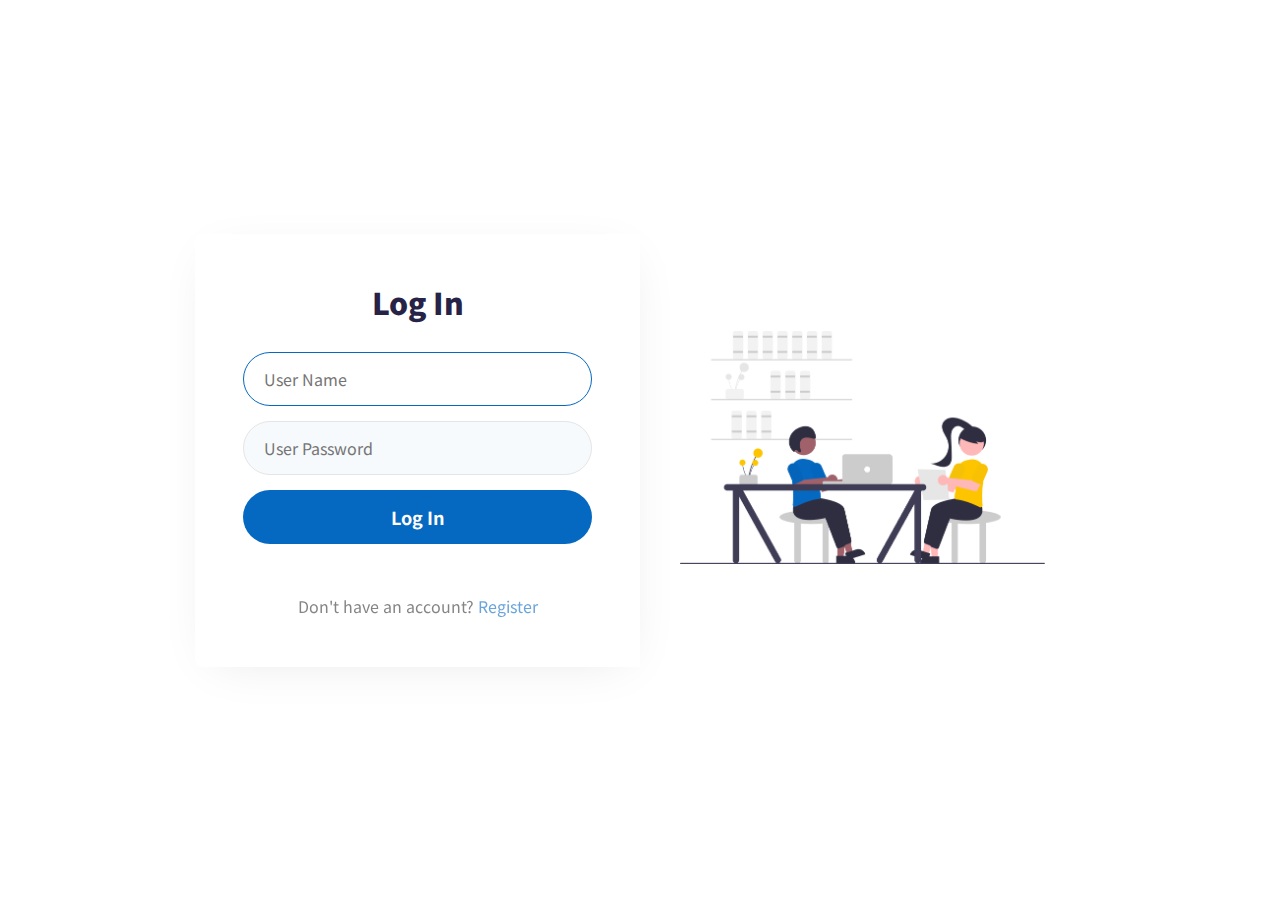
<file: LOGIN/index.html>
<!--
Author: W3layouts
Author URL: http://w3layouts.com
-->
<!DOCTYPE html>
<html lang="zxx">

<head>
    <title>Report Login Form Responsive Widget Template :: W3layouts</title>
    <!-- Meta tag Keywords -->
    <meta name="viewport" content="width=device-width, initial-scale=1">
    <meta charset="UTF-8" />
    <meta name="keywords"
        content="Report Login Form Responsive web template, Bootstrap Web Templates, Flat Web Templates, Android Compatible web template, Smartphone Compatible web template, free webdesigns for Nokia, Samsung, LG, SonyEricsson, Motorola web design" />
    <!-- //Meta tag Keywords -->
    <link href="//fonts.googleapis.com/css2?family=Noto+Sans+JP:wght@400;500;700;900&display=swap" rel="stylesheet">
    <!--/Style-CSS -->
    <link rel="stylesheet" href="css/style.css" type="text/css" media="all" />
    <!--//Style-CSS -->

    <link rel="stylesheet" href="css/font-awesome.min.css" type="text/css" media="all">

</head>

<body>

    <!-- form section start -->
    <section class="w3l-hotair-form">
        <h1>Report Login Form</h1>
        <div class="container">
            <!-- /form -->
            <div class="workinghny-form-grid">
                <div class="main-hotair">
                    <div class="content-wthree">
                        <h2>Log In</h2>
                        <form action="#" method="post">
                            <input type="text" class="text" name="text" placeholder="User Name" required="" autofocus>
                            <input type="password" class="password" name="password" placeholder="User Password" required="" autofocus>
                            <button class="btn" type="submit">Log In</button>
                        </form>
                        
                        <p class="account">Don't have an account? <a href="#signup">Register</a></p>
                    </div>
                    <div class="w3l_form align-self">
                        <div class="left_grid_info">
                            <img src="images/1.png" alt="" class="img-fluid">
                        </div>
                    </div>
                </div>
            </div>
            <!-- //form -->
        </div>
        <!-- copyright-->
        <div class="copyright text-center">
            <p class="copy-footer-29">© 2021 Report Login Form. All rights reserved | Design by <a
                        href="https://w3layouts.com">W3layouts</a></p>
        </div>
        <!-- //copyright-->
    </section>
    <!-- //form section start -->
</body>

</html>
</file>
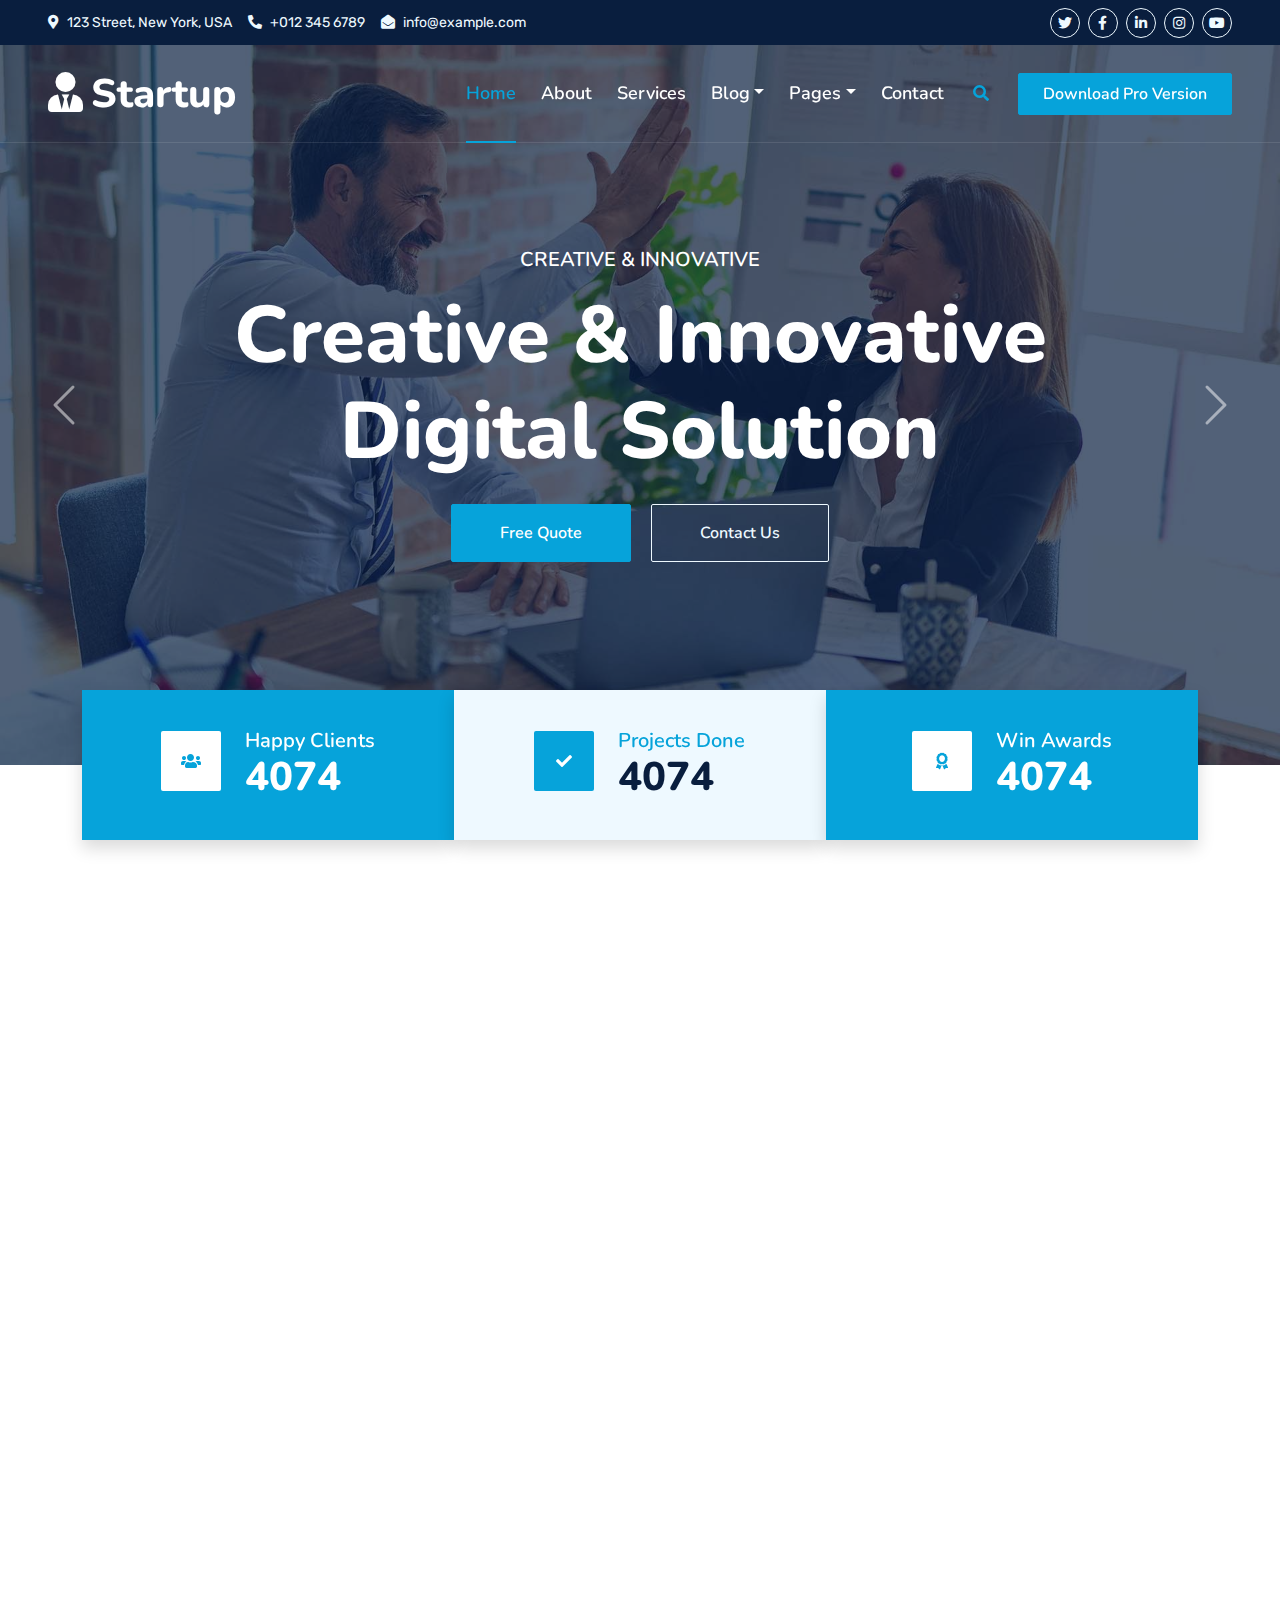
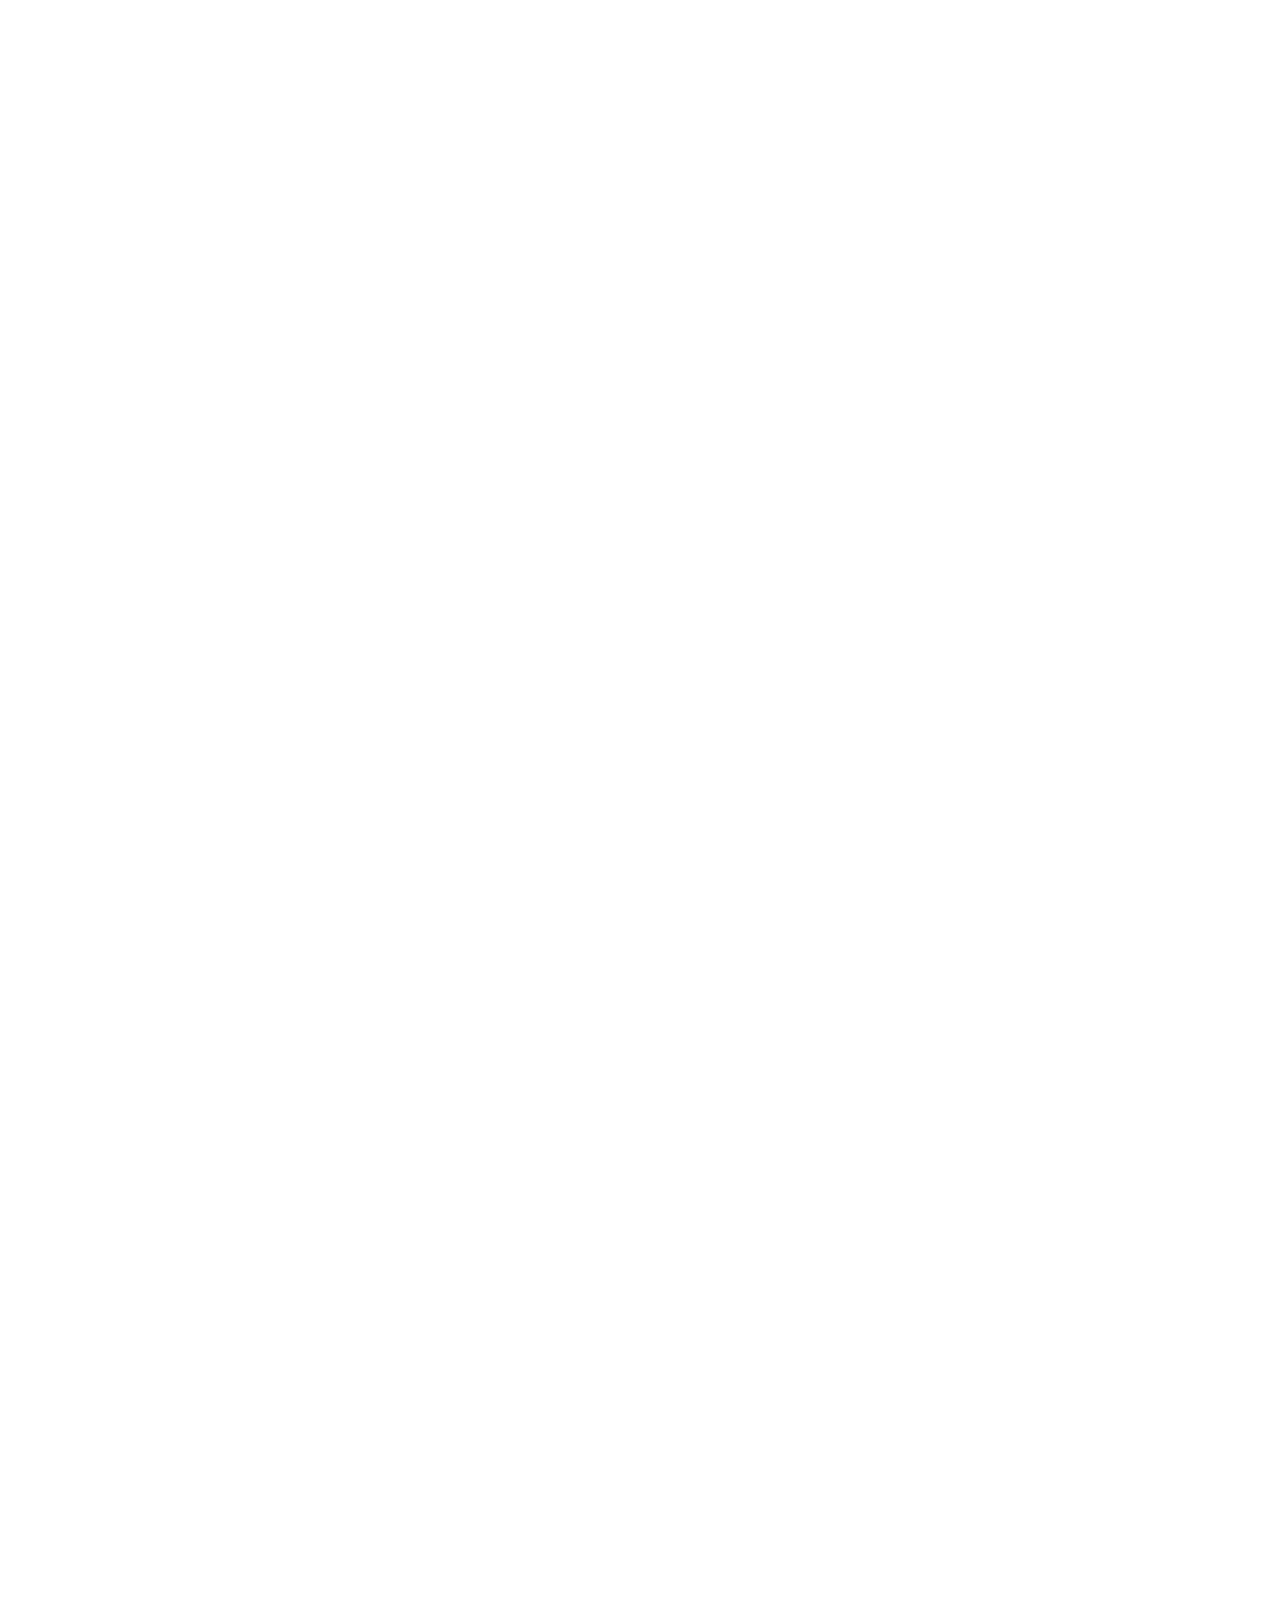
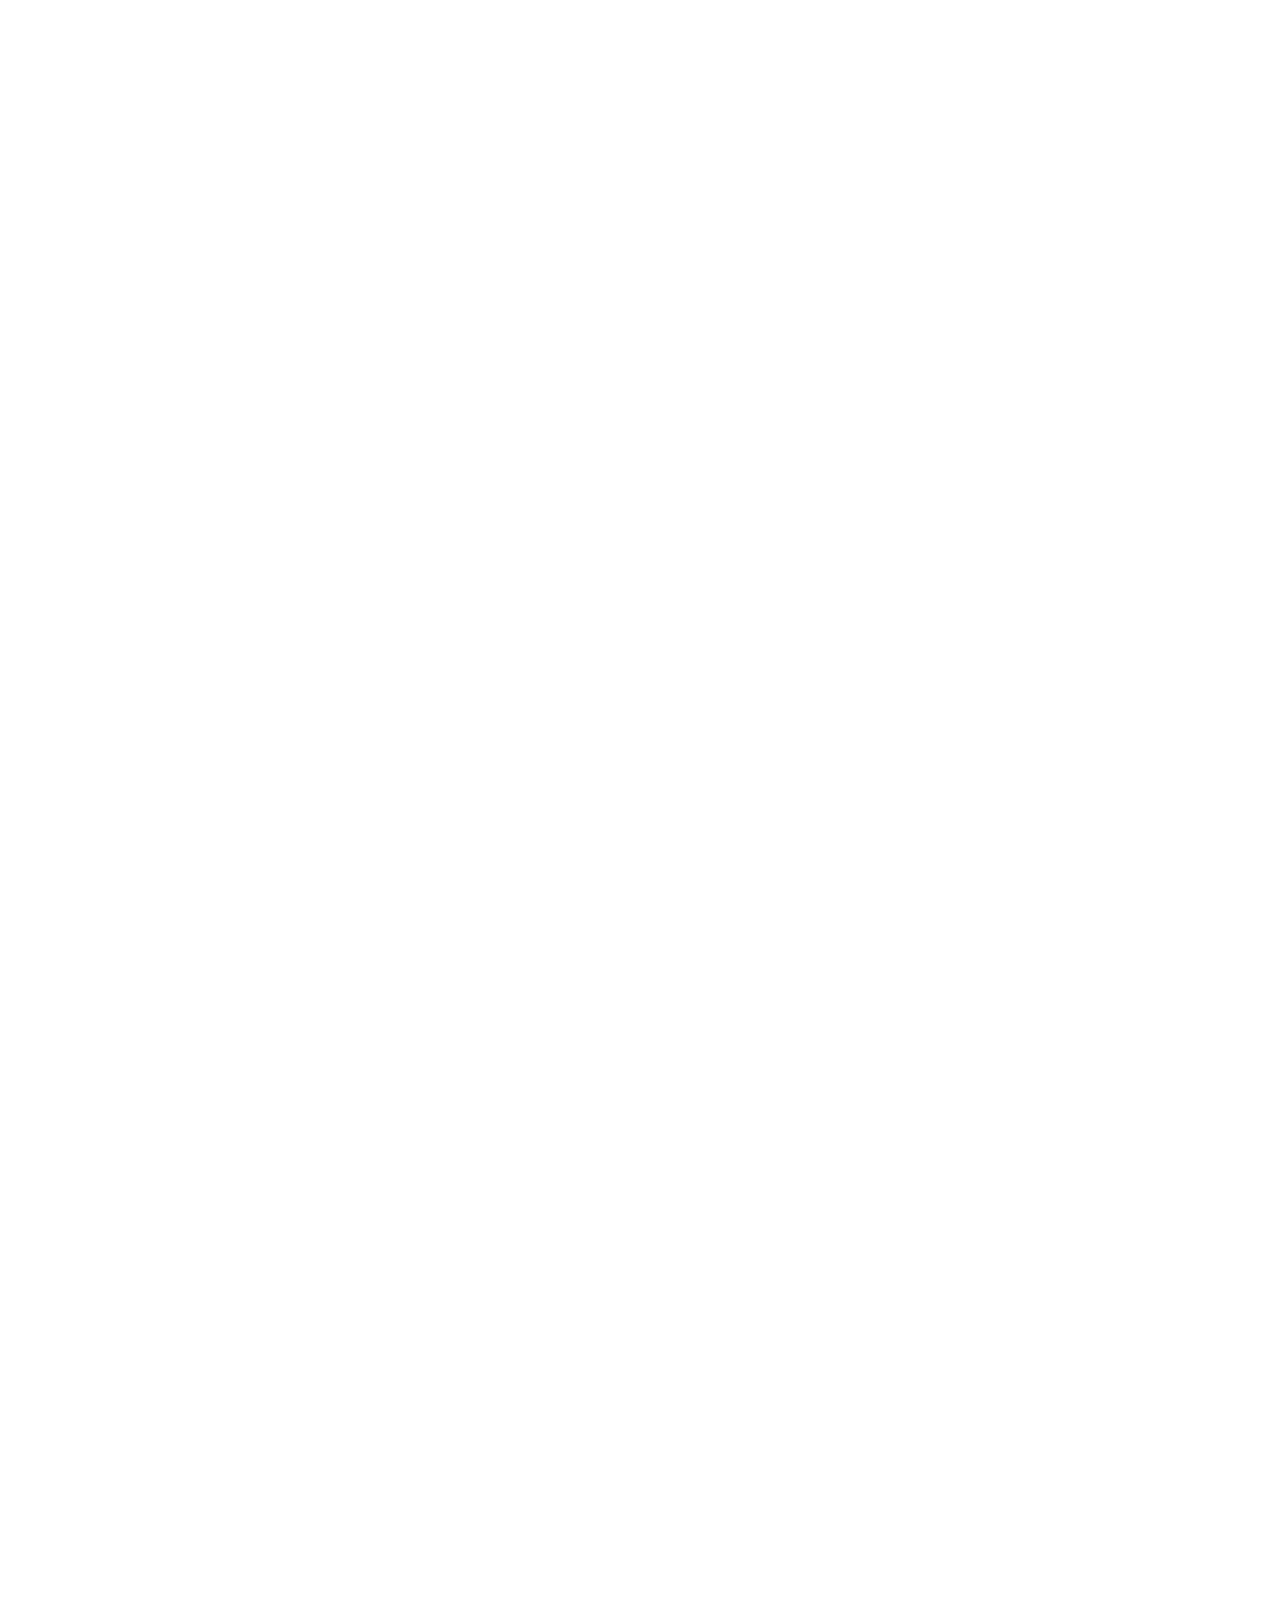
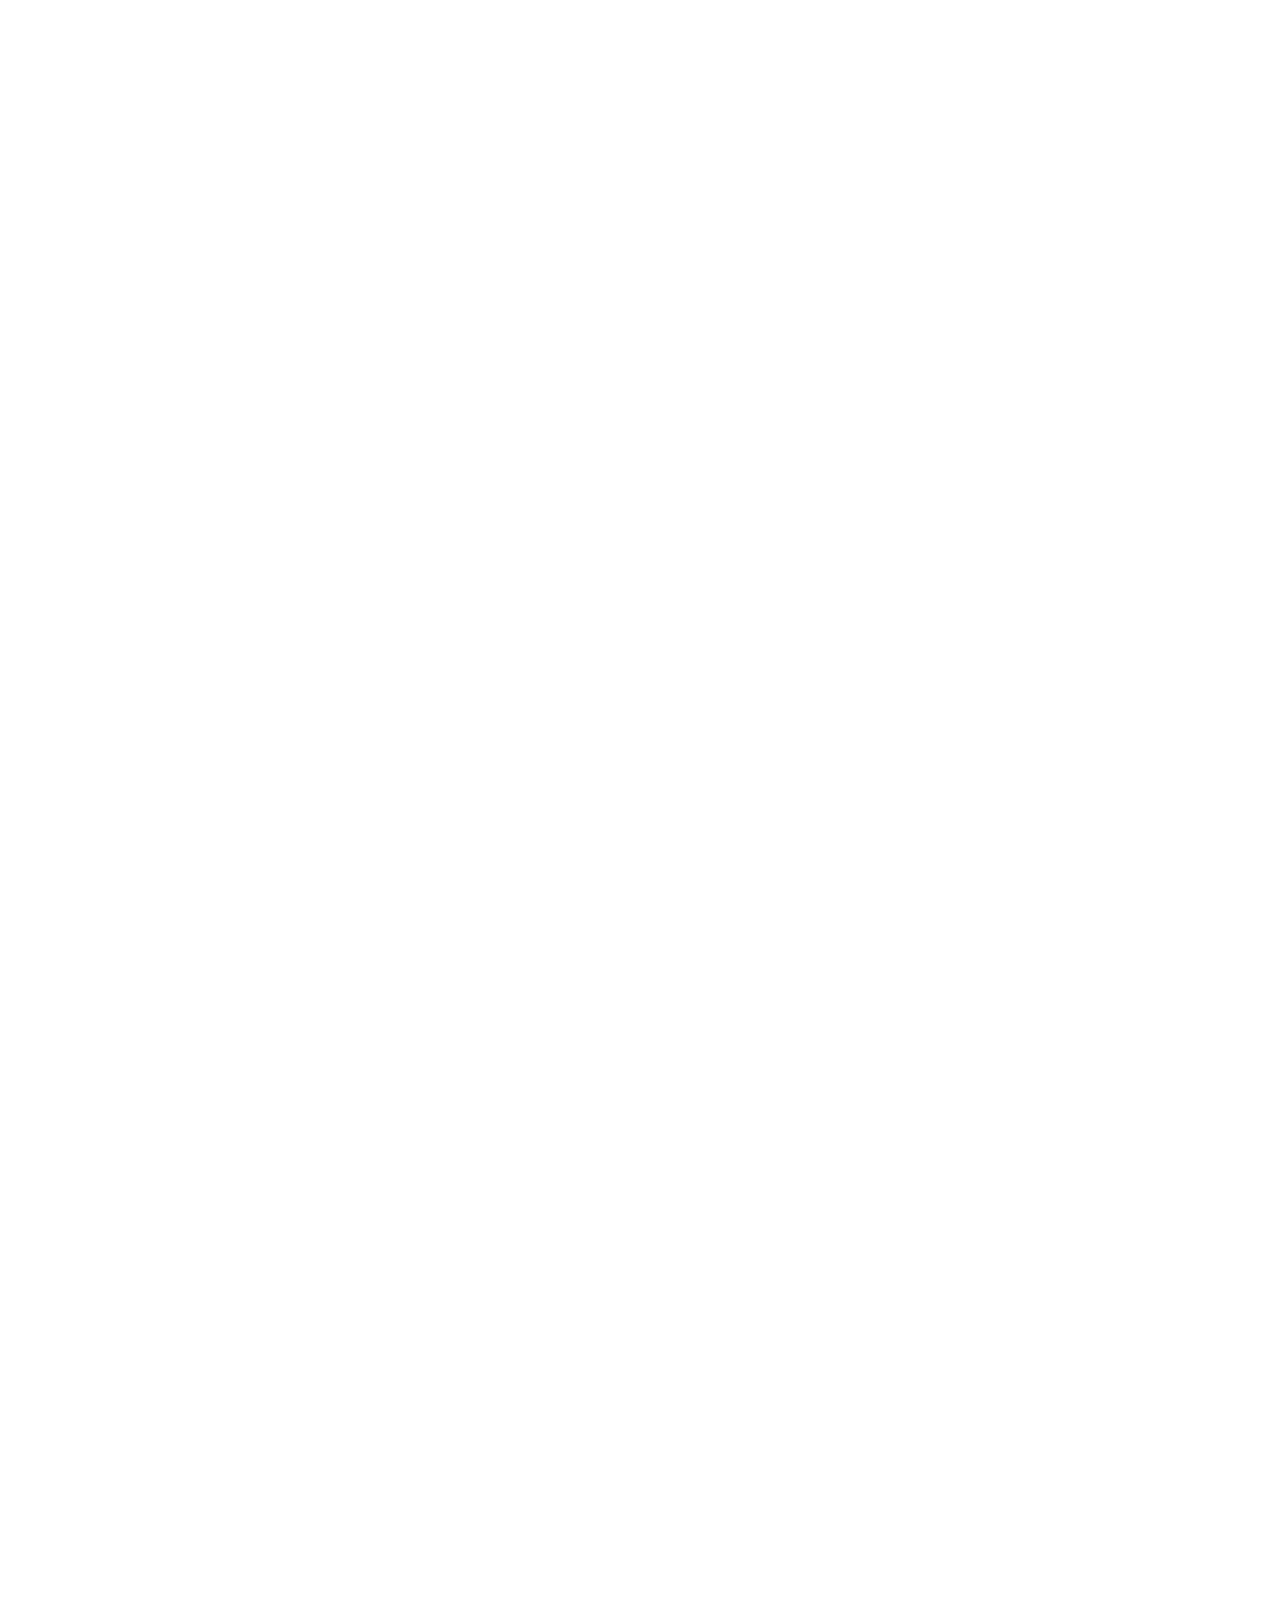
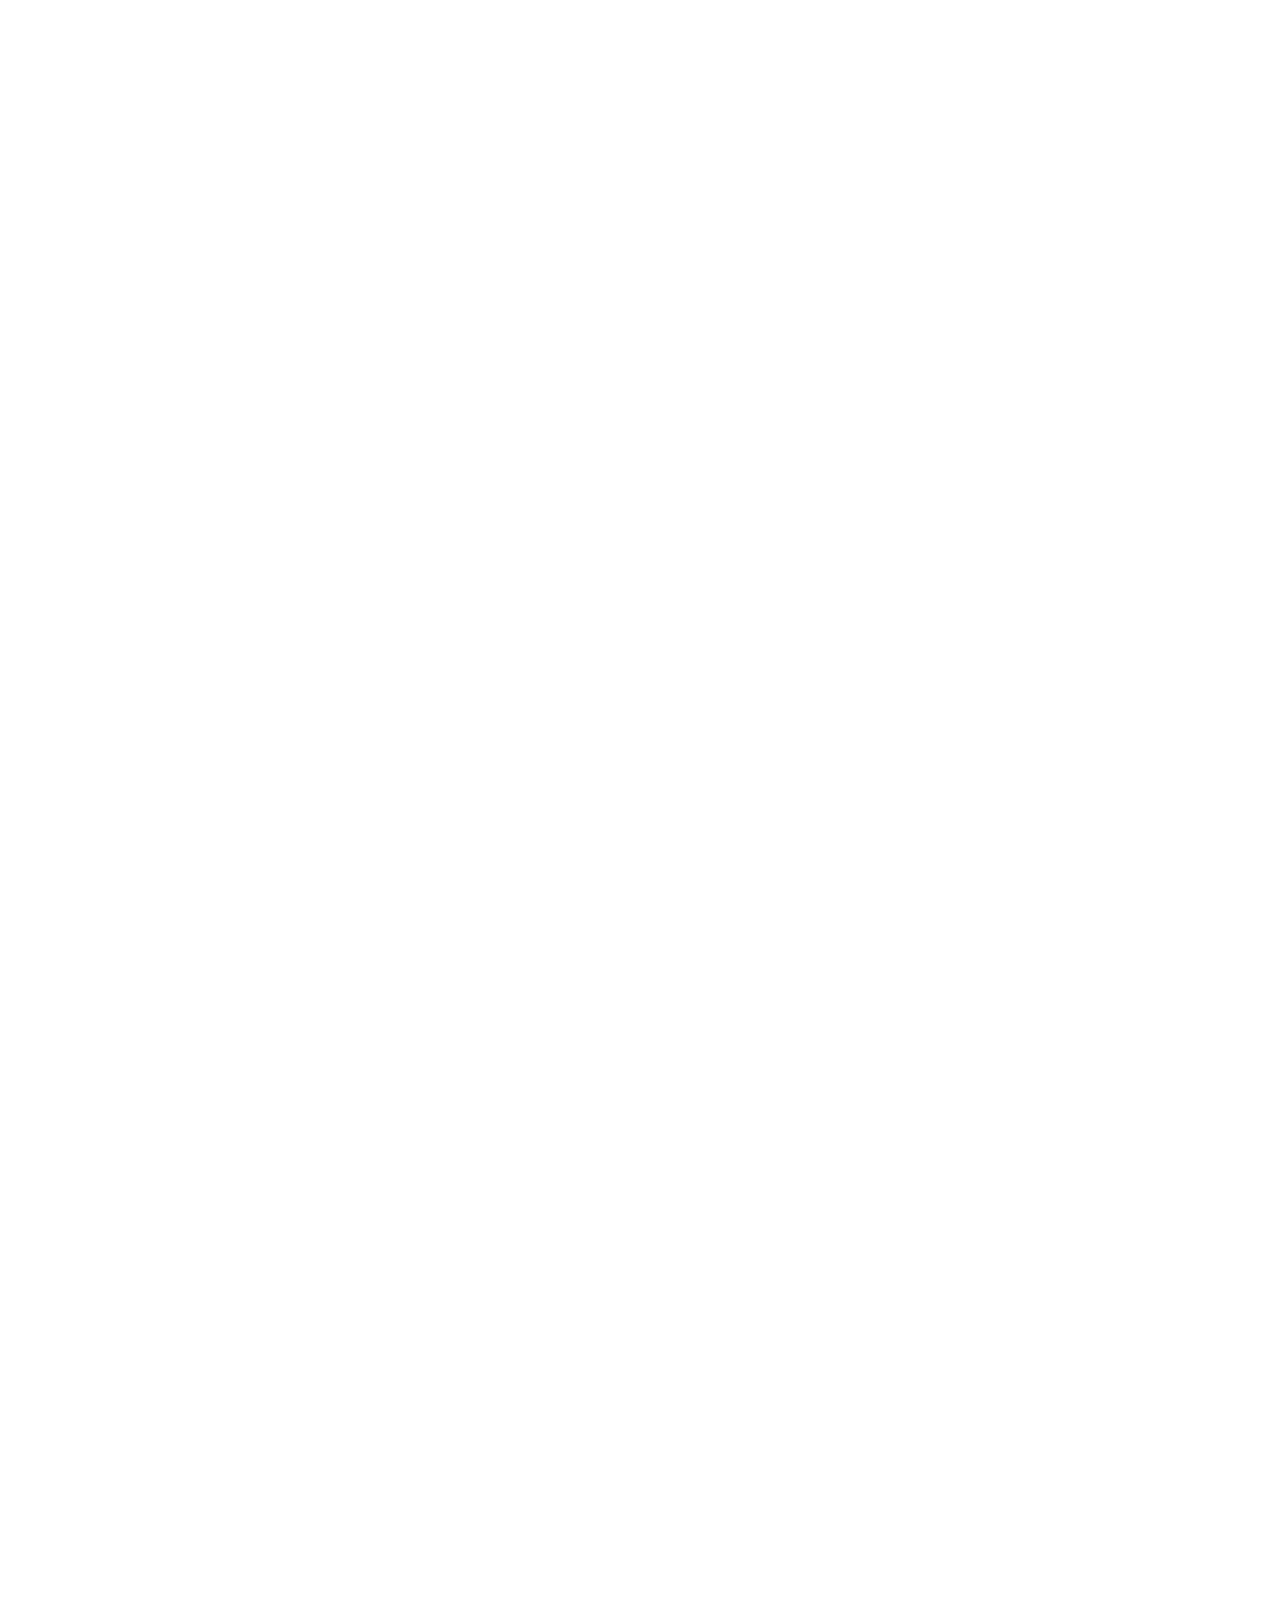
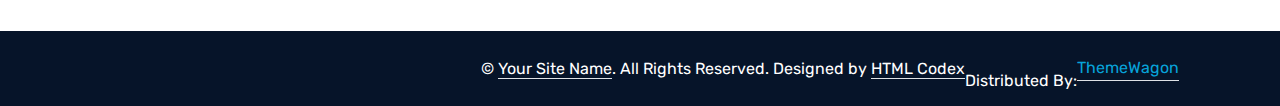
<file: USER/index.html>
<!DOCTYPE html>
<html lang="en">

<head>
    <meta charset="utf-8">
    <title>Startup - Startup Website Template</title>
    <meta content="width=device-width, initial-scale=1.0" name="viewport">
    <meta content="Free HTML Templates" name="keywords">
    <meta content="Free HTML Templates" name="description">

    <!-- Favicon -->
    <link href="img/favicon.ico" rel="icon">

    <!-- Google Web Fonts -->
    <link rel="preconnect" href="https://fonts.googleapis.com">
    <link rel="preconnect" href="https://fonts.gstatic.com" crossorigin>
    <link href="https://fonts.googleapis.com/css2?family=Nunito:wght@400;600;700;800&family=Rubik:wght@400;500;600;700&display=swap" rel="stylesheet">

    <!-- Icon Font Stylesheet -->
    <link href="https://cdnjs.cloudflare.com/ajax/libs/font-awesome/5.10.0/css/all.min.css" rel="stylesheet">
    <link href="https://cdn.jsdelivr.net/npm/bootstrap-icons@1.4.1/font/bootstrap-icons.css" rel="stylesheet">

    <!-- Libraries Stylesheet -->
    <link href="lib/owlcarousel/assets/owl.carousel.min.css" rel="stylesheet">
    <link href="lib/animate/animate.min.css" rel="stylesheet">

    <!-- Customized Bootstrap Stylesheet -->
    <link href="css/bootstrap.min.css" rel="stylesheet">

    <!-- Template Stylesheet -->
    <link href="css/style.css" rel="stylesheet">
</head>

<body>
    <!-- Spinner Start -->
    <div id="spinner" class="show bg-white position-fixed translate-middle w-100 vh-100 top-50 start-50 d-flex align-items-center justify-content-center">
        <div class="spinner"></div>
    </div>
    <!-- Spinner End -->


    <!-- Topbar Start -->
    <div class="container-fluid bg-dark px-5 d-none d-lg-block">
        <div class="row gx-0">
            <div class="col-lg-8 text-center text-lg-start mb-2 mb-lg-0">
                <div class="d-inline-flex align-items-center" style="height: 45px;">
                    <small class="me-3 text-light"><i class="fa fa-map-marker-alt me-2"></i>123 Street, New York, USA</small>
                    <small class="me-3 text-light"><i class="fa fa-phone-alt me-2"></i>+012 345 6789</small>
                    <small class="text-light"><i class="fa fa-envelope-open me-2"></i>info@example.com</small>
                </div>
            </div>
            <div class="col-lg-4 text-center text-lg-end">
                <div class="d-inline-flex align-items-center" style="height: 45px;">
                    <a class="btn btn-sm btn-outline-light btn-sm-square rounded-circle me-2" href=""><i class="fab fa-twitter fw-normal"></i></a>
                    <a class="btn btn-sm btn-outline-light btn-sm-square rounded-circle me-2" href=""><i class="fab fa-facebook-f fw-normal"></i></a>
                    <a class="btn btn-sm btn-outline-light btn-sm-square rounded-circle me-2" href=""><i class="fab fa-linkedin-in fw-normal"></i></a>
                    <a class="btn btn-sm btn-outline-light btn-sm-square rounded-circle me-2" href=""><i class="fab fa-instagram fw-normal"></i></a>
                    <a class="btn btn-sm btn-outline-light btn-sm-square rounded-circle" href=""><i class="fab fa-youtube fw-normal"></i></a>
                </div>
            </div>
        </div>
    </div>
    <!-- Topbar End -->


    <!-- Navbar & Carousel Start -->
    <div class="container-fluid position-relative p-0">
        <nav class="navbar navbar-expand-lg navbar-dark px-5 py-3 py-lg-0">
            <a href="index.html" class="navbar-brand p-0">
                <h1 class="m-0"><i class="fa fa-user-tie me-2"></i>Startup</h1>
            </a>
            <button class="navbar-toggler" type="button" data-bs-toggle="collapse" data-bs-target="#navbarCollapse">
                <span class="fa fa-bars"></span>
            </button>
            <div class="collapse navbar-collapse" id="navbarCollapse">
                <div class="navbar-nav ms-auto py-0">
                    <a href="index.html" class="nav-item nav-link active">Home</a>
                    <a href="about.html" class="nav-item nav-link">About</a>
                    <a href="service.html" class="nav-item nav-link">Services</a>
                    <div class="nav-item dropdown">
                        <a href="#" class="nav-link dropdown-toggle" data-bs-toggle="dropdown">Blog</a>
                        <div class="dropdown-menu m-0">
                            <a href="blog.html" class="dropdown-item">Blog Grid</a>
                            <a href="detail.html" class="dropdown-item">Blog Detail</a>
                        </div>
                    </div>
                    <div class="nav-item dropdown">
                        <a href="#" class="nav-link dropdown-toggle" data-bs-toggle="dropdown">Pages</a>
                        <div class="dropdown-menu m-0">
                            <a href="price.html" class="dropdown-item">Pricing Plan</a>
                            <a href="feature.html" class="dropdown-item">Our features</a>
                            <a href="team.html" class="dropdown-item">Team Members</a>
                            <a href="testimonial.html" class="dropdown-item">Testimonial</a>
                            <a href="quote.html" class="dropdown-item">Free Quote</a>
                        </div>
                    </div>
                    <a href="contact.html" class="nav-item nav-link">Contact</a>
                </div>
                <butaton type="button" class="btn text-primary ms-3" data-bs-toggle="modal" data-bs-target="#searchModal"><i class="fa fa-search"></i></butaton>
                <a href="https://htmlcodex.com/startup-company-website-template" class="btn btn-primary py-2 px-4 ms-3">Download Pro Version</a>
            </div>
        </nav>

        <div id="header-carousel" class="carousel slide carousel-fade" data-bs-ride="carousel">
            <div class="carousel-inner">
                <div class="carousel-item active">
                    <img class="w-100" src="img/carousel-1.jpg" alt="Image">
                    <div class="carousel-caption d-flex flex-column align-items-center justify-content-center">
                        <div class="p-3" style="max-width: 900px;">
                            <h5 class="text-white text-uppercase mb-3 animated slideInDown">Creative & Innovative</h5>
                            <h1 class="display-1 text-white mb-md-4 animated zoomIn">Creative & Innovative Digital Solution</h1>
                            <a href="quote.html" class="btn btn-primary py-md-3 px-md-5 me-3 animated slideInLeft">Free Quote</a>
                            <a href="" class="btn btn-outline-light py-md-3 px-md-5 animated slideInRight">Contact Us</a>
                        </div>
                    </div>
                </div>
                <div class="carousel-item">
                    <img class="w-100" src="img/carousel-2.jpg" alt="Image">
                    <div class="carousel-caption d-flex flex-column align-items-center justify-content-center">
                        <div class="p-3" style="max-width: 900px;">
                            <h5 class="text-white text-uppercase mb-3 animated slideInDown">Creative & Innovative</h5>
                            <h1 class="display-1 text-white mb-md-4 animated zoomIn">Creative & Innovative Digital Solution</h1>
                            <a href="quote.html" class="btn btn-primary py-md-3 px-md-5 me-3 animated slideInLeft">Free Quote</a>
                            <a href="" class="btn btn-outline-light py-md-3 px-md-5 animated slideInRight">Contact Us</a>
                        </div>
                    </div>
                </div>
            </div>
            <button class="carousel-control-prev" type="button" data-bs-target="#header-carousel"
                data-bs-slide="prev">
                <span class="carousel-control-prev-icon" aria-hidden="true"></span>
                <span class="visually-hidden">Previous</span>
            </button>
            <button class="carousel-control-next" type="button" data-bs-target="#header-carousel"
                data-bs-slide="next">
                <span class="carousel-control-next-icon" aria-hidden="true"></span>
                <span class="visually-hidden">Next</span>
            </button>
        </div>
    </div>
    <!-- Navbar & Carousel End -->


    <!-- Full Screen Search Start -->
    <div class="modal fade" id="searchModal" tabindex="-1">
        <div class="modal-dialog modal-fullscreen">
            <div class="modal-content" style="background: rgba(9, 30, 62, .7);">
                <div class="modal-header border-0">
                    <button type="button" class="btn bg-white btn-close" data-bs-dismiss="modal" aria-label="Close"></button>
                </div>
                <div class="modal-body d-flex align-items-center justify-content-center">
                    <div class="input-group" style="max-width: 600px;">
                        <input type="text" class="form-control bg-transparent border-primary p-3" placeholder="Type search keyword">
                        <button class="btn btn-primary px-4"><i class="bi bi-search"></i></button>
                    </div>
                </div>
            </div>
        </div>
    </div>
    <!-- Full Screen Search End -->


    <!-- Facts Start -->
    <div class="container-fluid facts py-5 pt-lg-0">
        <div class="container py-5 pt-lg-0">
            <div class="row gx-0">
                <div class="col-lg-4 wow zoomIn" data-wow-delay="0.1s">
                    <div class="bg-primary shadow d-flex align-items-center justify-content-center p-4" style="height: 150px;">
                        <div class="bg-white d-flex align-items-center justify-content-center rounded mb-2" style="width: 60px; height: 60px;">
                            <i class="fa fa-users text-primary"></i>
                        </div>
                        <div class="ps-4">
                            <h5 class="text-white mb-0">Happy Clients</h5>
                            <h1 class="text-white mb-0" data-toggle="counter-up">12345</h1>
                        </div>
                    </div>
                </div>
                <div class="col-lg-4 wow zoomIn" data-wow-delay="0.3s">
                    <div class="bg-light shadow d-flex align-items-center justify-content-center p-4" style="height: 150px;">
                        <div class="bg-primary d-flex align-items-center justify-content-center rounded mb-2" style="width: 60px; height: 60px;">
                            <i class="fa fa-check text-white"></i>
                        </div>
                        <div class="ps-4">
                            <h5 class="text-primary mb-0">Projects Done</h5>
                            <h1 class="mb-0" data-toggle="counter-up">12345</h1>
                        </div>
                    </div>
                </div>
                <div class="col-lg-4 wow zoomIn" data-wow-delay="0.6s">
                    <div class="bg-primary shadow d-flex align-items-center justify-content-center p-4" style="height: 150px;">
                        <div class="bg-white d-flex align-items-center justify-content-center rounded mb-2" style="width: 60px; height: 60px;">
                            <i class="fa fa-award text-primary"></i>
                        </div>
                        <div class="ps-4">
                            <h5 class="text-white mb-0">Win Awards</h5>
                            <h1 class="text-white mb-0" data-toggle="counter-up">12345</h1>
                        </div>
                    </div>
                </div>
            </div>
        </div>
    </div>
    <!-- Facts Start -->


    <!-- About Start -->
    <div class="container-fluid py-5 wow fadeInUp" data-wow-delay="0.1s">
        <div class="container py-5">
            <div class="row g-5">
                <div class="col-lg-7">
                    <div class="section-title position-relative pb-3 mb-5">
                        <h5 class="fw-bold text-primary text-uppercase">About Us</h5>
                        <h1 class="mb-0">The Best IT Solution With 10 Years of Experience</h1>
                    </div>
                    <p class="mb-4">Tempor erat elitr rebum at clita. Diam dolor diam ipsum et tempor sit. Aliqu diam amet diam et eos labore. Clita erat ipsum et lorem et sit, sed stet no labore lorem sit. Sanctus clita duo justo et tempor eirmod magna dolore erat amet</p>
                    <div class="row g-0 mb-3">
                        <div class="col-sm-6 wow zoomIn" data-wow-delay="0.2s">
                            <h5 class="mb-3"><i class="fa fa-check text-primary me-3"></i>Award Winning</h5>
                            <h5 class="mb-3"><i class="fa fa-check text-primary me-3"></i>Professional Staff</h5>
                        </div>
                        <div class="col-sm-6 wow zoomIn" data-wow-delay="0.4s">
                            <h5 class="mb-3"><i class="fa fa-check text-primary me-3"></i>24/7 Support</h5>
                            <h5 class="mb-3"><i class="fa fa-check text-primary me-3"></i>Fair Prices</h5>
                        </div>
                    </div>
                    <div class="d-flex align-items-center mb-4 wow fadeIn" data-wow-delay="0.6s">
                        <div class="bg-primary d-flex align-items-center justify-content-center rounded" style="width: 60px; height: 60px;">
                            <i class="fa fa-phone-alt text-white"></i>
                        </div>
                        <div class="ps-4">
                            <h5 class="mb-2">Call to ask any question</h5>
                            <h4 class="text-primary mb-0">+012 345 6789</h4>
                        </div>
                    </div>
                    <a href="quote.html" class="btn btn-primary py-3 px-5 mt-3 wow zoomIn" data-wow-delay="0.9s">Request A Quote</a>
                </div>
                <div class="col-lg-5" style="min-height: 500px;">
                    <div class="position-relative h-100">
                        <img class="position-absolute w-100 h-100 rounded wow zoomIn" data-wow-delay="0.9s" src="img/about.jpg" style="object-fit: cover;">
                    </div>
                </div>
            </div>
        </div>
    </div>
    <!-- About End -->


    <!-- Features Start -->
    <div class="container-fluid py-5 wow fadeInUp" data-wow-delay="0.1s">
        <div class="container py-5">
            <div class="section-title text-center position-relative pb-3 mb-5 mx-auto" style="max-width: 600px;">
                <h5 class="fw-bold text-primary text-uppercase">Why Choose Us</h5>
                <h1 class="mb-0">We Are Here to Grow Your Business Exponentially</h1>
            </div>
            <div class="row g-5">
                <div class="col-lg-4">
                    <div class="row g-5">
                        <div class="col-12 wow zoomIn" data-wow-delay="0.2s">
                            <div class="bg-primary rounded d-flex align-items-center justify-content-center mb-3" style="width: 60px; height: 60px;">
                                <i class="fa fa-cubes text-white"></i>
                            </div>
                            <h4>Best In Industry</h4>
                            <p class="mb-0">Magna sea eos sit dolor, ipsum amet lorem diam dolor eos et diam dolor</p>
                        </div>
                        <div class="col-12 wow zoomIn" data-wow-delay="0.6s">
                            <div class="bg-primary rounded d-flex align-items-center justify-content-center mb-3" style="width: 60px; height: 60px;">
                                <i class="fa fa-award text-white"></i>
                            </div>
                            <h4>Award Winning</h4>
                            <p class="mb-0">Magna sea eos sit dolor, ipsum amet lorem diam dolor eos et diam dolor</p>
                        </div>
                    </div>
                </div>
                <div class="col-lg-4  wow zoomIn" data-wow-delay="0.9s" style="min-height: 350px;">
                    <div class="position-relative h-100">
                        <img class="position-absolute w-100 h-100 rounded wow zoomIn" data-wow-delay="0.1s" src="img/feature.jpg" style="object-fit: cover;">
                    </div>
                </div>
                <div class="col-lg-4">
                    <div class="row g-5">
                        <div class="col-12 wow zoomIn" data-wow-delay="0.4s">
                            <div class="bg-primary rounded d-flex align-items-center justify-content-center mb-3" style="width: 60px; height: 60px;">
                                <i class="fa fa-users-cog text-white"></i>
                            </div>
                            <h4>Professional Staff</h4>
                            <p class="mb-0">Magna sea eos sit dolor, ipsum amet lorem diam dolor eos et diam dolor</p>
                        </div>
                        <div class="col-12 wow zoomIn" data-wow-delay="0.8s">
                            <div class="bg-primary rounded d-flex align-items-center justify-content-center mb-3" style="width: 60px; height: 60px;">
                                <i class="fa fa-phone-alt text-white"></i>
                            </div>
                            <h4>24/7 Support</h4>
                            <p class="mb-0">Magna sea eos sit dolor, ipsum amet lorem diam dolor eos et diam dolor</p>
                        </div>
                    </div>
                </div>
            </div>
        </div>
    </div>
    <!-- Features Start -->


    <!-- Service Start -->
    <div class="container-fluid py-5 wow fadeInUp" data-wow-delay="0.1s">
        <div class="container py-5">
            <div class="section-title text-center position-relative pb-3 mb-5 mx-auto" style="max-width: 600px;">
                <h5 class="fw-bold text-primary text-uppercase">Our Services</h5>
                <h1 class="mb-0">Custom IT Solutions for Your Successful Business</h1>
            </div>
            <div class="row g-5">
                <div class="col-lg-4 col-md-6 wow zoomIn" data-wow-delay="0.3s">
                    <div class="service-item bg-light rounded d-flex flex-column align-items-center justify-content-center text-center">
                        <div class="service-icon">
                            <i class="fa fa-shield-alt text-white"></i>
                        </div>
                        <h4 class="mb-3">Cyber Security</h4>
                        <p class="m-0">Amet justo dolor lorem kasd amet magna sea stet eos vero lorem ipsum dolore sed</p>
                        <a class="btn btn-lg btn-primary rounded" href="">
                            <i class="bi bi-arrow-right"></i>
                        </a>
                    </div>
                </div>
                <div class="col-lg-4 col-md-6 wow zoomIn" data-wow-delay="0.6s">
                    <div class="service-item bg-light rounded d-flex flex-column align-items-center justify-content-center text-center">
                        <div class="service-icon">
                            <i class="fa fa-chart-pie text-white"></i>
                        </div>
                        <h4 class="mb-3">Data Analytics</h4>
                        <p class="m-0">Amet justo dolor lorem kasd amet magna sea stet eos vero lorem ipsum dolore sed</p>
                        <a class="btn btn-lg btn-primary rounded" href="">
                            <i class="bi bi-arrow-right"></i>
                        </a>
                    </div>
                </div>
                <div class="col-lg-4 col-md-6 wow zoomIn" data-wow-delay="0.9s">
                    <div class="service-item bg-light rounded d-flex flex-column align-items-center justify-content-center text-center">
                        <div class="service-icon">
                            <i class="fa fa-code text-white"></i>
                        </div>
                        <h4 class="mb-3">Web Development</h4>
                        <p class="m-0">Amet justo dolor lorem kasd amet magna sea stet eos vero lorem ipsum dolore sed</p>
                        <a class="btn btn-lg btn-primary rounded" href="">
                            <i class="bi bi-arrow-right"></i>
                        </a>
                    </div>
                </div>
                <div class="col-lg-4 col-md-6 wow zoomIn" data-wow-delay="0.3s">
                    <div class="service-item bg-light rounded d-flex flex-column align-items-center justify-content-center text-center">
                        <div class="service-icon">
                            <i class="fab fa-android text-white"></i>
                        </div>
                        <h4 class="mb-3">Apps Development</h4>
                        <p class="m-0">Amet justo dolor lorem kasd amet magna sea stet eos vero lorem ipsum dolore sed</p>
                        <a class="btn btn-lg btn-primary rounded" href="">
                            <i class="bi bi-arrow-right"></i>
                        </a>
                    </div>
                </div>
                <div class="col-lg-4 col-md-6 wow zoomIn" data-wow-delay="0.6s">
                    <div class="service-item bg-light rounded d-flex flex-column align-items-center justify-content-center text-center">
                        <div class="service-icon">
                            <i class="fa fa-search text-white"></i>
                        </div>
                        <h4 class="mb-3">SEO Optimization</h4>
                        <p class="m-0">Amet justo dolor lorem kasd amet magna sea stet eos vero lorem ipsum dolore sed</p>
                        <a class="btn btn-lg btn-primary rounded" href="">
                            <i class="bi bi-arrow-right"></i>
                        </a>
                    </div>
                </div>
                <div class="col-lg-4 col-md-6 wow zoomIn" data-wow-delay="0.9s">
                    <div class="position-relative bg-primary rounded h-100 d-flex flex-column align-items-center justify-content-center text-center p-5">
                        <h3 class="text-white mb-3">Call Us For Quote</h3>
                        <p class="text-white mb-3">Clita ipsum magna kasd rebum at ipsum amet dolor justo dolor est magna stet eirmod</p>
                        <h2 class="text-white mb-0">+012 345 6789</h2>
                    </div>
                </div>
            </div>
        </div>
    </div>
    <!-- Service End -->


    <!-- Pricing Plan Start -->
    <div class="container-fluid py-5 wow fadeInUp" data-wow-delay="0.1s">
        <div class="container py-5">
            <div class="section-title text-center position-relative pb-3 mb-5 mx-auto" style="max-width: 600px;">
                <h5 class="fw-bold text-primary text-uppercase">Pricing Plans</h5>
                <h1 class="mb-0">We are Offering Competitive Prices for Our Clients</h1>
            </div>
            <div class="row g-0">
                <div class="col-lg-4 wow slideInUp" data-wow-delay="0.6s">
                    <div class="bg-light rounded">
                        <div class="border-bottom py-4 px-5 mb-4">
                            <h4 class="text-primary mb-1">Basic Plan</h4>
                            <small class="text-uppercase">For Small Size Business</small>
                        </div>
                        <div class="p-5 pt-0">
                            <h1 class="display-5 mb-3">
                                <small class="align-top" style="font-size: 22px; line-height: 45px;">$</small>49.00<small
                                    class="align-bottom" style="font-size: 16px; line-height: 40px;">/ Month</small>
                            </h1>
                            <div class="d-flex justify-content-between mb-3"><span>HTML5 & CSS3</span><i class="fa fa-check text-primary pt-1"></i></div>
                            <div class="d-flex justify-content-between mb-3"><span>Bootstrap v5</span><i class="fa fa-check text-primary pt-1"></i></div>
                            <div class="d-flex justify-content-between mb-3"><span>Responsive Layout</span><i class="fa fa-times text-danger pt-1"></i></div>
                            <div class="d-flex justify-content-between mb-2"><span>Cross-browser Support</span><i class="fa fa-times text-danger pt-1"></i></div>
                            <a href="" class="btn btn-primary py-2 px-4 mt-4">Order Now</a>
                        </div>
                    </div>
                </div>
                <div class="col-lg-4 wow slideInUp" data-wow-delay="0.3s">
                    <div class="bg-white rounded shadow position-relative" style="z-index: 1;">
                        <div class="border-bottom py-4 px-5 mb-4">
                            <h4 class="text-primary mb-1">Standard Plan</h4>
                            <small class="text-uppercase">For Medium Size Business</small>
                        </div>
                        <div class="p-5 pt-0">
                            <h1 class="display-5 mb-3">
                                <small class="align-top" style="font-size: 22px; line-height: 45px;">$</small>99.00<small
                                    class="align-bottom" style="font-size: 16px; line-height: 40px;">/ Month</small>
                            </h1>
                            <div class="d-flex justify-content-between mb-3"><span>HTML5 & CSS3</span><i class="fa fa-check text-primary pt-1"></i></div>
                            <div class="d-flex justify-content-between mb-3"><span>Bootstrap v5</span><i class="fa fa-check text-primary pt-1"></i></div>
                            <div class="d-flex justify-content-between mb-3"><span>Responsive Layout</span><i class="fa fa-check text-primary pt-1"></i></div>
                            <div class="d-flex justify-content-between mb-2"><span>Cross-browser Support</span><i class="fa fa-times text-danger pt-1"></i></div>
                            <a href="" class="btn btn-primary py-2 px-4 mt-4">Order Now</a>
                        </div>
                    </div>
                </div>
                <div class="col-lg-4 wow slideInUp" data-wow-delay="0.9s">
                    <div class="bg-light rounded">
                        <div class="border-bottom py-4 px-5 mb-4">
                            <h4 class="text-primary mb-1">Advanced Plan</h4>
                            <small class="text-uppercase">For Large Size Business</small>
                        </div>
                        <div class="p-5 pt-0">
                            <h1 class="display-5 mb-3">
                                <small class="align-top" style="font-size: 22px; line-height: 45px;">$</small>149.00<small
                                    class="align-bottom" style="font-size: 16px; line-height: 40px;">/ Month</small>
                            </h1>
                            <div class="d-flex justify-content-between mb-3"><span>HTML5 & CSS3</span><i class="fa fa-check text-primary pt-1"></i></div>
                            <div class="d-flex justify-content-between mb-3"><span>Bootstrap v5</span><i class="fa fa-check text-primary pt-1"></i></div>
                            <div class="d-flex justify-content-between mb-3"><span>Responsive Layout</span><i class="fa fa-check text-primary pt-1"></i></div>
                            <div class="d-flex justify-content-between mb-2"><span>Cross-browser Support</span><i class="fa fa-check text-primary pt-1"></i></div>
                            <a href="" class="btn btn-primary py-2 px-4 mt-4">Order Now</a>
                        </div>
                    </div>
                </div>
            </div>
        </div>
    </div>
    <!-- Pricing Plan End -->


    <!-- Quote Start -->
    <div class="container-fluid py-5 wow fadeInUp" data-wow-delay="0.1s">
        <div class="container py-5">
            <div class="row g-5">
                <div class="col-lg-7">
                    <div class="section-title position-relative pb-3 mb-5">
                        <h5 class="fw-bold text-primary text-uppercase">Request A Quote</h5>
                        <h1 class="mb-0">Need A Free Quote? Please Feel Free to Contact Us</h1>
                    </div>
                    <div class="row gx-3">
                        <div class="col-sm-6 wow zoomIn" data-wow-delay="0.2s">
                            <h5 class="mb-4"><i class="fa fa-reply text-primary me-3"></i>Reply within 24 hours</h5>
                        </div>
                        <div class="col-sm-6 wow zoomIn" data-wow-delay="0.4s">
                            <h5 class="mb-4"><i class="fa fa-phone-alt text-primary me-3"></i>24 hrs telephone support</h5>
                        </div>
                    </div>
                    <p class="mb-4">Eirmod sed tempor lorem ut dolores. Aliquyam sit sadipscing kasd ipsum. Dolor ea et dolore et at sea ea at dolor, justo ipsum duo rebum sea invidunt voluptua. Eos vero eos vero ea et dolore eirmod et. Dolores diam duo invidunt lorem. Elitr ut dolores magna sit. Sea dolore sanctus sed et. Takimata takimata sanctus sed.</p>
                    <div class="d-flex align-items-center mt-2 wow zoomIn" data-wow-delay="0.6s">
                        <div class="bg-primary d-flex align-items-center justify-content-center rounded" style="width: 60px; height: 60px;">
                            <i class="fa fa-phone-alt text-white"></i>
                        </div>
                        <div class="ps-4">
                            <h5 class="mb-2">Call to ask any question</h5>
                            <h4 class="text-primary mb-0">+012 345 6789</h4>
                        </div>
                    </div>
                </div>
                <div class="col-lg-5">
                    <div class="bg-primary rounded h-100 d-flex align-items-center p-5 wow zoomIn" data-wow-delay="0.9s">
                        <form>
                            <div class="row g-3">
                                <div class="col-xl-12">
                                    <input type="text" class="form-control bg-light border-0" placeholder="Your Name" style="height: 55px;">
                                </div>
                                <div class="col-12">
                                    <input type="email" class="form-control bg-light border-0" placeholder="Your Email" style="height: 55px;">
                                </div>
                                <div class="col-12">
                                    <select class="form-select bg-light border-0" style="height: 55px;">
                                        <option selected>Select A Service</option>
                                        <option value="1">Service 1</option>
                                        <option value="2">Service 2</option>
                                        <option value="3">Service 3</option>
                                    </select>
                                </div>
                                <div class="col-12">
                                    <textarea class="form-control bg-light border-0" rows="3" placeholder="Message"></textarea>
                                </div>
                                <div class="col-12">
                                    <button class="btn btn-dark w-100 py-3" type="submit">Request A Quote</button>
                                </div>
                            </div>
                        </form>
                    </div>
                </div>
            </div>
        </div>
    </div>
    <!-- Quote End -->


    <!-- Testimonial Start -->
    <div class="container-fluid py-5 wow fadeInUp" data-wow-delay="0.1s">
        <div class="container py-5">
            <div class="section-title text-center position-relative pb-3 mb-4 mx-auto" style="max-width: 600px;">
                <h5 class="fw-bold text-primary text-uppercase">Testimonial</h5>
                <h1 class="mb-0">What Our Clients Say About Our Digital Services</h1>
            </div>
            <div class="owl-carousel testimonial-carousel wow fadeInUp" data-wow-delay="0.6s">
                <div class="testimonial-item bg-light my-4">
                    <div class="d-flex align-items-center border-bottom pt-5 pb-4 px-5">
                        <img class="img-fluid rounded" src="img/testimonial-1.jpg" style="width: 60px; height: 60px;" >
                        <div class="ps-4">
                            <h4 class="text-primary mb-1">Client Name</h4>
                            <small class="text-uppercase">Profession</small>
                        </div>
                    </div>
                    <div class="pt-4 pb-5 px-5">
                        Dolor et eos labore, stet justo sed est sed. Diam sed sed dolor stet amet eirmod eos labore diam
                    </div>
                </div>
                <div class="testimonial-item bg-light my-4">
                    <div class="d-flex align-items-center border-bottom pt-5 pb-4 px-5">
                        <img class="img-fluid rounded" src="img/testimonial-2.jpg" style="width: 60px; height: 60px;" >
                        <div class="ps-4">
                            <h4 class="text-primary mb-1">Client Name</h4>
                            <small class="text-uppercase">Profession</small>
                        </div>
                    </div>
                    <div class="pt-4 pb-5 px-5">
                        Dolor et eos labore, stet justo sed est sed. Diam sed sed dolor stet amet eirmod eos labore diam
                    </div>
                </div>
                <div class="testimonial-item bg-light my-4">
                    <div class="d-flex align-items-center border-bottom pt-5 pb-4 px-5">
                        <img class="img-fluid rounded" src="img/testimonial-3.jpg" style="width: 60px; height: 60px;" >
                        <div class="ps-4">
                            <h4 class="text-primary mb-1">Client Name</h4>
                            <small class="text-uppercase">Profession</small>
                        </div>
                    </div>
                    <div class="pt-4 pb-5 px-5">
                        Dolor et eos labore, stet justo sed est sed. Diam sed sed dolor stet amet eirmod eos labore diam
                    </div>
                </div>
                <div class="testimonial-item bg-light my-4">
                    <div class="d-flex align-items-center border-bottom pt-5 pb-4 px-5">
                        <img class="img-fluid rounded" src="img/testimonial-4.jpg" style="width: 60px; height: 60px;" >
                        <div class="ps-4">
                            <h4 class="text-primary mb-1">Client Name</h4>
                            <small class="text-uppercase">Profession</small>
                        </div>
                    </div>
                    <div class="pt-4 pb-5 px-5">
                        Dolor et eos labore, stet justo sed est sed. Diam sed sed dolor stet amet eirmod eos labore diam
                    </div>
                </div>
            </div>
        </div>
    </div>
    <!-- Testimonial End -->


    <!-- Team Start -->
    <div class="container-fluid py-5 wow fadeInUp" data-wow-delay="0.1s">
        <div class="container py-5">
            <div class="section-title text-center position-relative pb-3 mb-5 mx-auto" style="max-width: 600px;">
                <h5 class="fw-bold text-primary text-uppercase">Team Members</h5>
                <h1 class="mb-0">Professional Stuffs Ready to Help Your Business</h1>
            </div>
            <div class="row g-5">
                <div class="col-lg-4 wow slideInUp" data-wow-delay="0.3s">
                    <div class="team-item bg-light rounded overflow-hidden">
                        <div class="team-img position-relative overflow-hidden">
                            <img class="img-fluid w-100" src="img/team-1.jpg" alt="">
                            <div class="team-social">
                                <a class="btn btn-lg btn-primary btn-lg-square rounded" href=""><i class="fab fa-twitter fw-normal"></i></a>
                                <a class="btn btn-lg btn-primary btn-lg-square rounded" href=""><i class="fab fa-facebook-f fw-normal"></i></a>
                                <a class="btn btn-lg btn-primary btn-lg-square rounded" href=""><i class="fab fa-instagram fw-normal"></i></a>
                                <a class="btn btn-lg btn-primary btn-lg-square rounded" href=""><i class="fab fa-linkedin-in fw-normal"></i></a>
                            </div>
                        </div>
                        <div class="text-center py-4">
                            <h4 class="text-primary">Full Name</h4>
                            <p class="text-uppercase m-0">Designation</p>
                        </div>
                    </div>
                </div>
                <div class="col-lg-4 wow slideInUp" data-wow-delay="0.6s">
                    <div class="team-item bg-light rounded overflow-hidden">
                        <div class="team-img position-relative overflow-hidden">
                            <img class="img-fluid w-100" src="img/team-2.jpg" alt="">
                            <div class="team-social">
                                <a class="btn btn-lg btn-primary btn-lg-square rounded" href=""><i class="fab fa-twitter fw-normal"></i></a>
                                <a class="btn btn-lg btn-primary btn-lg-square rounded" href=""><i class="fab fa-facebook-f fw-normal"></i></a>
                                <a class="btn btn-lg btn-primary btn-lg-square rounded" href=""><i class="fab fa-instagram fw-normal"></i></a>
                                <a class="btn btn-lg btn-primary btn-lg-square rounded" href=""><i class="fab fa-linkedin-in fw-normal"></i></a>
                            </div>
                        </div>
                        <div class="text-center py-4">
                            <h4 class="text-primary">Full Name</h4>
                            <p class="text-uppercase m-0">Designation</p>
                        </div>
                    </div>
                </div>
                <div class="col-lg-4 wow slideInUp" data-wow-delay="0.9s">
                    <div class="team-item bg-light rounded overflow-hidden">
                        <div class="team-img position-relative overflow-hidden">
                            <img class="img-fluid w-100" src="img/team-3.jpg" alt="">
                            <div class="team-social">
                                <a class="btn btn-lg btn-primary btn-lg-square rounded" href=""><i class="fab fa-twitter fw-normal"></i></a>
                                <a class="btn btn-lg btn-primary btn-lg-square rounded" href=""><i class="fab fa-facebook-f fw-normal"></i></a>
                                <a class="btn btn-lg btn-primary btn-lg-square rounded" href=""><i class="fab fa-instagram fw-normal"></i></a>
                                <a class="btn btn-lg btn-primary btn-lg-square rounded" href=""><i class="fab fa-linkedin-in fw-normal"></i></a>
                            </div>
                        </div>
                        <div class="text-center py-4">
                            <h4 class="text-primary">Full Name</h4>
                            <p class="text-uppercase m-0">Designation</p>
                        </div>
                    </div>
                </div>
            </div>
        </div>
    </div>
    <!-- Team End -->


    <!-- Blog Start -->
    <div class="container-fluid py-5 wow fadeInUp" data-wow-delay="0.1s">
        <div class="container py-5">
            <div class="section-title text-center position-relative pb-3 mb-5 mx-auto" style="max-width: 600px;">
                <h5 class="fw-bold text-primary text-uppercase">Latest Blog</h5>
                <h1 class="mb-0">Read The Latest Articles from Our Blog Post</h1>
            </div>
            <div class="row g-5">
                <div class="col-lg-4 wow slideInUp" data-wow-delay="0.3s">
                    <div class="blog-item bg-light rounded overflow-hidden">
                        <div class="blog-img position-relative overflow-hidden">
                            <img class="img-fluid" src="img/blog-1.jpg" alt="">
                            <a class="position-absolute top-0 start-0 bg-primary text-white rounded-end mt-5 py-2 px-4" href="">Web Design</a>
                        </div>
                        <div class="p-4">
                            <div class="d-flex mb-3">
                                <small class="me-3"><i class="far fa-user text-primary me-2"></i>John Doe</small>
                                <small><i class="far fa-calendar-alt text-primary me-2"></i>01 Jan, 2045</small>
                            </div>
                            <h4 class="mb-3">How to build a website</h4>
                            <p>Dolor et eos labore stet justo sed est sed sed sed dolor stet amet</p>
                            <a class="text-uppercase" href="">Read More <i class="bi bi-arrow-right"></i></a>
                        </div>
                    </div>
                </div>
                <div class="col-lg-4 wow slideInUp" data-wow-delay="0.6s">
                    <div class="blog-item bg-light rounded overflow-hidden">
                        <div class="blog-img position-relative overflow-hidden">
                            <img class="img-fluid" src="img/blog-2.jpg" alt="">
                            <a class="position-absolute top-0 start-0 bg-primary text-white rounded-end mt-5 py-2 px-4" href="">Web Design</a>
                        </div>
                        <div class="p-4">
                            <div class="d-flex mb-3">
                                <small class="me-3"><i class="far fa-user text-primary me-2"></i>John Doe</small>
                                <small><i class="far fa-calendar-alt text-primary me-2"></i>01 Jan, 2045</small>
                            </div>
                            <h4 class="mb-3">How to build a website</h4>
                            <p>Dolor et eos labore stet justo sed est sed sed sed dolor stet amet</p>
                            <a class="text-uppercase" href="">Read More <i class="bi bi-arrow-right"></i></a>
                        </div>
                    </div>
                </div>
                <div class="col-lg-4 wow slideInUp" data-wow-delay="0.9s">
                    <div class="blog-item bg-light rounded overflow-hidden">
                        <div class="blog-img position-relative overflow-hidden">
                            <img class="img-fluid" src="img/blog-3.jpg" alt="">
                            <a class="position-absolute top-0 start-0 bg-primary text-white rounded-end mt-5 py-2 px-4" href="">Web Design</a>
                        </div>
                        <div class="p-4">
                            <div class="d-flex mb-3">
                                <small class="me-3"><i class="far fa-user text-primary me-2"></i>John Doe</small>
                                <small><i class="far fa-calendar-alt text-primary me-2"></i>01 Jan, 2045</small>
                            </div>
                            <h4 class="mb-3">How to build a website</h4>
                            <p>Dolor et eos labore stet justo sed est sed sed sed dolor stet amet</p>
                            <a class="text-uppercase" href="">Read More <i class="bi bi-arrow-right"></i></a>
                        </div>
                    </div>
                </div>
            </div>
        </div>
    </div>
    <!-- Blog Start -->


    <!-- Vendor Start -->
    <div class="container-fluid py-5 wow fadeInUp" data-wow-delay="0.1s">
        <div class="container py-5 mb-5">
            <div class="bg-white">
                <div class="owl-carousel vendor-carousel">
                    <img src="img/vendor-1.jpg" alt="">
                    <img src="img/vendor-2.jpg" alt="">
                    <img src="img/vendor-3.jpg" alt="">
                    <img src="img/vendor-4.jpg" alt="">
                    <img src="img/vendor-5.jpg" alt="">
                    <img src="img/vendor-6.jpg" alt="">
                    <img src="img/vendor-7.jpg" alt="">
                    <img src="img/vendor-8.jpg" alt="">
                    <img src="img/vendor-9.jpg" alt="">
                </div>
            </div>
        </div>
    </div>
    <!-- Vendor End -->
    

    <!-- Footer Start -->
    <div class="container-fluid bg-dark text-light mt-5 wow fadeInUp" data-wow-delay="0.1s">
        <div class="container">
            <div class="row gx-5">
                <div class="col-lg-4 col-md-6 footer-about">
                    <div class="d-flex flex-column align-items-center justify-content-center text-center h-100 bg-primary p-4">
                        <a href="index.html" class="navbar-brand">
                            <h1 class="m-0 text-white"><i class="fa fa-user-tie me-2"></i>Startup</h1>
                        </a>
                        <p class="mt-3 mb-4">Lorem diam sit erat dolor elitr et, diam lorem justo amet clita stet eos sit. Elitr dolor duo lorem, elitr clita ipsum sea. Diam amet erat lorem stet eos. Diam amet et kasd eos duo.</p>
                        <form action="">
                            <div class="input-group">
                                <input type="text" class="form-control border-white p-3" placeholder="Your Email">
                                <button class="btn btn-dark">Sign Up</button>
                            </div>
                        </form>
                    </div>
                </div>
                <div class="col-lg-8 col-md-6">
                    <div class="row gx-5">
                        <div class="col-lg-4 col-md-12 pt-5 mb-5">
                            <div class="section-title section-title-sm position-relative pb-3 mb-4">
                                <h3 class="text-light mb-0">Get In Touch</h3>
                            </div>
                            <div class="d-flex mb-2">
                                <i class="bi bi-geo-alt text-primary me-2"></i>
                                <p class="mb-0">123 Street, New York, USA</p>
                            </div>
                            <div class="d-flex mb-2">
                                <i class="bi bi-envelope-open text-primary me-2"></i>
                                <p class="mb-0">info@example.com</p>
                            </div>
                            <div class="d-flex mb-2">
                                <i class="bi bi-telephone text-primary me-2"></i>
                                <p class="mb-0">+012 345 67890</p>
                            </div>
                            <div class="d-flex mt-4">
                                <a class="btn btn-primary btn-square me-2" href="#"><i class="fab fa-twitter fw-normal"></i></a>
                                <a class="btn btn-primary btn-square me-2" href="#"><i class="fab fa-facebook-f fw-normal"></i></a>
                                <a class="btn btn-primary btn-square me-2" href="#"><i class="fab fa-linkedin-in fw-normal"></i></a>
                                <a class="btn btn-primary btn-square" href="#"><i class="fab fa-instagram fw-normal"></i></a>
                            </div>
                        </div>
                        <div class="col-lg-4 col-md-12 pt-0 pt-lg-5 mb-5">
                            <div class="section-title section-title-sm position-relative pb-3 mb-4">
                                <h3 class="text-light mb-0">Quick Links</h3>
                            </div>
                            <div class="link-animated d-flex flex-column justify-content-start">
                                <a class="text-light mb-2" href="#"><i class="bi bi-arrow-right text-primary me-2"></i>Home</a>
                                <a class="text-light mb-2" href="#"><i class="bi bi-arrow-right text-primary me-2"></i>About Us</a>
                                <a class="text-light mb-2" href="#"><i class="bi bi-arrow-right text-primary me-2"></i>Our Services</a>
                                <a class="text-light mb-2" href="#"><i class="bi bi-arrow-right text-primary me-2"></i>Meet The Team</a>
                                <a class="text-light mb-2" href="#"><i class="bi bi-arrow-right text-primary me-2"></i>Latest Blog</a>
                                <a class="text-light" href="#"><i class="bi bi-arrow-right text-primary me-2"></i>Contact Us</a>
                            </div>
                        </div>
                        <div class="col-lg-4 col-md-12 pt-0 pt-lg-5 mb-5">
                            <div class="section-title section-title-sm position-relative pb-3 mb-4">
                                <h3 class="text-light mb-0">Popular Links</h3>
                            </div>
                            <div class="link-animated d-flex flex-column justify-content-start">
                                <a class="text-light mb-2" href="#"><i class="bi bi-arrow-right text-primary me-2"></i>Home</a>
                                <a class="text-light mb-2" href="#"><i class="bi bi-arrow-right text-primary me-2"></i>About Us</a>
                                <a class="text-light mb-2" href="#"><i class="bi bi-arrow-right text-primary me-2"></i>Our Services</a>
                                <a class="text-light mb-2" href="#"><i class="bi bi-arrow-right text-primary me-2"></i>Meet The Team</a>
                                <a class="text-light mb-2" href="#"><i class="bi bi-arrow-right text-primary me-2"></i>Latest Blog</a>
                                <a class="text-light" href="#"><i class="bi bi-arrow-right text-primary me-2"></i>Contact Us</a>
                            </div>
                        </div>
                    </div>
                </div>
            </div>
        </div>
    </div>
    <div class="container-fluid text-white" style="background: #061429;">
        <div class="container text-center">
            <div class="row justify-content-end">
                <div class="col-lg-8 col-md-6">
                    <div class="d-flex align-items-center justify-content-center" style="height: 75px;">
                        <p class="mb-0">&copy; <a class="text-white border-bottom" href="#">Your Site Name</a>. All Rights Reserved. 
						
						<!--/*** This template is free as long as you keep the footer author’s credit link/attribution link/backlink. If you'd like to use the template without the footer author’s credit link/attribution link/backlink, you can purchase the Credit Removal License from "https://htmlcodex.com/credit-removal". Thank you for your support. ***/-->
						Designed by <a class="text-white border-bottom" href="https://htmlcodex.com">HTML Codex</a></p>
                        <br>Distributed By: <a class="border-bottom" href="https://themewagon.com" target="_blank">ThemeWagon</a>
                    </div>
                </div>
            </div>
        </div>
    </div>
    <!-- Footer End -->


    <!-- Back to Top -->
    <a href="#" class="btn btn-lg btn-primary btn-lg-square rounded back-to-top"><i class="bi bi-arrow-up"></i></a>


    <!-- JavaScript Libraries -->
    <script src="https://code.jquery.com/jquery-3.4.1.min.js"></script>
    <script src="https://cdn.jsdelivr.net/npm/bootstrap@5.0.0/dist/js/bootstrap.bundle.min.js"></script>
    <script src="lib/wow/wow.min.js"></script>
    <script src="lib/easing/easing.min.js"></script>
    <script src="lib/waypoints/waypoints.min.js"></script>
    <script src="lib/counterup/counterup.min.js"></script>
    <script src="lib/owlcarousel/owl.carousel.min.js"></script>

    <!-- Template Javascript -->
    <script src="js/main.js"></script>
</body>

</html>
</file>
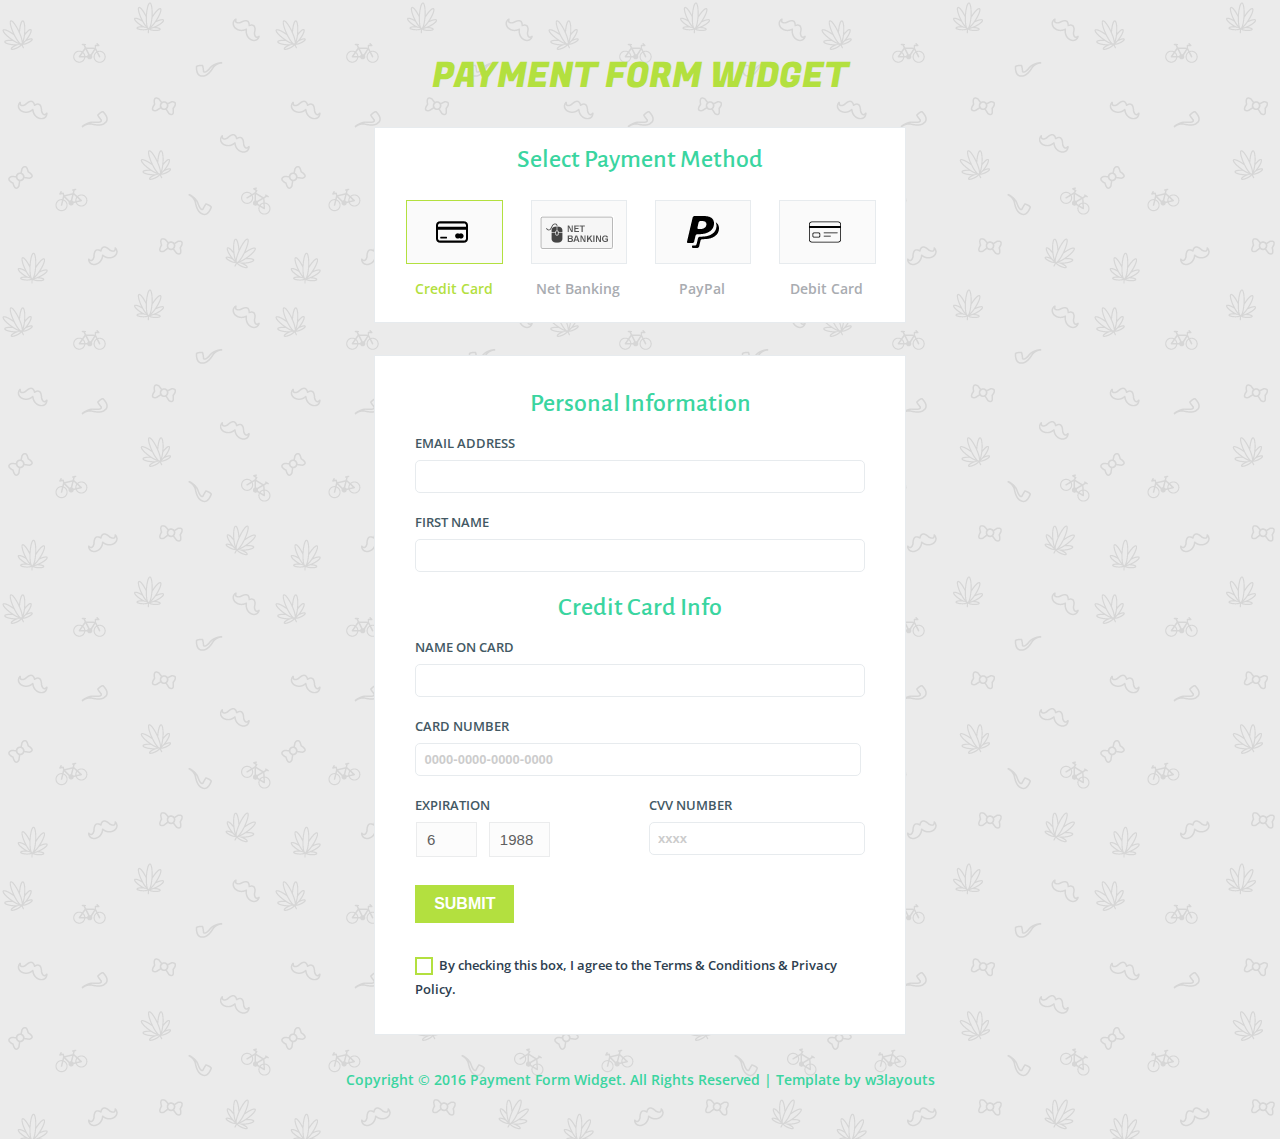
<file: payment/web/index.html>
<!--
Author: W3layouts
Author URL: http://w3layouts.com
License: Creative Commons Attribution 3.0 Unported
License URL: http://creativecommons.org/licenses/by/3.0/
-->
<!DOCTYPE html>
<html>
<head>
<title>Payment Form Widget Flat Responsive Widget Template :: w3layouts</title>
<!-- for-mobile-apps -->
<meta name="viewport" content="width=device-width, initial-scale=1">
<meta http-equiv="Content-Type" content="text/html; charset=utf-8" />
<meta name="keywords" content="Payment Form Widget Responsive web template, Bootstrap Web Templates, Flat Web Templates, Android Compatible web template, 
Smartphone Compatible web template, free webdesigns for Nokia, Samsung, LG, SonyEricsson, Motorola web design" />
<script type="application/x-javascript"> addEventListener("load", function() { setTimeout(hideURLbar, 0); }, false);
		function hideURLbar(){ window.scrollTo(0,1); } </script>
<!-- //for-mobile-apps -->
<link href="css/style.css" rel="stylesheet" type="text/css" media="all" />
<link href='//fonts.googleapis.com/css?family=Fugaz+One' rel='stylesheet' type='text/css'>
<link href='//fonts.googleapis.com/css?family=Alegreya+Sans:400,100,100italic,300,300italic,400italic,500,500italic,700,700italic,800,800italic,900,900italic' rel='stylesheet' type='text/css'>
<link href='//fonts.googleapis.com/css?family=Open+Sans:400,300,300italic,400italic,600,600italic,700,700italic,800,800italic' rel='stylesheet' type='text/css'>
<script type="text/javascript" src="js/jquery.min.js"></script>
</head>
<body>
	<div class="main">
		<h1>Payment Form Widget</h1>
		<div class="content">
			
			<script src="js/easyResponsiveTabs.js" type="text/javascript"></script>
					<script type="text/javascript">
						$(document).ready(function () {
							$('#horizontalTab').easyResponsiveTabs({
								type: 'default', //Types: default, vertical, accordion           
								width: 'auto', //auto or any width like 600px
								fit: true   // 100% fit in a container
							});
						});
						
					</script>
						<div class="sap_tabs">
							<div id="horizontalTab" style="display: block; width: 100%; margin: 0px;">
								<div class="pay-tabs">
									<h2>Select Payment Method</h2>
									  <ul class="resp-tabs-list">
										  <li class="resp-tab-item" aria-controls="tab_item-0" role="tab"><span><label class="pic1"></label>Credit Card</span></li>
										  <li class="resp-tab-item" aria-controls="tab_item-1" role="tab"><span><label class="pic3"></label>Net Banking</span></li>
										  <li class="resp-tab-item" aria-controls="tab_item-2" role="tab"><span><label class="pic4"></label>PayPal</span></li> 
										  <li class="resp-tab-item" aria-controls="tab_item-3" role="tab"><span><label class="pic2"></label>Debit Card</span></li>
										  <div class="clear"></div>
									  </ul>	
								</div>
								<div class="resp-tabs-container">
									<div class="tab-1 resp-tab-content" aria-labelledby="tab_item-0">
										<div class="payment-info">
											<h3>Personal Information</h3>
											<form>
												<div class="tab-for">				
													<h5>EMAIL ADDRESS</h5>
														<input type="text" value="">
													<h5>FIRST NAME</h5>													
														<input type="text" value="">
												</div>			
											</form>
											<h3 class="pay-title">Credit Card Info</h3>
											<form>
												<div class="tab-for">				
													<h5>NAME ON CARD</h5>
														<input type="text" value="">
													<h5>CARD NUMBER</h5>													
														<input class="pay-logo" type="text" value="0000-0000-0000-0000" onfocus="this.value = '';" onblur="if (this.value == '') {this.value = '0000-0000-0000-0000';}" required="">
												</div>	
												<div class="transaction">
													<div class="tab-form-left user-form">
														<h5>EXPIRATION</h5>
															<ul>
																<li>
																	<input type="number" class="text_box" type="text" value="6" min="1" />	
																</li>
																<li>
																	<input type="number" class="text_box" type="text" value="1988" min="1" />	
																</li>
																
															</ul>
													</div>
													<div class="tab-form-right user-form-rt">
														<h5>CVV NUMBER</h5>													
														<input type="text" value="xxxx" onfocus="this.value = '';" onblur="if (this.value == '') {this.value = 'xxxx';}" required="">
													</div>
													<div class="clear"></div>
												</div>
												<input type="submit" value="SUBMIT">
											</form>
											<div class="single-bottom">
													<ul>
														<li>
															<input type="checkbox"  id="brand" value="">
															<label for="brand"><span></span>By checking this box, I agree to the Terms & Conditions & Privacy Policy.</label>
														</li>
													</ul>
											</div>
										</div>
									</div>
									<div class="tab-1 resp-tab-content" aria-labelledby="tab_item-1">
										<div class="payment-info">
											<h3>Net Banking</h3>
											<div class="radio-btns">
												<div class="swit">								
													<div class="check_box"> <div class="radio"> <label><input type="radio" name="radio" checked=""><i></i>Andhra Bank</label> </div></div>
													<div class="check_box"> <div class="radio"> <label><input type="radio" name="radio"><i></i>Allahabad Bank</label> </div></div>
													<div class="check_box"> <div class="radio"> <label><input type="radio" name="radio"><i></i>Bank of Baroda</label> </div></div>
													<div class="check_box"> <div class="radio"> <label><input type="radio" name="radio"><i></i>Canara Bank</label> </div></div>	
													<div class="check_box"> <div class="radio"> <label><input type="radio" name="radio"><i></i>IDBI Bank</label> </div></div>
													<div class="check_box"> <div class="radio"> <label><input type="radio" name="radio"><i></i>Icici Bank</label> </div></div>	
													<div class="check_box"> <div class="radio"> <label><input type="radio" name="radio"><i></i>Indian Overseas Bank</label> </div></div>	
													<div class="check_box"> <div class="radio"> <label><input type="radio" name="radio"><i></i>Punjab National Bank</label> </div></div>	
													<div class="check_box"> <div class="radio"> <label><input type="radio" name="radio"><i></i>South Indian Bank</label> </div></div>
													<div class="check_box"> <div class="radio"> <label><input type="radio" name="radio"><i></i>State Bank Of India</label> </div></div>		
												</div>
												<div class="swit">								
													<div class="check_box"> <div class="radio"> <label><input type="radio" name="radio" checked=""><i></i>City Union Bank</label> </div></div>
													<div class="check_box"> <div class="radio"> <label><input type="radio" name="radio"><i></i>HDFC Bank</label> </div></div>
													<div class="check_box"> <div class="radio"> <label><input type="radio" name="radio"><i></i>IndusInd Bank</label> </div></div>
													<div class="check_box"> <div class="radio"> <label><input type="radio" name="radio"><i></i>Syndicate Bank</label> </div></div>
													<div class="check_box"> <div class="radio"> <label><input type="radio" name="radio"><i></i>Deutsche Bank</label> </div></div>	
													<div class="check_box"> <div class="radio"> <label><input type="radio" name="radio"><i></i>Corporation Bank</label> </div></div>
													<div class="check_box"> <div class="radio"> <label><input type="radio" name="radio"><i></i>UCO Bank</label> </div></div>	
													<div class="check_box"> <div class="radio"> <label><input type="radio" name="radio"><i></i>Indian Bank</label> </div></div>	
													<div class="check_box"> <div class="radio"> <label><input type="radio" name="radio"><i></i>Federal Bank</label> </div></div>	
													<div class="check_box"> <div class="radio"> <label><input type="radio" name="radio"><i></i>ING Vysya Bank</label> </div></div>	
												</div>
												<div class="clear"></div>
											</div>
											<a href="#">Continue</a>
										</div>
									</div>
									<div class="tab-1 resp-tab-content" aria-labelledby="tab_item-2">
										<div class="payment-info">
											<h3>PayPal</h3>
											<h4>Already Have A PayPal Account?</h4>
											<div class="login-tab">
												<div class="user-login">
													<h2>Login</h2>
													
													<form>
														<input type="text" value="name@email.com" onfocus="this.value = '';" onblur="if (this.value == '') {this.value = 'name@email.com';}" required="">
														<input type="password" value="PASSWORD" onfocus="this.value = '';" onblur="if (this.value == '') {this.value = 'PASSWORD';}" required="">
															<div class="user-grids">
																<div class="user-left">
																	<div class="single-bottom">
																			<ul>
																				<li>
																					<input type="checkbox"  id="brand1" value="">
																					<label for="brand1"><span></span>Remember me?</label>
																				</li>
																			</ul>
																	</div>
																</div>
																<div class="user-right">
																	<input type="submit" value="LOGIN">
																</div>
																<div class="clear"></div>
															</div>
													</form>
												</div>
											</div>
										</div>
									</div>
									<div class="tab-1 resp-tab-content" aria-labelledby="tab_item-3">	
										<div class="payment-info">
											
											<h3 class="pay-title">Dedit Card Info</h3>
											<form>
												<div class="tab-for">				
													<h5>NAME ON CARD</h5>
														<input type="text" value="">
													<h5>CARD NUMBER</h5>													
														<input class="pay-logo" type="text" value="0000-0000-0000-0000" onfocus="this.value = '';" onblur="if (this.value == '') {this.value = '0000-0000-0000-0000';}" required="">
												</div>	
												<div class="transaction">
													<div class="tab-form-left user-form">
														<h5>EXPIRATION</h5>
															<ul>
																<li>
																	<input type="number" class="text_box" type="text" value="6" min="1" />	
																</li>
																<li>
																	<input type="number" class="text_box" type="text" value="1988" min="1" />	
																</li>
																
															</ul>
													</div>
													<div class="tab-form-right user-form-rt">
														<h5>CVV NUMBER</h5>													
														<input type="text" value="xxxx" onfocus="this.value = '';" onblur="if (this.value == '') {this.value = 'xxxx';}" required="">
													</div>
													<div class="clear"></div>
												</div>
												<input type="submit" value="SUBMIT">
											</form>
											<div class="single-bottom">
													<ul>
														<li>
															<input type="checkbox"  id="brand" value="">
															<label for="brand"><span></span>By checking this box, I agree to the Terms & Conditions & Privacy Policy.</label>
														</li>
													</ul>
											</div>
										</div>	
									</div>
								</div>	
							</div>
						</div>	

		</div>
		<p class="footer">Copyright © 2016 Payment Form Widget. All Rights Reserved | Template by <a href="https://w3layouts.com/" target="_blank">w3layouts</a></p>
	</div>
</body>
</html>
</file>
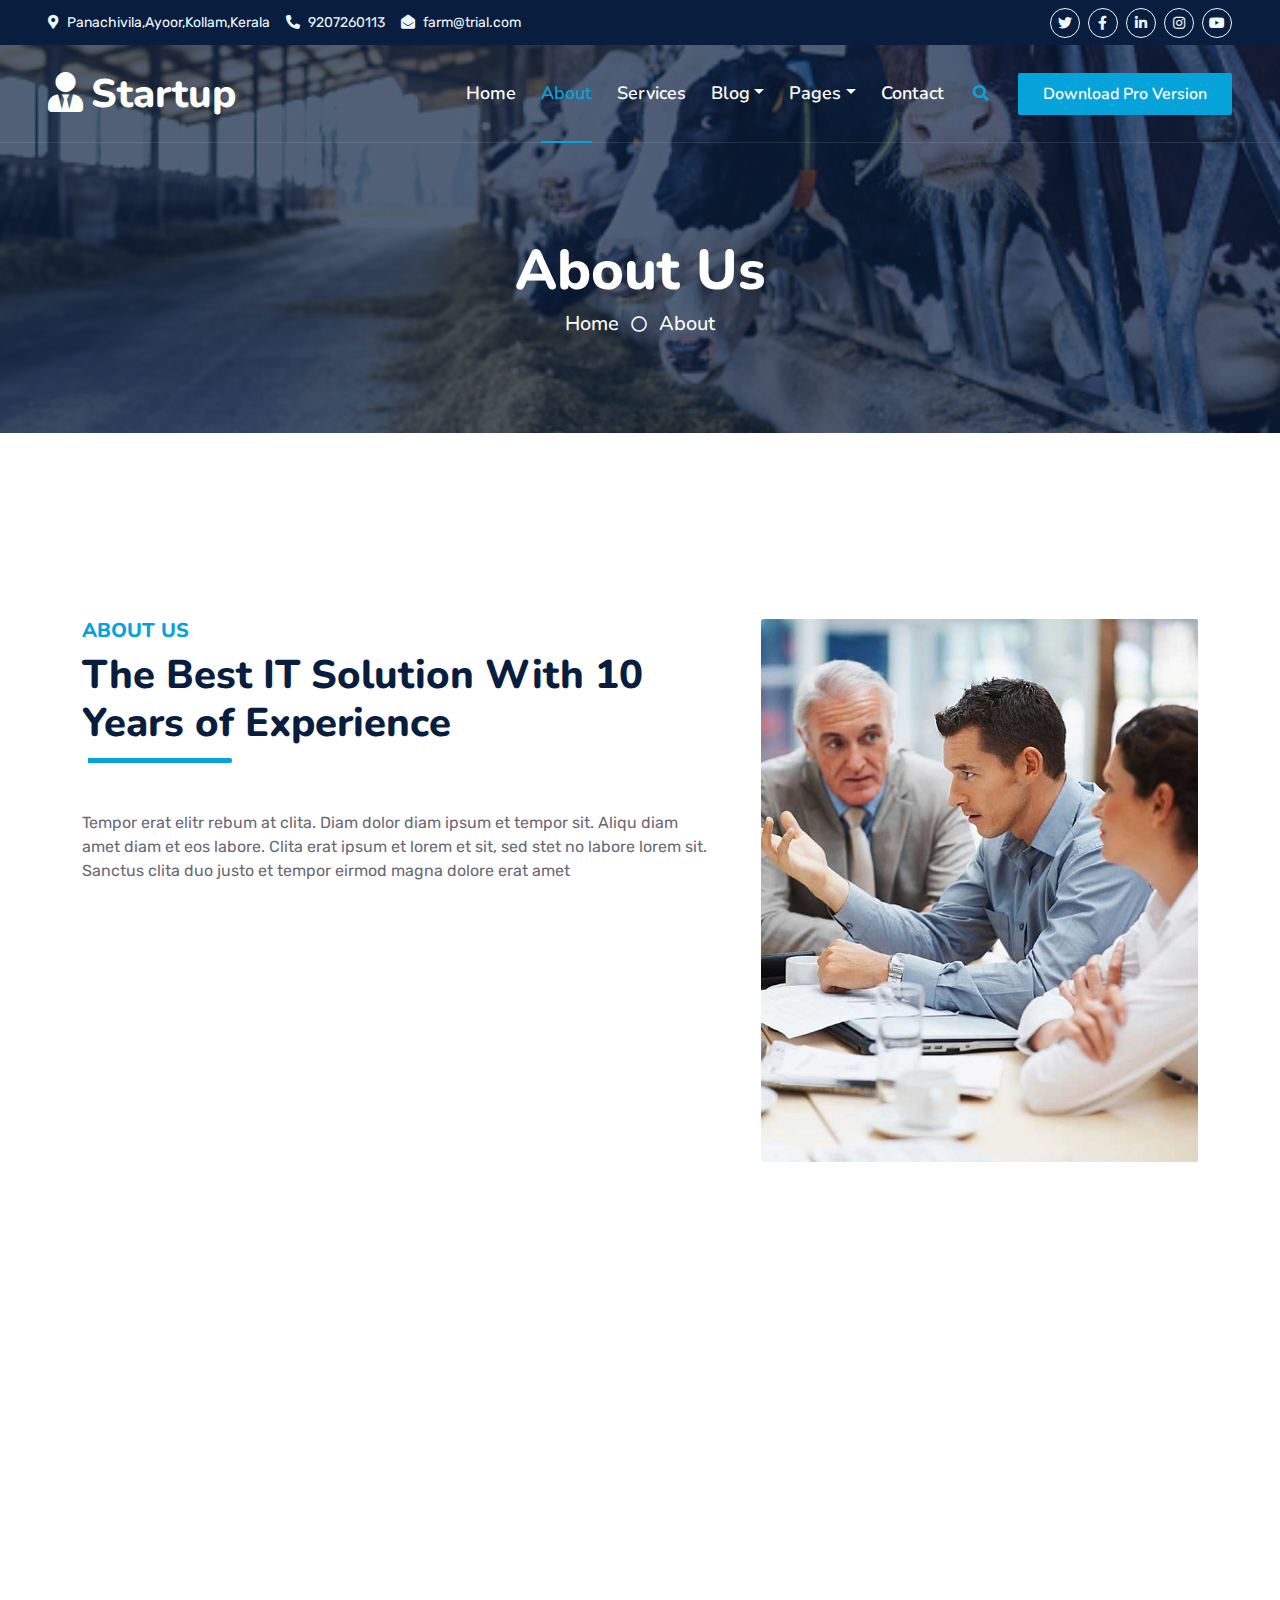
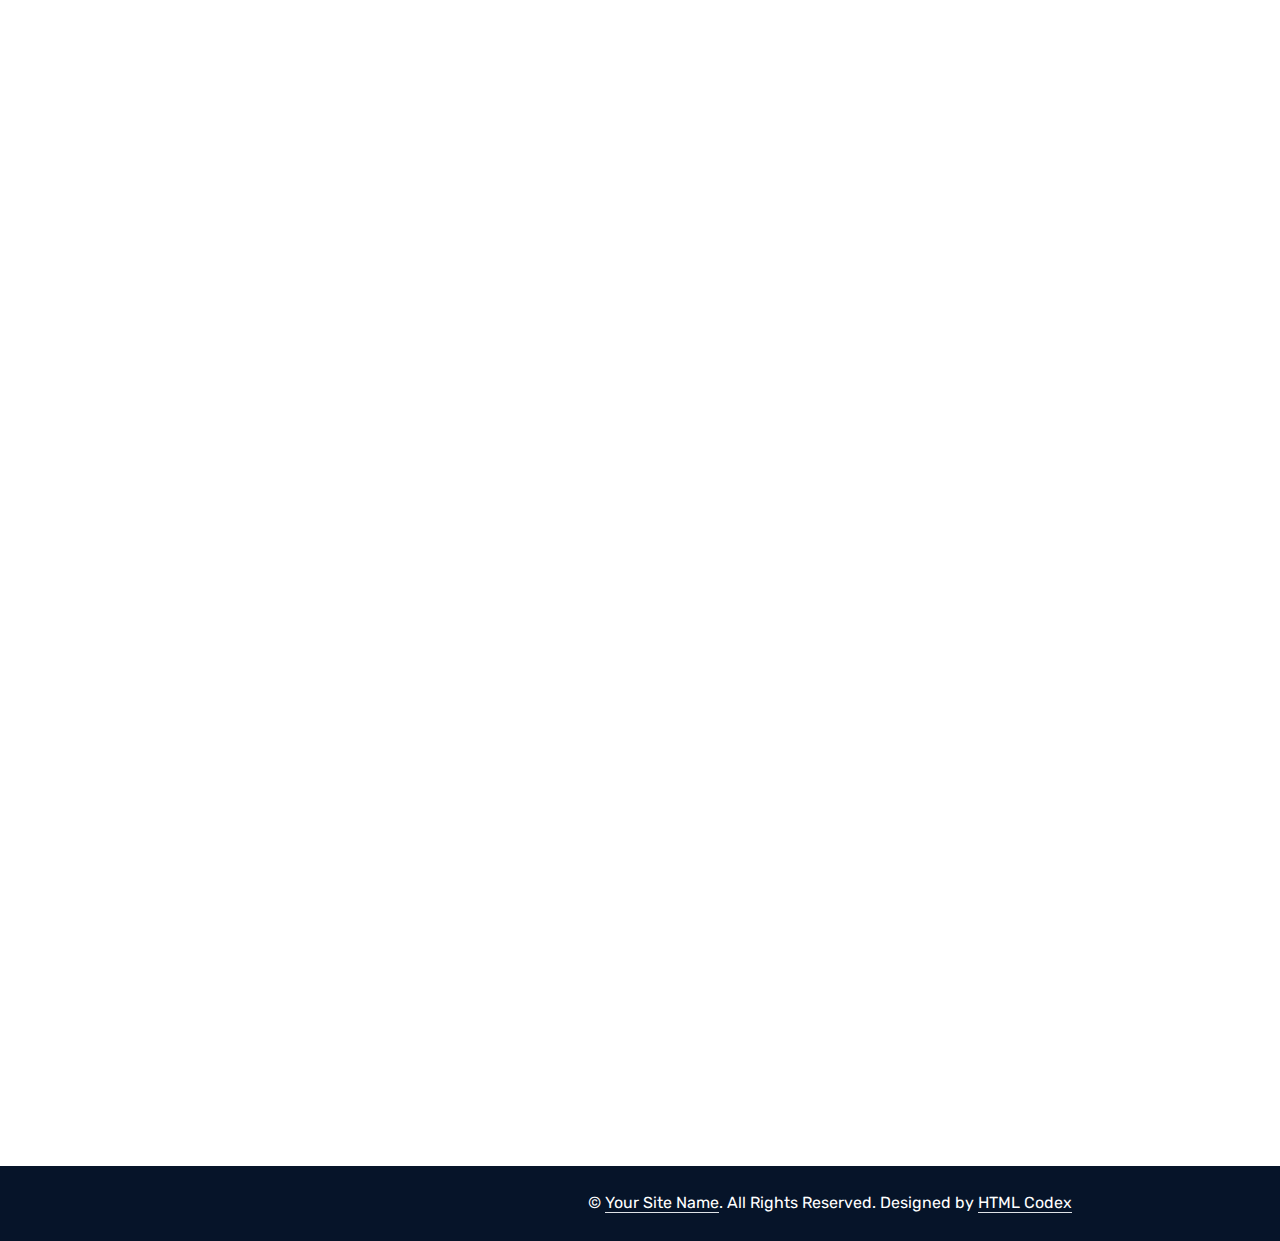
<file: USER/about.html>
<!DOCTYPE html>
<html lang="en">

<head>
    <meta charset="utf-8">
    <title>Startup - Startup Website Template</title>
    <meta content="width=device-width, initial-scale=1.0" name="viewport">
    <meta content="Free HTML Templates" name="keywords">
    <meta content="Free HTML Templates" name="description">

    <!-- Favicon -->
    <link href="img/favicon.ico" rel="icon">

    <!-- Google Web Fonts -->
    <link rel="preconnect" href="https://fonts.googleapis.com">
    <link rel="preconnect" href="https://fonts.gstatic.com" crossorigin>
    <link href="https://fonts.googleapis.com/css2?family=Nunito:wght@400;600;700;800&family=Rubik:wght@400;500;600;700&display=swap" rel="stylesheet">

    <!-- Icon Font Stylesheet -->
    <link href="https://cdnjs.cloudflare.com/ajax/libs/font-awesome/5.10.0/css/all.min.css" rel="stylesheet">
    <link href="https://cdn.jsdelivr.net/npm/bootstrap-icons@1.4.1/font/bootstrap-icons.css" rel="stylesheet">

    <!-- Libraries Stylesheet -->
    <link href="lib/owlcarousel/assets/owl.carousel.min.css" rel="stylesheet">
    <link href="lib/animate/animate.min.css" rel="stylesheet">

    <!-- Customized Bootstrap Stylesheet -->
    <link href="css/bootstrap.min.css" rel="stylesheet">

    <!-- Template Stylesheet -->
    <link href="css/style.css" rel="stylesheet">
</head>

<body>
    <!-- Spinner Start -->
    <div id="spinner" class="show bg-white position-fixed translate-middle w-100 vh-100 top-50 start-50 d-flex align-items-center justify-content-center">
        <div class="spinner"></div>
    </div>
    <!-- Spinner End -->


    <!-- Topbar Start -->
    <div class="container-fluid bg-dark px-5 d-none d-lg-block">
        <div class="row gx-0">
            <div class="col-lg-8 text-center text-lg-start mb-2 mb-lg-0">
                <div class="d-inline-flex align-items-center" style="height: 45px;">
                    <small class="me-3 text-light"><i class="fa fa-map-marker-alt me-2"></i>Panachivila,Ayoor,Kollam,Kerala</small>
                    <small class="me-3 text-light"><i class="fa fa-phone-alt me-2"></i>9207260113</small>
                    <small class="text-light"><i class="fa fa-envelope-open me-2"></i>farm@trial.com</small>
                </div>
            </div>
            <div class="col-lg-4 text-center text-lg-end">
                <div class="d-inline-flex align-items-center" style="height: 45px;">
                    <a class="btn btn-sm btn-outline-light btn-sm-square rounded-circle me-2" href=""><i class="fab fa-twitter fw-normal"></i></a>
                    <a class="btn btn-sm btn-outline-light btn-sm-square rounded-circle me-2" href=""><i class="fab fa-facebook-f fw-normal"></i></a>
                    <a class="btn btn-sm btn-outline-light btn-sm-square rounded-circle me-2" href=""><i class="fab fa-linkedin-in fw-normal"></i></a>
                    <a class="btn btn-sm btn-outline-light btn-sm-square rounded-circle me-2" href=""><i class="fab fa-instagram fw-normal"></i></a>
                    <a class="btn btn-sm btn-outline-light btn-sm-square rounded-circle" href=""><i class="fab fa-youtube fw-normal"></i></a>
                </div>
            </div>
        </div>
    </div>
    <!-- Topbar End -->


    <!-- Navbar Start -->
    <div class="container-fluid position-relative p-0">
        <nav class="navbar navbar-expand-lg navbar-dark px-5 py-3 py-lg-0">
            <a href="index.html" class="navbar-brand p-0">
                <h1 class="m-0"><i class="fa fa-user-tie me-2"></i>Startup</h1>
            </a>
            <button class="navbar-toggler" type="button" data-bs-toggle="collapse" data-bs-target="#navbarCollapse">
                <span class="fa fa-bars"></span>
            </button>
            <div class="collapse navbar-collapse" id="navbarCollapse">
                <div class="navbar-nav ms-auto py-0">
                    <a href="index.html" class="nav-item nav-link">Home</a>
                    <a href="about.html" class="nav-item nav-link active">About</a>
                    <a href="service.html" class="nav-item nav-link">Services</a>
                    <div class="nav-item dropdown">
                        <a href="#" class="nav-link dropdown-toggle" data-bs-toggle="dropdown">Blog</a>
                        <div class="dropdown-menu m-0">
                            <a href="blog.html" class="dropdown-item">Blog Grid</a>
                            <a href="detail.html" class="dropdown-item">Blog Detail</a>
                        </div>
                    </div>
                    <div class="nav-item dropdown">
                        <a href="#" class="nav-link dropdown-toggle" data-bs-toggle="dropdown">Pages</a>
                        <div class="dropdown-menu m-0">
                            <a href="price.html" class="dropdown-item">Pricing Plan</a>
                            <a href="feature.html" class="dropdown-item">Our features</a>
                            <a href="team.html" class="dropdown-item">Team Members</a>
                            <a href="testimonial.html" class="dropdown-item">Testimonial</a>
                            <a href="quote.html" class="dropdown-item">Free Quote</a>
                        </div>
                    </div>
                    <a href="contact.html" class="nav-item nav-link">Contact</a>
                </div>
                <butaton type="button" class="btn text-primary ms-3" data-bs-toggle="modal" data-bs-target="#searchModal"><i class="fa fa-search"></i></butaton>
                <a href="https://htmlcodex.com/startup-company-website-template" class="btn btn-primary py-2 px-4 ms-3">Download Pro Version</a>
            </div>
        </nav>

        <div class="container-fluid bg-primary py-5 bg-header" style="margin-bottom: 90px;">
            <div class="row py-5">
                <div class="col-12 pt-lg-5 mt-lg-5 text-center">
                    <h1 class="display-4 text-white animated zoomIn">About Us</h1>
                    <a href="" class="h5 text-white">Home</a>
                    <i class="far fa-circle text-white px-2"></i>
                    <a href="" class="h5 text-white">About</a>
                </div>
            </div>
        </div>
    </div>
    <!-- Navbar End -->


    <!-- Full Screen Search Start -->
    <div class="modal fade" id="searchModal" tabindex="-1">
        <div class="modal-dialog modal-fullscreen">
            <div class="modal-content" style="background: rgba(9, 30, 62, .7);">
                <div class="modal-header border-0">
                    <button type="button" class="btn bg-white btn-close" data-bs-dismiss="modal" aria-label="Close"></button>
                </div>
                <div class="modal-body d-flex align-items-center justify-content-center">
                    <div class="input-group" style="max-width: 600px;">
                        <input type="text" class="form-control bg-transparent border-primary p-3" placeholder="Type search keyword">
                        <button class="btn btn-primary px-4"><i class="bi bi-search"></i></button>
                    </div>
                </div>
            </div>
        </div>
    </div>
    <!-- Full Screen Search End -->


    <!-- About Start -->
    <div class="container-fluid py-5 wow fadeInUp" data-wow-delay="0.1s">
        <div class="container py-5">
            <div class="row g-5">
                <div class="col-lg-7">
                    <div class="section-title position-relative pb-3 mb-5">
                        <h5 class="fw-bold text-primary text-uppercase">About Us</h5>
                        <h1 class="mb-0">The Best IT Solution With 10 Years of Experience</h1>
                    </div>
                    <p class="mb-4">Tempor erat elitr rebum at clita. Diam dolor diam ipsum et tempor sit. Aliqu diam amet diam et eos labore. Clita erat ipsum et lorem et sit, sed stet no labore lorem sit. Sanctus clita duo justo et tempor eirmod magna dolore erat amet</p>
                    <div class="row g-0 mb-3">
                        <div class="col-sm-6 wow zoomIn" data-wow-delay="0.2s">
                            <h5 class="mb-3"><i class="fa fa-check text-primary me-3"></i>Award Winning</h5>
                            <h5 class="mb-3"><i class="fa fa-check text-primary me-3"></i>Professional Staff</h5>
                        </div>
                        <div class="col-sm-6 wow zoomIn" data-wow-delay="0.4s">
                            <h5 class="mb-3"><i class="fa fa-check text-primary me-3"></i>24/7 Support</h5>
                            <h5 class="mb-3"><i class="fa fa-check text-primary me-3"></i>Fair Prices</h5>
                        </div>
                    </div>
                    <div class="d-flex align-items-center mb-4 wow fadeIn" data-wow-delay="0.6s">
                        <div class="bg-primary d-flex align-items-center justify-content-center rounded" style="width: 60px; height: 60px;">
                            <i class="fa fa-phone-alt text-white"></i>
                        </div>
                        <div class="ps-4">
                            <h5 class="mb-2">Call to ask any question</h5>
                            <h4 class="text-primary mb-0">+012 345 6789</h4>
                        </div>
                    </div>
                    <a href="quote.html" class="btn btn-primary py-3 px-5 mt-3 wow zoomIn" data-wow-delay="0.9s">Request A Quote</a>
                </div>
                <div class="col-lg-5" style="min-height: 500px;">
                    <div class="position-relative h-100">
                        <img class="position-absolute w-100 h-100 rounded wow zoomIn" data-wow-delay="0.9s" src="img/about.jpg" style="object-fit: cover;">
                    </div>
                </div>
            </div>
        </div>
    </div>
    <!-- About End -->


    <!-- Team Start -->
    <div class="container-fluid py-5 wow fadeInUp" data-wow-delay="0.1s">
        <div class="container py-5">
            <div class="section-title text-center position-relative pb-3 mb-5 mx-auto" style="max-width: 600px;">
                <h5 class="fw-bold text-primary text-uppercase">Team Members</h5>
                <h1 class="mb-0">Professional Stuffs Ready to Help Your Business</h1>
            </div>
            <div class="row g-5">
                <div class="col-lg-4 wow slideInUp" data-wow-delay="0.3s">
                    <div class="team-item bg-light rounded overflow-hidden">
                        <div class="team-img position-relative overflow-hidden">
                            <img class="img-fluid w-100" src="img/team-1.jpg" alt="">
                            <div class="team-social">
                                <a class="btn btn-lg btn-primary btn-lg-square rounded" href=""><i class="fab fa-twitter fw-normal"></i></a>
                                <a class="btn btn-lg btn-primary btn-lg-square rounded" href=""><i class="fab fa-facebook-f fw-normal"></i></a>
                                <a class="btn btn-lg btn-primary btn-lg-square rounded" href=""><i class="fab fa-instagram fw-normal"></i></a>
                                <a class="btn btn-lg btn-primary btn-lg-square rounded" href=""><i class="fab fa-linkedin-in fw-normal"></i></a>
                            </div>
                        </div>
                        <div class="text-center py-4">
                            <h4 class="text-primary">Full Name</h4>
                            <p class="text-uppercase m-0">Designation</p>
                        </div>
                    </div>
                </div>
                <div class="col-lg-4 wow slideInUp" data-wow-delay="0.6s">
                    <div class="team-item bg-light rounded overflow-hidden">
                        <div class="team-img position-relative overflow-hidden">
                            <img class="img-fluid w-100" src="img/team-2.jpg" alt="">
                            <div class="team-social">
                                <a class="btn btn-lg btn-primary btn-lg-square rounded" href=""><i class="fab fa-twitter fw-normal"></i></a>
                                <a class="btn btn-lg btn-primary btn-lg-square rounded" href=""><i class="fab fa-facebook-f fw-normal"></i></a>
                                <a class="btn btn-lg btn-primary btn-lg-square rounded" href=""><i class="fab fa-instagram fw-normal"></i></a>
                                <a class="btn btn-lg btn-primary btn-lg-square rounded" href=""><i class="fab fa-linkedin-in fw-normal"></i></a>
                            </div>
                        </div>
                        <div class="text-center py-4">
                            <h4 class="text-primary">Full Name</h4>
                            <p class="text-uppercase m-0">Designation</p>
                        </div>
                    </div>
                </div>
                <div class="col-lg-4 wow slideInUp" data-wow-delay="0.9s">
                    <div class="team-item bg-light rounded overflow-hidden">
                        <div class="team-img position-relative overflow-hidden">
                            <img class="img-fluid w-100" src="img/team-3.jpg" alt="">
                            <div class="team-social">
                                <a class="btn btn-lg btn-primary btn-lg-square rounded" href=""><i class="fab fa-twitter fw-normal"></i></a>
                                <a class="btn btn-lg btn-primary btn-lg-square rounded" href=""><i class="fab fa-facebook-f fw-normal"></i></a>
                                <a class="btn btn-lg btn-primary btn-lg-square rounded" href=""><i class="fab fa-instagram fw-normal"></i></a>
                                <a class="btn btn-lg btn-primary btn-lg-square rounded" href=""><i class="fab fa-linkedin-in fw-normal"></i></a>
                            </div>
                        </div>
                        <div class="text-center py-4">
                            <h4 class="text-primary">Full Name</h4>
                            <p class="text-uppercase m-0">Designation</p>
                        </div>
                    </div>
                </div>
            </div>
        </div>
    </div>
    <!-- Team End -->


    <!-- Vendor Start -->
    <div class="container-fluid py-5 wow fadeInUp" data-wow-delay="0.1s">
        <div class="container py-5 mb-5">
            <div class="bg-white">
                <div class="owl-carousel vendor-carousel">
                    <img src="img/vendor-1.jpg" alt="">
                    <img src="img/vendor-2.jpg" alt="">
                    <img src="img/vendor-3.jpg" alt="">
                    <img src="img/vendor-4.jpg" alt="">
                    <img src="img/vendor-5.jpg" alt="">
                    <img src="img/vendor-6.jpg" alt="">
                    <img src="img/vendor-7.jpg" alt="">
                    <img src="img/vendor-8.jpg" alt="">
                    <img src="img/vendor-9.jpg" alt="">
                </div>
            </div>
        </div>
    </div>
    <!-- Vendor End -->
    

    <!-- Footer Start -->
    <div class="container-fluid bg-dark text-light mt-5 wow fadeInUp" data-wow-delay="0.1s">
        <div class="container">
            <div class="row gx-5">
                <div class="col-lg-4 col-md-6 footer-about">
                    <div class="d-flex flex-column align-items-center justify-content-center text-center h-100 bg-primary p-4">
                        <a href="index.html" class="navbar-brand">
                            <h1 class="m-0 text-white"><i class="fa fa-user-tie me-2"></i>Startup</h1>
                        </a>
                        <p class="mt-3 mb-4">Lorem diam sit erat dolor elitr et, diam lorem justo amet clita stet eos sit. Elitr dolor duo lorem, elitr clita ipsum sea. Diam amet erat lorem stet eos. Diam amet et kasd eos duo.</p>
                        <form action="">
                            <div class="input-group">
                                <input type="text" class="form-control border-white p-3" placeholder="Your Email">
                                <button class="btn btn-dark">Sign Up</button>
                            </div>
                        </form>
                    </div>
                </div>
                <div class="col-lg-8 col-md-6">
                    <div class="row gx-5">
                        <div class="col-lg-4 col-md-12 pt-5 mb-5">
                            <div class="section-title section-title-sm position-relative pb-3 mb-4">
                                <h3 class="text-light mb-0">Get In Touch</h3>
                            </div>
                            <div class="d-flex mb-2">
                                <i class="bi bi-geo-alt text-primary me-2"></i>
                                <p class="mb-0">123 Street, New York, USA</p>
                            </div>
                            <div class="d-flex mb-2">
                                <i class="bi bi-envelope-open text-primary me-2"></i>
                                <p class="mb-0">info@example.com</p>
                            </div>
                            <div class="d-flex mb-2">
                                <i class="bi bi-telephone text-primary me-2"></i>
                                <p class="mb-0">+012 345 67890</p>
                            </div>
                            <div class="d-flex mt-4">
                                <a class="btn btn-primary btn-square me-2" href="#"><i class="fab fa-twitter fw-normal"></i></a>
                                <a class="btn btn-primary btn-square me-2" href="#"><i class="fab fa-facebook-f fw-normal"></i></a>
                                <a class="btn btn-primary btn-square me-2" href="#"><i class="fab fa-linkedin-in fw-normal"></i></a>
                                <a class="btn btn-primary btn-square" href="#"><i class="fab fa-instagram fw-normal"></i></a>
                            </div>
                        </div>
                        <div class="col-lg-4 col-md-12 pt-0 pt-lg-5 mb-5">
                            <div class="section-title section-title-sm position-relative pb-3 mb-4">
                                <h3 class="text-light mb-0">Quick Links</h3>
                            </div>
                            <div class="link-animated d-flex flex-column justify-content-start">
                                <a class="text-light mb-2" href="#"><i class="bi bi-arrow-right text-primary me-2"></i>Home</a>
                                <a class="text-light mb-2" href="#"><i class="bi bi-arrow-right text-primary me-2"></i>About Us</a>
                                <a class="text-light mb-2" href="#"><i class="bi bi-arrow-right text-primary me-2"></i>Our Services</a>
                                <a class="text-light mb-2" href="#"><i class="bi bi-arrow-right text-primary me-2"></i>Meet The Team</a>
                                <a class="text-light mb-2" href="#"><i class="bi bi-arrow-right text-primary me-2"></i>Latest Blog</a>
                                <a class="text-light" href="#"><i class="bi bi-arrow-right text-primary me-2"></i>Contact Us</a>
                            </div>
                        </div>
                        <div class="col-lg-4 col-md-12 pt-0 pt-lg-5 mb-5">
                            <div class="section-title section-title-sm position-relative pb-3 mb-4">
                                <h3 class="text-light mb-0">Popular Links</h3>
                            </div>
                            <div class="link-animated d-flex flex-column justify-content-start">
                                <a class="text-light mb-2" href="#"><i class="bi bi-arrow-right text-primary me-2"></i>Home</a>
                                <a class="text-light mb-2" href="#"><i class="bi bi-arrow-right text-primary me-2"></i>About Us</a>
                                <a class="text-light mb-2" href="#"><i class="bi bi-arrow-right text-primary me-2"></i>Our Services</a>
                                <a class="text-light mb-2" href="#"><i class="bi bi-arrow-right text-primary me-2"></i>Meet The Team</a>
                                <a class="text-light mb-2" href="#"><i class="bi bi-arrow-right text-primary me-2"></i>Latest Blog</a>
                                <a class="text-light" href="#"><i class="bi bi-arrow-right text-primary me-2"></i>Contact Us</a>
                            </div>
                        </div>
                    </div>
                </div>
            </div>
        </div>
    </div>
    <div class="container-fluid text-white" style="background: #061429;">
        <div class="container text-center">
            <div class="row justify-content-end">
                <div class="col-lg-8 col-md-6">
                    <div class="d-flex align-items-center justify-content-center" style="height: 75px;">
                        <p class="mb-0">&copy; <a class="text-white border-bottom" href="#">Your Site Name</a>. All Rights Reserved. 
						
						<!--/*** This template is free as long as you keep the footer author’s credit link/attribution link/backlink. If you'd like to use the template without the footer author’s credit link/attribution link/backlink, you can purchase the Credit Removal License from "https://htmlcodex.com/credit-removal". Thank you for your support. ***/-->
						Designed by <a class="text-white border-bottom" href="https://htmlcodex.com">HTML Codex</a></p>
                    </div>
                </div>
            </div>
        </div>
    </div>
    <!-- Footer End -->


    <!-- Back to Top -->
    <a href="#" class="btn btn-lg btn-primary btn-lg-square rounded back-to-top"><i class="bi bi-arrow-up"></i></a>


    <!-- JavaScript Libraries -->
    <script src="https://code.jquery.com/jquery-3.4.1.min.js"></script>
    <script src="https://cdn.jsdelivr.net/npm/bootstrap@5.0.0/dist/js/bootstrap.bundle.min.js"></script>
    <script src="lib/wow/wow.min.js"></script>
    <script src="lib/easing/easing.min.js"></script>
    <script src="lib/waypoints/waypoints.min.js"></script>
    <script src="lib/counterup/counterup.min.js"></script>
    <script src="lib/owlcarousel/owl.carousel.min.js"></script>

    <!-- Template Javascript -->
    <script src="js/main.js"></script>
</body>

</html>
</file>
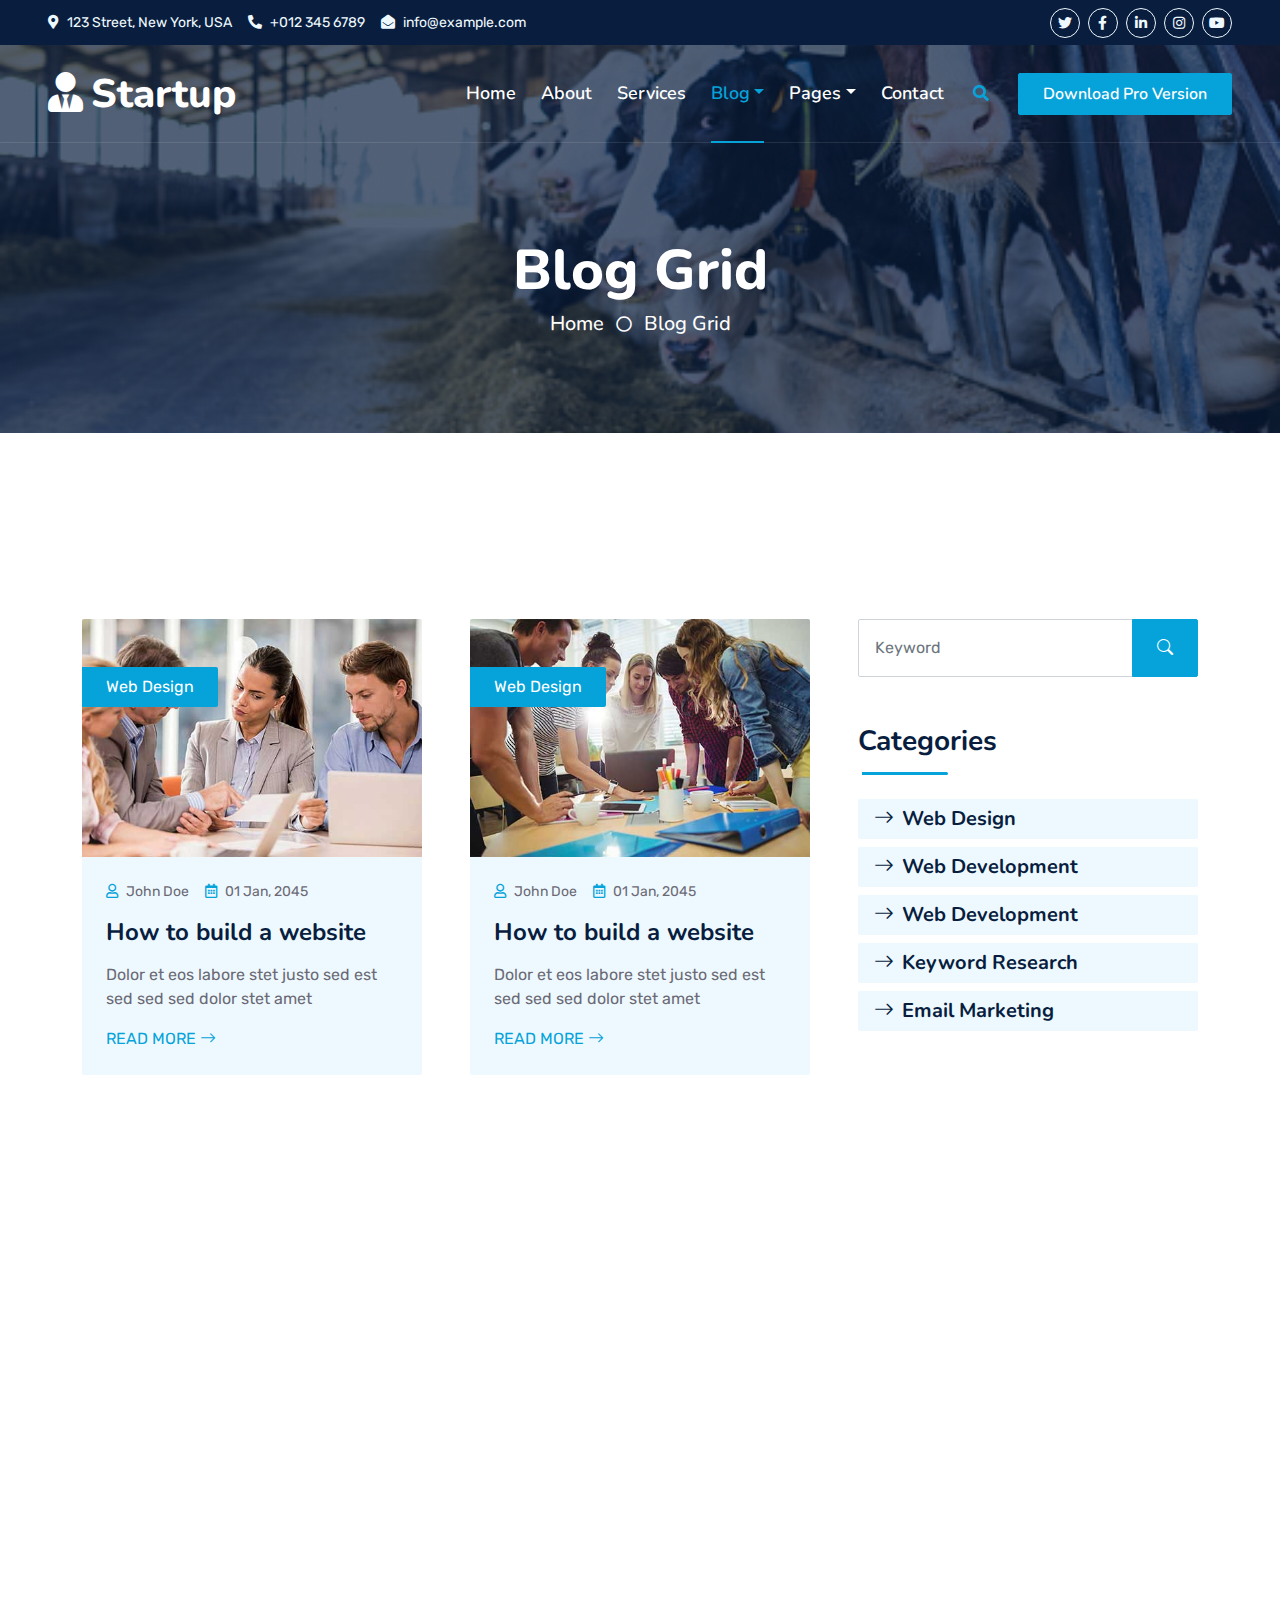
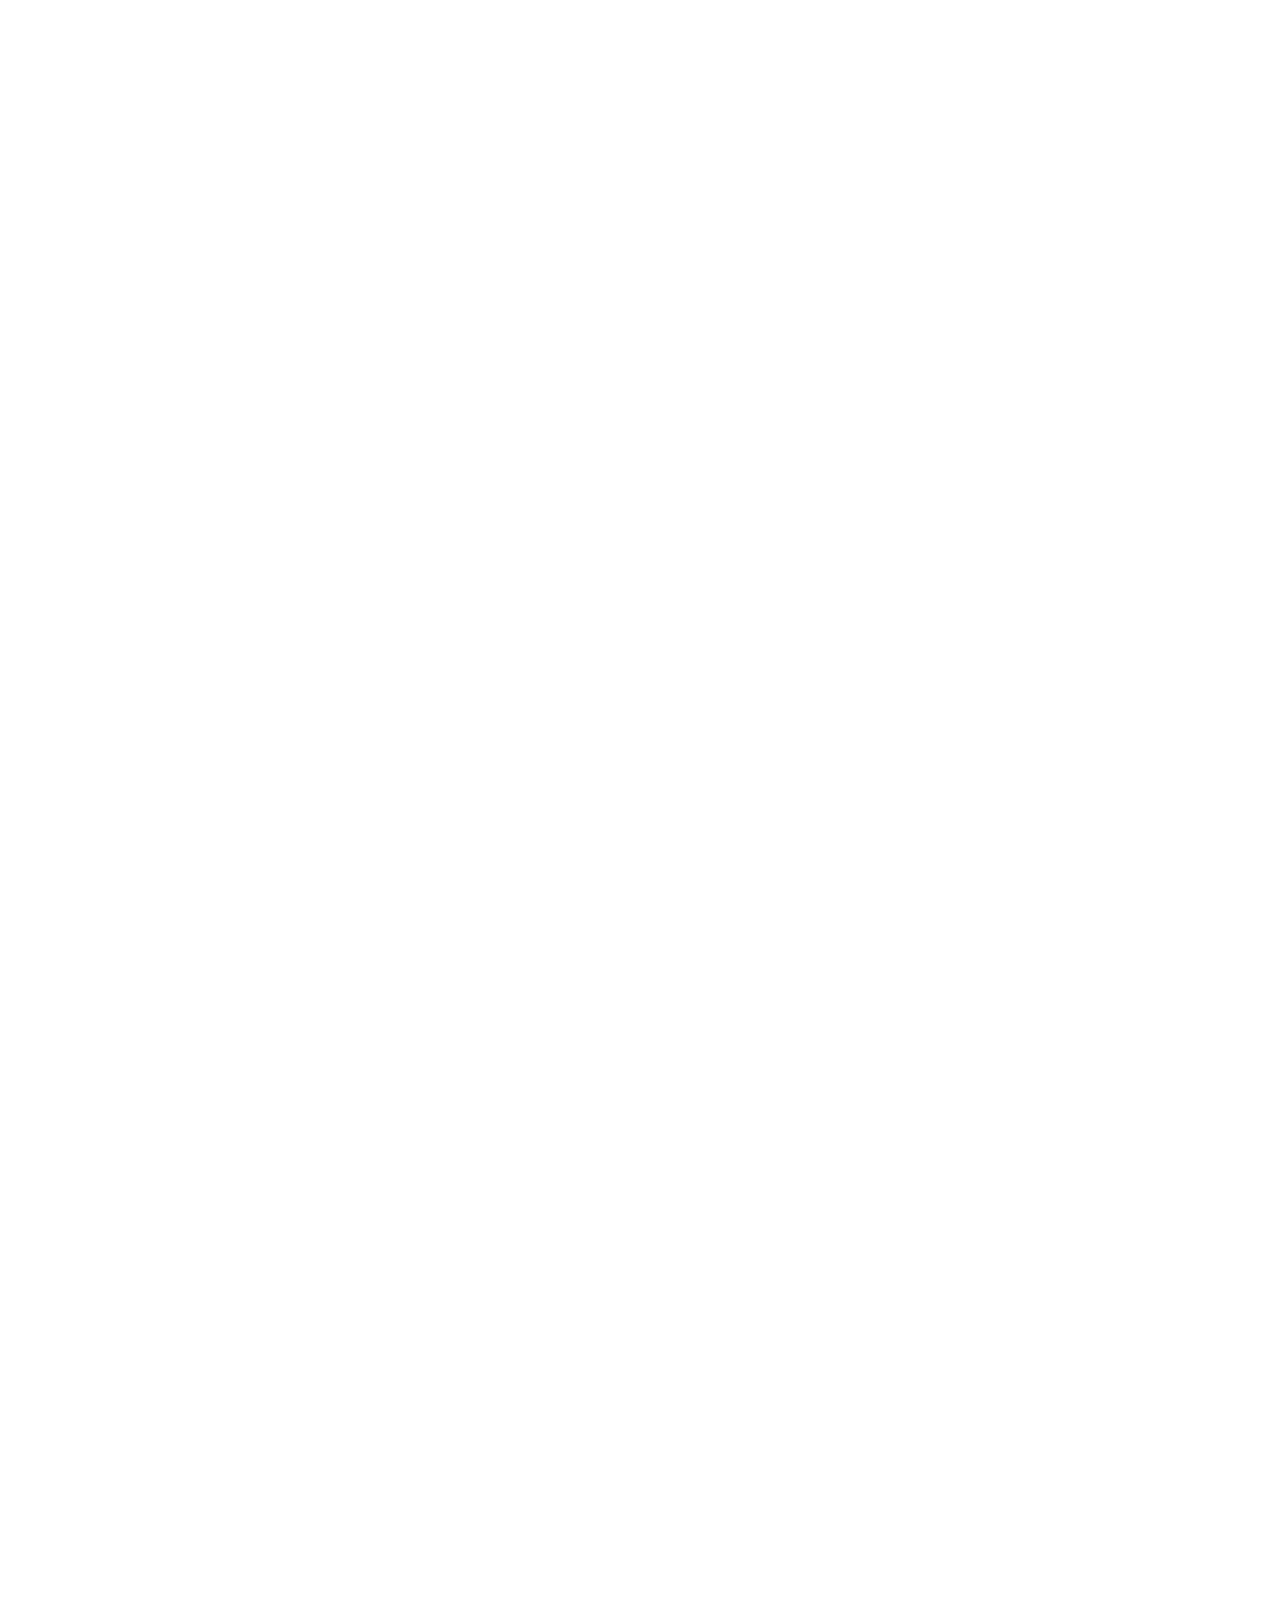
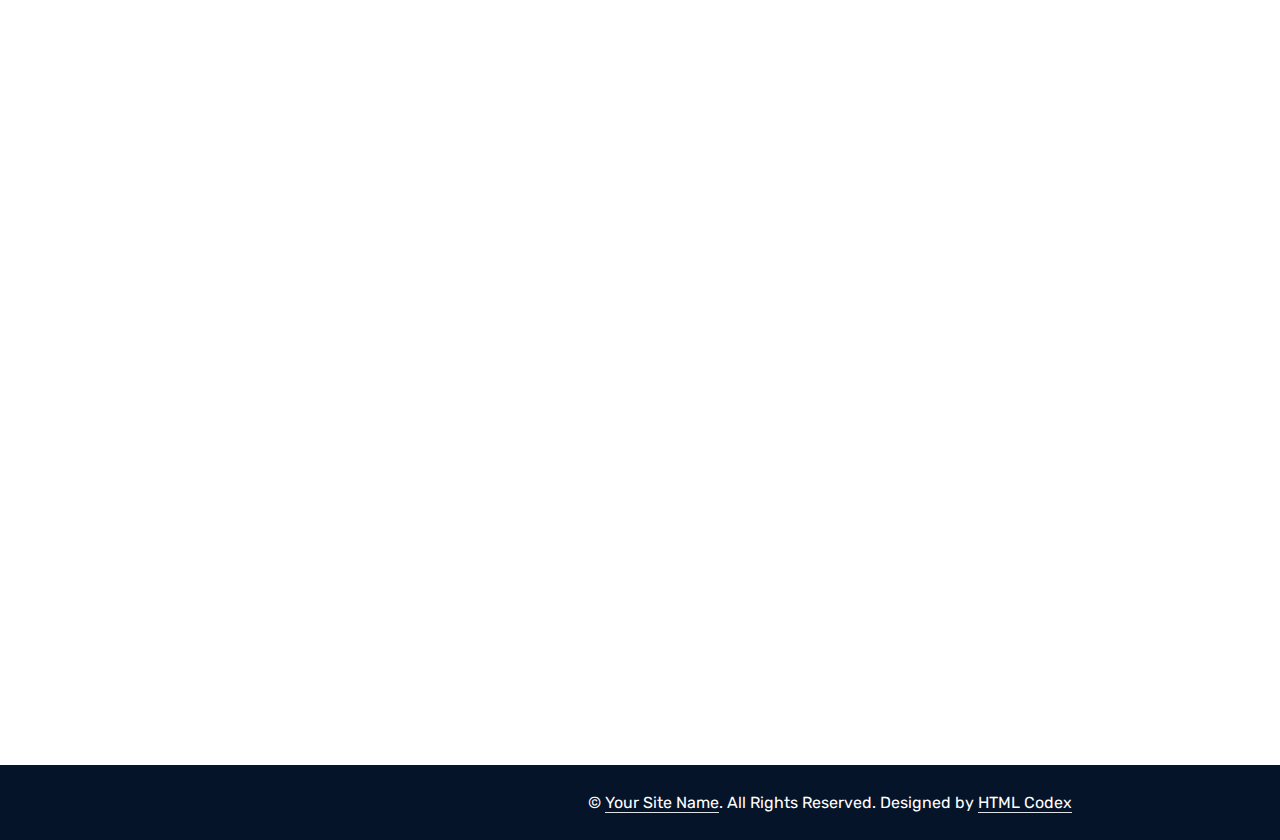
<file: USER/blog.html>
<!DOCTYPE html>
<html lang="en">

<head>
    <meta charset="utf-8">
    <title>Startup - Startup Website Template</title>
    <meta content="width=device-width, initial-scale=1.0" name="viewport">
    <meta content="Free HTML Templates" name="keywords">
    <meta content="Free HTML Templates" name="description">

    <!-- Favicon -->
    <link href="img/favicon.ico" rel="icon">

    <!-- Google Web Fonts -->
    <link rel="preconnect" href="https://fonts.googleapis.com">
    <link rel="preconnect" href="https://fonts.gstatic.com" crossorigin>
    <link href="https://fonts.googleapis.com/css2?family=Nunito:wght@400;600;700;800&family=Rubik:wght@400;500;600;700&display=swap" rel="stylesheet">

    <!-- Icon Font Stylesheet -->
    <link href="https://cdnjs.cloudflare.com/ajax/libs/font-awesome/5.10.0/css/all.min.css" rel="stylesheet">
    <link href="https://cdn.jsdelivr.net/npm/bootstrap-icons@1.4.1/font/bootstrap-icons.css" rel="stylesheet">

    <!-- Libraries Stylesheet -->
    <link href="lib/owlcarousel/assets/owl.carousel.min.css" rel="stylesheet">
    <link href="lib/animate/animate.min.css" rel="stylesheet">

    <!-- Customized Bootstrap Stylesheet -->
    <link href="css/bootstrap.min.css" rel="stylesheet">

    <!-- Template Stylesheet -->
    <link href="css/style.css" rel="stylesheet">
</head>

<body>
    <!-- Spinner Start -->
    <div id="spinner" class="show bg-white position-fixed translate-middle w-100 vh-100 top-50 start-50 d-flex align-items-center justify-content-center">
        <div class="spinner"></div>
    </div>
    <!-- Spinner End -->


    <!-- Topbar Start -->
    <div class="container-fluid bg-dark px-5 d-none d-lg-block">
        <div class="row gx-0">
            <div class="col-lg-8 text-center text-lg-start mb-2 mb-lg-0">
                <div class="d-inline-flex align-items-center" style="height: 45px;">
                    <small class="me-3 text-light"><i class="fa fa-map-marker-alt me-2"></i>123 Street, New York, USA</small>
                    <small class="me-3 text-light"><i class="fa fa-phone-alt me-2"></i>+012 345 6789</small>
                    <small class="text-light"><i class="fa fa-envelope-open me-2"></i>info@example.com</small>
                </div>
            </div>
            <div class="col-lg-4 text-center text-lg-end">
                <div class="d-inline-flex align-items-center" style="height: 45px;">
                    <a class="btn btn-sm btn-outline-light btn-sm-square rounded-circle me-2" href=""><i class="fab fa-twitter fw-normal"></i></a>
                    <a class="btn btn-sm btn-outline-light btn-sm-square rounded-circle me-2" href=""><i class="fab fa-facebook-f fw-normal"></i></a>
                    <a class="btn btn-sm btn-outline-light btn-sm-square rounded-circle me-2" href=""><i class="fab fa-linkedin-in fw-normal"></i></a>
                    <a class="btn btn-sm btn-outline-light btn-sm-square rounded-circle me-2" href=""><i class="fab fa-instagram fw-normal"></i></a>
                    <a class="btn btn-sm btn-outline-light btn-sm-square rounded-circle" href=""><i class="fab fa-youtube fw-normal"></i></a>
                </div>
            </div>
        </div>
    </div>
    <!-- Topbar End -->


    <!-- Navbar Start -->
    <div class="container-fluid position-relative p-0">
        <nav class="navbar navbar-expand-lg navbar-dark px-5 py-3 py-lg-0">
            <a href="index.html" class="navbar-brand p-0">
                <h1 class="m-0"><i class="fa fa-user-tie me-2"></i>Startup</h1>
            </a>
            <button class="navbar-toggler" type="button" data-bs-toggle="collapse" data-bs-target="#navbarCollapse">
                <span class="fa fa-bars"></span>
            </button>
            <div class="collapse navbar-collapse" id="navbarCollapse">
                <div class="navbar-nav ms-auto py-0">
                    <a href="index.html" class="nav-item nav-link">Home</a>
                    <a href="about.html" class="nav-item nav-link">About</a>
                    <a href="service.html" class="nav-item nav-link">Services</a>
                    <div class="nav-item dropdown">
                        <a href="#" class="nav-link dropdown-toggle active" data-bs-toggle="dropdown">Blog</a>
                        <div class="dropdown-menu m-0">
                            <a href="blog.html" class="dropdown-item active">Blog Grid</a>
                            <a href="detail.html" class="dropdown-item">Blog Detail</a>
                        </div>
                    </div>
                    <div class="nav-item dropdown">
                        <a href="#" class="nav-link dropdown-toggle" data-bs-toggle="dropdown">Pages</a>
                        <div class="dropdown-menu m-0">
                            <a href="price.html" class="dropdown-item">Pricing Plan</a>
                            <a href="feature.html" class="dropdown-item">Our features</a>
                            <a href="team.html" class="dropdown-item">Team Members</a>
                            <a href="testimonial.html" class="dropdown-item">Testimonial</a>
                            <a href="quote.html" class="dropdown-item">Free Quote</a>
                        </div>
                    </div>
                    <a href="contact.html" class="nav-item nav-link">Contact</a>
                </div>
                <butaton type="button" class="btn text-primary ms-3" data-bs-toggle="modal" data-bs-target="#searchModal"><i class="fa fa-search"></i></butaton>
                <a href="https://htmlcodex.com/startup-company-website-template" class="btn btn-primary py-2 px-4 ms-3">Download Pro Version</a>
            </div>
        </nav>

        <div class="container-fluid bg-primary py-5 bg-header" style="margin-bottom: 90px;">
            <div class="row py-5">
                <div class="col-12 pt-lg-5 mt-lg-5 text-center">
                    <h1 class="display-4 text-white animated zoomIn">Blog Grid</h1>
                    <a href="" class="h5 text-white">Home</a>
                    <i class="far fa-circle text-white px-2"></i>
                    <a href="" class="h5 text-white">Blog Grid</a>
                </div>
            </div>
        </div>
    </div>
    <!-- Navbar End -->


    <!-- Full Screen Search Start -->
    <div class="modal fade" id="searchModal" tabindex="-1">
        <div class="modal-dialog modal-fullscreen">
            <div class="modal-content" style="background: rgba(9, 30, 62, .7);">
                <div class="modal-header border-0">
                    <button type="button" class="btn bg-white btn-close" data-bs-dismiss="modal" aria-label="Close"></button>
                </div>
                <div class="modal-body d-flex align-items-center justify-content-center">
                    <div class="input-group" style="max-width: 600px;">
                        <input type="text" class="form-control bg-transparent border-primary p-3" placeholder="Type search keyword">
                        <button class="btn btn-primary px-4"><i class="bi bi-search"></i></button>
                    </div>
                </div>
            </div>
        </div>
    </div>
    <!-- Full Screen Search End -->


    <!-- Blog Start -->
    <div class="container-fluid py-5 wow fadeInUp" data-wow-delay="0.1s">
        <div class="container py-5">
            <div class="row g-5">
                <!-- Blog list Start -->
                <div class="col-lg-8">
                    <div class="row g-5">
                        <div class="col-md-6 wow slideInUp" data-wow-delay="0.1s">
                            <div class="blog-item bg-light rounded overflow-hidden">
                                <div class="blog-img position-relative overflow-hidden">
                                    <img class="img-fluid" src="img/blog-1.jpg" alt="">
                                    <a class="position-absolute top-0 start-0 bg-primary text-white rounded-end mt-5 py-2 px-4" href="">Web Design</a>
                                </div>
                                <div class="p-4">
                                    <div class="d-flex mb-3">
                                        <small class="me-3"><i class="far fa-user text-primary me-2"></i>John Doe</small>
                                        <small><i class="far fa-calendar-alt text-primary me-2"></i>01 Jan, 2045</small>
                                    </div>
                                    <h4 class="mb-3">How to build a website</h4>
                                    <p>Dolor et eos labore stet justo sed est sed sed sed dolor stet amet</p>
                                    <a class="text-uppercase" href="">Read More <i class="bi bi-arrow-right"></i></a>
                                </div>
                            </div>
                        </div>
                        <div class="col-md-6 wow slideInUp" data-wow-delay="0.6s">
                            <div class="blog-item bg-light rounded overflow-hidden">
                                <div class="blog-img position-relative overflow-hidden">
                                    <img class="img-fluid" src="img/blog-2.jpg" alt="">
                                    <a class="position-absolute top-0 start-0 bg-primary text-white rounded-end mt-5 py-2 px-4" href="">Web Design</a>
                                </div>
                                <div class="p-4">
                                    <div class="d-flex mb-3">
                                        <small class="me-3"><i class="far fa-user text-primary me-2"></i>John Doe</small>
                                        <small><i class="far fa-calendar-alt text-primary me-2"></i>01 Jan, 2045</small>
                                    </div>
                                    <h4 class="mb-3">How to build a website</h4>
                                    <p>Dolor et eos labore stet justo sed est sed sed sed dolor stet amet</p>
                                    <a class="text-uppercase" href="">Read More <i class="bi bi-arrow-right"></i></a>
                                </div>
                            </div>
                        </div>
                        <div class="col-md-6 wow slideInUp" data-wow-delay="0.1s">
                            <div class="blog-item bg-light rounded overflow-hidden">
                                <div class="blog-img position-relative overflow-hidden">
                                    <img class="img-fluid" src="img/blog-3.jpg" alt="">
                                    <a class="position-absolute top-0 start-0 bg-primary text-white rounded-end mt-5 py-2 px-4" href="">Web Design</a>
                                </div>
                                <div class="p-4">
                                    <div class="d-flex mb-3">
                                        <small class="me-3"><i class="far fa-user text-primary me-2"></i>John Doe</small>
                                        <small><i class="far fa-calendar-alt text-primary me-2"></i>01 Jan, 2045</small>
                                    </div>
                                    <h4 class="mb-3">How to build a website</h4>
                                    <p>Dolor et eos labore stet justo sed est sed sed sed dolor stet amet</p>
                                    <a class="text-uppercase" href="">Read More <i class="bi bi-arrow-right"></i></a>
                                </div>
                            </div>
                        </div>
                        <div class="col-md-6 wow slideInUp" data-wow-delay="0.6s">
                            <div class="blog-item bg-light rounded overflow-hidden">
                                <div class="blog-img position-relative overflow-hidden">
                                    <img class="img-fluid" src="img/blog-1.jpg" alt="">
                                    <a class="position-absolute top-0 start-0 bg-primary text-white rounded-end mt-5 py-2 px-4" href="">Web Design</a>
                                </div>
                                <div class="p-4">
                                    <div class="d-flex mb-3">
                                        <small class="me-3"><i class="far fa-user text-primary me-2"></i>John Doe</small>
                                        <small><i class="far fa-calendar-alt text-primary me-2"></i>01 Jan, 2045</small>
                                    </div>
                                    <h4 class="mb-3">How to build a website</h4>
                                    <p>Dolor et eos labore stet justo sed est sed sed sed dolor stet amet</p>
                                    <a class="text-uppercase" href="">Read More <i class="bi bi-arrow-right"></i></a>
                                </div>
                            </div>
                        </div>
                        <div class="col-md-6 wow slideInUp" data-wow-delay="0.1s">
                            <div class="blog-item bg-light rounded overflow-hidden">
                                <div class="blog-img position-relative overflow-hidden">
                                    <img class="img-fluid" src="img/blog-2.jpg" alt="">
                                    <a class="position-absolute top-0 start-0 bg-primary text-white rounded-end mt-5 py-2 px-4" href="">Web Design</a>
                                </div>
                                <div class="p-4">
                                    <div class="d-flex mb-3">
                                        <small class="me-3"><i class="far fa-user text-primary me-2"></i>John Doe</small>
                                        <small><i class="far fa-calendar-alt text-primary me-2"></i>01 Jan, 2045</small>
                                    </div>
                                    <h4 class="mb-3">How to build a website</h4>
                                    <p>Dolor et eos labore stet justo sed est sed sed sed dolor stet amet</p>
                                    <a class="text-uppercase" href="">Read More <i class="bi bi-arrow-right"></i></a>
                                </div>
                            </div>
                        </div>
                        <div class="col-md-6 wow slideInUp" data-wow-delay="0.6s">
                            <div class="blog-item bg-light rounded overflow-hidden">
                                <div class="blog-img position-relative overflow-hidden">
                                    <img class="img-fluid" src="img/blog-3.jpg" alt="">
                                    <a class="position-absolute top-0 start-0 bg-primary text-white rounded-end mt-5 py-2 px-4" href="">Web Design</a>
                                </div>
                                <div class="p-4">
                                    <div class="d-flex mb-3">
                                        <small class="me-3"><i class="far fa-user text-primary me-2"></i>John Doe</small>
                                        <small><i class="far fa-calendar-alt text-primary me-2"></i>01 Jan, 2045</small>
                                    </div>
                                    <h4 class="mb-3">How to build a website</h4>
                                    <p>Dolor et eos labore stet justo sed est sed sed sed dolor stet amet</p>
                                    <a class="text-uppercase" href="">Read More <i class="bi bi-arrow-right"></i></a>
                                </div>
                            </div>
                        </div>
                        <div class="col-md-6 wow slideInUp" data-wow-delay="0.1s">
                            <div class="blog-item bg-light rounded overflow-hidden">
                                <div class="blog-img position-relative overflow-hidden">
                                    <img class="img-fluid" src="img/blog-1.jpg" alt="">
                                    <a class="position-absolute top-0 start-0 bg-primary text-white rounded-end mt-5 py-2 px-4" href="">Web Design</a>
                                </div>
                                <div class="p-4">
                                    <div class="d-flex mb-3">
                                        <small class="me-3"><i class="far fa-user text-primary me-2"></i>John Doe</small>
                                        <small><i class="far fa-calendar-alt text-primary me-2"></i>01 Jan, 2045</small>
                                    </div>
                                    <h4 class="mb-3">How to build a website</h4>
                                    <p>Dolor et eos labore stet justo sed est sed sed sed dolor stet amet</p>
                                    <a class="text-uppercase" href="">Read More <i class="bi bi-arrow-right"></i></a>
                                </div>
                            </div>
                        </div>
                        <div class="col-md-6 wow slideInUp" data-wow-delay="0.6s">
                            <div class="blog-item bg-light rounded overflow-hidden">
                                <div class="blog-img position-relative overflow-hidden">
                                    <img class="img-fluid" src="img/blog-2.jpg" alt="">
                                    <a class="position-absolute top-0 start-0 bg-primary text-white rounded-end mt-5 py-2 px-4" href="">Web Design</a>
                                </div>
                                <div class="p-4">
                                    <div class="d-flex mb-3">
                                        <small class="me-3"><i class="far fa-user text-primary me-2"></i>John Doe</small>
                                        <small><i class="far fa-calendar-alt text-primary me-2"></i>01 Jan, 2045</small>
                                    </div>
                                    <h4 class="mb-3">How to build a website</h4>
                                    <p>Dolor et eos labore stet justo sed est sed sed sed dolor stet amet</p>
                                    <a class="text-uppercase" href="">Read More <i class="bi bi-arrow-right"></i></a>
                                </div>
                            </div>
                        </div>
                        <div class="col-md-6 wow slideInUp" data-wow-delay="0.1s">
                            <div class="blog-item bg-light rounded overflow-hidden">
                                <div class="blog-img position-relative overflow-hidden">
                                    <img class="img-fluid" src="img/blog-3.jpg" alt="">
                                    <a class="position-absolute top-0 start-0 bg-primary text-white rounded-end mt-5 py-2 px-4" href="">Web Design</a>
                                </div>
                                <div class="p-4">
                                    <div class="d-flex mb-3">
                                        <small class="me-3"><i class="far fa-user text-primary me-2"></i>John Doe</small>
                                        <small><i class="far fa-calendar-alt text-primary me-2"></i>01 Jan, 2045</small>
                                    </div>
                                    <h4 class="mb-3">How to build a website</h4>
                                    <p>Dolor et eos labore stet justo sed est sed sed sed dolor stet amet</p>
                                    <a class="text-uppercase" href="">Read More <i class="bi bi-arrow-right"></i></a>
                                </div>
                            </div>
                        </div>
                        <div class="col-md-6 wow slideInUp" data-wow-delay="0.6s">
                            <div class="blog-item bg-light rounded overflow-hidden">
                                <div class="blog-img position-relative overflow-hidden">
                                    <img class="img-fluid" src="img/blog-1.jpg" alt="">
                                    <a class="position-absolute top-0 start-0 bg-primary text-white rounded-end mt-5 py-2 px-4" href="">Web Design</a>
                                </div>
                                <div class="p-4">
                                    <div class="d-flex mb-3">
                                        <small class="me-3"><i class="far fa-user text-primary me-2"></i>John Doe</small>
                                        <small><i class="far fa-calendar-alt text-primary me-2"></i>01 Jan, 2045</small>
                                    </div>
                                    <h4 class="mb-3">How to build a website</h4>
                                    <p>Dolor et eos labore stet justo sed est sed sed sed dolor stet amet</p>
                                    <a class="text-uppercase" href="">Read More <i class="bi bi-arrow-right"></i></a>
                                </div>
                            </div>
                        </div>
                        <div class="col-12 wow slideInUp" data-wow-delay="0.1s">
                            <nav aria-label="Page navigation">
                              <ul class="pagination pagination-lg m-0">
                                <li class="page-item disabled">
                                  <a class="page-link rounded-0" href="#" aria-label="Previous">
                                    <span aria-hidden="true"><i class="bi bi-arrow-left"></i></span>
                                  </a>
                                </li>
                                <li class="page-item active"><a class="page-link" href="#">1</a></li>
                                <li class="page-item"><a class="page-link" href="#">2</a></li>
                                <li class="page-item"><a class="page-link" href="#">3</a></li>
                                <li class="page-item">
                                  <a class="page-link rounded-0" href="#" aria-label="Next">
                                    <span aria-hidden="true"><i class="bi bi-arrow-right"></i></span>
                                  </a>
                                </li>
                              </ul>
                            </nav>
                        </div>
                    </div>
                </div>
                <!-- Blog list End -->
    
                <!-- Sidebar Start -->
                <div class="col-lg-4">
                    <!-- Search Form Start -->
                    <div class="mb-5 wow slideInUp" data-wow-delay="0.1s">
                        <div class="input-group">
                            <input type="text" class="form-control p-3" placeholder="Keyword">
                            <button class="btn btn-primary px-4"><i class="bi bi-search"></i></button>
                        </div>
                    </div>
                    <!-- Search Form End -->
    
                    <!-- Category Start -->
                    <div class="mb-5 wow slideInUp" data-wow-delay="0.1s">
                        <div class="section-title section-title-sm position-relative pb-3 mb-4">
                            <h3 class="mb-0">Categories</h3>
                        </div>
                        <div class="link-animated d-flex flex-column justify-content-start">
                            <a class="h5 fw-semi-bold bg-light rounded py-2 px-3 mb-2" href="#"><i class="bi bi-arrow-right me-2"></i>Web Design</a>
                            <a class="h5 fw-semi-bold bg-light rounded py-2 px-3 mb-2" href="#"><i class="bi bi-arrow-right me-2"></i>Web Development</a>
                            <a class="h5 fw-semi-bold bg-light rounded py-2 px-3 mb-2" href="#"><i class="bi bi-arrow-right me-2"></i>Web Development</a>
                            <a class="h5 fw-semi-bold bg-light rounded py-2 px-3 mb-2" href="#"><i class="bi bi-arrow-right me-2"></i>Keyword Research</a>
                            <a class="h5 fw-semi-bold bg-light rounded py-2 px-3 mb-2" href="#"><i class="bi bi-arrow-right me-2"></i>Email Marketing</a>
                        </div>
                    </div>
                    <!-- Category End -->
    
                    <!-- Recent Post Start -->
                    <div class="mb-5 wow slideInUp" data-wow-delay="0.1s">
                        <div class="section-title section-title-sm position-relative pb-3 mb-4">
                            <h3 class="mb-0">Recent Post</h3>
                        </div>
                        <div class="d-flex rounded overflow-hidden mb-3">
                            <img class="img-fluid" src="img/blog-1.jpg" style="width: 100px; height: 100px; object-fit: cover;" alt="">
                            <a href="" class="h5 fw-semi-bold d-flex align-items-center bg-light px-3 mb-0">Lorem ipsum dolor sit amet adipis elit
                            </a>
                        </div>
                        <div class="d-flex rounded overflow-hidden mb-3">
                            <img class="img-fluid" src="img/blog-2.jpg" style="width: 100px; height: 100px; object-fit: cover;" alt="">
                            <a href="" class="h5 fw-semi-bold d-flex align-items-center bg-light px-3 mb-0">Lorem ipsum dolor sit amet adipis elit
                            </a>
                        </div>
                        <div class="d-flex rounded overflow-hidden mb-3">
                            <img class="img-fluid" src="img/blog-3.jpg" style="width: 100px; height: 100px; object-fit: cover;" alt="">
                            <a href="" class="h5 fw-semi-bold d-flex align-items-center bg-light px-3 mb-0">Lorem ipsum dolor sit amet adipis elit
                            </a>
                        </div>
                        <div class="d-flex rounded overflow-hidden mb-3">
                            <img class="img-fluid" src="img/blog-1.jpg" style="width: 100px; height: 100px; object-fit: cover;" alt="">
                            <a href="" class="h5 fw-semi-bold d-flex align-items-center bg-light px-3 mb-0">Lorem ipsum dolor sit amet adipis elit
                            </a>
                        </div>
                        <div class="d-flex rounded overflow-hidden mb-3">
                            <img class="img-fluid" src="img/blog-2.jpg" style="width: 100px; height: 100px; object-fit: cover;" alt="">
                            <a href="" class="h5 fw-semi-bold d-flex align-items-center bg-light px-3 mb-0">Lorem ipsum dolor sit amet adipis elit
                            </a>
                        </div>
                        <div class="d-flex rounded overflow-hidden mb-3">
                            <img class="img-fluid" src="img/blog-3.jpg" style="width: 100px; height: 100px; object-fit: cover;" alt="">
                            <a href="" class="h5 fw-semi-bold d-flex align-items-center bg-light px-3 mb-0">Lorem ipsum dolor sit amet adipis elit
                            </a>
                        </div>
                    </div>
                    <!-- Recent Post End -->
    
                    <!-- Image Start -->
                    <div class="mb-5 wow slideInUp" data-wow-delay="0.1s">
                        <img src="img/blog-1.jpg" alt="" class="img-fluid rounded">
                    </div>
                    <!-- Image End -->
    
                    <!-- Tags Start -->
                    <div class="mb-5 wow slideInUp" data-wow-delay="0.1s">
                        <div class="section-title section-title-sm position-relative pb-3 mb-4">
                            <h3 class="mb-0">Tag Cloud</h3>
                        </div>
                        <div class="d-flex flex-wrap m-n1">
                            <a href="" class="btn btn-light m-1">Design</a>
                            <a href="" class="btn btn-light m-1">Development</a>
                            <a href="" class="btn btn-light m-1">Marketing</a>
                            <a href="" class="btn btn-light m-1">SEO</a>
                            <a href="" class="btn btn-light m-1">Writing</a>
                            <a href="" class="btn btn-light m-1">Consulting</a>
                            <a href="" class="btn btn-light m-1">Design</a>
                            <a href="" class="btn btn-light m-1">Development</a>
                            <a href="" class="btn btn-light m-1">Marketing</a>
                            <a href="" class="btn btn-light m-1">SEO</a>
                            <a href="" class="btn btn-light m-1">Writing</a>
                            <a href="" class="btn btn-light m-1">Consulting</a>
                        </div>
                    </div>
                    <!-- Tags End -->
    
                    <!-- Plain Text Start -->
                    <div class="wow slideInUp" data-wow-delay="0.1s">
                        <div class="section-title section-title-sm position-relative pb-3 mb-4">
                            <h3 class="mb-0">Plain Text</h3>
                        </div>
                        <div class="bg-light text-center" style="padding: 30px;">
                            <p>Vero sea et accusam justo dolor accusam lorem consetetur, dolores sit amet sit dolor clita kasd justo, diam accusam no sea ut tempor magna takimata, amet sit et diam dolor ipsum amet diam</p>
                            <a href="" class="btn btn-primary py-2 px-4">Read More</a>
                        </div>
                    </div>
                    <!-- Plain Text End -->
                </div>
                <!-- Sidebar End -->
            </div>
        </div>
    </div>
    <!-- Blog End -->


    <!-- Vendor Start -->
    <div class="container-fluid py-5 wow fadeInUp" data-wow-delay="0.1s">
        <div class="container py-5 mb-5">
            <div class="bg-white">
                <div class="owl-carousel vendor-carousel">
                    <img src="img/vendor-1.jpg" alt="">
                    <img src="img/vendor-2.jpg" alt="">
                    <img src="img/vendor-3.jpg" alt="">
                    <img src="img/vendor-4.jpg" alt="">
                    <img src="img/vendor-5.jpg" alt="">
                    <img src="img/vendor-6.jpg" alt="">
                    <img src="img/vendor-7.jpg" alt="">
                    <img src="img/vendor-8.jpg" alt="">
                    <img src="img/vendor-9.jpg" alt="">
                </div>
            </div>
        </div>
    </div>
    <!-- Vendor End -->
    

    <!-- Footer Start -->
    <div class="container-fluid bg-dark text-light mt-5 wow fadeInUp" data-wow-delay="0.1s">
        <div class="container">
            <div class="row gx-5">
                <div class="col-lg-4 col-md-6 footer-about">
                    <div class="d-flex flex-column align-items-center justify-content-center text-center h-100 bg-primary p-4">
                        <a href="index.html" class="navbar-brand">
                            <h1 class="m-0 text-white"><i class="fa fa-user-tie me-2"></i>Startup</h1>
                        </a>
                        <p class="mt-3 mb-4">Lorem diam sit erat dolor elitr et, diam lorem justo amet clita stet eos sit. Elitr dolor duo lorem, elitr clita ipsum sea. Diam amet erat lorem stet eos. Diam amet et kasd eos duo.</p>
                        <form action="">
                            <div class="input-group">
                                <input type="text" class="form-control border-white p-3" placeholder="Your Email">
                                <button class="btn btn-dark">Sign Up</button>
                            </div>
                        </form>
                    </div>
                </div>
                <div class="col-lg-8 col-md-6">
                    <div class="row gx-5">
                        <div class="col-lg-4 col-md-12 pt-5 mb-5">
                            <div class="section-title section-title-sm position-relative pb-3 mb-4">
                                <h3 class="text-light mb-0">Get In Touch</h3>
                            </div>
                            <div class="d-flex mb-2">
                                <i class="bi bi-geo-alt text-primary me-2"></i>
                                <p class="mb-0">123 Street, New York, USA</p>
                            </div>
                            <div class="d-flex mb-2">
                                <i class="bi bi-envelope-open text-primary me-2"></i>
                                <p class="mb-0">info@example.com</p>
                            </div>
                            <div class="d-flex mb-2">
                                <i class="bi bi-telephone text-primary me-2"></i>
                                <p class="mb-0">+012 345 67890</p>
                            </div>
                            <div class="d-flex mt-4">
                                <a class="btn btn-primary btn-square me-2" href="#"><i class="fab fa-twitter fw-normal"></i></a>
                                <a class="btn btn-primary btn-square me-2" href="#"><i class="fab fa-facebook-f fw-normal"></i></a>
                                <a class="btn btn-primary btn-square me-2" href="#"><i class="fab fa-linkedin-in fw-normal"></i></a>
                                <a class="btn btn-primary btn-square" href="#"><i class="fab fa-instagram fw-normal"></i></a>
                            </div>
                        </div>
                        <div class="col-lg-4 col-md-12 pt-0 pt-lg-5 mb-5">
                            <div class="section-title section-title-sm position-relative pb-3 mb-4">
                                <h3 class="text-light mb-0">Quick Links</h3>
                            </div>
                            <div class="link-animated d-flex flex-column justify-content-start">
                                <a class="text-light mb-2" href="#"><i class="bi bi-arrow-right text-primary me-2"></i>Home</a>
                                <a class="text-light mb-2" href="#"><i class="bi bi-arrow-right text-primary me-2"></i>About Us</a>
                                <a class="text-light mb-2" href="#"><i class="bi bi-arrow-right text-primary me-2"></i>Our Services</a>
                                <a class="text-light mb-2" href="#"><i class="bi bi-arrow-right text-primary me-2"></i>Meet The Team</a>
                                <a class="text-light mb-2" href="#"><i class="bi bi-arrow-right text-primary me-2"></i>Latest Blog</a>
                                <a class="text-light" href="#"><i class="bi bi-arrow-right text-primary me-2"></i>Contact Us</a>
                            </div>
                        </div>
                        <div class="col-lg-4 col-md-12 pt-0 pt-lg-5 mb-5">
                            <div class="section-title section-title-sm position-relative pb-3 mb-4">
                                <h3 class="text-light mb-0">Popular Links</h3>
                            </div>
                            <div class="link-animated d-flex flex-column justify-content-start">
                                <a class="text-light mb-2" href="#"><i class="bi bi-arrow-right text-primary me-2"></i>Home</a>
                                <a class="text-light mb-2" href="#"><i class="bi bi-arrow-right text-primary me-2"></i>About Us</a>
                                <a class="text-light mb-2" href="#"><i class="bi bi-arrow-right text-primary me-2"></i>Our Services</a>
                                <a class="text-light mb-2" href="#"><i class="bi bi-arrow-right text-primary me-2"></i>Meet The Team</a>
                                <a class="text-light mb-2" href="#"><i class="bi bi-arrow-right text-primary me-2"></i>Latest Blog</a>
                                <a class="text-light" href="#"><i class="bi bi-arrow-right text-primary me-2"></i>Contact Us</a>
                            </div>
                        </div>
                    </div>
                </div>
            </div>
        </div>
    </div>
    <div class="container-fluid text-white" style="background: #061429;">
        <div class="container text-center">
            <div class="row justify-content-end">
                <div class="col-lg-8 col-md-6">
                    <div class="d-flex align-items-center justify-content-center" style="height: 75px;">
                        <p class="mb-0">&copy; <a class="text-white border-bottom" href="#">Your Site Name</a>. All Rights Reserved. 
						
						<!--/*** This template is free as long as you keep the footer author’s credit link/attribution link/backlink. If you'd like to use the template without the footer author’s credit link/attribution link/backlink, you can purchase the Credit Removal License from "https://htmlcodex.com/credit-removal". Thank you for your support. ***/-->
						Designed by <a class="text-white border-bottom" href="https://htmlcodex.com">HTML Codex</a></p>
                    </div>
                </div>
            </div>
        </div>
    </div>
    <!-- Footer End -->


    <!-- Back to Top -->
    <a href="#" class="btn btn-lg btn-primary btn-lg-square rounded back-to-top"><i class="bi bi-arrow-up"></i></a>


    <!-- JavaScript Libraries -->
    <script src="https://code.jquery.com/jquery-3.4.1.min.js"></script>
    <script src="https://cdn.jsdelivr.net/npm/bootstrap@5.0.0/dist/js/bootstrap.bundle.min.js"></script>
    <script src="lib/wow/wow.min.js"></script>
    <script src="lib/easing/easing.min.js"></script>
    <script src="lib/waypoints/waypoints.min.js"></script>
    <script src="lib/counterup/counterup.min.js"></script>
    <script src="lib/owlcarousel/owl.carousel.min.js"></script>

    <!-- Template Javascript -->
    <script src="js/main.js"></script>
</body>

</html>
</file>
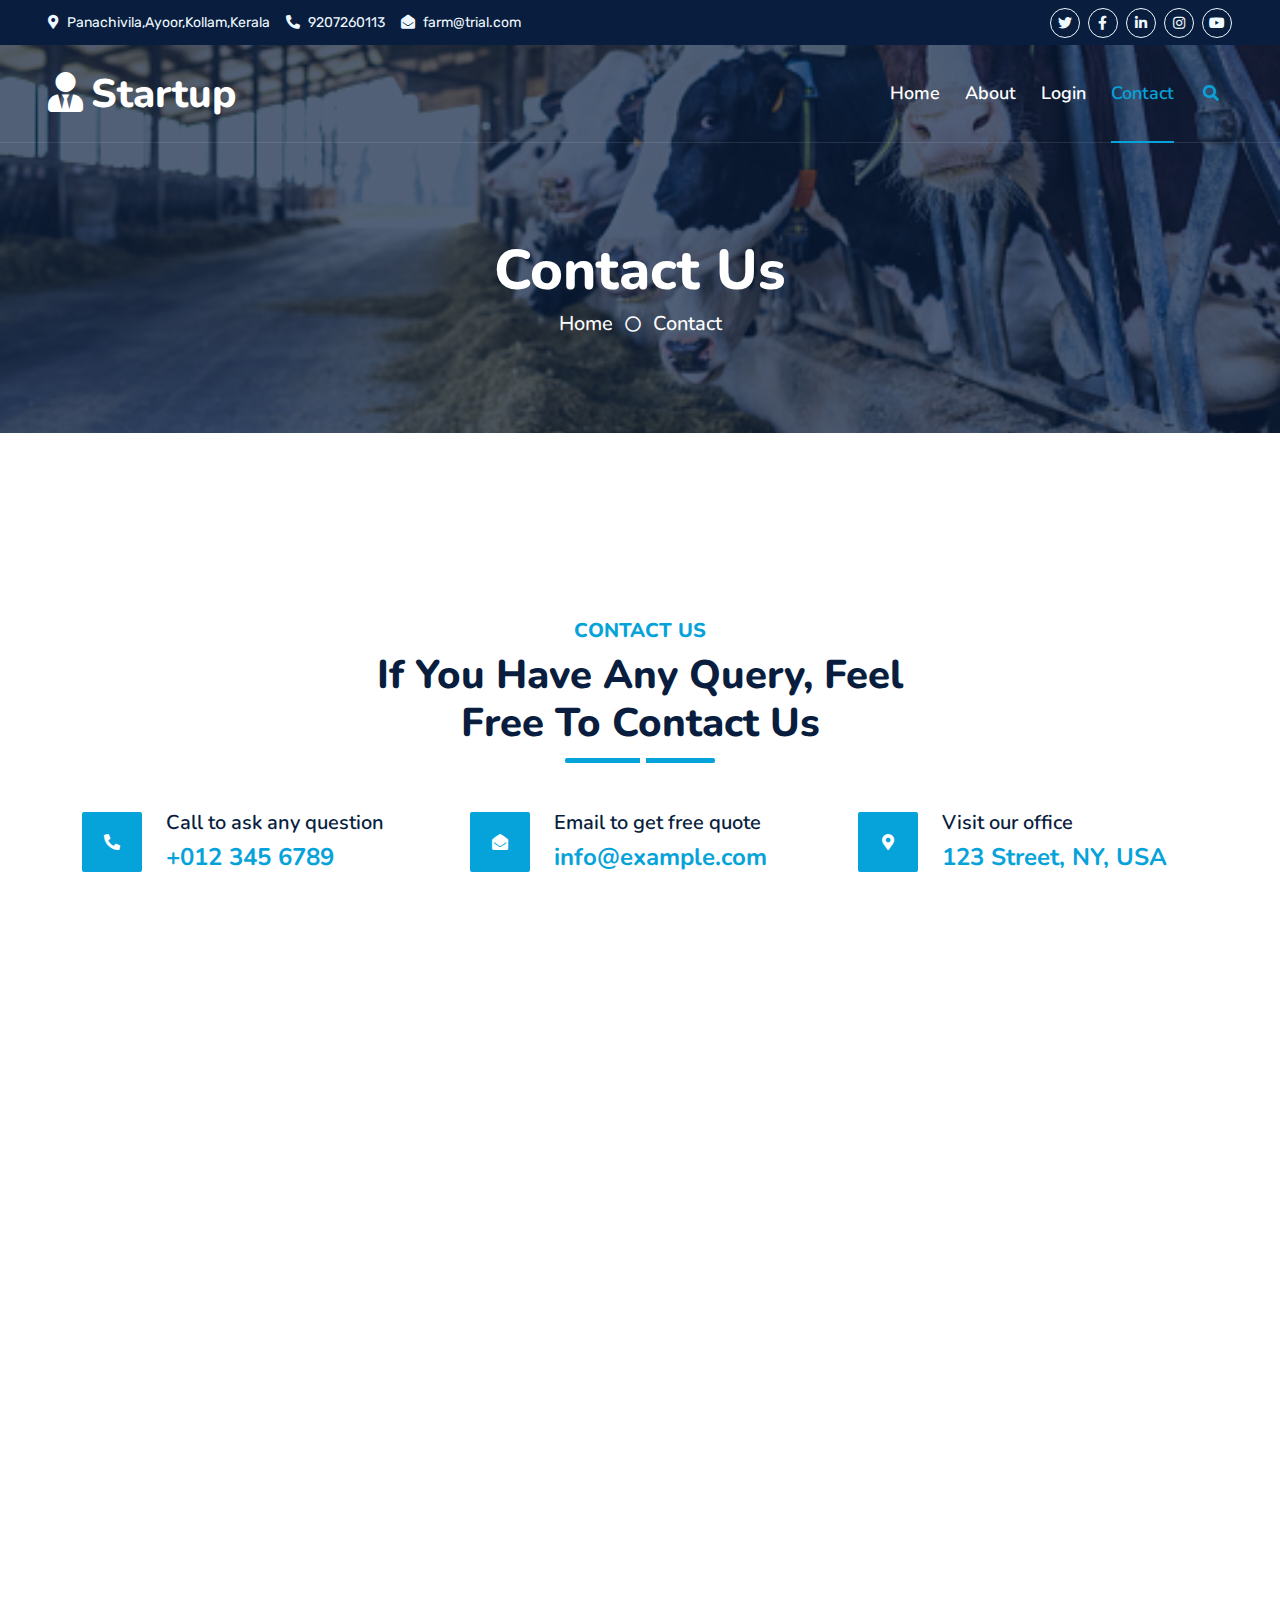
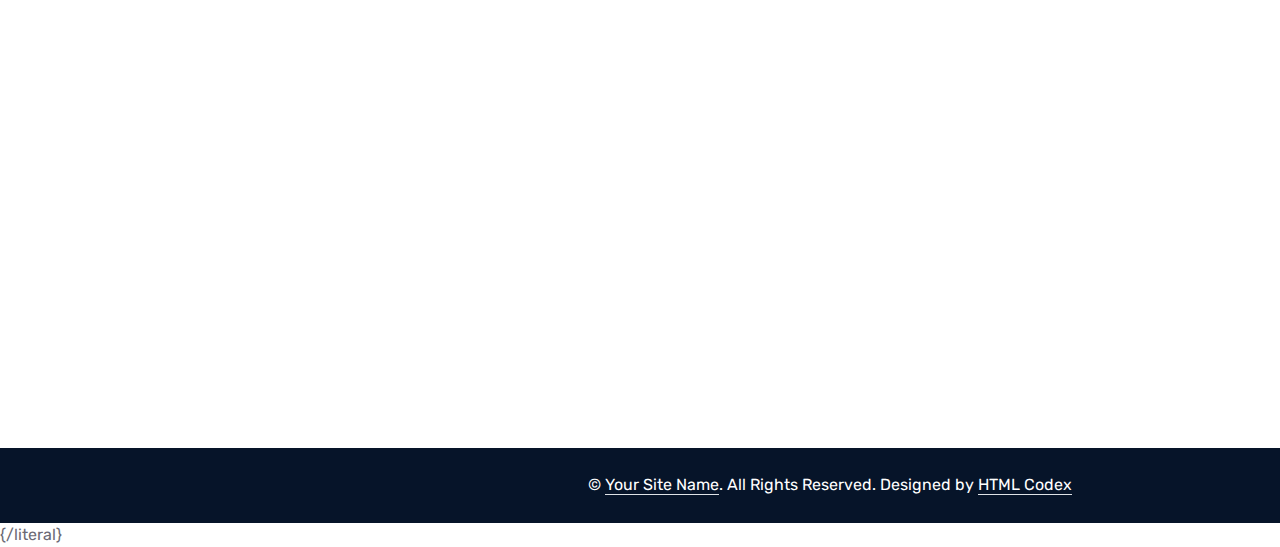
<file: USER/contact.html>
<!DOCTYPE html>
<html lang="en">

<head>
    <meta charset="utf-8">
    <title>Startup - Startup Website Template</title>
    <meta content="width=device-width, initial-scale=1.0" name="viewport">
    <meta content="Free HTML Templates" name="keywords">
    <meta content="Free HTML Templates" name="description">

    <!-- Favicon -->
    <link href="img/favicon.ico" rel="icon">

    <!-- Google Web Fonts -->
    <link rel="preconnect" href="https://fonts.googleapis.com">
    <link rel="preconnect" href="https://fonts.gstatic.com" crossorigin>
    <link href="https://fonts.googleapis.com/css2?family=Nunito:wght@400;600;700;800&family=Rubik:wght@400;500;600;700&display=swap" rel="stylesheet">

    <!-- Icon Font Stylesheet -->
    <link href="https://cdnjs.cloudflare.com/ajax/libs/font-awesome/5.10.0/css/all.min.css" rel="stylesheet">
    <link href="https://cdn.jsdelivr.net/npm/bootstrap-icons@1.4.1/font/bootstrap-icons.css" rel="stylesheet">

    <!-- Libraries Stylesheet -->
    <link href="lib/owlcarousel/assets/owl.carousel.min.css" rel="stylesheet">
    <link href="lib/animate/animate.min.css" rel="stylesheet">

    <!-- Customized Bootstrap Stylesheet -->
    <link href="css/bootstrap.min.css" rel="stylesheet">

    <!-- Template Stylesheet -->
    <link href="css/style.css" rel="stylesheet">
</head>

<body>
    <!-- Spinner Start -->
    <div id="spinner" class="show bg-white position-fixed translate-middle w-100 vh-100 top-50 start-50 d-flex align-items-center justify-content-center">
        <div class="spinner"></div>
    </div>
    <!-- Spinner End -->


    <!-- Topbar Start -->
    <div class="container-fluid bg-dark px-5 d-none d-lg-block">
        <div class="row gx-0">
            <div class="col-lg-8 text-center text-lg-start mb-2 mb-lg-0">
                <div class="d-inline-flex align-items-center" style="height: 45px;">
                    <small class="me-3 text-light"><i class="fa fa-map-marker-alt me-2"></i>Panachivila,Ayoor,Kollam,Kerala</small>
                    <small class="me-3 text-light"><i class="fa fa-phone-alt me-2"></i>9207260113</small>
                    <small class="text-light"><i class="fa fa-envelope-open me-2"></i>farm@trial.com</small>
                </div>
            </div>
            <div class="col-lg-4 text-center text-lg-end">
                <div class="d-inline-flex align-items-center" style="height: 45px;">
                    <a class="btn btn-sm btn-outline-light btn-sm-square rounded-circle me-2" href=""><i class="fab fa-twitter fw-normal"></i></a>
                    <a class="btn btn-sm btn-outline-light btn-sm-square rounded-circle me-2" href=""><i class="fab fa-facebook-f fw-normal"></i></a>
                    <a class="btn btn-sm btn-outline-light btn-sm-square rounded-circle me-2" href=""><i class="fab fa-linkedin-in fw-normal"></i></a>
                    <a class="btn btn-sm btn-outline-light btn-sm-square rounded-circle me-2" href=""><i class="fab fa-instagram fw-normal"></i></a>
                    <a class="btn btn-sm btn-outline-light btn-sm-square rounded-circle" href=""><i class="fab fa-youtube fw-normal"></i></a>
                </div>
            </div>
        </div>
    </div>
    <!-- Topbar End -->


    <!-- Navbar Start -->
    <div class="container-fluid position-relative p-0">
        <nav class="navbar navbar-expand-lg navbar-dark px-5 py-3 py-lg-0">
            <a href="index.html" class="navbar-brand p-0">
                <h1 class="m-0"><i class="fa fa-user-tie me-2"></i>Startup</h1>
            </a>
            <button class="navbar-toggler" type="button" data-bs-toggle="collapse" data-bs-target="#navbarCollapse">
                <span class="fa fa-bars"></span>
            </button>
            <div class="collapse navbar-collapse" id="navbarCollapse">
                <div class="navbar-nav ms-auto py-0">
                    <a href="index.php" class="nav-item nav-link">Home</a>
                    <a href="about.php" class="nav-item nav-link">About</a>
                    <a href="login.php" class="nav-item nav-link">Login</a>
                    <a href="contact.php" class="nav-item nav-link active">Contact</a>
                </div>
                <butaton type="button" class="btn text-primary ms-3" data-bs-toggle="modal" data-bs-target="#searchModal"><i class="fa fa-search"></i></butaton>
                <!-- <a href="https://htmlcodex.com/startup-company-website-template" class="btn btn-primary py-2 px-4 ms-3">download pro version</a> -->
            </div>
        </nav>

        <div class="container-fluid bg-primary py-5 bg-header" style="margin-bottom: 90px;">
            <div class="row py-5">
                <div class="col-12 pt-lg-5 mt-lg-5 text-center">
                    <h1 class="display-4 text-white animated zoomIn">Contact Us</h1>
                    <a href="" class="h5 text-white">Home</a>
                    <i class="far fa-circle text-white px-2"></i>
                    <a href="" class="h5 text-white">Contact</a>
                </div>
            </div>
        </div>
    </div>
    <!-- Navbar End -->


    <!-- Full Screen Search Start -->
    <div class="modal fade" id="searchModal" tabindex="-1">
        <div class="modal-dialog modal-fullscreen">
            <div class="modal-content" style="background: rgba(9, 30, 62, .7);">
                <div class="modal-header border-0">
                    <button type="button" class="btn bg-white btn-close" data-bs-dismiss="modal" aria-label="Close"></button>
                </div>
                <div class="modal-body d-flex align-items-center justify-content-center">
                    <div class="input-group" style="max-width: 600px;">
                        <input type="text" class="form-control bg-transparent border-primary p-3" placeholder="Type search keyword">
                        <button class="btn btn-primary px-4"><i class="bi bi-search"></i></button>
                    </div>
                </div>
            </div>
        </div>
    </div>
    <!-- Full Screen Search End -->


    <!-- Contact Start -->
    <div class="container-fluid py-5 wow fadeInUp" data-wow-delay="0.1s">
        <div class="container py-5">
            <div class="section-title text-center position-relative pb-3 mb-5 mx-auto" style="max-width: 600px;">
                <h5 class="fw-bold text-primary text-uppercase">Contact Us</h5>
                <h1 class="mb-0">If You Have Any Query, Feel Free To Contact Us</h1>
            </div>
            <div class="row g-5 mb-5">
                <div class="col-lg-4">
                    <div class="d-flex align-items-center wow fadeIn" data-wow-delay="0.1s">
                        <div class="bg-primary d-flex align-items-center justify-content-center rounded" style="width: 60px; height: 60px;">
                            <i class="fa fa-phone-alt text-white"></i>
                        </div>
                        <div class="ps-4">
                            <h5 class="mb-2">Call to ask any question</h5>
                            <h4 class="text-primary mb-0">+012 345 6789</h4>
                        </div>
                    </div>
                </div>
                <div class="col-lg-4">
                    <div class="d-flex align-items-center wow fadeIn" data-wow-delay="0.4s">
                        <div class="bg-primary d-flex align-items-center justify-content-center rounded" style="width: 60px; height: 60px;">
                            <i class="fa fa-envelope-open text-white"></i>
                        </div>
                        <div class="ps-4">
                            <h5 class="mb-2">Email to get free quote</h5>
                            <h4 class="text-primary mb-0">info@example.com</h4>
                        </div>
                    </div>
                </div>
                <div class="col-lg-4">
                    <div class="d-flex align-items-center wow fadeIn" data-wow-delay="0.8s">
                        <div class="bg-primary d-flex align-items-center justify-content-center rounded" style="width: 60px; height: 60px;">
                            <i class="fa fa-map-marker-alt text-white"></i>
                        </div>
                        <div class="ps-4">
                            <h5 class="mb-2">Visit our office</h5>
                            <h4 class="text-primary mb-0">123 Street, NY, USA</h4>
                        </div>
                    </div>
                </div>
            </div>
            <div class="row g-5">
                <div class="col-lg-6 wow slideInUp" data-wow-delay="0.3s">
                    <form>
                        <div class="row g-3">
                            <div class="col-md-6">
                                <input type="text" class="form-control border-0 bg-light px-4" placeholder="Your Name" style="height: 55px;">
                            </div>
                            <div class="col-md-6">
                                <input type="email" class="form-control border-0 bg-light px-4" placeholder="Your Email" style="height: 55px;">
                            </div>
                            <div class="col-12">
                                <input type="text" class="form-control border-0 bg-light px-4" placeholder="Subject" style="height: 55px;">
                            </div>
                            <div class="col-12">
                                <textarea class="form-control border-0 bg-light px-4 py-3" rows="4" placeholder="Message"></textarea>
                            </div>
                            <div class="col-12">
                                <button class="btn btn-primary w-100 py-3" type="submit">Send Message</button>
                            </div>
                        </div>
                    </form>
                </div>
                <div class="col-lg-6 wow slideInUp" data-wow-delay="0.6s">
                    <iframe class="position-relative rounded w-100 h-100"
                        src="https://www.google.com/maps/embed?pb=!1m18!1m12!1m3!1d3001156.4288297426!2d-78.01371936852176!3d42.72876761954724!2m3!1f0!2f0!3f0!3m2!1i1024!2i768!4f13.1!3m3!1m2!1s0x4ccc4bf0f123a5a9%3A0xddcfc6c1de189567!2sNew%20York%2C%20USA!5e0!3m2!1sen!2sbd!4v1603794290143!5m2!1sen!2sbd"
                        frameborder="0" style="min-height: 350px; border:0;" allowfullscreen="" aria-hidden="false"
                        tabindex="0"></iframe>
                </div>
            </div>
        </div>
    </div>
    <!-- Contact End -->


    <!-- Vendor Start -->
    <div class="container-fluid py-5 wow fadeInUp" data-wow-delay="0.1s">
        <div class="container py-5 mb-5">
            <div class="bg-white">
                <div class="owl-carousel vendor-carousel">
                    <img src="img/vendor-1.jpg" alt="">
                    <img src="img/vendor-2.jpg" alt="">
                    <img src="img/vendor-3.jpg" alt="">
                    <img src="img/vendor-4.jpg" alt="">
                    <img src="img/vendor-5.jpg" alt="">
                    <img src="img/vendor-6.jpg" alt="">
                    <img src="img/vendor-7.jpg" alt="">
                    <img src="img/vendor-8.jpg" alt="">
                    <img src="img/vendor-9.jpg" alt="">
                </div>
            </div>
        </div>
    </div>
    <!-- Vendor End -->
    

    <!-- Footer Start -->
    <div class="container-fluid bg-dark text-light mt-5 wow fadeInUp" data-wow-delay="0.1s">
        <div class="container">
            <div class="row gx-5">
                <div class="col-lg-4 col-md-6 footer-about">
                    <div class="d-flex flex-column align-items-center justify-content-center text-center h-100 bg-primary p-4">
                        <a href="index.html" class="navbar-brand">
                            <h1 class="m-0 text-white"><i class="fa fa-user-tie me-2"></i>Startup</h1>
                        </a>
                        <p class="mt-3 mb-4">Lorem diam sit erat dolor elitr et, diam lorem justo amet clita stet eos sit. Elitr dolor duo lorem, elitr clita ipsum sea. Diam amet erat lorem stet eos. Diam amet et kasd eos duo.</p>
                        <form action="">
                            <div class="input-group">
                                <input type="text" class="form-control border-white p-3" placeholder="Your Email">
                                <button class="btn btn-dark">Sign Up</button>
                            </div>
                        </form>
                    </div>
                </div>
                <div class="col-lg-8 col-md-6">
                    <div class="row gx-5">
                        <div class="col-lg-4 col-md-12 pt-5 mb-5">
                            <div class="section-title section-title-sm position-relative pb-3 mb-4">
                                <h3 class="text-light mb-0">Get In Touch</h3>
                            </div>
                            <div class="d-flex mb-2">
                                <i class="bi bi-geo-alt text-primary me-2"></i>
                                <p class="mb-0">123 Street, New York, USA</p>
                            </div>
                            <div class="d-flex mb-2">
                                <i class="bi bi-envelope-open text-primary me-2"></i>
                                <p class="mb-0">info@example.com</p>
                            </div>
                            <div class="d-flex mb-2">
                                <i class="bi bi-telephone text-primary me-2"></i>
                                <p class="mb-0">+012 345 67890</p>
                            </div>
                            <div class="d-flex mt-4">
                                <a class="btn btn-primary btn-square me-2" href="#"><i class="fab fa-twitter fw-normal"></i></a>
                                <a class="btn btn-primary btn-square me-2" href="#"><i class="fab fa-facebook-f fw-normal"></i></a>
                                <a class="btn btn-primary btn-square me-2" href="#"><i class="fab fa-linkedin-in fw-normal"></i></a>
                                <a class="btn btn-primary btn-square" href="#"><i class="fab fa-instagram fw-normal"></i></a>
                            </div>
                        </div>
                        <div class="col-lg-4 col-md-12 pt-0 pt-lg-5 mb-5">
                            <div class="section-title section-title-sm position-relative pb-3 mb-4">
                                <h3 class="text-light mb-0">Quick Links</h3>
                            </div>
                            <div class="link-animated d-flex flex-column justify-content-start">
                                <a class="text-light mb-2" href="#"><i class="bi bi-arrow-right text-primary me-2"></i>Home</a>
                                <a class="text-light mb-2" href="#"><i class="bi bi-arrow-right text-primary me-2"></i>About Us</a>
                                <a class="text-light mb-2" href="#"><i class="bi bi-arrow-right text-primary me-2"></i>Our Services</a>
                                <a class="text-light mb-2" href="#"><i class="bi bi-arrow-right text-primary me-2"></i>Meet The Team</a>
                                <a class="text-light mb-2" href="#"><i class="bi bi-arrow-right text-primary me-2"></i>Latest Blog</a>
                                <a class="text-light" href="#"><i class="bi bi-arrow-right text-primary me-2"></i>Contact Us</a>
                            </div>
                        </div>
                        <div class="col-lg-4 col-md-12 pt-0 pt-lg-5 mb-5">
                            <div class="section-title section-title-sm position-relative pb-3 mb-4">
                                <h3 class="text-light mb-0">Popular Links</h3>
                            </div>
                            <div class="link-animated d-flex flex-column justify-content-start">
                                <a class="text-light mb-2" href="#"><i class="bi bi-arrow-right text-primary me-2"></i>Home</a>
                                <a class="text-light mb-2" href="#"><i class="bi bi-arrow-right text-primary me-2"></i>About Us</a>
                                <a class="text-light mb-2" href="#"><i class="bi bi-arrow-right text-primary me-2"></i>Our Services</a>
                                <a class="text-light mb-2" href="#"><i class="bi bi-arrow-right text-primary me-2"></i>Meet The Team</a>
                                <a class="text-light mb-2" href="#"><i class="bi bi-arrow-right text-primary me-2"></i>Latest Blog</a>
                                <a class="text-light" href="#"><i class="bi bi-arrow-right text-primary me-2"></i>Contact Us</a>
                            </div>
                        </div>
                    </div>
                </div>
            </div>
        </div>
    </div>
    <div class="container-fluid text-white" style="background: #061429;">
        <div class="container text-center">
            <div class="row justify-content-end">
                <div class="col-lg-8 col-md-6">
                    <div class="d-flex align-items-center justify-content-center" style="height: 75px;">
                        <p class="mb-0">&copy; <a class="text-white border-bottom" href="#">Your Site Name</a>. All Rights Reserved. 
						
						<!--/*** This template is free as long as you keep the footer author’s credit link/attribution link/backlink. If you'd like to use the template without the footer author’s credit link/attribution link/backlink, you can purchase the Credit Removal License from "https://htmlcodex.com/credit-removal". Thank you for your support. ***/-->
						Designed by <a class="text-white border-bottom" href="https://htmlcodex.com">HTML Codex</a></p>
                    </div>
                </div>
            </div>
        </div>
    </div>
    <!-- Footer End -->


    <!-- Back to Top -->
    <a href="#" class="btn btn-lg btn-primary btn-lg-square rounded back-to-top"><i class="bi bi-arrow-up"></i></a>


    <!-- JavaScript Libraries -->
    <script src="https://code.jquery.com/jquery-3.4.1.min.js"></script>
    <script src="https://cdn.jsdelivr.net/npm/bootstrap@5.0.0/dist/js/bootstrap.bundle.min.js"></script>
    <script src="lib/wow/wow.min.js"></script>
    <script src="lib/easing/easing.min.js"></script>
    <script src="lib/waypoints/waypoints.min.js"></script>
    <script src="lib/counterup/counterup.min.js"></script>
    <script src="lib/owlcarousel/owl.carousel.min.js"></script>

    <!-- Template Javascript -->
    <script src="js/main.js"></script>
</body>

</html>
{/literal}
</file>
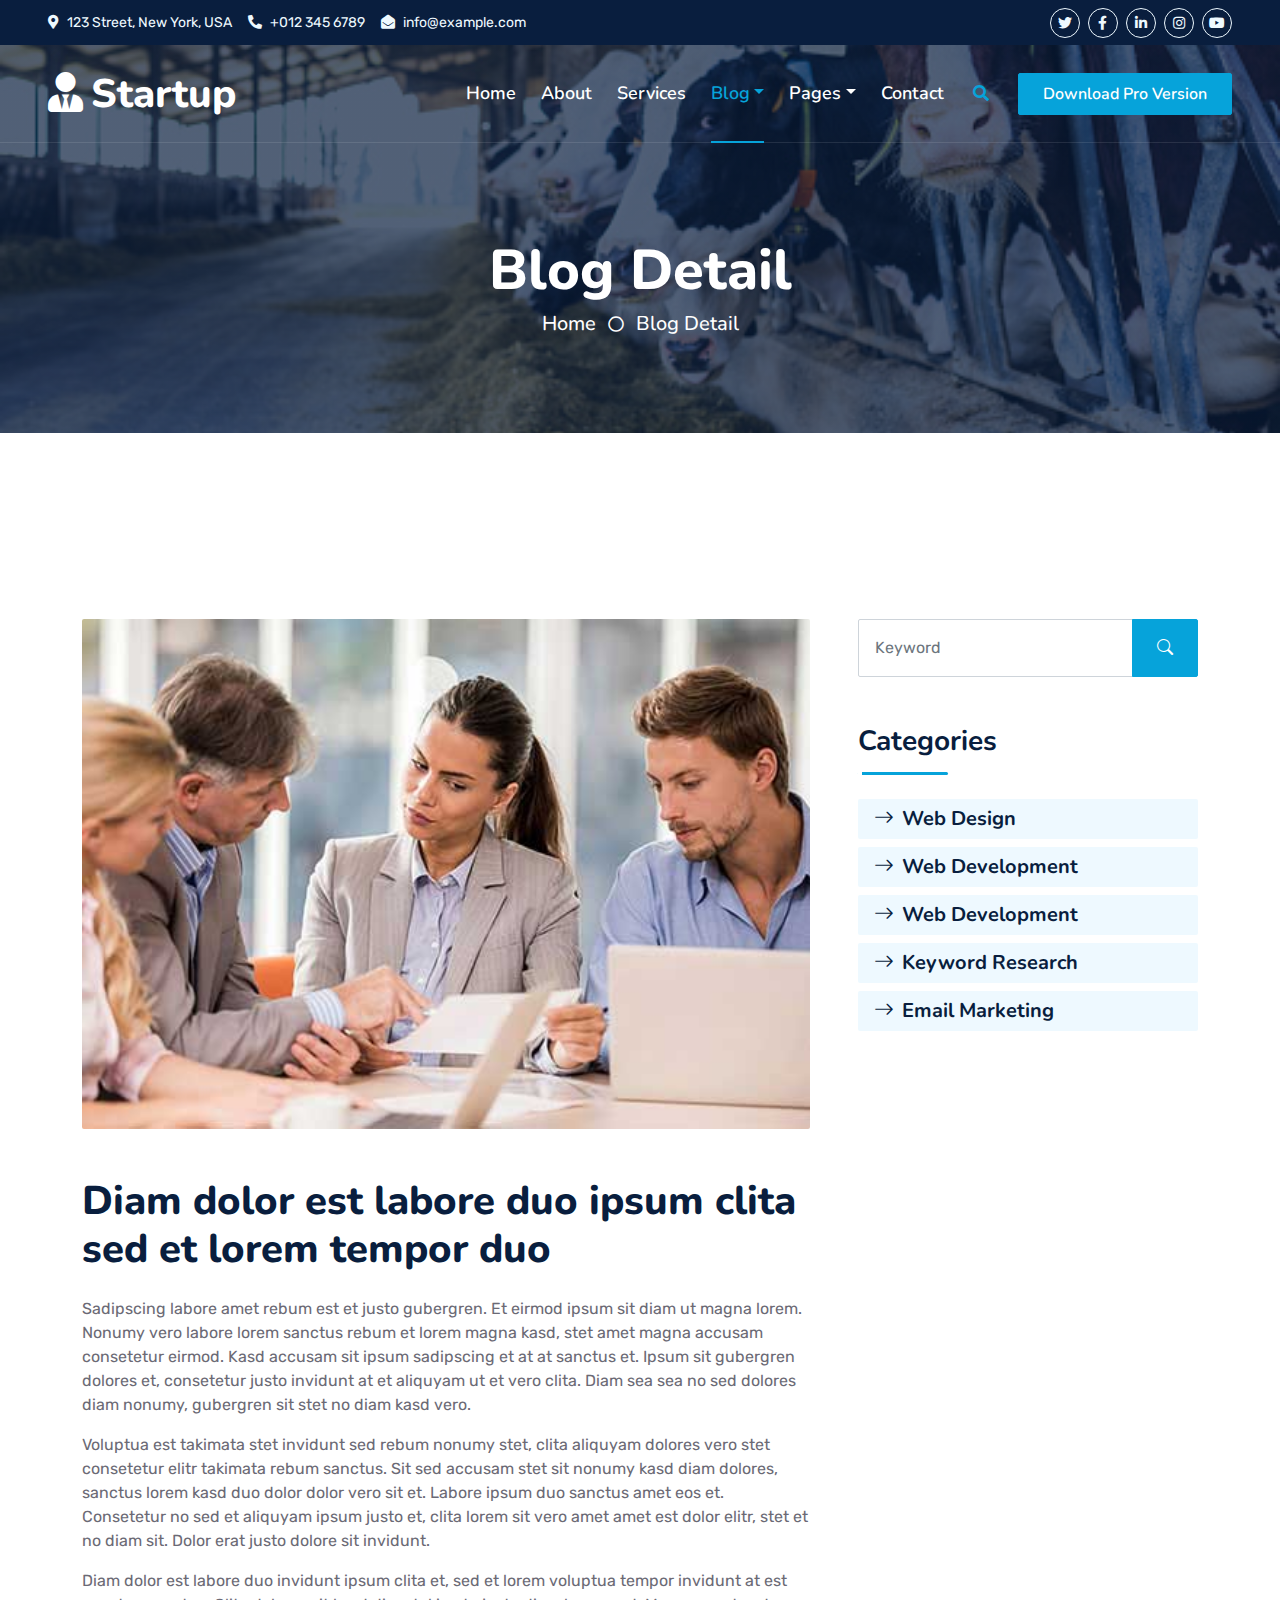
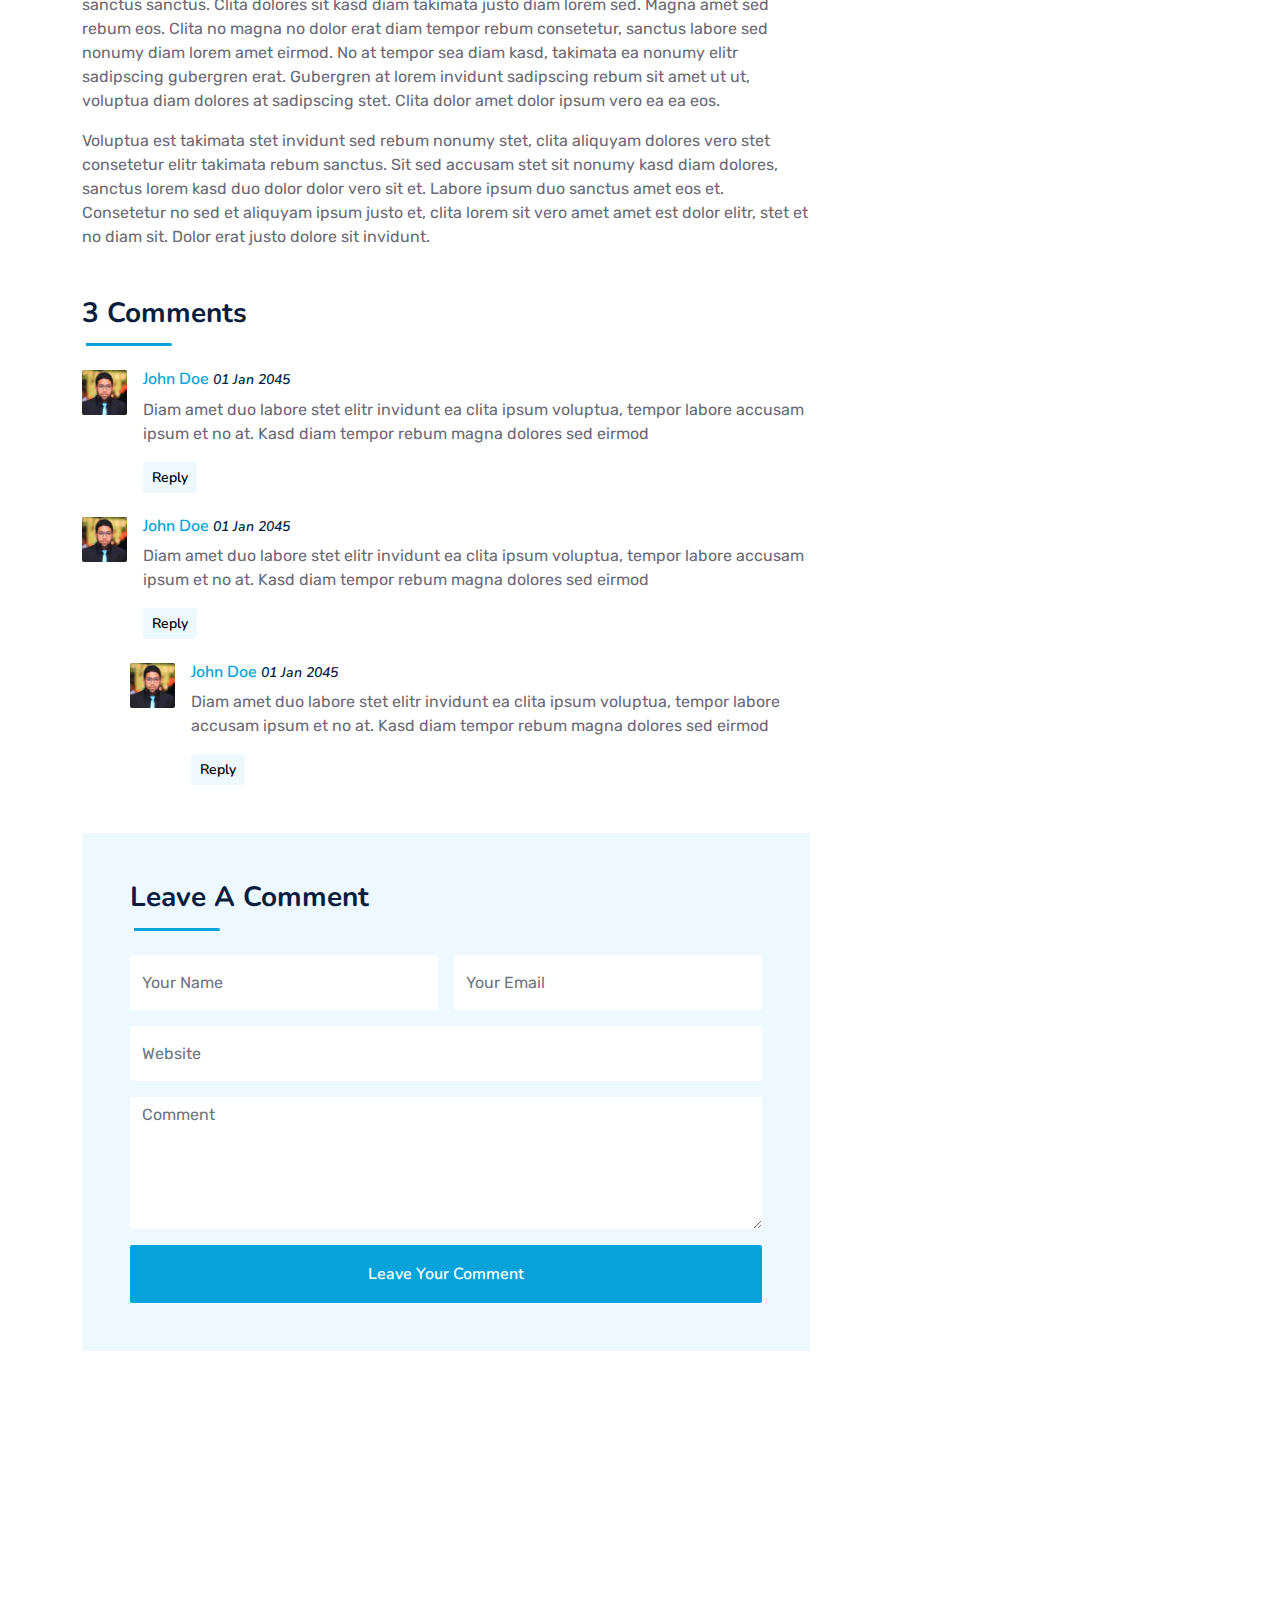
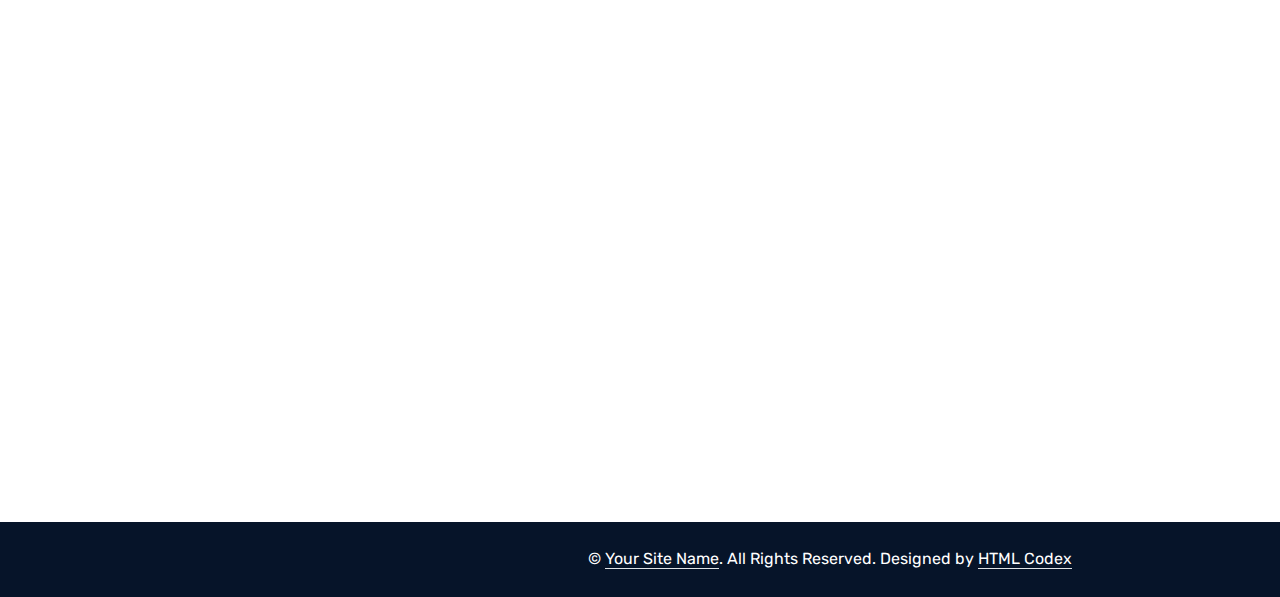
<file: USER/detail.html>
<!DOCTYPE html>
<html lang="en">

<head>
    <meta charset="utf-8">
    <title>Startup - Startup Website Template</title>
    <meta content="width=device-width, initial-scale=1.0" name="viewport">
    <meta content="Free HTML Templates" name="keywords">
    <meta content="Free HTML Templates" name="description">

    <!-- Favicon -->
    <link href="img/favicon.ico" rel="icon">

    <!-- Google Web Fonts -->
    <link rel="preconnect" href="https://fonts.googleapis.com">
    <link rel="preconnect" href="https://fonts.gstatic.com" crossorigin>
    <link href="https://fonts.googleapis.com/css2?family=Nunito:wght@400;600;700;800&family=Rubik:wght@400;500;600;700&display=swap" rel="stylesheet">

    <!-- Icon Font Stylesheet -->
    <link href="https://cdnjs.cloudflare.com/ajax/libs/font-awesome/5.10.0/css/all.min.css" rel="stylesheet">
    <link href="https://cdn.jsdelivr.net/npm/bootstrap-icons@1.4.1/font/bootstrap-icons.css" rel="stylesheet">

    <!-- Libraries Stylesheet -->
    <link href="lib/owlcarousel/assets/owl.carousel.min.css" rel="stylesheet">
    <link href="lib/animate/animate.min.css" rel="stylesheet">

    <!-- Customized Bootstrap Stylesheet -->
    <link href="css/bootstrap.min.css" rel="stylesheet">

    <!-- Template Stylesheet -->
    <link href="css/style.css" rel="stylesheet">
</head>

<body>
    <!-- Spinner Start -->
    <div id="spinner" class="show bg-white position-fixed translate-middle w-100 vh-100 top-50 start-50 d-flex align-items-center justify-content-center">
        <div class="spinner"></div>
    </div>
    <!-- Spinner End -->


    <!-- Topbar Start -->
    <div class="container-fluid bg-dark px-5 d-none d-lg-block">
        <div class="row gx-0">
            <div class="col-lg-8 text-center text-lg-start mb-2 mb-lg-0">
                <div class="d-inline-flex align-items-center" style="height: 45px;">
                    <small class="me-3 text-light"><i class="fa fa-map-marker-alt me-2"></i>123 Street, New York, USA</small>
                    <small class="me-3 text-light"><i class="fa fa-phone-alt me-2"></i>+012 345 6789</small>
                    <small class="text-light"><i class="fa fa-envelope-open me-2"></i>info@example.com</small>
                </div>
            </div>
            <div class="col-lg-4 text-center text-lg-end">
                <div class="d-inline-flex align-items-center" style="height: 45px;">
                    <a class="btn btn-sm btn-outline-light btn-sm-square rounded-circle me-2" href=""><i class="fab fa-twitter fw-normal"></i></a>
                    <a class="btn btn-sm btn-outline-light btn-sm-square rounded-circle me-2" href=""><i class="fab fa-facebook-f fw-normal"></i></a>
                    <a class="btn btn-sm btn-outline-light btn-sm-square rounded-circle me-2" href=""><i class="fab fa-linkedin-in fw-normal"></i></a>
                    <a class="btn btn-sm btn-outline-light btn-sm-square rounded-circle me-2" href=""><i class="fab fa-instagram fw-normal"></i></a>
                    <a class="btn btn-sm btn-outline-light btn-sm-square rounded-circle" href=""><i class="fab fa-youtube fw-normal"></i></a>
                </div>
            </div>
        </div>
    </div>
    <!-- Topbar End -->


    <!-- Navbar Start -->
    <div class="container-fluid position-relative p-0">
        <nav class="navbar navbar-expand-lg navbar-dark px-5 py-3 py-lg-0">
            <a href="index.html" class="navbar-brand p-0">
                <h1 class="m-0"><i class="fa fa-user-tie me-2"></i>Startup</h1>
            </a>
            <button class="navbar-toggler" type="button" data-bs-toggle="collapse" data-bs-target="#navbarCollapse">
                <span class="fa fa-bars"></span>
            </button>
            <div class="collapse navbar-collapse" id="navbarCollapse">
                <div class="navbar-nav ms-auto py-0">
                    <a href="index.html" class="nav-item nav-link">Home</a>
                    <a href="about.html" class="nav-item nav-link">About</a>
                    <a href="service.html" class="nav-item nav-link">Services</a>
                    <div class="nav-item dropdown">
                        <a href="#" class="nav-link dropdown-toggle active" data-bs-toggle="dropdown">Blog</a>
                        <div class="dropdown-menu m-0">
                            <a href="blog.html" class="dropdown-item">Blog Grid</a>
                            <a href="detail.html" class="dropdown-item active">Blog Detail</a>
                        </div>
                    </div>
                    <div class="nav-item dropdown">
                        <a href="#" class="nav-link dropdown-toggle" data-bs-toggle="dropdown">Pages</a>
                        <div class="dropdown-menu m-0">
                            <a href="price.html" class="dropdown-item">Pricing Plan</a>
                            <a href="feature.html" class="dropdown-item">Our features</a>
                            <a href="team.html" class="dropdown-item">Team Members</a>
                            <a href="testimonial.html" class="dropdown-item">Testimonial</a>
                            <a href="quote.html" class="dropdown-item">Free Quote</a>
                        </div>
                    </div>
                    <a href="contact.html" class="nav-item nav-link">Contact</a>
                </div>
                <butaton type="button" class="btn text-primary ms-3" data-bs-toggle="modal" data-bs-target="#searchModal"><i class="fa fa-search"></i></butaton>
                <a href="https://htmlcodex.com/startup-company-website-template" class="btn btn-primary py-2 px-4 ms-3">Download Pro Version</a>
            </div>
        </nav>

        <div class="container-fluid bg-primary py-5 bg-header" style="margin-bottom: 90px;">
            <div class="row py-5">
                <div class="col-12 pt-lg-5 mt-lg-5 text-center">
                    <h1 class="display-4 text-white animated zoomIn">Blog Detail</h1>
                    <a href="" class="h5 text-white">Home</a>
                    <i class="far fa-circle text-white px-2"></i>
                    <a href="" class="h5 text-white">Blog Detail</a>
                </div>
            </div>
        </div>
    </div>
    <!-- Navbar End -->


    <!-- Full Screen Search Start -->
    <div class="modal fade" id="searchModal" tabindex="-1">
        <div class="modal-dialog modal-fullscreen">
            <div class="modal-content" style="background: rgba(9, 30, 62, .7);">
                <div class="modal-header border-0">
                    <button type="button" class="btn bg-white btn-close" data-bs-dismiss="modal" aria-label="Close"></button>
                </div>
                <div class="modal-body d-flex align-items-center justify-content-center">
                    <div class="input-group" style="max-width: 600px;">
                        <input type="text" class="form-control bg-transparent border-primary p-3" placeholder="Type search keyword">
                        <button class="btn btn-primary px-4"><i class="bi bi-search"></i></button>
                    </div>
                </div>
            </div>
        </div>
    </div>
    <!-- Full Screen Search End -->


    <!-- Blog Start -->
    <div class="container-fluid py-5 wow fadeInUp" data-wow-delay="0.1s">
        <div class="container py-5">
            <div class="row g-5">
                <div class="col-lg-8">
                    <!-- Blog Detail Start -->
                    <div class="mb-5">
                        <img class="img-fluid w-100 rounded mb-5" src="img/blog-1.jpg" alt="">
                        <h1 class="mb-4">Diam dolor est labore duo ipsum clita sed et lorem tempor duo</h1>
                        <p>Sadipscing labore amet rebum est et justo gubergren. Et eirmod ipsum sit diam ut
                            magna lorem. Nonumy vero labore lorem sanctus rebum et lorem magna kasd, stet
                            amet magna accusam consetetur eirmod. Kasd accusam sit ipsum sadipscing et at at
                            sanctus et. Ipsum sit gubergren dolores et, consetetur justo invidunt at et
                            aliquyam ut et vero clita. Diam sea sea no sed dolores diam nonumy, gubergren
                            sit stet no diam kasd vero.</p>
                        <p>Voluptua est takimata stet invidunt sed rebum nonumy stet, clita aliquyam dolores
                            vero stet consetetur elitr takimata rebum sanctus. Sit sed accusam stet sit
                            nonumy kasd diam dolores, sanctus lorem kasd duo dolor dolor vero sit et. Labore
                            ipsum duo sanctus amet eos et. Consetetur no sed et aliquyam ipsum justo et,
                            clita lorem sit vero amet amet est dolor elitr, stet et no diam sit. Dolor erat
                            justo dolore sit invidunt.</p>
                        <p>Diam dolor est labore duo invidunt ipsum clita et, sed et lorem voluptua tempor
                            invidunt at est sanctus sanctus. Clita dolores sit kasd diam takimata justo diam
                            lorem sed. Magna amet sed rebum eos. Clita no magna no dolor erat diam tempor
                            rebum consetetur, sanctus labore sed nonumy diam lorem amet eirmod. No at tempor
                            sea diam kasd, takimata ea nonumy elitr sadipscing gubergren erat. Gubergren at
                            lorem invidunt sadipscing rebum sit amet ut ut, voluptua diam dolores at
                            sadipscing stet. Clita dolor amet dolor ipsum vero ea ea eos.</p>
                        <p>Voluptua est takimata stet invidunt sed rebum nonumy stet, clita aliquyam dolores
                            vero stet consetetur elitr takimata rebum sanctus. Sit sed accusam stet sit
                            nonumy kasd diam dolores, sanctus lorem kasd duo dolor dolor vero sit et. Labore
                            ipsum duo sanctus amet eos et. Consetetur no sed et aliquyam ipsum justo et,
                            clita lorem sit vero amet amet est dolor elitr, stet et no diam sit. Dolor erat
                            justo dolore sit invidunt.</p>
                    </div>
                    <!-- Blog Detail End -->
    
                    <!-- Comment List Start -->
                    <div class="mb-5">
                        <div class="section-title section-title-sm position-relative pb-3 mb-4">
                            <h3 class="mb-0">3 Comments</h3>
                        </div>
                        <div class="d-flex mb-4">
                            <img src="img/user.jpg" class="img-fluid rounded" style="width: 45px; height: 45px;">
                            <div class="ps-3">
                                <h6><a href="">John Doe</a> <small><i>01 Jan 2045</i></small></h6>
                                <p>Diam amet duo labore stet elitr invidunt ea clita ipsum voluptua, tempor labore
                                    accusam ipsum et no at. Kasd diam tempor rebum magna dolores sed eirmod</p>
                                <button class="btn btn-sm btn-light">Reply</button>
                            </div>
                        </div>
                        <div class="d-flex mb-4">
                            <img src="img/user.jpg" class="img-fluid rounded" style="width: 45px; height: 45px;">
                            <div class="ps-3">
                                <h6><a href="">John Doe</a> <small><i>01 Jan 2045</i></small></h6>
                                <p>Diam amet duo labore stet elitr invidunt ea clita ipsum voluptua, tempor labore
                                    accusam ipsum et no at. Kasd diam tempor rebum magna dolores sed eirmod</p>
                                <button class="btn btn-sm btn-light">Reply</button>
                            </div>
                        </div>
                        <div class="d-flex ms-5 mb-4">
                            <img src="img/user.jpg" class="img-fluid rounded" style="width: 45px; height: 45px;">
                            <div class="ps-3">
                                <h6><a href="">John Doe</a> <small><i>01 Jan 2045</i></small></h6>
                                <p>Diam amet duo labore stet elitr invidunt ea clita ipsum voluptua, tempor labore
                                    accusam ipsum et no at. Kasd diam tempor rebum magna dolores sed eirmod</p>
                                <button class="btn btn-sm btn-light">Reply</button>
                            </div>
                        </div>
                    </div>
                    <!-- Comment List End -->
    
                    <!-- Comment Form Start -->
                    <div class="bg-light rounded p-5">
                        <div class="section-title section-title-sm position-relative pb-3 mb-4">
                            <h3 class="mb-0">Leave A Comment</h3>
                        </div>
                        <form>
                            <div class="row g-3">
                                <div class="col-12 col-sm-6">
                                    <input type="text" class="form-control bg-white border-0" placeholder="Your Name" style="height: 55px;">
                                </div>
                                <div class="col-12 col-sm-6">
                                    <input type="email" class="form-control bg-white border-0" placeholder="Your Email" style="height: 55px;">
                                </div>
                                <div class="col-12">
                                    <input type="text" class="form-control bg-white border-0" placeholder="Website" style="height: 55px;">
                                </div>
                                <div class="col-12">
                                    <textarea class="form-control bg-white border-0" rows="5" placeholder="Comment"></textarea>
                                </div>
                                <div class="col-12">
                                    <button class="btn btn-primary w-100 py-3" type="submit">Leave Your Comment</button>
                                </div>
                            </div>
                        </form>
                    </div>
                    <!-- Comment Form End -->
                </div>
    
                <!-- Sidebar Start -->
                <div class="col-lg-4">
                    <!-- Search Form Start -->
                    <div class="mb-5 wow slideInUp" data-wow-delay="0.1s">
                        <div class="input-group">
                            <input type="text" class="form-control p-3" placeholder="Keyword">
                            <button class="btn btn-primary px-4"><i class="bi bi-search"></i></button>
                        </div>
                    </div>
                    <!-- Search Form End -->
    
                    <!-- Category Start -->
                    <div class="mb-5 wow slideInUp" data-wow-delay="0.1s">
                        <div class="section-title section-title-sm position-relative pb-3 mb-4">
                            <h3 class="mb-0">Categories</h3>
                        </div>
                        <div class="link-animated d-flex flex-column justify-content-start">
                            <a class="h5 fw-semi-bold bg-light rounded py-2 px-3 mb-2" href="#"><i class="bi bi-arrow-right me-2"></i>Web Design</a>
                            <a class="h5 fw-semi-bold bg-light rounded py-2 px-3 mb-2" href="#"><i class="bi bi-arrow-right me-2"></i>Web Development</a>
                            <a class="h5 fw-semi-bold bg-light rounded py-2 px-3 mb-2" href="#"><i class="bi bi-arrow-right me-2"></i>Web Development</a>
                            <a class="h5 fw-semi-bold bg-light rounded py-2 px-3 mb-2" href="#"><i class="bi bi-arrow-right me-2"></i>Keyword Research</a>
                            <a class="h5 fw-semi-bold bg-light rounded py-2 px-3 mb-2" href="#"><i class="bi bi-arrow-right me-2"></i>Email Marketing</a>
                        </div>
                    </div>
                    <!-- Category End -->
    
                    <!-- Recent Post Start -->
                    <div class="mb-5 wow slideInUp" data-wow-delay="0.1s">
                        <div class="section-title section-title-sm position-relative pb-3 mb-4">
                            <h3 class="mb-0">Recent Post</h3>
                        </div>
                        <div class="d-flex rounded overflow-hidden mb-3">
                            <img class="img-fluid" src="img/blog-1.jpg" style="width: 100px; height: 100px; object-fit: cover;" alt="">
                            <a href="" class="h5 fw-semi-bold d-flex align-items-center bg-light px-3 mb-0">Lorem ipsum dolor sit amet adipis elit
                            </a>
                        </div>
                        <div class="d-flex rounded overflow-hidden mb-3">
                            <img class="img-fluid" src="img/blog-2.jpg" style="width: 100px; height: 100px; object-fit: cover;" alt="">
                            <a href="" class="h5 fw-semi-bold d-flex align-items-center bg-light px-3 mb-0">Lorem ipsum dolor sit amet adipis elit
                            </a>
                        </div>
                        <div class="d-flex rounded overflow-hidden mb-3">
                            <img class="img-fluid" src="img/blog-3.jpg" style="width: 100px; height: 100px; object-fit: cover;" alt="">
                            <a href="" class="h5 fw-semi-bold d-flex align-items-center bg-light px-3 mb-0">Lorem ipsum dolor sit amet adipis elit
                            </a>
                        </div>
                        <div class="d-flex rounded overflow-hidden mb-3">
                            <img class="img-fluid" src="img/blog-1.jpg" style="width: 100px; height: 100px; object-fit: cover;" alt="">
                            <a href="" class="h5 fw-semi-bold d-flex align-items-center bg-light px-3 mb-0">Lorem ipsum dolor sit amet adipis elit
                            </a>
                        </div>
                        <div class="d-flex rounded overflow-hidden mb-3">
                            <img class="img-fluid" src="img/blog-2.jpg" style="width: 100px; height: 100px; object-fit: cover;" alt="">
                            <a href="" class="h5 fw-semi-bold d-flex align-items-center bg-light px-3 mb-0">Lorem ipsum dolor sit amet adipis elit
                            </a>
                        </div>
                        <div class="d-flex rounded overflow-hidden mb-3">
                            <img class="img-fluid" src="img/blog-3.jpg" style="width: 100px; height: 100px; object-fit: cover;" alt="">
                            <a href="" class="h5 fw-semi-bold d-flex align-items-center bg-light px-3 mb-0">Lorem ipsum dolor sit amet adipis elit
                            </a>
                        </div>
                    </div>
                    <!-- Recent Post End -->
    
                    <!-- Image Start -->
                    <div class="mb-5 wow slideInUp" data-wow-delay="0.1s">
                        <img src="img/blog-1.jpg" alt="" class="img-fluid rounded">
                    </div>
                    <!-- Image End -->
    
                    <!-- Tags Start -->
                    <div class="mb-5 wow slideInUp" data-wow-delay="0.1s">
                        <div class="section-title section-title-sm position-relative pb-3 mb-4">
                            <h3 class="mb-0">Tag Cloud</h3>
                        </div>
                        <div class="d-flex flex-wrap m-n1">
                            <a href="" class="btn btn-light m-1">Design</a>
                            <a href="" class="btn btn-light m-1">Development</a>
                            <a href="" class="btn btn-light m-1">Marketing</a>
                            <a href="" class="btn btn-light m-1">SEO</a>
                            <a href="" class="btn btn-light m-1">Writing</a>
                            <a href="" class="btn btn-light m-1">Consulting</a>
                            <a href="" class="btn btn-light m-1">Design</a>
                            <a href="" class="btn btn-light m-1">Development</a>
                            <a href="" class="btn btn-light m-1">Marketing</a>
                            <a href="" class="btn btn-light m-1">SEO</a>
                            <a href="" class="btn btn-light m-1">Writing</a>
                            <a href="" class="btn btn-light m-1">Consulting</a>
                        </div>
                    </div>
                    <!-- Tags End -->
    
                    <!-- Plain Text Start -->
                    <div class="wow slideInUp" data-wow-delay="0.1s">
                        <div class="section-title section-title-sm position-relative pb-3 mb-4">
                            <h3 class="mb-0">Plain Text</h3>
                        </div>
                        <div class="bg-light text-center" style="padding: 30px;">
                            <p>Vero sea et accusam justo dolor accusam lorem consetetur, dolores sit amet sit dolor clita kasd justo, diam accusam no sea ut tempor magna takimata, amet sit et diam dolor ipsum amet diam</p>
                            <a href="" class="btn btn-primary py-2 px-4">Read More</a>
                        </div>
                    </div>
                    <!-- Plain Text End -->
                </div>
                <!-- Sidebar End -->
            </div>
        </div>
    </div>
    <!-- Blog End -->


    <!-- Vendor Start -->
    <div class="container-fluid py-5 wow fadeInUp" data-wow-delay="0.1s">
        <div class="container py-5 mb-5">
            <div class="bg-white">
                <div class="owl-carousel vendor-carousel">
                    <img src="img/vendor-1.jpg" alt="">
                    <img src="img/vendor-2.jpg" alt="">
                    <img src="img/vendor-3.jpg" alt="">
                    <img src="img/vendor-4.jpg" alt="">
                    <img src="img/vendor-5.jpg" alt="">
                    <img src="img/vendor-6.jpg" alt="">
                    <img src="img/vendor-7.jpg" alt="">
                    <img src="img/vendor-8.jpg" alt="">
                    <img src="img/vendor-9.jpg" alt="">
                </div>
            </div>
        </div>
    </div>
    <!-- Vendor End -->
    

    <!-- Footer Start -->
    <div class="container-fluid bg-dark text-light mt-5 wow fadeInUp" data-wow-delay="0.1s">
        <div class="container">
            <div class="row gx-5">
                <div class="col-lg-4 col-md-6 footer-about">
                    <div class="d-flex flex-column align-items-center justify-content-center text-center h-100 bg-primary p-4">
                        <a href="index.html" class="navbar-brand">
                            <h1 class="m-0 text-white"><i class="fa fa-user-tie me-2"></i>Startup</h1>
                        </a>
                        <p class="mt-3 mb-4">Lorem diam sit erat dolor elitr et, diam lorem justo amet clita stet eos sit. Elitr dolor duo lorem, elitr clita ipsum sea. Diam amet erat lorem stet eos. Diam amet et kasd eos duo.</p>
                        <form action="">
                            <div class="input-group">
                                <input type="text" class="form-control border-white p-3" placeholder="Your Email">
                                <button class="btn btn-dark">Sign Up</button>
                            </div>
                        </form>
                    </div>
                </div>
                <div class="col-lg-8 col-md-6">
                    <div class="row gx-5">
                        <div class="col-lg-4 col-md-12 pt-5 mb-5">
                            <div class="section-title section-title-sm position-relative pb-3 mb-4">
                                <h3 class="text-light mb-0">Get In Touch</h3>
                            </div>
                            <div class="d-flex mb-2">
                                <i class="bi bi-geo-alt text-primary me-2"></i>
                                <p class="mb-0">123 Street, New York, USA</p>
                            </div>
                            <div class="d-flex mb-2">
                                <i class="bi bi-envelope-open text-primary me-2"></i>
                                <p class="mb-0">info@example.com</p>
                            </div>
                            <div class="d-flex mb-2">
                                <i class="bi bi-telephone text-primary me-2"></i>
                                <p class="mb-0">+012 345 67890</p>
                            </div>
                            <div class="d-flex mt-4">
                                <a class="btn btn-primary btn-square me-2" href="#"><i class="fab fa-twitter fw-normal"></i></a>
                                <a class="btn btn-primary btn-square me-2" href="#"><i class="fab fa-facebook-f fw-normal"></i></a>
                                <a class="btn btn-primary btn-square me-2" href="#"><i class="fab fa-linkedin-in fw-normal"></i></a>
                                <a class="btn btn-primary btn-square" href="#"><i class="fab fa-instagram fw-normal"></i></a>
                            </div>
                        </div>
                        <div class="col-lg-4 col-md-12 pt-0 pt-lg-5 mb-5">
                            <div class="section-title section-title-sm position-relative pb-3 mb-4">
                                <h3 class="text-light mb-0">Quick Links</h3>
                            </div>
                            <div class="link-animated d-flex flex-column justify-content-start">
                                <a class="text-light mb-2" href="#"><i class="bi bi-arrow-right text-primary me-2"></i>Home</a>
                                <a class="text-light mb-2" href="#"><i class="bi bi-arrow-right text-primary me-2"></i>About Us</a>
                                <a class="text-light mb-2" href="#"><i class="bi bi-arrow-right text-primary me-2"></i>Our Services</a>
                                <a class="text-light mb-2" href="#"><i class="bi bi-arrow-right text-primary me-2"></i>Meet The Team</a>
                                <a class="text-light mb-2" href="#"><i class="bi bi-arrow-right text-primary me-2"></i>Latest Blog</a>
                                <a class="text-light" href="#"><i class="bi bi-arrow-right text-primary me-2"></i>Contact Us</a>
                            </div>
                        </div>
                        <div class="col-lg-4 col-md-12 pt-0 pt-lg-5 mb-5">
                            <div class="section-title section-title-sm position-relative pb-3 mb-4">
                                <h3 class="text-light mb-0">Popular Links</h3>
                            </div>
                            <div class="link-animated d-flex flex-column justify-content-start">
                                <a class="text-light mb-2" href="#"><i class="bi bi-arrow-right text-primary me-2"></i>Home</a>
                                <a class="text-light mb-2" href="#"><i class="bi bi-arrow-right text-primary me-2"></i>About Us</a>
                                <a class="text-light mb-2" href="#"><i class="bi bi-arrow-right text-primary me-2"></i>Our Services</a>
                                <a class="text-light mb-2" href="#"><i class="bi bi-arrow-right text-primary me-2"></i>Meet The Team</a>
                                <a class="text-light mb-2" href="#"><i class="bi bi-arrow-right text-primary me-2"></i>Latest Blog</a>
                                <a class="text-light" href="#"><i class="bi bi-arrow-right text-primary me-2"></i>Contact Us</a>
                            </div>
                        </div>
                    </div>
                </div>
            </div>
        </div>
    </div>
    <div class="container-fluid text-white" style="background: #061429;">
        <div class="container text-center">
            <div class="row justify-content-end">
                <div class="col-lg-8 col-md-6">
                    <div class="d-flex align-items-center justify-content-center" style="height: 75px;">
                        <p class="mb-0">&copy; <a class="text-white border-bottom" href="#">Your Site Name</a>. All Rights Reserved. 
						
						<!--/*** This template is free as long as you keep the footer author’s credit link/attribution link/backlink. If you'd like to use the template without the footer author’s credit link/attribution link/backlink, you can purchase the Credit Removal License from "https://htmlcodex.com/credit-removal". Thank you for your support. ***/-->
						Designed by <a class="text-white border-bottom" href="https://htmlcodex.com">HTML Codex</a></p>
                    </div>
                </div>
            </div>
        </div>
    </div>
    <!-- Footer End -->


    <!-- Back to Top -->
    <a href="#" class="btn btn-lg btn-primary btn-lg-square rounded back-to-top"><i class="bi bi-arrow-up"></i></a>


    <!-- JavaScript Libraries -->
    <script src="https://code.jquery.com/jquery-3.4.1.min.js"></script>
    <script src="https://cdn.jsdelivr.net/npm/bootstrap@5.0.0/dist/js/bootstrap.bundle.min.js"></script>
    <script src="lib/wow/wow.min.js"></script>
    <script src="lib/easing/easing.min.js"></script>
    <script src="lib/waypoints/waypoints.min.js"></script>
    <script src="lib/counterup/counterup.min.js"></script>
    <script src="lib/owlcarousel/owl.carousel.min.js"></script>

    <!-- Template Javascript -->
    <script src="js/main.js"></script>
</body>

</html>
</file>
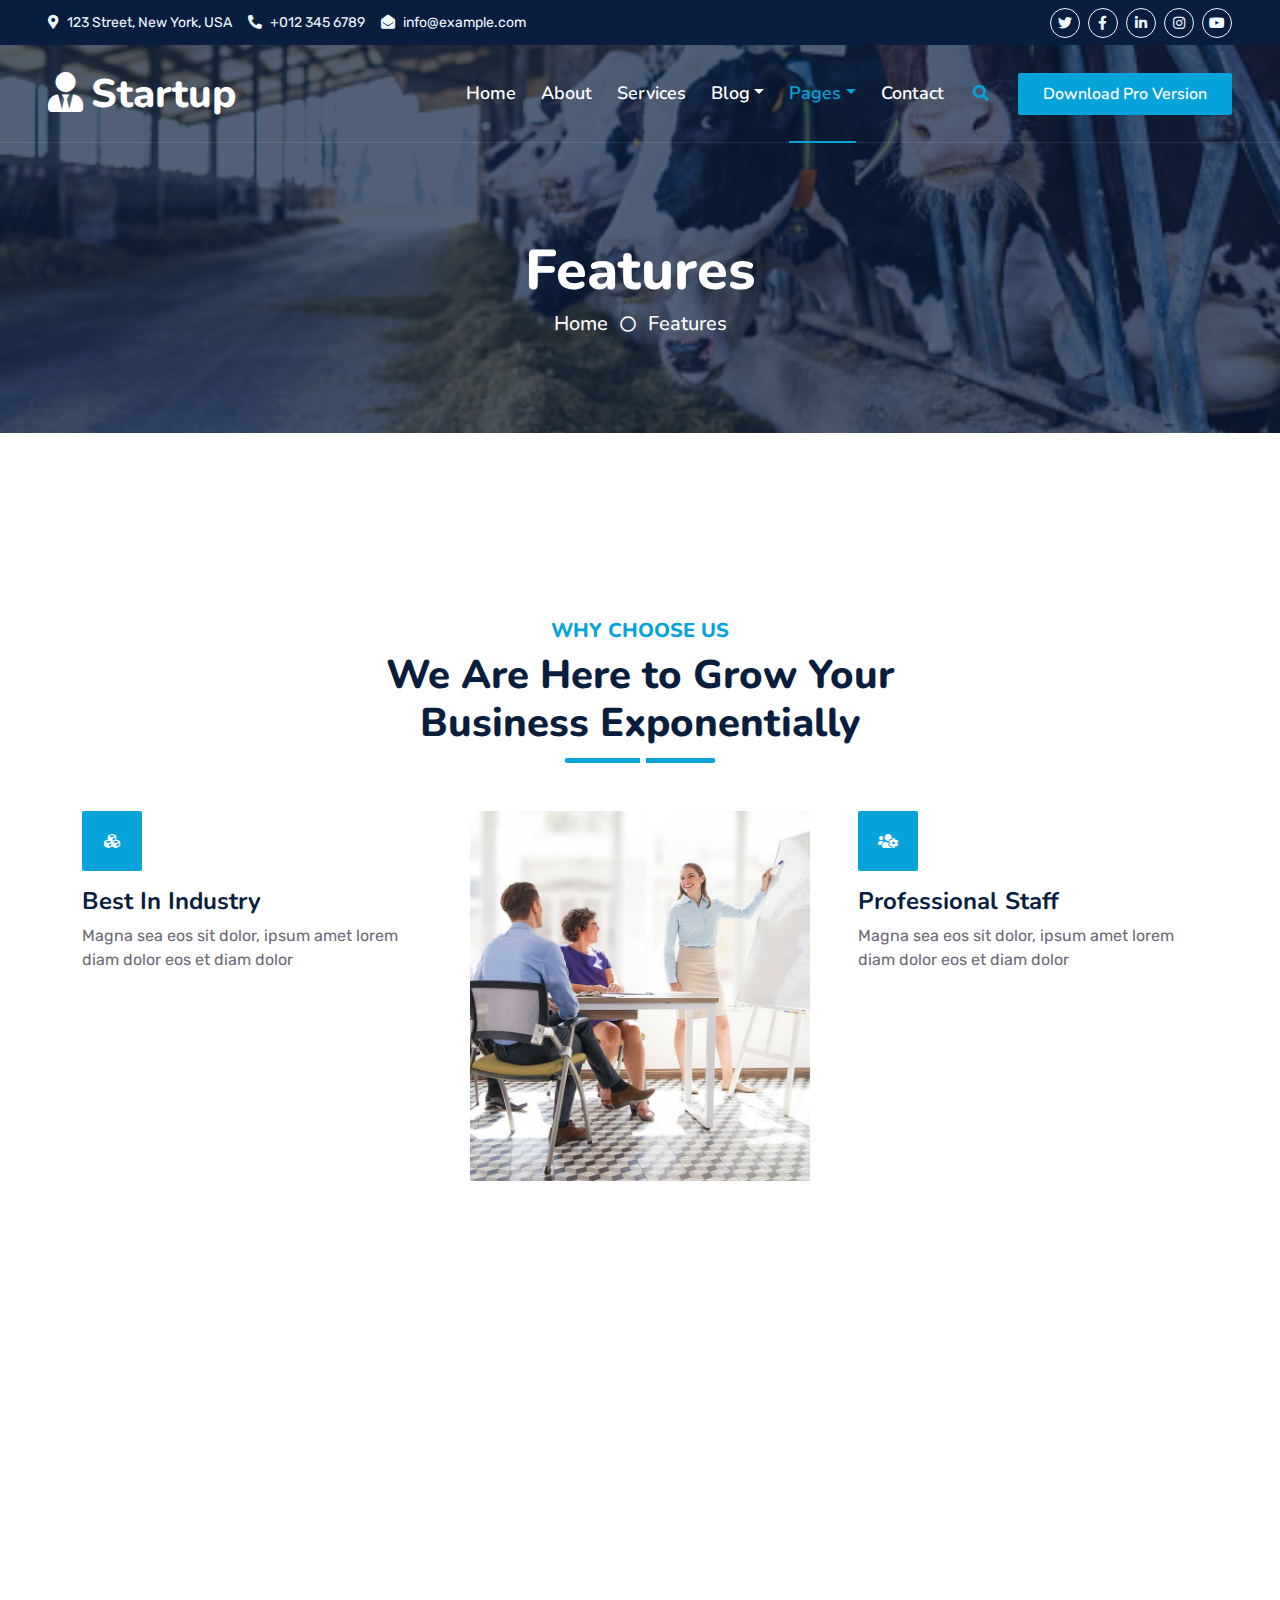
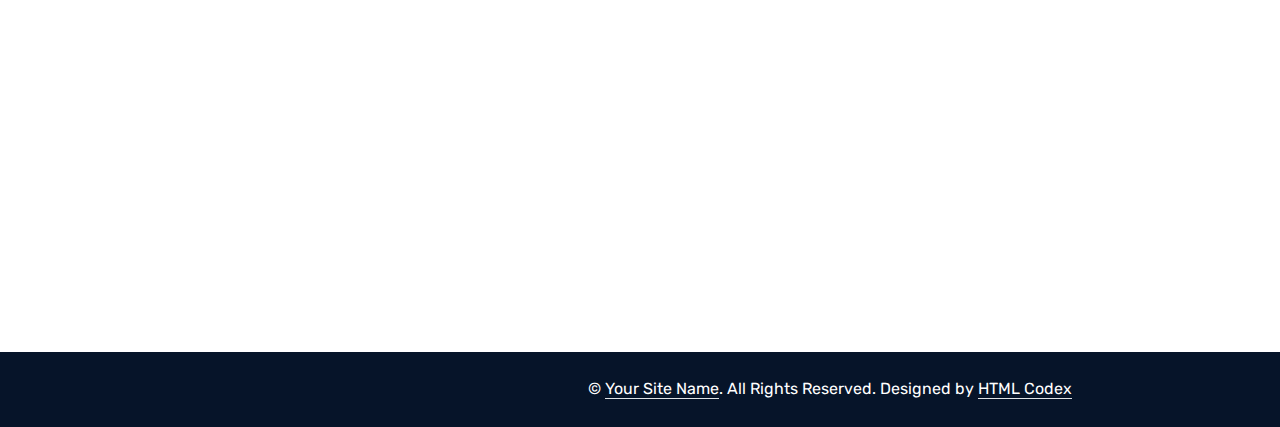
<file: USER/feature.html>
<!DOCTYPE html>
<html lang="en">

<head>
    <meta charset="utf-8">
    <title>Startup - Startup Website Template</title>
    <meta content="width=device-width, initial-scale=1.0" name="viewport">
    <meta content="Free HTML Templates" name="keywords">
    <meta content="Free HTML Templates" name="description">

    <!-- Favicon -->
    <link href="img/favicon.ico" rel="icon">

    <!-- Google Web Fonts -->
    <link rel="preconnect" href="https://fonts.googleapis.com">
    <link rel="preconnect" href="https://fonts.gstatic.com" crossorigin>
    <link href="https://fonts.googleapis.com/css2?family=Nunito:wght@400;600;700;800&family=Rubik:wght@400;500;600;700&display=swap" rel="stylesheet">

    <!-- Icon Font Stylesheet -->
    <link href="https://cdnjs.cloudflare.com/ajax/libs/font-awesome/5.10.0/css/all.min.css" rel="stylesheet">
    <link href="https://cdn.jsdelivr.net/npm/bootstrap-icons@1.4.1/font/bootstrap-icons.css" rel="stylesheet">

    <!-- Libraries Stylesheet -->
    <link href="lib/owlcarousel/assets/owl.carousel.min.css" rel="stylesheet">
    <link href="lib/animate/animate.min.css" rel="stylesheet">

    <!-- Customized Bootstrap Stylesheet -->
    <link href="css/bootstrap.min.css" rel="stylesheet">

    <!-- Template Stylesheet -->
    <link href="css/style.css" rel="stylesheet">
</head>

<body>
    <!-- Spinner Start -->
    <div id="spinner" class="show bg-white position-fixed translate-middle w-100 vh-100 top-50 start-50 d-flex align-items-center justify-content-center">
        <div class="spinner"></div>
    </div>
    <!-- Spinner End -->


    <!-- Topbar Start -->
    <div class="container-fluid bg-dark px-5 d-none d-lg-block">
        <div class="row gx-0">
            <div class="col-lg-8 text-center text-lg-start mb-2 mb-lg-0">
                <div class="d-inline-flex align-items-center" style="height: 45px;">
                    <small class="me-3 text-light"><i class="fa fa-map-marker-alt me-2"></i>123 Street, New York, USA</small>
                    <small class="me-3 text-light"><i class="fa fa-phone-alt me-2"></i>+012 345 6789</small>
                    <small class="text-light"><i class="fa fa-envelope-open me-2"></i>info@example.com</small>
                </div>
            </div>
            <div class="col-lg-4 text-center text-lg-end">
                <div class="d-inline-flex align-items-center" style="height: 45px;">
                    <a class="btn btn-sm btn-outline-light btn-sm-square rounded-circle me-2" href=""><i class="fab fa-twitter fw-normal"></i></a>
                    <a class="btn btn-sm btn-outline-light btn-sm-square rounded-circle me-2" href=""><i class="fab fa-facebook-f fw-normal"></i></a>
                    <a class="btn btn-sm btn-outline-light btn-sm-square rounded-circle me-2" href=""><i class="fab fa-linkedin-in fw-normal"></i></a>
                    <a class="btn btn-sm btn-outline-light btn-sm-square rounded-circle me-2" href=""><i class="fab fa-instagram fw-normal"></i></a>
                    <a class="btn btn-sm btn-outline-light btn-sm-square rounded-circle" href=""><i class="fab fa-youtube fw-normal"></i></a>
                </div>
            </div>
        </div>
    </div>
    <!-- Topbar End -->


    <!-- Navbar Start -->
    <div class="container-fluid position-relative p-0">
        <nav class="navbar navbar-expand-lg navbar-dark px-5 py-3 py-lg-0">
            <a href="index.html" class="navbar-brand p-0">
                <h1 class="m-0"><i class="fa fa-user-tie me-2"></i>Startup</h1>
            </a>
            <button class="navbar-toggler" type="button" data-bs-toggle="collapse" data-bs-target="#navbarCollapse">
                <span class="fa fa-bars"></span>
            </button>
            <div class="collapse navbar-collapse" id="navbarCollapse">
                <div class="navbar-nav ms-auto py-0">
                    <a href="index.html" class="nav-item nav-link">Home</a>
                    <a href="about.html" class="nav-item nav-link">About</a>
                    <a href="service.html" class="nav-item nav-link">Services</a>
                    <div class="nav-item dropdown">
                        <a href="#" class="nav-link dropdown-toggle" data-bs-toggle="dropdown">Blog</a>
                        <div class="dropdown-menu m-0">
                            <a href="blog.html" class="dropdown-item">Blog Grid</a>
                            <a href="detail.html" class="dropdown-item">Blog Detail</a>
                        </div>
                    </div>
                    <div class="nav-item dropdown">
                        <a href="#" class="nav-link dropdown-toggle active" data-bs-toggle="dropdown">Pages</a>
                        <div class="dropdown-menu m-0">
                            <a href="price.html" class="dropdown-item">Pricing Plan</a>
                            <a href="feature.html" class="dropdown-item active">Our features</a>
                            <a href="team.html" class="dropdown-item">Team Members</a>
                            <a href="testimonial.html" class="dropdown-item">Testimonial</a>
                            <a href="quote.html" class="dropdown-item">Free Quote</a>
                        </div>
                    </div>
                    <a href="contact.html" class="nav-item nav-link">Contact</a>
                </div>
                <butaton type="button" class="btn text-primary ms-3" data-bs-toggle="modal" data-bs-target="#searchModal"><i class="fa fa-search"></i></butaton>
                <a href="https://htmlcodex.com/startup-company-website-template" class="btn btn-primary py-2 px-4 ms-3">Download Pro Version</a>
            </div>
        </nav>

        <div class="container-fluid bg-primary py-5 bg-header" style="margin-bottom: 90px;">
            <div class="row py-5">
                <div class="col-12 pt-lg-5 mt-lg-5 text-center">
                    <h1 class="display-4 text-white animated zoomIn">Features</h1>
                    <a href="" class="h5 text-white">Home</a>
                    <i class="far fa-circle text-white px-2"></i>
                    <a href="" class="h5 text-white">Features</a>
                </div>
            </div>
        </div>
    </div>
    <!-- Navbar End -->


    <!-- Full Screen Search Start -->
    <div class="modal fade" id="searchModal" tabindex="-1">
        <div class="modal-dialog modal-fullscreen">
            <div class="modal-content" style="background: rgba(9, 30, 62, .7);">
                <div class="modal-header border-0">
                    <button type="button" class="btn bg-white btn-close" data-bs-dismiss="modal" aria-label="Close"></button>
                </div>
                <div class="modal-body d-flex align-items-center justify-content-center">
                    <div class="input-group" style="max-width: 600px;">
                        <input type="text" class="form-control bg-transparent border-primary p-3" placeholder="Type search keyword">
                        <button class="btn btn-primary px-4"><i class="bi bi-search"></i></button>
                    </div>
                </div>
            </div>
        </div>
    </div>
    <!-- Full Screen Search End -->


    <!-- Features Start -->
    <div class="container-fluid py-5 wow fadeInUp" data-wow-delay="0.1s">
        <div class="container py-5">
            <div class="section-title text-center position-relative pb-3 mb-5 mx-auto" style="max-width: 600px;">
                <h5 class="fw-bold text-primary text-uppercase">Why Choose Us</h5>
                <h1 class="mb-0">We Are Here to Grow Your Business Exponentially</h1>
            </div>
            <div class="row g-5">
                <div class="col-lg-4">
                    <div class="row g-5">
                        <div class="col-12 wow zoomIn" data-wow-delay="0.2s">
                            <div class="bg-primary rounded d-flex align-items-center justify-content-center mb-3" style="width: 60px; height: 60px;">
                                <i class="fa fa-cubes text-white"></i>
                            </div>
                            <h4>Best In Industry</h4>
                            <p class="mb-0">Magna sea eos sit dolor, ipsum amet lorem diam dolor eos et diam dolor</p>
                        </div>
                        <div class="col-12 wow zoomIn" data-wow-delay="0.6s">
                            <div class="bg-primary rounded d-flex align-items-center justify-content-center mb-3" style="width: 60px; height: 60px;">
                                <i class="fa fa-award text-white"></i>
                            </div>
                            <h4>Award Winning</h4>
                            <p class="mb-0">Magna sea eos sit dolor, ipsum amet lorem diam dolor eos et diam dolor</p>
                        </div>
                    </div>
                </div>
                <div class="col-lg-4  wow zoomIn" data-wow-delay="0.9s" style="min-height: 350px;">
                    <div class="position-relative h-100">
                        <img class="position-absolute w-100 h-100 rounded wow zoomIn" data-wow-delay="0.1s" src="img/feature.jpg" style="object-fit: cover;">
                    </div>
                </div>
                <div class="col-lg-4">
                    <div class="row g-5">
                        <div class="col-12 wow zoomIn" data-wow-delay="0.4s">
                            <div class="bg-primary rounded d-flex align-items-center justify-content-center mb-3" style="width: 60px; height: 60px;">
                                <i class="fa fa-users-cog text-white"></i>
                            </div>
                            <h4>Professional Staff</h4>
                            <p class="mb-0">Magna sea eos sit dolor, ipsum amet lorem diam dolor eos et diam dolor</p>
                        </div>
                        <div class="col-12 wow zoomIn" data-wow-delay="0.8s">
                            <div class="bg-primary rounded d-flex align-items-center justify-content-center mb-3" style="width: 60px; height: 60px;">
                                <i class="fa fa-phone-alt text-white"></i>
                            </div>
                            <h4>24/7 Support</h4>
                            <p class="mb-0">Magna sea eos sit dolor, ipsum amet lorem diam dolor eos et diam dolor</p>
                        </div>
                    </div>
                </div>
            </div>
        </div>
    </div>
    <!-- Features Start -->


    <!-- Vendor Start -->
    <div class="container-fluid py-5 wow fadeInUp" data-wow-delay="0.1s">
        <div class="container py-5 mb-5">
            <div class="bg-white">
                <div class="owl-carousel vendor-carousel">
                    <img src="img/vendor-1.jpg" alt="">
                    <img src="img/vendor-2.jpg" alt="">
                    <img src="img/vendor-3.jpg" alt="">
                    <img src="img/vendor-4.jpg" alt="">
                    <img src="img/vendor-5.jpg" alt="">
                    <img src="img/vendor-6.jpg" alt="">
                    <img src="img/vendor-7.jpg" alt="">
                    <img src="img/vendor-8.jpg" alt="">
                    <img src="img/vendor-9.jpg" alt="">
                </div>
            </div>
        </div>
    </div>
    <!-- Vendor End -->
    

    <!-- Footer Start -->
    <div class="container-fluid bg-dark text-light mt-5 wow fadeInUp" data-wow-delay="0.1s">
        <div class="container">
            <div class="row gx-5">
                <div class="col-lg-4 col-md-6 footer-about">
                    <div class="d-flex flex-column align-items-center justify-content-center text-center h-100 bg-primary p-4">
                        <a href="index.html" class="navbar-brand">
                            <h1 class="m-0 text-white"><i class="fa fa-user-tie me-2"></i>Startup</h1>
                        </a>
                        <p class="mt-3 mb-4">Lorem diam sit erat dolor elitr et, diam lorem justo amet clita stet eos sit. Elitr dolor duo lorem, elitr clita ipsum sea. Diam amet erat lorem stet eos. Diam amet et kasd eos duo.</p>
                        <form action="">
                            <div class="input-group">
                                <input type="text" class="form-control border-white p-3" placeholder="Your Email">
                                <button class="btn btn-dark">Sign Up</button>
                            </div>
                        </form>
                    </div>
                </div>
                <div class="col-lg-8 col-md-6">
                    <div class="row gx-5">
                        <div class="col-lg-4 col-md-12 pt-5 mb-5">
                            <div class="section-title section-title-sm position-relative pb-3 mb-4">
                                <h3 class="text-light mb-0">Get In Touch</h3>
                            </div>
                            <div class="d-flex mb-2">
                                <i class="bi bi-geo-alt text-primary me-2"></i>
                                <p class="mb-0">123 Street, New York, USA</p>
                            </div>
                            <div class="d-flex mb-2">
                                <i class="bi bi-envelope-open text-primary me-2"></i>
                                <p class="mb-0">info@example.com</p>
                            </div>
                            <div class="d-flex mb-2">
                                <i class="bi bi-telephone text-primary me-2"></i>
                                <p class="mb-0">+012 345 67890</p>
                            </div>
                            <div class="d-flex mt-4">
                                <a class="btn btn-primary btn-square me-2" href="#"><i class="fab fa-twitter fw-normal"></i></a>
                                <a class="btn btn-primary btn-square me-2" href="#"><i class="fab fa-facebook-f fw-normal"></i></a>
                                <a class="btn btn-primary btn-square me-2" href="#"><i class="fab fa-linkedin-in fw-normal"></i></a>
                                <a class="btn btn-primary btn-square" href="#"><i class="fab fa-instagram fw-normal"></i></a>
                            </div>
                        </div>
                        <div class="col-lg-4 col-md-12 pt-0 pt-lg-5 mb-5">
                            <div class="section-title section-title-sm position-relative pb-3 mb-4">
                                <h3 class="text-light mb-0">Quick Links</h3>
                            </div>
                            <div class="link-animated d-flex flex-column justify-content-start">
                                <a class="text-light mb-2" href="#"><i class="bi bi-arrow-right text-primary me-2"></i>Home</a>
                                <a class="text-light mb-2" href="#"><i class="bi bi-arrow-right text-primary me-2"></i>About Us</a>
                                <a class="text-light mb-2" href="#"><i class="bi bi-arrow-right text-primary me-2"></i>Our Services</a>
                                <a class="text-light mb-2" href="#"><i class="bi bi-arrow-right text-primary me-2"></i>Meet The Team</a>
                                <a class="text-light mb-2" href="#"><i class="bi bi-arrow-right text-primary me-2"></i>Latest Blog</a>
                                <a class="text-light" href="#"><i class="bi bi-arrow-right text-primary me-2"></i>Contact Us</a>
                            </div>
                        </div>
                        <div class="col-lg-4 col-md-12 pt-0 pt-lg-5 mb-5">
                            <div class="section-title section-title-sm position-relative pb-3 mb-4">
                                <h3 class="text-light mb-0">Popular Links</h3>
                            </div>
                            <div class="link-animated d-flex flex-column justify-content-start">
                                <a class="text-light mb-2" href="#"><i class="bi bi-arrow-right text-primary me-2"></i>Home</a>
                                <a class="text-light mb-2" href="#"><i class="bi bi-arrow-right text-primary me-2"></i>About Us</a>
                                <a class="text-light mb-2" href="#"><i class="bi bi-arrow-right text-primary me-2"></i>Our Services</a>
                                <a class="text-light mb-2" href="#"><i class="bi bi-arrow-right text-primary me-2"></i>Meet The Team</a>
                                <a class="text-light mb-2" href="#"><i class="bi bi-arrow-right text-primary me-2"></i>Latest Blog</a>
                                <a class="text-light" href="#"><i class="bi bi-arrow-right text-primary me-2"></i>Contact Us</a>
                            </div>
                        </div>
                    </div>
                </div>
            </div>
        </div>
    </div>
    <div class="container-fluid text-white" style="background: #061429;">
        <div class="container text-center">
            <div class="row justify-content-end">
                <div class="col-lg-8 col-md-6">
                    <div class="d-flex align-items-center justify-content-center" style="height: 75px;">
                        <p class="mb-0">&copy; <a class="text-white border-bottom" href="#">Your Site Name</a>. All Rights Reserved. 
						
						<!--/*** This template is free as long as you keep the footer author’s credit link/attribution link/backlink. If you'd like to use the template without the footer author’s credit link/attribution link/backlink, you can purchase the Credit Removal License from "https://htmlcodex.com/credit-removal". Thank you for your support. ***/-->
						Designed by <a class="text-white border-bottom" href="https://htmlcodex.com">HTML Codex</a></p>
                    </div>
                </div>
            </div>
        </div>
    </div>
    <!-- Footer End -->


    <!-- Back to Top -->
    <a href="#" class="btn btn-lg btn-primary btn-lg-square rounded back-to-top"><i class="bi bi-arrow-up"></i></a>


    <!-- JavaScript Libraries -->
    <script src="https://code.jquery.com/jquery-3.4.1.min.js"></script>
    <script src="https://cdn.jsdelivr.net/npm/bootstrap@5.0.0/dist/js/bootstrap.bundle.min.js"></script>
    <script src="lib/wow/wow.min.js"></script>
    <script src="lib/easing/easing.min.js"></script>
    <script src="lib/waypoints/waypoints.min.js"></script>
    <script src="lib/counterup/counterup.min.js"></script>
    <script src="lib/owlcarousel/owl.carousel.min.js"></script>

    <!-- Template Javascript -->
    <script src="js/main.js"></script>
</body>

</html>
</file>
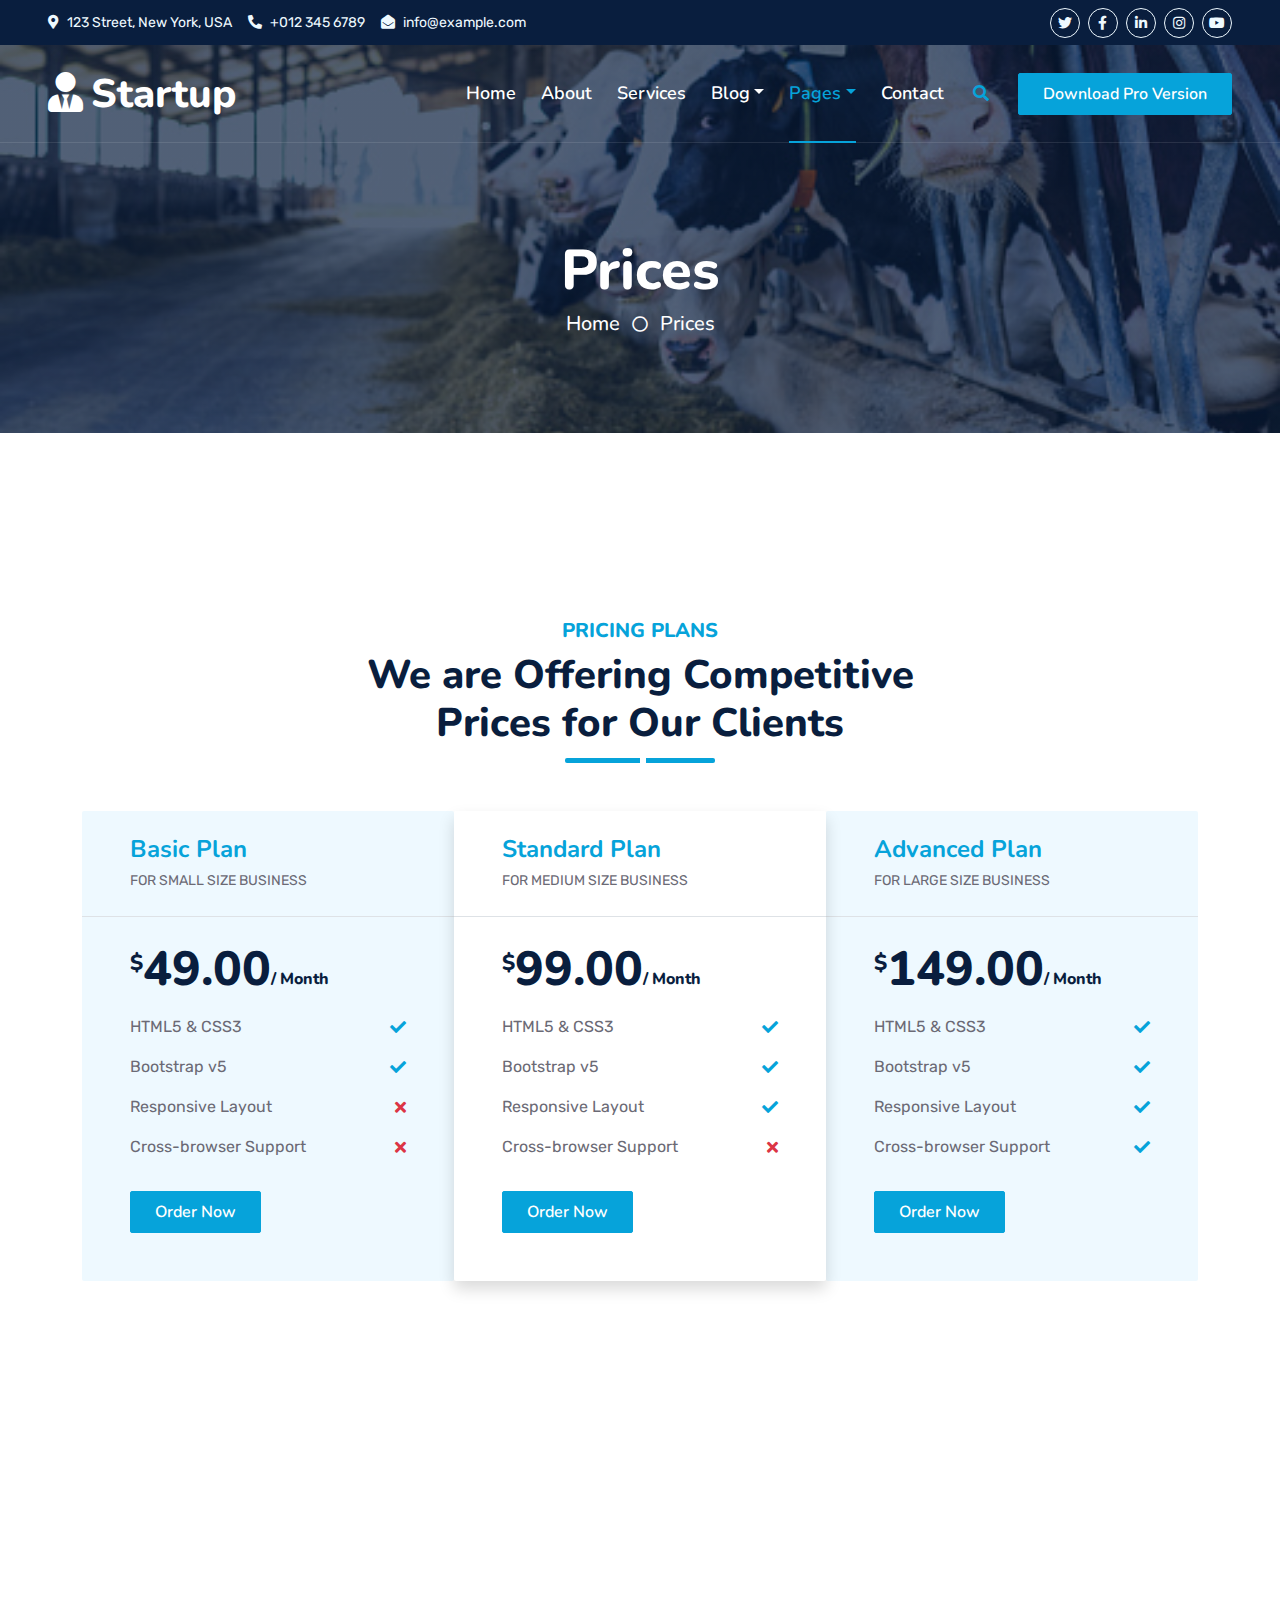
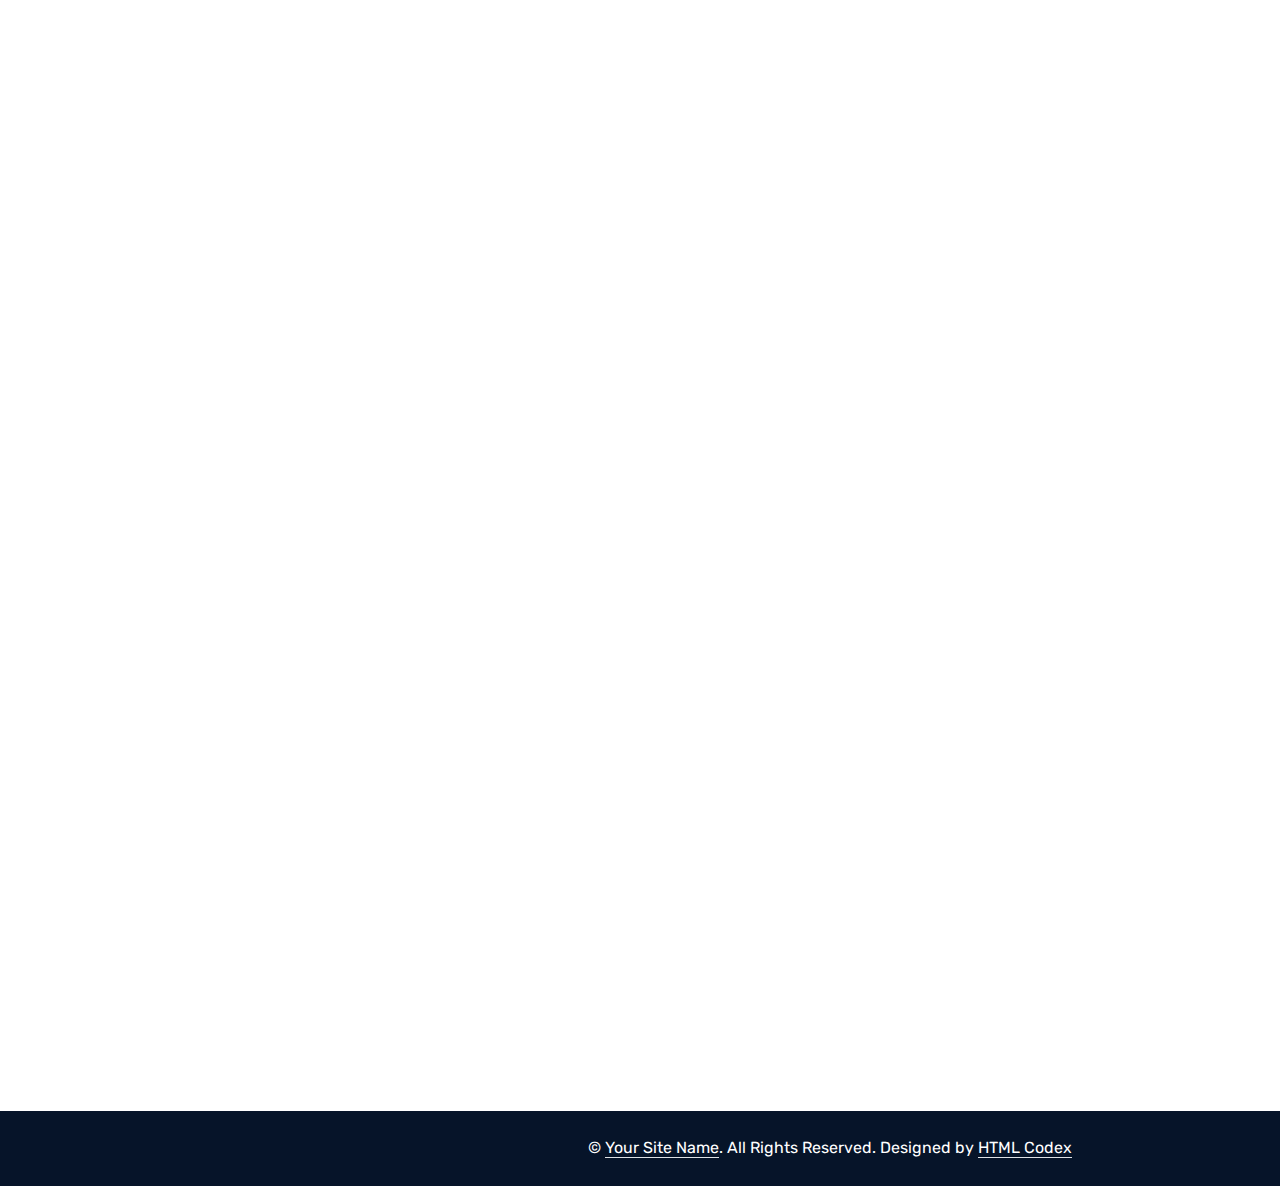
<file: USER/price.html>
<!DOCTYPE html>
<html lang="en">

<head>
    <meta charset="utf-8">
    <title>Startup - Startup Website Template</title>
    <meta content="width=device-width, initial-scale=1.0" name="viewport">
    <meta content="Free HTML Templates" name="keywords">
    <meta content="Free HTML Templates" name="description">

    <!-- Favicon -->
    <link href="img/favicon.ico" rel="icon">

    <!-- Google Web Fonts -->
    <link rel="preconnect" href="https://fonts.googleapis.com">
    <link rel="preconnect" href="https://fonts.gstatic.com" crossorigin>
    <link href="https://fonts.googleapis.com/css2?family=Nunito:wght@400;600;700;800&family=Rubik:wght@400;500;600;700&display=swap" rel="stylesheet">

    <!-- Icon Font Stylesheet -->
    <link href="https://cdnjs.cloudflare.com/ajax/libs/font-awesome/5.10.0/css/all.min.css" rel="stylesheet">
    <link href="https://cdn.jsdelivr.net/npm/bootstrap-icons@1.4.1/font/bootstrap-icons.css" rel="stylesheet">

    <!-- Libraries Stylesheet -->
    <link href="lib/owlcarousel/assets/owl.carousel.min.css" rel="stylesheet">
    <link href="lib/animate/animate.min.css" rel="stylesheet">

    <!-- Customized Bootstrap Stylesheet -->
    <link href="css/bootstrap.min.css" rel="stylesheet">

    <!-- Template Stylesheet -->
    <link href="css/style.css" rel="stylesheet">
</head>

<body>
    <!-- Spinner Start -->
    <div id="spinner" class="show bg-white position-fixed translate-middle w-100 vh-100 top-50 start-50 d-flex align-items-center justify-content-center">
        <div class="spinner"></div>
    </div>
    <!-- Spinner End -->


    <!-- Topbar Start -->
    <div class="container-fluid bg-dark px-5 d-none d-lg-block">
        <div class="row gx-0">
            <div class="col-lg-8 text-center text-lg-start mb-2 mb-lg-0">
                <div class="d-inline-flex align-items-center" style="height: 45px;">
                    <small class="me-3 text-light"><i class="fa fa-map-marker-alt me-2"></i>123 Street, New York, USA</small>
                    <small class="me-3 text-light"><i class="fa fa-phone-alt me-2"></i>+012 345 6789</small>
                    <small class="text-light"><i class="fa fa-envelope-open me-2"></i>info@example.com</small>
                </div>
            </div>
            <div class="col-lg-4 text-center text-lg-end">
                <div class="d-inline-flex align-items-center" style="height: 45px;">
                    <a class="btn btn-sm btn-outline-light btn-sm-square rounded-circle me-2" href=""><i class="fab fa-twitter fw-normal"></i></a>
                    <a class="btn btn-sm btn-outline-light btn-sm-square rounded-circle me-2" href=""><i class="fab fa-facebook-f fw-normal"></i></a>
                    <a class="btn btn-sm btn-outline-light btn-sm-square rounded-circle me-2" href=""><i class="fab fa-linkedin-in fw-normal"></i></a>
                    <a class="btn btn-sm btn-outline-light btn-sm-square rounded-circle me-2" href=""><i class="fab fa-instagram fw-normal"></i></a>
                    <a class="btn btn-sm btn-outline-light btn-sm-square rounded-circle" href=""><i class="fab fa-youtube fw-normal"></i></a>
                </div>
            </div>
        </div>
    </div>
    <!-- Topbar End -->


    <!-- Navbar Start -->
    <div class="container-fluid position-relative p-0">
        <nav class="navbar navbar-expand-lg navbar-dark px-5 py-3 py-lg-0">
            <a href="index.html" class="navbar-brand p-0">
                <h1 class="m-0"><i class="fa fa-user-tie me-2"></i>Startup</h1>
            </a>
            <button class="navbar-toggler" type="button" data-bs-toggle="collapse" data-bs-target="#navbarCollapse">
                <span class="fa fa-bars"></span>
            </button>
            <div class="collapse navbar-collapse" id="navbarCollapse">
                <div class="navbar-nav ms-auto py-0">
                    <a href="index.html" class="nav-item nav-link">Home</a>
                    <a href="about.html" class="nav-item nav-link">About</a>
                    <a href="service.html" class="nav-item nav-link">Services</a>
                    <div class="nav-item dropdown">
                        <a href="#" class="nav-link dropdown-toggle" data-bs-toggle="dropdown">Blog</a>
                        <div class="dropdown-menu m-0">
                            <a href="blog.html" class="dropdown-item">Blog Grid</a>
                            <a href="detail.html" class="dropdown-item">Blog Detail</a>
                        </div>
                    </div>
                    <div class="nav-item dropdown">
                        <a href="#" class="nav-link dropdown-toggle active" data-bs-toggle="dropdown">Pages</a>
                        <div class="dropdown-menu m-0">
                            <a href="price.html" class="dropdown-item active">Pricing Plan</a>
                            <a href="feature.html" class="dropdown-item">Our features</a>
                            <a href="team.html" class="dropdown-item">Team Members</a>
                            <a href="testimonial.html" class="dropdown-item">Testimonial</a>
                            <a href="quote.html" class="dropdown-item">Free Quote</a>
                        </div>
                    </div>
                    <a href="contact.html" class="nav-item nav-link">Contact</a>
                </div>
                <butaton type="button" class="btn text-primary ms-3" data-bs-toggle="modal" data-bs-target="#searchModal"><i class="fa fa-search"></i></butaton>
                <a href="https://htmlcodex.com/startup-company-website-template" class="btn btn-primary py-2 px-4 ms-3">Download Pro Version</a>
            </div>
        </nav>

        <div class="container-fluid bg-primary py-5 bg-header" style="margin-bottom: 90px;">
            <div class="row py-5">
                <div class="col-12 pt-lg-5 mt-lg-5 text-center">
                    <h1 class="display-4 text-white animated zoomIn">Prices</h1>
                    <a href="" class="h5 text-white">Home</a>
                    <i class="far fa-circle text-white px-2"></i>
                    <a href="" class="h5 text-white">Prices</a>
                </div>
            </div>
        </div>
    </div>
    <!-- Navbar End -->


    <!-- Full Screen Search Start -->
    <div class="modal fade" id="searchModal" tabindex="-1">
        <div class="modal-dialog modal-fullscreen">
            <div class="modal-content" style="background: rgba(9, 30, 62, .7);">
                <div class="modal-header border-0">
                    <button type="button" class="btn bg-white btn-close" data-bs-dismiss="modal" aria-label="Close"></button>
                </div>
                <div class="modal-body d-flex align-items-center justify-content-center">
                    <div class="input-group" style="max-width: 600px;">
                        <input type="text" class="form-control bg-transparent border-primary p-3" placeholder="Type search keyword">
                        <button class="btn btn-primary px-4"><i class="bi bi-search"></i></button>
                    </div>
                </div>
            </div>
        </div>
    </div>
    <!-- Full Screen Search End -->


    <!-- Pricing Plan Start -->
    <div class="container-fluid py-5 wow fadeInUp" data-wow-delay="0.1s">
        <div class="container py-5">
            <div class="section-title text-center position-relative pb-3 mb-5 mx-auto" style="max-width: 600px;">
                <h5 class="fw-bold text-primary text-uppercase">Pricing Plans</h5>
                <h1 class="mb-0">We are Offering Competitive Prices for Our Clients</h1>
            </div>
            <div class="row g-0">
                <div class="col-lg-4 wow slideInUp" data-wow-delay="0.6s">
                    <div class="bg-light rounded">
                        <div class="border-bottom py-4 px-5 mb-4">
                            <h4 class="text-primary mb-1">Basic Plan</h4>
                            <small class="text-uppercase">For Small Size Business</small>
                        </div>
                        <div class="p-5 pt-0">
                            <h1 class="display-5 mb-3">
                                <small class="align-top" style="font-size: 22px; line-height: 45px;">$</small>49.00<small
                                    class="align-bottom" style="font-size: 16px; line-height: 40px;">/ Month</small>
                            </h1>
                            <div class="d-flex justify-content-between mb-3"><span>HTML5 & CSS3</span><i class="fa fa-check text-primary pt-1"></i></div>
                            <div class="d-flex justify-content-between mb-3"><span>Bootstrap v5</span><i class="fa fa-check text-primary pt-1"></i></div>
                            <div class="d-flex justify-content-between mb-3"><span>Responsive Layout</span><i class="fa fa-times text-danger pt-1"></i></div>
                            <div class="d-flex justify-content-between mb-2"><span>Cross-browser Support</span><i class="fa fa-times text-danger pt-1"></i></div>
                            <a href="" class="btn btn-primary py-2 px-4 mt-4">Order Now</a>
                        </div>
                    </div>
                </div>
                <div class="col-lg-4 wow slideInUp" data-wow-delay="0.3s">
                    <div class="bg-white rounded shadow position-relative" style="z-index: 1;">
                        <div class="border-bottom py-4 px-5 mb-4">
                            <h4 class="text-primary mb-1">Standard Plan</h4>
                            <small class="text-uppercase">For Medium Size Business</small>
                        </div>
                        <div class="p-5 pt-0">
                            <h1 class="display-5 mb-3">
                                <small class="align-top" style="font-size: 22px; line-height: 45px;">$</small>99.00<small
                                    class="align-bottom" style="font-size: 16px; line-height: 40px;">/ Month</small>
                            </h1>
                            <div class="d-flex justify-content-between mb-3"><span>HTML5 & CSS3</span><i class="fa fa-check text-primary pt-1"></i></div>
                            <div class="d-flex justify-content-between mb-3"><span>Bootstrap v5</span><i class="fa fa-check text-primary pt-1"></i></div>
                            <div class="d-flex justify-content-between mb-3"><span>Responsive Layout</span><i class="fa fa-check text-primary pt-1"></i></div>
                            <div class="d-flex justify-content-between mb-2"><span>Cross-browser Support</span><i class="fa fa-times text-danger pt-1"></i></div>
                            <a href="" class="btn btn-primary py-2 px-4 mt-4">Order Now</a>
                        </div>
                    </div>
                </div>
                <div class="col-lg-4 wow slideInUp" data-wow-delay="0.9s">
                    <div class="bg-light rounded">
                        <div class="border-bottom py-4 px-5 mb-4">
                            <h4 class="text-primary mb-1">Advanced Plan</h4>
                            <small class="text-uppercase">For Large Size Business</small>
                        </div>
                        <div class="p-5 pt-0">
                            <h1 class="display-5 mb-3">
                                <small class="align-top" style="font-size: 22px; line-height: 45px;">$</small>149.00<small
                                    class="align-bottom" style="font-size: 16px; line-height: 40px;">/ Month</small>
                            </h1>
                            <div class="d-flex justify-content-between mb-3"><span>HTML5 & CSS3</span><i class="fa fa-check text-primary pt-1"></i></div>
                            <div class="d-flex justify-content-between mb-3"><span>Bootstrap v5</span><i class="fa fa-check text-primary pt-1"></i></div>
                            <div class="d-flex justify-content-between mb-3"><span>Responsive Layout</span><i class="fa fa-check text-primary pt-1"></i></div>
                            <div class="d-flex justify-content-between mb-2"><span>Cross-browser Support</span><i class="fa fa-check text-primary pt-1"></i></div>
                            <a href="" class="btn btn-primary py-2 px-4 mt-4">Order Now</a>
                        </div>
                    </div>
                </div>
            </div>
        </div>
    </div>
    <!-- Pricing Plan End -->


    <!-- Quote Start -->
    <div class="container-fluid py-5 wow fadeInUp" data-wow-delay="0.1s">
        <div class="container py-5">
            <div class="row g-5">
                <div class="col-lg-7">
                    <div class="section-title position-relative pb-3 mb-5">
                        <h5 class="fw-bold text-primary text-uppercase">Request A Quote</h5>
                        <h1 class="mb-0">Need A Free Quote? Please Feel Free to Contact Us</h1>
                    </div>
                    <div class="row gx-3">
                        <div class="col-sm-6 wow zoomIn" data-wow-delay="0.2s">
                            <h5 class="mb-4"><i class="fa fa-reply text-primary me-3"></i>Reply within 24 hours</h5>
                        </div>
                        <div class="col-sm-6 wow zoomIn" data-wow-delay="0.4s">
                            <h5 class="mb-4"><i class="fa fa-phone-alt text-primary me-3"></i>24 hrs telephone support</h5>
                        </div>
                    </div>
                    <p class="mb-4">Eirmod sed tempor lorem ut dolores. Aliquyam sit sadipscing kasd ipsum. Dolor ea et dolore et at sea ea at dolor, justo ipsum duo rebum sea invidunt voluptua. Eos vero eos vero ea et dolore eirmod et. Dolores diam duo invidunt lorem. Elitr ut dolores magna sit. Sea dolore sanctus sed et. Takimata takimata sanctus sed.</p>
                    <div class="d-flex align-items-center mt-2 wow zoomIn" data-wow-delay="0.6s">
                        <div class="bg-primary d-flex align-items-center justify-content-center rounded" style="width: 60px; height: 60px;">
                            <i class="fa fa-phone-alt text-white"></i>
                        </div>
                        <div class="ps-4">
                            <h5 class="mb-2">Call to ask any question</h5>
                            <h4 class="text-primary mb-0">+012 345 6789</h4>
                        </div>
                    </div>
                </div>
                <div class="col-lg-5">
                    <div class="bg-primary rounded h-100 d-flex align-items-center p-5 wow zoomIn" data-wow-delay="0.9s">
                        <form>
                            <div class="row g-3">
                                <div class="col-xl-12">
                                    <input type="text" class="form-control bg-light border-0" placeholder="Your Name" style="height: 55px;">
                                </div>
                                <div class="col-12">
                                    <input type="email" class="form-control bg-light border-0" placeholder="Your Email" style="height: 55px;">
                                </div>
                                <div class="col-12">
                                    <select class="form-select bg-light border-0" style="height: 55px;">
                                        <option selected>Select A Service</option>
                                        <option value="1">Service 1</option>
                                        <option value="2">Service 2</option>
                                        <option value="3">Service 3</option>
                                    </select>
                                </div>
                                <div class="col-12">
                                    <textarea class="form-control bg-light border-0" rows="3" placeholder="Message"></textarea>
                                </div>
                                <div class="col-12">
                                    <button class="btn btn-dark w-100 py-3" type="submit">Request A Quote</button>
                                </div>
                            </div>
                        </form>
                    </div>
                </div>
            </div>
        </div>
    </div>
    <!-- Quote End -->


    <!-- Vendor Start -->
    <div class="container-fluid py-5 wow fadeInUp" data-wow-delay="0.1s">
        <div class="container py-5 mb-5">
            <div class="bg-white">
                <div class="owl-carousel vendor-carousel">
                    <img src="img/vendor-1.jpg" alt="">
                    <img src="img/vendor-2.jpg" alt="">
                    <img src="img/vendor-3.jpg" alt="">
                    <img src="img/vendor-4.jpg" alt="">
                    <img src="img/vendor-5.jpg" alt="">
                    <img src="img/vendor-6.jpg" alt="">
                    <img src="img/vendor-7.jpg" alt="">
                    <img src="img/vendor-8.jpg" alt="">
                    <img src="img/vendor-9.jpg" alt="">
                </div>
            </div>
        </div>
    </div>
    <!-- Vendor End -->
    

    <!-- Footer Start -->
    <div class="container-fluid bg-dark text-light mt-5 wow fadeInUp" data-wow-delay="0.1s">
        <div class="container">
            <div class="row gx-5">
                <div class="col-lg-4 col-md-6 footer-about">
                    <div class="d-flex flex-column align-items-center justify-content-center text-center h-100 bg-primary p-4">
                        <a href="index.html" class="navbar-brand">
                            <h1 class="m-0 text-white"><i class="fa fa-user-tie me-2"></i>Startup</h1>
                        </a>
                        <p class="mt-3 mb-4">Lorem diam sit erat dolor elitr et, diam lorem justo amet clita stet eos sit. Elitr dolor duo lorem, elitr clita ipsum sea. Diam amet erat lorem stet eos. Diam amet et kasd eos duo.</p>
                        <form action="">
                            <div class="input-group">
                                <input type="text" class="form-control border-white p-3" placeholder="Your Email">
                                <button class="btn btn-dark">Sign Up</button>
                            </div>
                        </form>
                    </div>
                </div>
                <div class="col-lg-8 col-md-6">
                    <div class="row gx-5">
                        <div class="col-lg-4 col-md-12 pt-5 mb-5">
                            <div class="section-title section-title-sm position-relative pb-3 mb-4">
                                <h3 class="text-light mb-0">Get In Touch</h3>
                            </div>
                            <div class="d-flex mb-2">
                                <i class="bi bi-geo-alt text-primary me-2"></i>
                                <p class="mb-0">123 Street, New York, USA</p>
                            </div>
                            <div class="d-flex mb-2">
                                <i class="bi bi-envelope-open text-primary me-2"></i>
                                <p class="mb-0">info@example.com</p>
                            </div>
                            <div class="d-flex mb-2">
                                <i class="bi bi-telephone text-primary me-2"></i>
                                <p class="mb-0">+012 345 67890</p>
                            </div>
                            <div class="d-flex mt-4">
                                <a class="btn btn-primary btn-square me-2" href="#"><i class="fab fa-twitter fw-normal"></i></a>
                                <a class="btn btn-primary btn-square me-2" href="#"><i class="fab fa-facebook-f fw-normal"></i></a>
                                <a class="btn btn-primary btn-square me-2" href="#"><i class="fab fa-linkedin-in fw-normal"></i></a>
                                <a class="btn btn-primary btn-square" href="#"><i class="fab fa-instagram fw-normal"></i></a>
                            </div>
                        </div>
                        <div class="col-lg-4 col-md-12 pt-0 pt-lg-5 mb-5">
                            <div class="section-title section-title-sm position-relative pb-3 mb-4">
                                <h3 class="text-light mb-0">Quick Links</h3>
                            </div>
                            <div class="link-animated d-flex flex-column justify-content-start">
                                <a class="text-light mb-2" href="#"><i class="bi bi-arrow-right text-primary me-2"></i>Home</a>
                                <a class="text-light mb-2" href="#"><i class="bi bi-arrow-right text-primary me-2"></i>About Us</a>
                                <a class="text-light mb-2" href="#"><i class="bi bi-arrow-right text-primary me-2"></i>Our Services</a>
                                <a class="text-light mb-2" href="#"><i class="bi bi-arrow-right text-primary me-2"></i>Meet The Team</a>
                                <a class="text-light mb-2" href="#"><i class="bi bi-arrow-right text-primary me-2"></i>Latest Blog</a>
                                <a class="text-light" href="#"><i class="bi bi-arrow-right text-primary me-2"></i>Contact Us</a>
                            </div>
                        </div>
                        <div class="col-lg-4 col-md-12 pt-0 pt-lg-5 mb-5">
                            <div class="section-title section-title-sm position-relative pb-3 mb-4">
                                <h3 class="text-light mb-0">Popular Links</h3>
                            </div>
                            <div class="link-animated d-flex flex-column justify-content-start">
                                <a class="text-light mb-2" href="#"><i class="bi bi-arrow-right text-primary me-2"></i>Home</a>
                                <a class="text-light mb-2" href="#"><i class="bi bi-arrow-right text-primary me-2"></i>About Us</a>
                                <a class="text-light mb-2" href="#"><i class="bi bi-arrow-right text-primary me-2"></i>Our Services</a>
                                <a class="text-light mb-2" href="#"><i class="bi bi-arrow-right text-primary me-2"></i>Meet The Team</a>
                                <a class="text-light mb-2" href="#"><i class="bi bi-arrow-right text-primary me-2"></i>Latest Blog</a>
                                <a class="text-light" href="#"><i class="bi bi-arrow-right text-primary me-2"></i>Contact Us</a>
                            </div>
                        </div>
                    </div>
                </div>
            </div>
        </div>
    </div>
    <div class="container-fluid text-white" style="background: #061429;">
        <div class="container text-center">
            <div class="row justify-content-end">
                <div class="col-lg-8 col-md-6">
                    <div class="d-flex align-items-center justify-content-center" style="height: 75px;">
                        <p class="mb-0">&copy; <a class="text-white border-bottom" href="#">Your Site Name</a>. All Rights Reserved. 
						
						<!--/*** This template is free as long as you keep the footer author’s credit link/attribution link/backlink. If you'd like to use the template without the footer author’s credit link/attribution link/backlink, you can purchase the Credit Removal License from "https://htmlcodex.com/credit-removal". Thank you for your support. ***/-->
						Designed by <a class="text-white border-bottom" href="https://htmlcodex.com">HTML Codex</a></p>
                    </div>
                </div>
            </div>
        </div>
    </div>
    <!-- Footer End -->


    <!-- Back to Top -->
    <a href="#" class="btn btn-lg btn-primary btn-lg-square rounded back-to-top"><i class="bi bi-arrow-up"></i></a>


    <!-- JavaScript Libraries -->
    <script src="https://code.jquery.com/jquery-3.4.1.min.js"></script>
    <script src="https://cdn.jsdelivr.net/npm/bootstrap@5.0.0/dist/js/bootstrap.bundle.min.js"></script>
    <script src="lib/wow/wow.min.js"></script>
    <script src="lib/easing/easing.min.js"></script>
    <script src="lib/waypoints/waypoints.min.js"></script>
    <script src="lib/counterup/counterup.min.js"></script>
    <script src="lib/owlcarousel/owl.carousel.min.js"></script>

    <!-- Template Javascript -->
    <script src="js/main.js"></script>
</body>

</html>
</file>
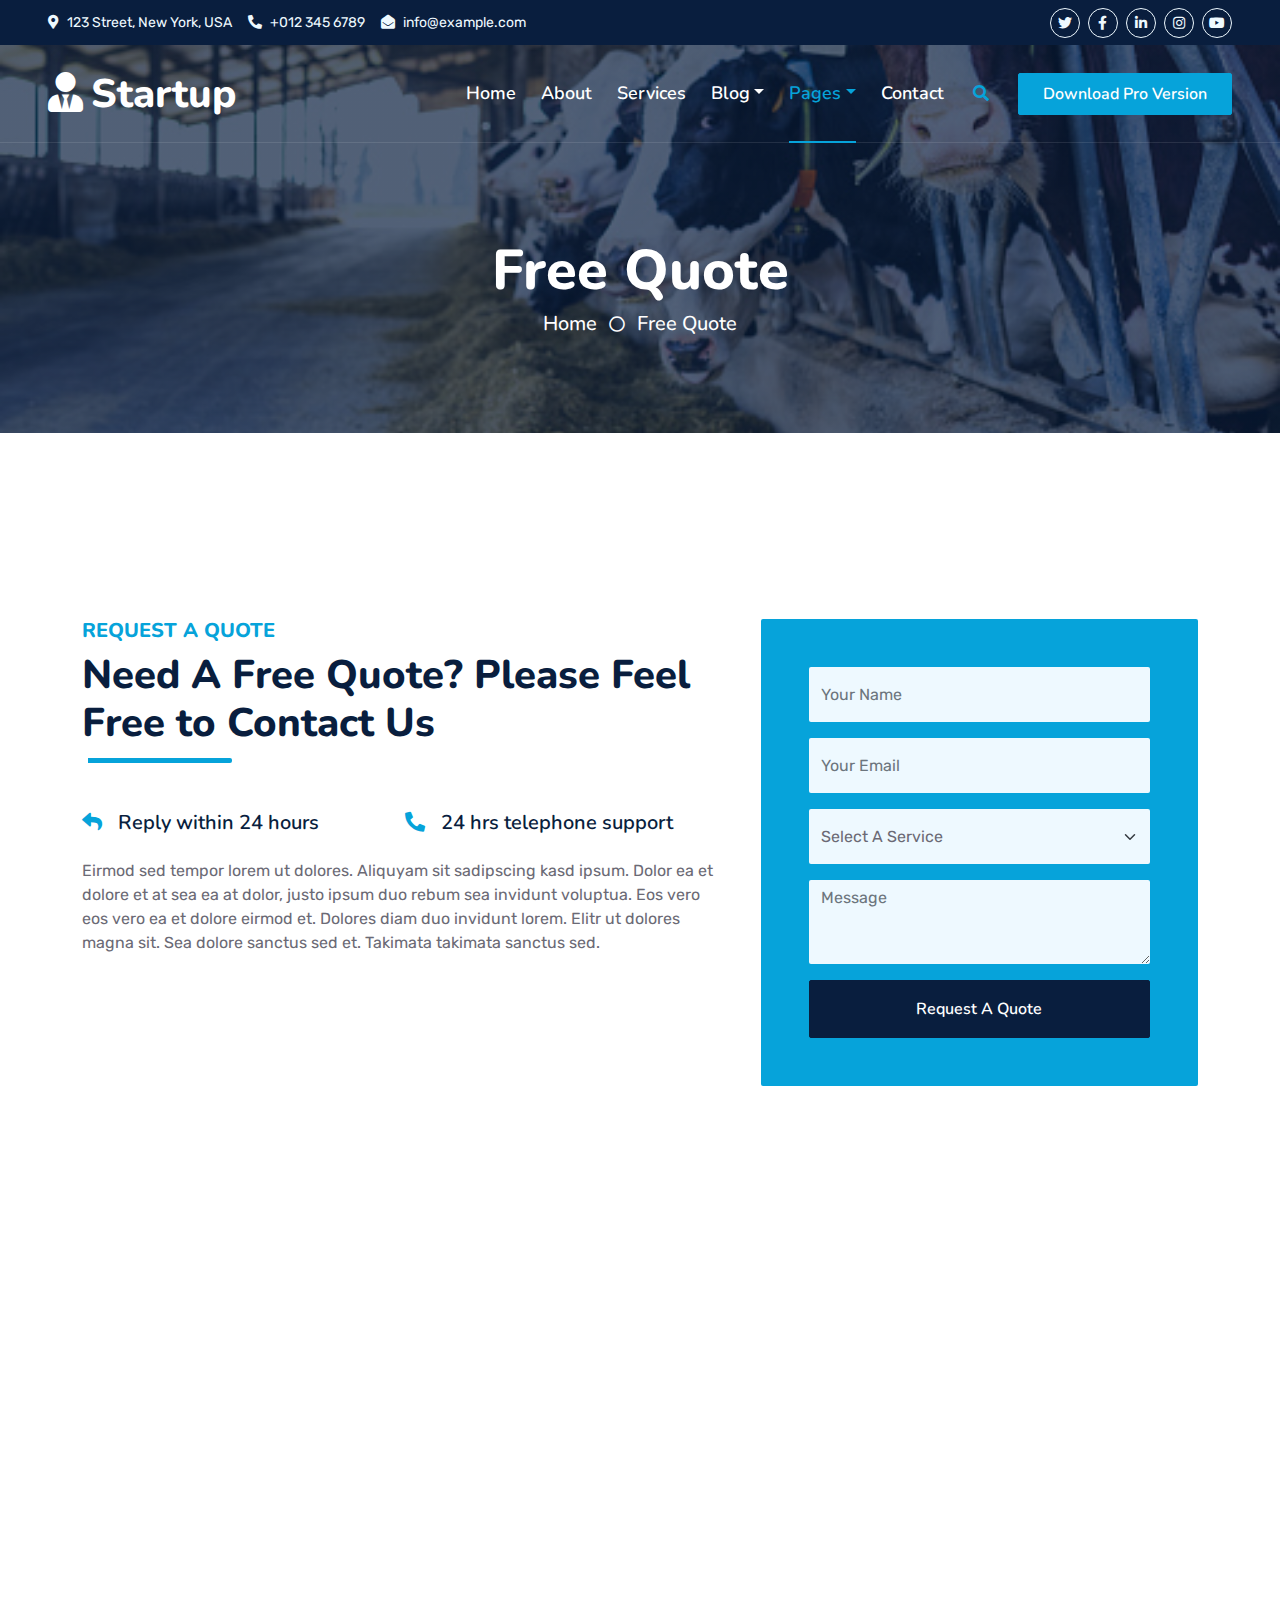
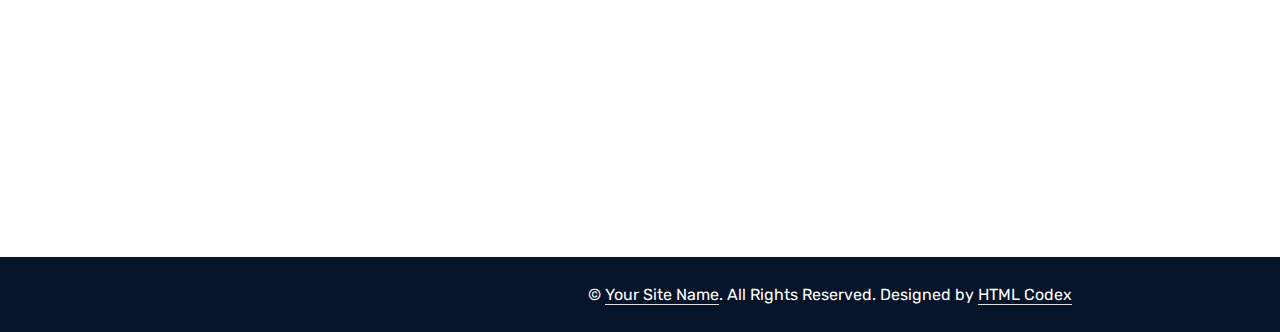
<file: USER/quote.html>
<!DOCTYPE html>
<html lang="en">

<head>
    <meta charset="utf-8">
    <title>Startup - Startup Website Template</title>
    <meta content="width=device-width, initial-scale=1.0" name="viewport">
    <meta content="Free HTML Templates" name="keywords">
    <meta content="Free HTML Templates" name="description">

    <!-- Favicon -->
    <link href="img/favicon.ico" rel="icon">

    <!-- Google Web Fonts -->
    <link rel="preconnect" href="https://fonts.googleapis.com">
    <link rel="preconnect" href="https://fonts.gstatic.com" crossorigin>
    <link href="https://fonts.googleapis.com/css2?family=Nunito:wght@400;600;700;800&family=Rubik:wght@400;500;600;700&display=swap" rel="stylesheet">

    <!-- Icon Font Stylesheet -->
    <link href="https://cdnjs.cloudflare.com/ajax/libs/font-awesome/5.10.0/css/all.min.css" rel="stylesheet">
    <link href="https://cdn.jsdelivr.net/npm/bootstrap-icons@1.4.1/font/bootstrap-icons.css" rel="stylesheet">

    <!-- Libraries Stylesheet -->
    <link href="lib/owlcarousel/assets/owl.carousel.min.css" rel="stylesheet">
    <link href="lib/animate/animate.min.css" rel="stylesheet">

    <!-- Customized Bootstrap Stylesheet -->
    <link href="css/bootstrap.min.css" rel="stylesheet">

    <!-- Template Stylesheet -->
    <link href="css/style.css" rel="stylesheet">
</head>

<body>
    <!-- Spinner Start -->
    <div id="spinner" class="show bg-white position-fixed translate-middle w-100 vh-100 top-50 start-50 d-flex align-items-center justify-content-center">
        <div class="spinner"></div>
    </div>
    <!-- Spinner End -->


    <!-- Topbar Start -->
    <div class="container-fluid bg-dark px-5 d-none d-lg-block">
        <div class="row gx-0">
            <div class="col-lg-8 text-center text-lg-start mb-2 mb-lg-0">
                <div class="d-inline-flex align-items-center" style="height: 45px;">
                    <small class="me-3 text-light"><i class="fa fa-map-marker-alt me-2"></i>123 Street, New York, USA</small>
                    <small class="me-3 text-light"><i class="fa fa-phone-alt me-2"></i>+012 345 6789</small>
                    <small class="text-light"><i class="fa fa-envelope-open me-2"></i>info@example.com</small>
                </div>
            </div>
            <div class="col-lg-4 text-center text-lg-end">
                <div class="d-inline-flex align-items-center" style="height: 45px;">
                    <a class="btn btn-sm btn-outline-light btn-sm-square rounded-circle me-2" href=""><i class="fab fa-twitter fw-normal"></i></a>
                    <a class="btn btn-sm btn-outline-light btn-sm-square rounded-circle me-2" href=""><i class="fab fa-facebook-f fw-normal"></i></a>
                    <a class="btn btn-sm btn-outline-light btn-sm-square rounded-circle me-2" href=""><i class="fab fa-linkedin-in fw-normal"></i></a>
                    <a class="btn btn-sm btn-outline-light btn-sm-square rounded-circle me-2" href=""><i class="fab fa-instagram fw-normal"></i></a>
                    <a class="btn btn-sm btn-outline-light btn-sm-square rounded-circle" href=""><i class="fab fa-youtube fw-normal"></i></a>
                </div>
            </div>
        </div>
    </div>
    <!-- Topbar End -->


    <!-- Navbar Start -->
    <div class="container-fluid position-relative p-0">
        <nav class="navbar navbar-expand-lg navbar-dark px-5 py-3 py-lg-0">
            <a href="index.html" class="navbar-brand p-0">
                <h1 class="m-0"><i class="fa fa-user-tie me-2"></i>Startup</h1>
            </a>
            <button class="navbar-toggler" type="button" data-bs-toggle="collapse" data-bs-target="#navbarCollapse">
                <span class="fa fa-bars"></span>
            </button>
            <div class="collapse navbar-collapse" id="navbarCollapse">
                <div class="navbar-nav ms-auto py-0">
                    <a href="index.html" class="nav-item nav-link">Home</a>
                    <a href="about.html" class="nav-item nav-link">About</a>
                    <a href="service.html" class="nav-item nav-link">Services</a>
                    <div class="nav-item dropdown">
                        <a href="#" class="nav-link dropdown-toggle" data-bs-toggle="dropdown">Blog</a>
                        <div class="dropdown-menu m-0">
                            <a href="blog.html" class="dropdown-item">Blog Grid</a>
                            <a href="detail.html" class="dropdown-item">Blog Detail</a>
                        </div>
                    </div>
                    <div class="nav-item dropdown">
                        <a href="#" class="nav-link dropdown-toggle active" data-bs-toggle="dropdown">Pages</a>
                        <div class="dropdown-menu m-0">
                            <a href="price.html" class="dropdown-item">Pricing Plan</a>
                            <a href="feature.html" class="dropdown-item">Our features</a>
                            <a href="team.html" class="dropdown-item">Team Members</a>
                            <a href="testimonial.html" class="dropdown-item">Testimonial</a>
                            <a href="quote.html" class="dropdown-item active">Free Quote</a>
                        </div>
                    </div>
                    <a href="contact.html" class="nav-item nav-link">Contact</a>
                </div>
                <butaton type="button" class="btn text-primary ms-3" data-bs-toggle="modal" data-bs-target="#searchModal"><i class="fa fa-search"></i></butaton>
                <a href="https://htmlcodex.com/startup-company-website-template" class="btn btn-primary py-2 px-4 ms-3">Download Pro Version</a>
            </div>
        </nav>

        <div class="container-fluid bg-primary py-5 bg-header" style="margin-bottom: 90px;">
            <div class="row py-5">
                <div class="col-12 pt-lg-5 mt-lg-5 text-center">
                    <h1 class="display-4 text-white animated zoomIn">Free Quote</h1>
                    <a href="" class="h5 text-white">Home</a>
                    <i class="far fa-circle text-white px-2"></i>
                    <a href="" class="h5 text-white">Free Quote</a>
                </div>
            </div>
        </div>
    </div>
    <!-- Navbar End -->


    <!-- Full Screen Search Start -->
    <div class="modal fade" id="searchModal" tabindex="-1">
        <div class="modal-dialog modal-fullscreen">
            <div class="modal-content" style="background: rgba(9, 30, 62, .7);">
                <div class="modal-header border-0">
                    <button type="button" class="btn bg-white btn-close" data-bs-dismiss="modal" aria-label="Close"></button>
                </div>
                <div class="modal-body d-flex align-items-center justify-content-center">
                    <div class="input-group" style="max-width: 600px;">
                        <input type="text" class="form-control bg-transparent border-primary p-3" placeholder="Type search keyword">
                        <button class="btn btn-primary px-4"><i class="bi bi-search"></i></button>
                    </div>
                </div>
            </div>
        </div>
    </div>
    <!-- Full Screen Search End -->


    <!-- Quote Start -->
    <div class="container-fluid py-5 wow fadeInUp" data-wow-delay="0.1s">
        <div class="container py-5">
            <div class="row g-5">
                <div class="col-lg-7">
                    <div class="section-title position-relative pb-3 mb-5">
                        <h5 class="fw-bold text-primary text-uppercase">Request A Quote</h5>
                        <h1 class="mb-0">Need A Free Quote? Please Feel Free to Contact Us</h1>
                    </div>
                    <div class="row gx-3">
                        <div class="col-sm-6 wow zoomIn" data-wow-delay="0.2s">
                            <h5 class="mb-4"><i class="fa fa-reply text-primary me-3"></i>Reply within 24 hours</h5>
                        </div>
                        <div class="col-sm-6 wow zoomIn" data-wow-delay="0.4s">
                            <h5 class="mb-4"><i class="fa fa-phone-alt text-primary me-3"></i>24 hrs telephone support</h5>
                        </div>
                    </div>
                    <p class="mb-4">Eirmod sed tempor lorem ut dolores. Aliquyam sit sadipscing kasd ipsum. Dolor ea et dolore et at sea ea at dolor, justo ipsum duo rebum sea invidunt voluptua. Eos vero eos vero ea et dolore eirmod et. Dolores diam duo invidunt lorem. Elitr ut dolores magna sit. Sea dolore sanctus sed et. Takimata takimata sanctus sed.</p>
                    <div class="d-flex align-items-center mt-2 wow zoomIn" data-wow-delay="0.6s">
                        <div class="bg-primary d-flex align-items-center justify-content-center rounded" style="width: 60px; height: 60px;">
                            <i class="fa fa-phone-alt text-white"></i>
                        </div>
                        <div class="ps-4">
                            <h5 class="mb-2">Call to ask any question</h5>
                            <h4 class="text-primary mb-0">+012 345 6789</h4>
                        </div>
                    </div>
                </div>
                <div class="col-lg-5">
                    <div class="bg-primary rounded h-100 d-flex align-items-center p-5 wow zoomIn" data-wow-delay="0.9s">
                        <form>
                            <div class="row g-3">
                                <div class="col-xl-12">
                                    <input type="text" class="form-control bg-light border-0" placeholder="Your Name" style="height: 55px;">
                                </div>
                                <div class="col-12">
                                    <input type="email" class="form-control bg-light border-0" placeholder="Your Email" style="height: 55px;">
                                </div>
                                <div class="col-12">
                                    <select class="form-select bg-light border-0" style="height: 55px;">
                                        <option selected>Select A Service</option>
                                        <option value="1">Service 1</option>
                                        <option value="2">Service 2</option>
                                        <option value="3">Service 3</option>
                                    </select>
                                </div>
                                <div class="col-12">
                                    <textarea class="form-control bg-light border-0" rows="3" placeholder="Message"></textarea>
                                </div>
                                <div class="col-12">
                                    <button class="btn btn-dark w-100 py-3" type="submit">Request A Quote</button>
                                </div>
                            </div>
                        </form>
                    </div>
                </div>
            </div>
        </div>
    </div>
    <!-- Quote End -->


    <!-- Vendor Start -->
    <div class="container-fluid py-5 wow fadeInUp" data-wow-delay="0.1s">
        <div class="container py-5 mb-5">
            <div class="bg-white">
                <div class="owl-carousel vendor-carousel">
                    <img src="img/vendor-1.jpg" alt="">
                    <img src="img/vendor-2.jpg" alt="">
                    <img src="img/vendor-3.jpg" alt="">
                    <img src="img/vendor-4.jpg" alt="">
                    <img src="img/vendor-5.jpg" alt="">
                    <img src="img/vendor-6.jpg" alt="">
                    <img src="img/vendor-7.jpg" alt="">
                    <img src="img/vendor-8.jpg" alt="">
                    <img src="img/vendor-9.jpg" alt="">
                </div>
            </div>
        </div>
    </div>
    <!-- Vendor End -->
    

    <!-- Footer Start -->
    <div class="container-fluid bg-dark text-light mt-5 wow fadeInUp" data-wow-delay="0.1s">
        <div class="container">
            <div class="row gx-5">
                <div class="col-lg-4 col-md-6 footer-about">
                    <div class="d-flex flex-column align-items-center justify-content-center text-center h-100 bg-primary p-4">
                        <a href="index.html" class="navbar-brand">
                            <h1 class="m-0 text-white"><i class="fa fa-user-tie me-2"></i>Startup</h1>
                        </a>
                        <p class="mt-3 mb-4">Lorem diam sit erat dolor elitr et, diam lorem justo amet clita stet eos sit. Elitr dolor duo lorem, elitr clita ipsum sea. Diam amet erat lorem stet eos. Diam amet et kasd eos duo.</p>
                        <form action="">
                            <div class="input-group">
                                <input type="text" class="form-control border-white p-3" placeholder="Your Email">
                                <button class="btn btn-dark">Sign Up</button>
                            </div>
                        </form>
                    </div>
                </div>
                <div class="col-lg-8 col-md-6">
                    <div class="row gx-5">
                        <div class="col-lg-4 col-md-12 pt-5 mb-5">
                            <div class="section-title section-title-sm position-relative pb-3 mb-4">
                                <h3 class="text-light mb-0">Get In Touch</h3>
                            </div>
                            <div class="d-flex mb-2">
                                <i class="bi bi-geo-alt text-primary me-2"></i>
                                <p class="mb-0">123 Street, New York, USA</p>
                            </div>
                            <div class="d-flex mb-2">
                                <i class="bi bi-envelope-open text-primary me-2"></i>
                                <p class="mb-0">info@example.com</p>
                            </div>
                            <div class="d-flex mb-2">
                                <i class="bi bi-telephone text-primary me-2"></i>
                                <p class="mb-0">+012 345 67890</p>
                            </div>
                            <div class="d-flex mt-4">
                                <a class="btn btn-primary btn-square me-2" href="#"><i class="fab fa-twitter fw-normal"></i></a>
                                <a class="btn btn-primary btn-square me-2" href="#"><i class="fab fa-facebook-f fw-normal"></i></a>
                                <a class="btn btn-primary btn-square me-2" href="#"><i class="fab fa-linkedin-in fw-normal"></i></a>
                                <a class="btn btn-primary btn-square" href="#"><i class="fab fa-instagram fw-normal"></i></a>
                            </div>
                        </div>
                        <div class="col-lg-4 col-md-12 pt-0 pt-lg-5 mb-5">
                            <div class="section-title section-title-sm position-relative pb-3 mb-4">
                                <h3 class="text-light mb-0">Quick Links</h3>
                            </div>
                            <div class="link-animated d-flex flex-column justify-content-start">
                                <a class="text-light mb-2" href="#"><i class="bi bi-arrow-right text-primary me-2"></i>Home</a>
                                <a class="text-light mb-2" href="#"><i class="bi bi-arrow-right text-primary me-2"></i>About Us</a>
                                <a class="text-light mb-2" href="#"><i class="bi bi-arrow-right text-primary me-2"></i>Our Services</a>
                                <a class="text-light mb-2" href="#"><i class="bi bi-arrow-right text-primary me-2"></i>Meet The Team</a>
                                <a class="text-light mb-2" href="#"><i class="bi bi-arrow-right text-primary me-2"></i>Latest Blog</a>
                                <a class="text-light" href="#"><i class="bi bi-arrow-right text-primary me-2"></i>Contact Us</a>
                            </div>
                        </div>
                        <div class="col-lg-4 col-md-12 pt-0 pt-lg-5 mb-5">
                            <div class="section-title section-title-sm position-relative pb-3 mb-4">
                                <h3 class="text-light mb-0">Popular Links</h3>
                            </div>
                            <div class="link-animated d-flex flex-column justify-content-start">
                                <a class="text-light mb-2" href="#"><i class="bi bi-arrow-right text-primary me-2"></i>Home</a>
                                <a class="text-light mb-2" href="#"><i class="bi bi-arrow-right text-primary me-2"></i>About Us</a>
                                <a class="text-light mb-2" href="#"><i class="bi bi-arrow-right text-primary me-2"></i>Our Services</a>
                                <a class="text-light mb-2" href="#"><i class="bi bi-arrow-right text-primary me-2"></i>Meet The Team</a>
                                <a class="text-light mb-2" href="#"><i class="bi bi-arrow-right text-primary me-2"></i>Latest Blog</a>
                                <a class="text-light" href="#"><i class="bi bi-arrow-right text-primary me-2"></i>Contact Us</a>
                            </div>
                        </div>
                    </div>
                </div>
            </div>
        </div>
    </div>
    <div class="container-fluid text-white" style="background: #061429;">
        <div class="container text-center">
            <div class="row justify-content-end">
                <div class="col-lg-8 col-md-6">
                    <div class="d-flex align-items-center justify-content-center" style="height: 75px;">
                        <p class="mb-0">&copy; <a class="text-white border-bottom" href="#">Your Site Name</a>. All Rights Reserved. 
						
						<!--/*** This template is free as long as you keep the footer author’s credit link/attribution link/backlink. If you'd like to use the template without the footer author’s credit link/attribution link/backlink, you can purchase the Credit Removal License from "https://htmlcodex.com/credit-removal". Thank you for your support. ***/-->
						Designed by <a class="text-white border-bottom" href="https://htmlcodex.com">HTML Codex</a></p>
                    </div>
                </div>
            </div>
        </div>
    </div>
    <!-- Footer End -->


    <!-- Back to Top -->
    <a href="#" class="btn btn-lg btn-primary btn-lg-square rounded back-to-top"><i class="bi bi-arrow-up"></i></a>


    <!-- JavaScript Libraries -->
    <script src="https://code.jquery.com/jquery-3.4.1.min.js"></script>
    <script src="https://cdn.jsdelivr.net/npm/bootstrap@5.0.0/dist/js/bootstrap.bundle.min.js"></script>
    <script src="lib/wow/wow.min.js"></script>
    <script src="lib/easing/easing.min.js"></script>
    <script src="lib/waypoints/waypoints.min.js"></script>
    <script src="lib/counterup/counterup.min.js"></script>
    <script src="lib/owlcarousel/owl.carousel.min.js"></script>

    <!-- Template Javascript -->
    <script src="js/main.js"></script>
</body>

</html>
</file>
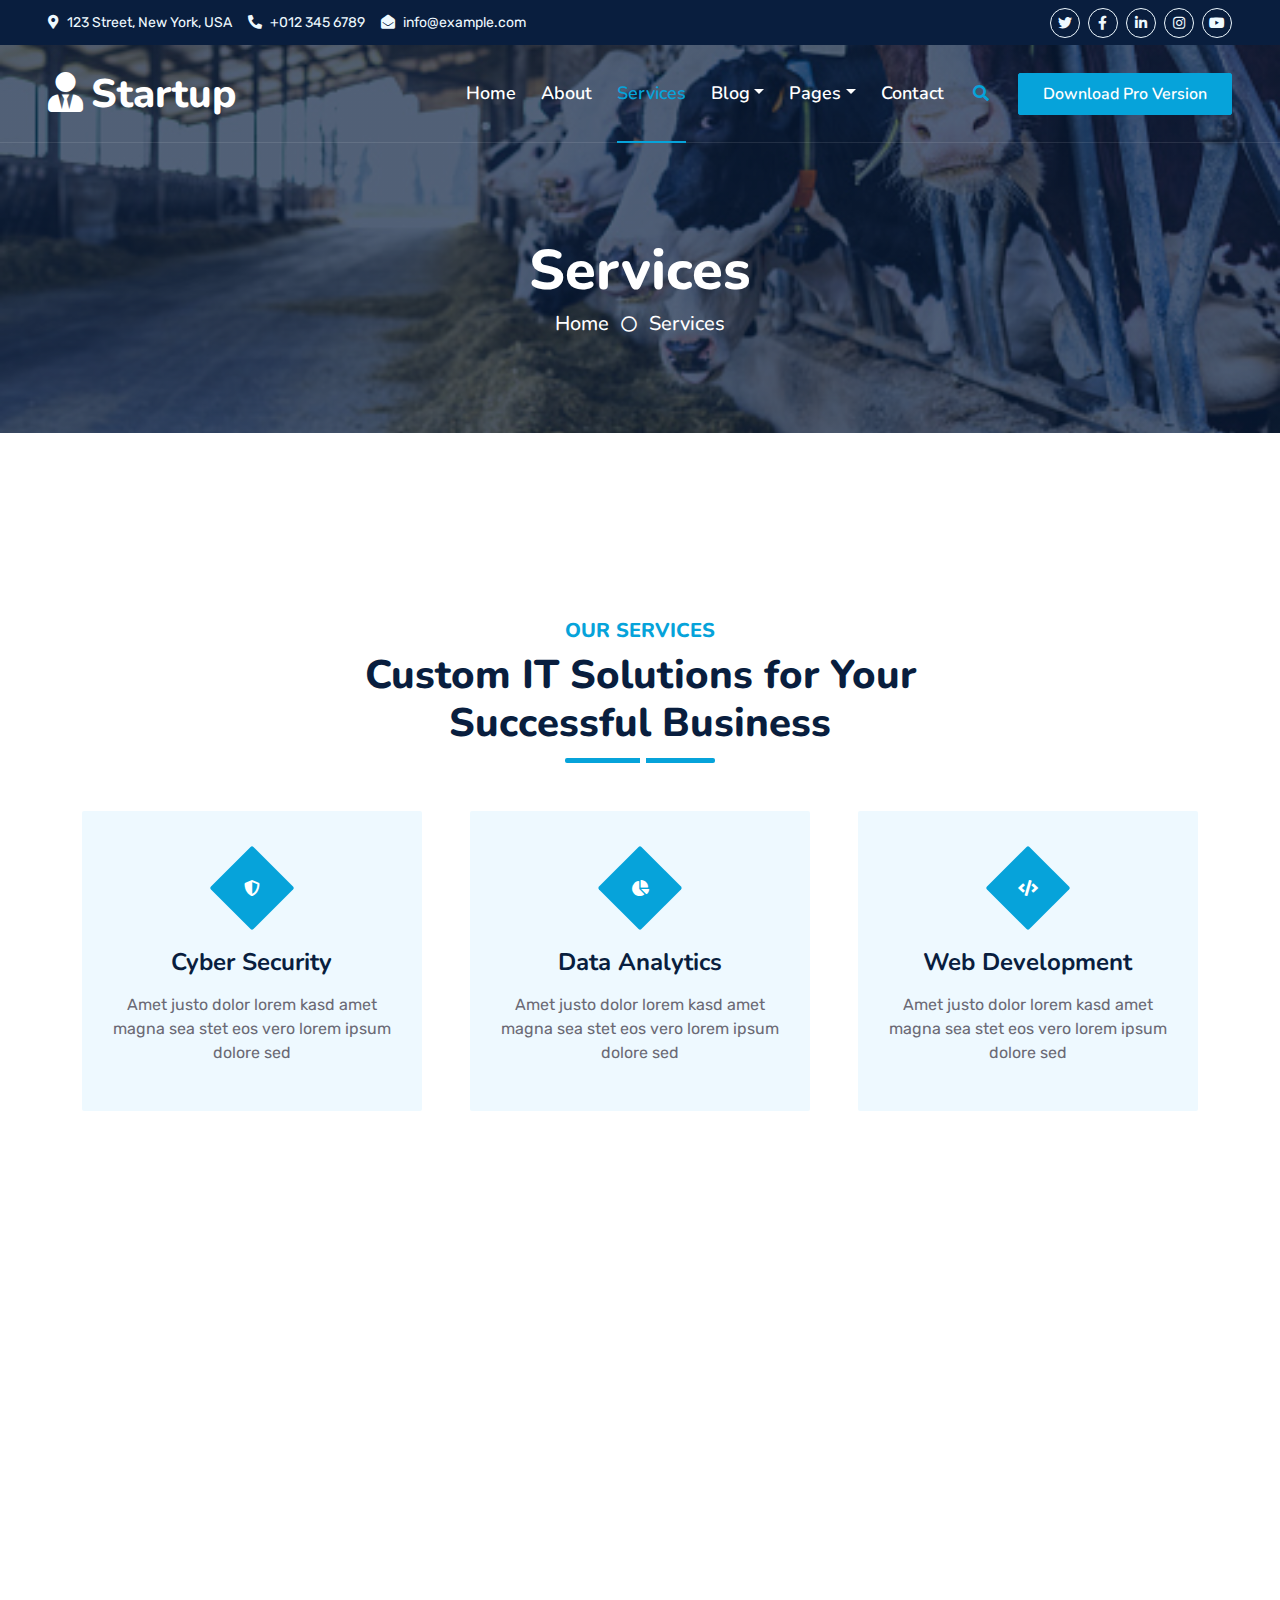
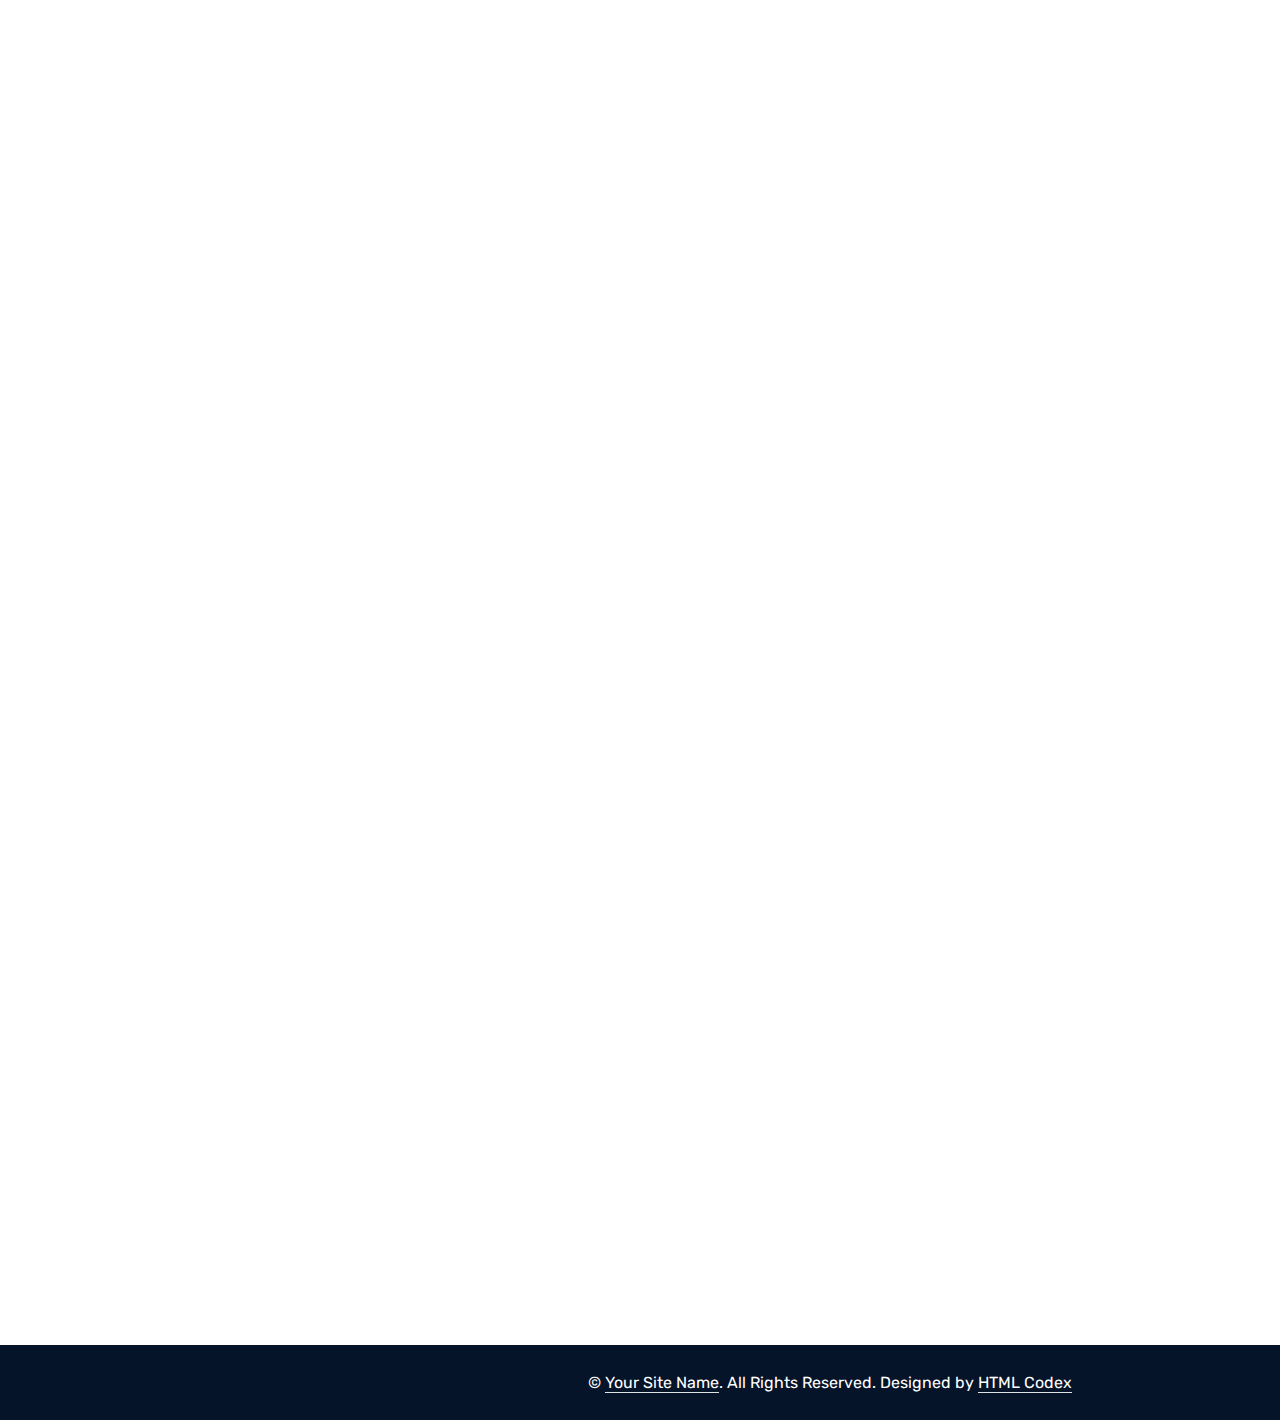
<file: USER/service.html>
<!DOCTYPE html>
<html lang="en">

<head>
    <meta charset="utf-8">
    <title>Startup - Startup Website Template</title>
    <meta content="width=device-width, initial-scale=1.0" name="viewport">
    <meta content="Free HTML Templates" name="keywords">
    <meta content="Free HTML Templates" name="description">

    <!-- Favicon -->
    <link href="img/favicon.ico" rel="icon">

    <!-- Google Web Fonts -->
    <link rel="preconnect" href="https://fonts.googleapis.com">
    <link rel="preconnect" href="https://fonts.gstatic.com" crossorigin>
    <link href="https://fonts.googleapis.com/css2?family=Nunito:wght@400;600;700;800&family=Rubik:wght@400;500;600;700&display=swap" rel="stylesheet">

    <!-- Icon Font Stylesheet -->
    <link href="https://cdnjs.cloudflare.com/ajax/libs/font-awesome/5.10.0/css/all.min.css" rel="stylesheet">
    <link href="https://cdn.jsdelivr.net/npm/bootstrap-icons@1.4.1/font/bootstrap-icons.css" rel="stylesheet">

    <!-- Libraries Stylesheet -->
    <link href="lib/owlcarousel/assets/owl.carousel.min.css" rel="stylesheet">
    <link href="lib/animate/animate.min.css" rel="stylesheet">

    <!-- Customized Bootstrap Stylesheet -->
    <link href="css/bootstrap.min.css" rel="stylesheet">

    <!-- Template Stylesheet -->
    <link href="css/style.css" rel="stylesheet">
</head>

<body>
    <!-- Spinner Start -->
    <div id="spinner" class="show bg-white position-fixed translate-middle w-100 vh-100 top-50 start-50 d-flex align-items-center justify-content-center">
        <div class="spinner"></div>
    </div>
    <!-- Spinner End -->


    <!-- Topbar Start -->
    <div class="container-fluid bg-dark px-5 d-none d-lg-block">
        <div class="row gx-0">
            <div class="col-lg-8 text-center text-lg-start mb-2 mb-lg-0">
                <div class="d-inline-flex align-items-center" style="height: 45px;">
                    <small class="me-3 text-light"><i class="fa fa-map-marker-alt me-2"></i>123 Street, New York, USA</small>
                    <small class="me-3 text-light"><i class="fa fa-phone-alt me-2"></i>+012 345 6789</small>
                    <small class="text-light"><i class="fa fa-envelope-open me-2"></i>info@example.com</small>
                </div>
            </div>
            <div class="col-lg-4 text-center text-lg-end">
                <div class="d-inline-flex align-items-center" style="height: 45px;">
                    <a class="btn btn-sm btn-outline-light btn-sm-square rounded-circle me-2" href=""><i class="fab fa-twitter fw-normal"></i></a>
                    <a class="btn btn-sm btn-outline-light btn-sm-square rounded-circle me-2" href=""><i class="fab fa-facebook-f fw-normal"></i></a>
                    <a class="btn btn-sm btn-outline-light btn-sm-square rounded-circle me-2" href=""><i class="fab fa-linkedin-in fw-normal"></i></a>
                    <a class="btn btn-sm btn-outline-light btn-sm-square rounded-circle me-2" href=""><i class="fab fa-instagram fw-normal"></i></a>
                    <a class="btn btn-sm btn-outline-light btn-sm-square rounded-circle" href=""><i class="fab fa-youtube fw-normal"></i></a>
                </div>
            </div>
        </div>
    </div>
    <!-- Topbar End -->


    <!-- Navbar Start -->
    <div class="container-fluid position-relative p-0">
        <nav class="navbar navbar-expand-lg navbar-dark px-5 py-3 py-lg-0">
            <a href="index.html" class="navbar-brand p-0">
                <h1 class="m-0"><i class="fa fa-user-tie me-2"></i>Startup</h1>
            </a>
            <button class="navbar-toggler" type="button" data-bs-toggle="collapse" data-bs-target="#navbarCollapse">
                <span class="fa fa-bars"></span>
            </button>
            <div class="collapse navbar-collapse" id="navbarCollapse">
                <div class="navbar-nav ms-auto py-0">
                    <a href="index.html" class="nav-item nav-link">Home</a>
                    <a href="about.html" class="nav-item nav-link">About</a>
                    <a href="service.html" class="nav-item nav-link active">Services</a>
                    <div class="nav-item dropdown">
                        <a href="#" class="nav-link dropdown-toggle" data-bs-toggle="dropdown">Blog</a>
                        <div class="dropdown-menu m-0">
                            <a href="blog.html" class="dropdown-item">Blog Grid</a>
                            <a href="detail.html" class="dropdown-item">Blog Detail</a>
                        </div>
                    </div>
                    <div class="nav-item dropdown">
                        <a href="#" class="nav-link dropdown-toggle" data-bs-toggle="dropdown">Pages</a>
                        <div class="dropdown-menu m-0">
                            <a href="price.html" class="dropdown-item">Pricing Plan</a>
                            <a href="feature.html" class="dropdown-item">Our features</a>
                            <a href="team.html" class="dropdown-item">Team Members</a>
                            <a href="testimonial.html" class="dropdown-item">Testimonial</a>
                            <a href="quote.html" class="dropdown-item">Free Quote</a>
                        </div>
                    </div>
                    <a href="contact.html" class="nav-item nav-link">Contact</a>
                </div>
                <butaton type="button" class="btn text-primary ms-3" data-bs-toggle="modal" data-bs-target="#searchModal"><i class="fa fa-search"></i></butaton>
                <a href="https://htmlcodex.com/startup-company-website-template" class="btn btn-primary py-2 px-4 ms-3">Download Pro Version</a>
            </div>
        </nav>

        <div class="container-fluid bg-primary py-5 bg-header" style="margin-bottom: 90px;">
            <div class="row py-5">
                <div class="col-12 pt-lg-5 mt-lg-5 text-center">
                    <h1 class="display-4 text-white animated zoomIn">Services</h1>
                    <a href="" class="h5 text-white">Home</a>
                    <i class="far fa-circle text-white px-2"></i>
                    <a href="" class="h5 text-white">Services</a>
                </div>
            </div>
        </div>
    </div>
    <!-- Navbar End -->


    <!-- Full Screen Search Start -->
    <div class="modal fade" id="searchModal" tabindex="-1">
        <div class="modal-dialog modal-fullscreen">
            <div class="modal-content" style="background: rgba(9, 30, 62, .7);">
                <div class="modal-header border-0">
                    <button type="button" class="btn bg-white btn-close" data-bs-dismiss="modal" aria-label="Close"></button>
                </div>
                <div class="modal-body d-flex align-items-center justify-content-center">
                    <div class="input-group" style="max-width: 600px;">
                        <input type="text" class="form-control bg-transparent border-primary p-3" placeholder="Type search keyword">
                        <button class="btn btn-primary px-4"><i class="bi bi-search"></i></button>
                    </div>
                </div>
            </div>
        </div>
    </div>
    <!-- Full Screen Search End -->


    <!-- Service Start -->
    <div class="container-fluid py-5 wow fadeInUp" data-wow-delay="0.1s">
        <div class="container py-5">
            <div class="section-title text-center position-relative pb-3 mb-5 mx-auto" style="max-width: 600px;">
                <h5 class="fw-bold text-primary text-uppercase">Our Services</h5>
                <h1 class="mb-0">Custom IT Solutions for Your Successful Business</h1>
            </div>
            <div class="row g-5">
                <div class="col-lg-4 col-md-6 wow zoomIn" data-wow-delay="0.3s">
                    <div class="service-item bg-light rounded d-flex flex-column align-items-center justify-content-center text-center">
                        <div class="service-icon">
                            <i class="fa fa-shield-alt text-white"></i>
                        </div>
                        <h4 class="mb-3">Cyber Security</h4>
                        <p class="m-0">Amet justo dolor lorem kasd amet magna sea stet eos vero lorem ipsum dolore sed</p>
                        <a class="btn btn-lg btn-primary rounded" href="">
                            <i class="bi bi-arrow-right"></i>
                        </a>
                    </div>
                </div>
                <div class="col-lg-4 col-md-6 wow zoomIn" data-wow-delay="0.6s">
                    <div class="service-item bg-light rounded d-flex flex-column align-items-center justify-content-center text-center">
                        <div class="service-icon">
                            <i class="fa fa-chart-pie text-white"></i>
                        </div>
                        <h4 class="mb-3">Data Analytics</h4>
                        <p class="m-0">Amet justo dolor lorem kasd amet magna sea stet eos vero lorem ipsum dolore sed</p>
                        <a class="btn btn-lg btn-primary rounded" href="">
                            <i class="bi bi-arrow-right"></i>
                        </a>
                    </div>
                </div>
                <div class="col-lg-4 col-md-6 wow zoomIn" data-wow-delay="0.9s">
                    <div class="service-item bg-light rounded d-flex flex-column align-items-center justify-content-center text-center">
                        <div class="service-icon">
                            <i class="fa fa-code text-white"></i>
                        </div>
                        <h4 class="mb-3">Web Development</h4>
                        <p class="m-0">Amet justo dolor lorem kasd amet magna sea stet eos vero lorem ipsum dolore sed</p>
                        <a class="btn btn-lg btn-primary rounded" href="">
                            <i class="bi bi-arrow-right"></i>
                        </a>
                    </div>
                </div>
                <div class="col-lg-4 col-md-6 wow zoomIn" data-wow-delay="0.3s">
                    <div class="service-item bg-light rounded d-flex flex-column align-items-center justify-content-center text-center">
                        <div class="service-icon">
                            <i class="fab fa-android text-white"></i>
                        </div>
                        <h4 class="mb-3">Apps Development</h4>
                        <p class="m-0">Amet justo dolor lorem kasd amet magna sea stet eos vero lorem ipsum dolore sed</p>
                        <a class="btn btn-lg btn-primary rounded" href="">
                            <i class="bi bi-arrow-right"></i>
                        </a>
                    </div>
                </div>
                <div class="col-lg-4 col-md-6 wow zoomIn" data-wow-delay="0.6s">
                    <div class="service-item bg-light rounded d-flex flex-column align-items-center justify-content-center text-center">
                        <div class="service-icon">
                            <i class="fa fa-search text-white"></i>
                        </div>
                        <h4 class="mb-3">SEO Optimization</h4>
                        <p class="m-0">Amet justo dolor lorem kasd amet magna sea stet eos vero lorem ipsum dolore sed</p>
                        <a class="btn btn-lg btn-primary rounded" href="">
                            <i class="bi bi-arrow-right"></i>
                        </a>
                    </div>
                </div>
                <div class="col-lg-4 col-md-6 wow zoomIn" data-wow-delay="0.9s">
                    <div class="position-relative bg-primary rounded h-100 d-flex flex-column align-items-center justify-content-center text-center p-5">
                        <h3 class="text-white mb-3">Call Us For Quote</h3>
                        <p class="text-white mb-3">Clita ipsum magna kasd rebum at ipsum amet dolor justo dolor est magna stet eirmod</p>
                        <h2 class="text-white mb-0">+012 345 6789</h2>
                    </div>
                </div>
            </div>
        </div>
    </div>
    <!-- Service End -->


    <!-- Testimonial Start -->
    <div class="container-fluid py-5 wow fadeInUp" data-wow-delay="0.1s">
        <div class="container py-5">
            <div class="section-title text-center position-relative pb-3 mb-4 mx-auto" style="max-width: 600px;">
                <h5 class="fw-bold text-primary text-uppercase">Testimonial</h5>
                <h1 class="mb-0">What Our Clients Say About Our Digital Services</h1>
            </div>
            <div class="owl-carousel testimonial-carousel wow fadeInUp" data-wow-delay="0.6s">
                <div class="testimonial-item bg-light my-4">
                    <div class="d-flex align-items-center border-bottom pt-5 pb-4 px-5">
                        <img class="img-fluid rounded" src="img/testimonial-1.jpg" style="width: 60px; height: 60px;" >
                        <div class="ps-4">
                            <h4 class="text-primary mb-1">Client Name</h4>
                            <small class="text-uppercase">Profession</small>
                        </div>
                    </div>
                    <div class="pt-4 pb-5 px-5">
                        Dolor et eos labore, stet justo sed est sed. Diam sed sed dolor stet amet eirmod eos labore diam
                    </div>
                </div>
                <div class="testimonial-item bg-light my-4">
                    <div class="d-flex align-items-center border-bottom pt-5 pb-4 px-5">
                        <img class="img-fluid rounded" src="img/testimonial-2.jpg" style="width: 60px; height: 60px;" >
                        <div class="ps-4">
                            <h4 class="text-primary mb-1">Client Name</h4>
                            <small class="text-uppercase">Profession</small>
                        </div>
                    </div>
                    <div class="pt-4 pb-5 px-5">
                        Dolor et eos labore, stet justo sed est sed. Diam sed sed dolor stet amet eirmod eos labore diam
                    </div>
                </div>
                <div class="testimonial-item bg-light my-4">
                    <div class="d-flex align-items-center border-bottom pt-5 pb-4 px-5">
                        <img class="img-fluid rounded" src="img/testimonial-3.jpg" style="width: 60px; height: 60px;" >
                        <div class="ps-4">
                            <h4 class="text-primary mb-1">Client Name</h4>
                            <small class="text-uppercase">Profession</small>
                        </div>
                    </div>
                    <div class="pt-4 pb-5 px-5">
                        Dolor et eos labore, stet justo sed est sed. Diam sed sed dolor stet amet eirmod eos labore diam
                    </div>
                </div>
                <div class="testimonial-item bg-light my-4">
                    <div class="d-flex align-items-center border-bottom pt-5 pb-4 px-5">
                        <img class="img-fluid rounded" src="img/testimonial-4.jpg" style="width: 60px; height: 60px;" >
                        <div class="ps-4">
                            <h4 class="text-primary mb-1">Client Name</h4>
                            <small class="text-uppercase">Profession</small>
                        </div>
                    </div>
                    <div class="pt-4 pb-5 px-5">
                        Dolor et eos labore, stet justo sed est sed. Diam sed sed dolor stet amet eirmod eos labore diam
                    </div>
                </div>
            </div>
        </div>
    </div>
    <!-- Testimonial End -->


    <!-- Vendor Start -->
    <div class="container-fluid py-5 wow fadeInUp" data-wow-delay="0.1s">
        <div class="container py-5 mb-5">
            <div class="bg-white">
                <div class="owl-carousel vendor-carousel">
                    <img src="img/vendor-1.jpg" alt="">
                    <img src="img/vendor-2.jpg" alt="">
                    <img src="img/vendor-3.jpg" alt="">
                    <img src="img/vendor-4.jpg" alt="">
                    <img src="img/vendor-5.jpg" alt="">
                    <img src="img/vendor-6.jpg" alt="">
                    <img src="img/vendor-7.jpg" alt="">
                    <img src="img/vendor-8.jpg" alt="">
                    <img src="img/vendor-9.jpg" alt="">
                </div>
            </div>
        </div>
    </div>
    <!-- Vendor End -->
    

    <!-- Footer Start -->
    <div class="container-fluid bg-dark text-light mt-5 wow fadeInUp" data-wow-delay="0.1s">
        <div class="container">
            <div class="row gx-5">
                <div class="col-lg-4 col-md-6 footer-about">
                    <div class="d-flex flex-column align-items-center justify-content-center text-center h-100 bg-primary p-4">
                        <a href="index.html" class="navbar-brand">
                            <h1 class="m-0 text-white"><i class="fa fa-user-tie me-2"></i>Startup</h1>
                        </a>
                        <p class="mt-3 mb-4">Lorem diam sit erat dolor elitr et, diam lorem justo amet clita stet eos sit. Elitr dolor duo lorem, elitr clita ipsum sea. Diam amet erat lorem stet eos. Diam amet et kasd eos duo.</p>
                        <form action="">
                            <div class="input-group">
                                <input type="text" class="form-control border-white p-3" placeholder="Your Email">
                                <button class="btn btn-dark">Sign Up</button>
                            </div>
                        </form>
                    </div>
                </div>
                <div class="col-lg-8 col-md-6">
                    <div class="row gx-5">
                        <div class="col-lg-4 col-md-12 pt-5 mb-5">
                            <div class="section-title section-title-sm position-relative pb-3 mb-4">
                                <h3 class="text-light mb-0">Get In Touch</h3>
                            </div>
                            <div class="d-flex mb-2">
                                <i class="bi bi-geo-alt text-primary me-2"></i>
                                <p class="mb-0">123 Street, New York, USA</p>
                            </div>
                            <div class="d-flex mb-2">
                                <i class="bi bi-envelope-open text-primary me-2"></i>
                                <p class="mb-0">info@example.com</p>
                            </div>
                            <div class="d-flex mb-2">
                                <i class="bi bi-telephone text-primary me-2"></i>
                                <p class="mb-0">+012 345 67890</p>
                            </div>
                            <div class="d-flex mt-4">
                                <a class="btn btn-primary btn-square me-2" href="#"><i class="fab fa-twitter fw-normal"></i></a>
                                <a class="btn btn-primary btn-square me-2" href="#"><i class="fab fa-facebook-f fw-normal"></i></a>
                                <a class="btn btn-primary btn-square me-2" href="#"><i class="fab fa-linkedin-in fw-normal"></i></a>
                                <a class="btn btn-primary btn-square" href="#"><i class="fab fa-instagram fw-normal"></i></a>
                            </div>
                        </div>
                        <div class="col-lg-4 col-md-12 pt-0 pt-lg-5 mb-5">
                            <div class="section-title section-title-sm position-relative pb-3 mb-4">
                                <h3 class="text-light mb-0">Quick Links</h3>
                            </div>
                            <div class="link-animated d-flex flex-column justify-content-start">
                                <a class="text-light mb-2" href="#"><i class="bi bi-arrow-right text-primary me-2"></i>Home</a>
                                <a class="text-light mb-2" href="#"><i class="bi bi-arrow-right text-primary me-2"></i>About Us</a>
                                <a class="text-light mb-2" href="#"><i class="bi bi-arrow-right text-primary me-2"></i>Our Services</a>
                                <a class="text-light mb-2" href="#"><i class="bi bi-arrow-right text-primary me-2"></i>Meet The Team</a>
                                <a class="text-light mb-2" href="#"><i class="bi bi-arrow-right text-primary me-2"></i>Latest Blog</a>
                                <a class="text-light" href="#"><i class="bi bi-arrow-right text-primary me-2"></i>Contact Us</a>
                            </div>
                        </div>
                        <div class="col-lg-4 col-md-12 pt-0 pt-lg-5 mb-5">
                            <div class="section-title section-title-sm position-relative pb-3 mb-4">
                                <h3 class="text-light mb-0">Popular Links</h3>
                            </div>
                            <div class="link-animated d-flex flex-column justify-content-start">
                                <a class="text-light mb-2" href="#"><i class="bi bi-arrow-right text-primary me-2"></i>Home</a>
                                <a class="text-light mb-2" href="#"><i class="bi bi-arrow-right text-primary me-2"></i>About Us</a>
                                <a class="text-light mb-2" href="#"><i class="bi bi-arrow-right text-primary me-2"></i>Our Services</a>
                                <a class="text-light mb-2" href="#"><i class="bi bi-arrow-right text-primary me-2"></i>Meet The Team</a>
                                <a class="text-light mb-2" href="#"><i class="bi bi-arrow-right text-primary me-2"></i>Latest Blog</a>
                                <a class="text-light" href="#"><i class="bi bi-arrow-right text-primary me-2"></i>Contact Us</a>
                            </div>
                        </div>
                    </div>
                </div>
            </div>
        </div>
    </div>
    <div class="container-fluid text-white" style="background: #061429;">
        <div class="container text-center">
            <div class="row justify-content-end">
                <div class="col-lg-8 col-md-6">
                    <div class="d-flex align-items-center justify-content-center" style="height: 75px;">
                        <p class="mb-0">&copy; <a class="text-white border-bottom" href="#">Your Site Name</a>. All Rights Reserved. 
						
						<!--/*** This template is free as long as you keep the footer author’s credit link/attribution link/backlink. If you'd like to use the template without the footer author’s credit link/attribution link/backlink, you can purchase the Credit Removal License from "https://htmlcodex.com/credit-removal". Thank you for your support. ***/-->
						Designed by <a class="text-white border-bottom" href="https://htmlcodex.com">HTML Codex</a></p>
                    </div>
                </div>
            </div>
        </div>
    </div>
    <!-- Footer End -->


    <!-- Back to Top -->
    <a href="#" class="btn btn-lg btn-primary btn-lg-square rounded back-to-top"><i class="bi bi-arrow-up"></i></a>


    <!-- JavaScript Libraries -->
    <script src="https://code.jquery.com/jquery-3.4.1.min.js"></script>
    <script src="https://cdn.jsdelivr.net/npm/bootstrap@5.0.0/dist/js/bootstrap.bundle.min.js"></script>
    <script src="lib/wow/wow.min.js"></script>
    <script src="lib/easing/easing.min.js"></script>
    <script src="lib/waypoints/waypoints.min.js"></script>
    <script src="lib/counterup/counterup.min.js"></script>
    <script src="lib/owlcarousel/owl.carousel.min.js"></script>

    <!-- Template Javascript -->
    <script src="js/main.js"></script>
</body>

</html>
</file>
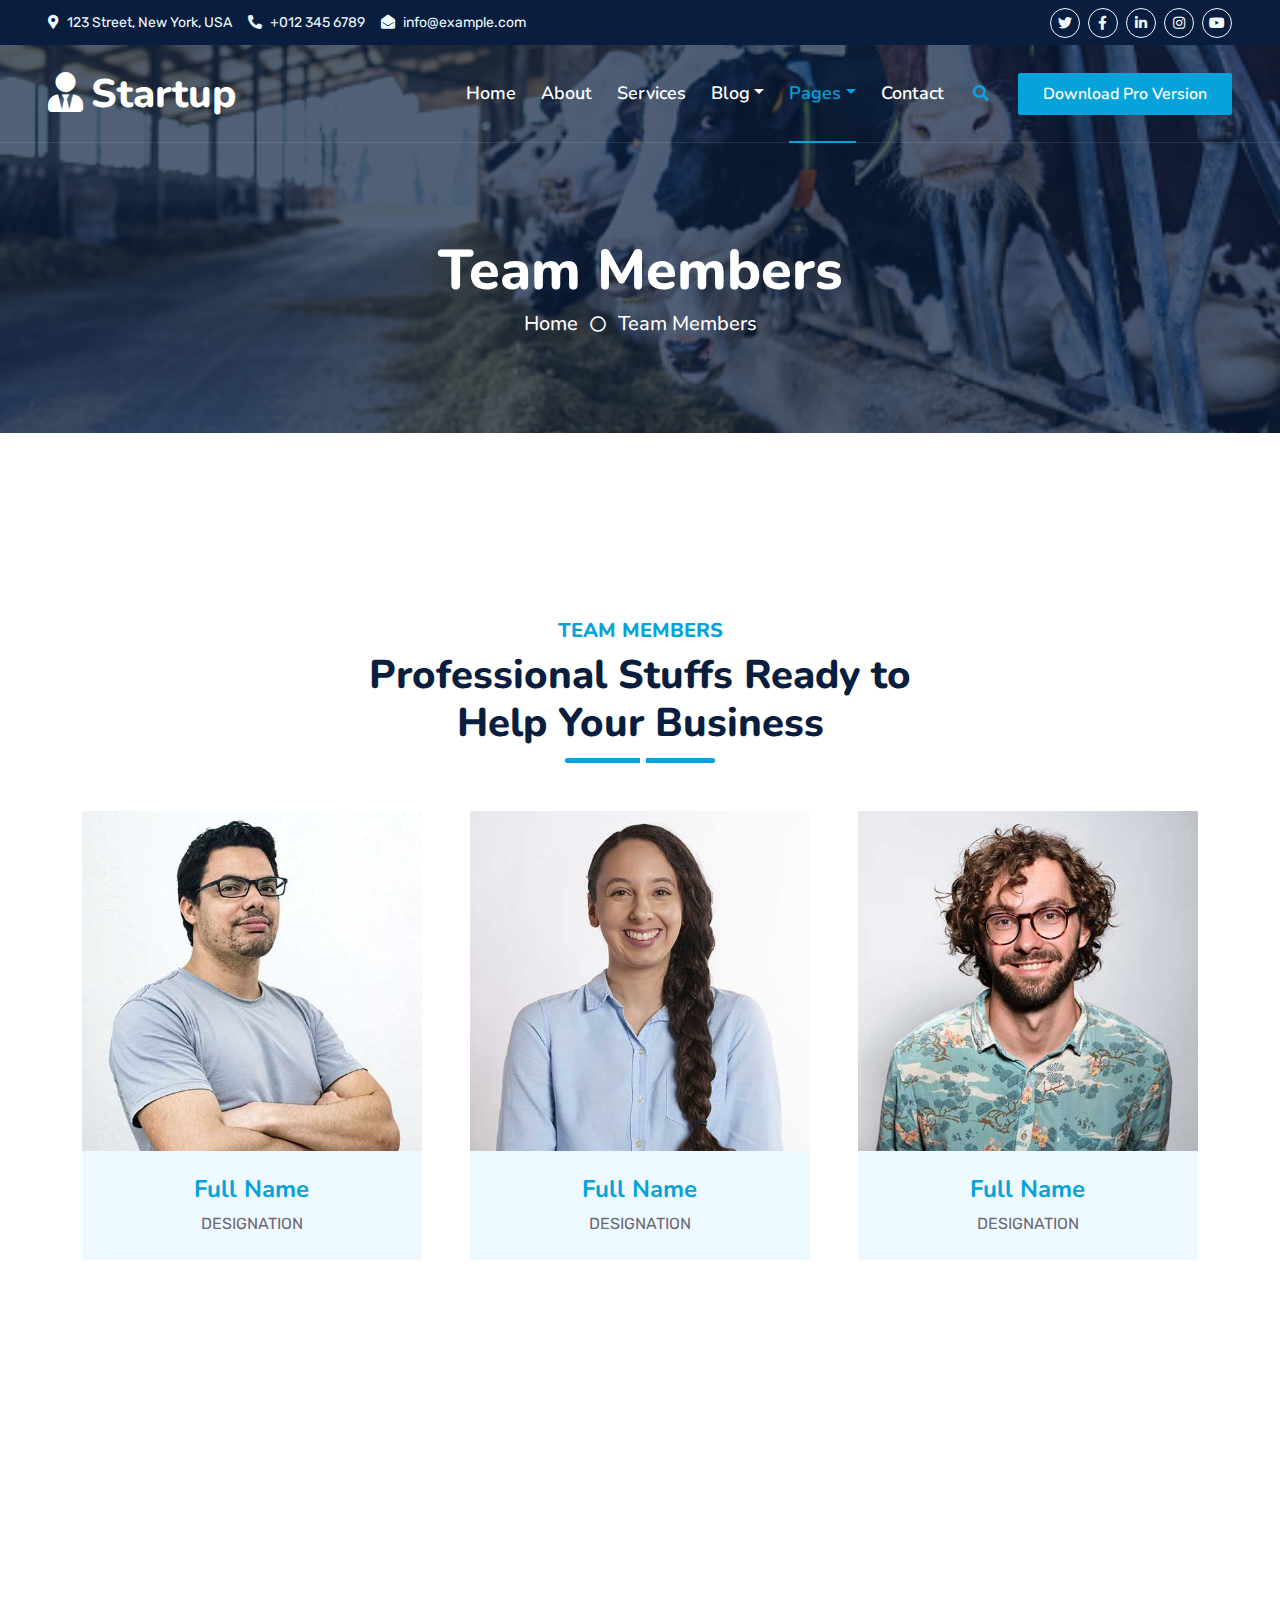
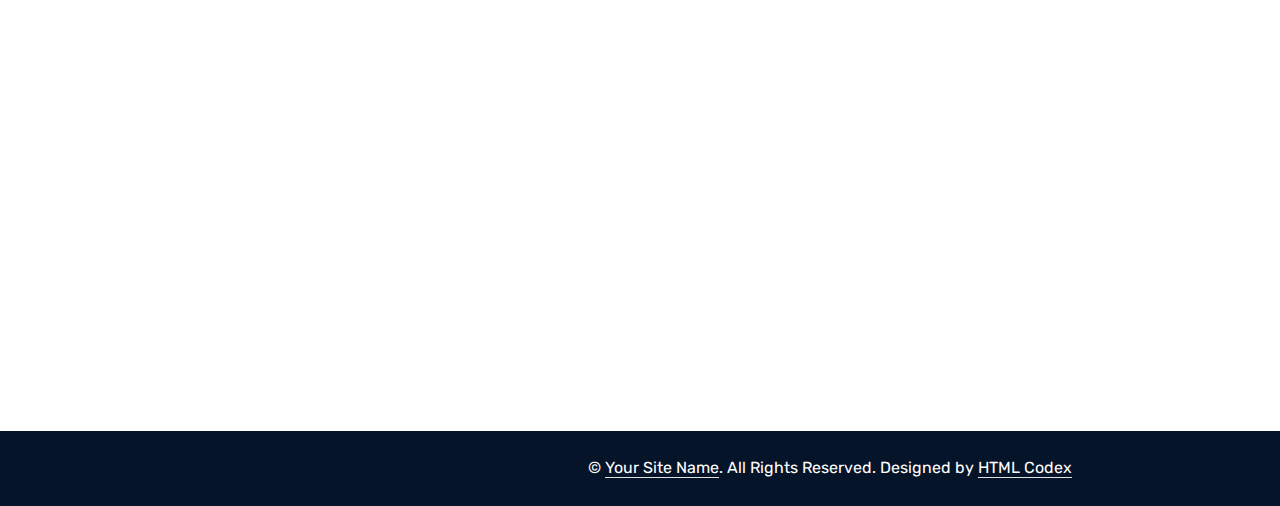
<file: USER/team.html>
<!DOCTYPE html>
<html lang="en">

<head>
    <meta charset="utf-8">
    <title>Startup - Startup Website Template</title>
    <meta content="width=device-width, initial-scale=1.0" name="viewport">
    <meta content="Free HTML Templates" name="keywords">
    <meta content="Free HTML Templates" name="description">

    <!-- Favicon -->
    <link href="img/favicon.ico" rel="icon">

    <!-- Google Web Fonts -->
    <link rel="preconnect" href="https://fonts.googleapis.com">
    <link rel="preconnect" href="https://fonts.gstatic.com" crossorigin>
    <link href="https://fonts.googleapis.com/css2?family=Nunito:wght@400;600;700;800&family=Rubik:wght@400;500;600;700&display=swap" rel="stylesheet">

    <!-- Icon Font Stylesheet -->
    <link href="https://cdnjs.cloudflare.com/ajax/libs/font-awesome/5.10.0/css/all.min.css" rel="stylesheet">
    <link href="https://cdn.jsdelivr.net/npm/bootstrap-icons@1.4.1/font/bootstrap-icons.css" rel="stylesheet">

    <!-- Libraries Stylesheet -->
    <link href="lib/owlcarousel/assets/owl.carousel.min.css" rel="stylesheet">
    <link href="lib/animate/animate.min.css" rel="stylesheet">

    <!-- Customized Bootstrap Stylesheet -->
    <link href="css/bootstrap.min.css" rel="stylesheet">

    <!-- Template Stylesheet -->
    <link href="css/style.css" rel="stylesheet">
</head>

<body>
    <!-- Spinner Start -->
    <div id="spinner" class="show bg-white position-fixed translate-middle w-100 vh-100 top-50 start-50 d-flex align-items-center justify-content-center">
        <div class="spinner"></div>
    </div>
    <!-- Spinner End -->


    <!-- Topbar Start -->
    <div class="container-fluid bg-dark px-5 d-none d-lg-block">
        <div class="row gx-0">
            <div class="col-lg-8 text-center text-lg-start mb-2 mb-lg-0">
                <div class="d-inline-flex align-items-center" style="height: 45px;">
                    <small class="me-3 text-light"><i class="fa fa-map-marker-alt me-2"></i>123 Street, New York, USA</small>
                    <small class="me-3 text-light"><i class="fa fa-phone-alt me-2"></i>+012 345 6789</small>
                    <small class="text-light"><i class="fa fa-envelope-open me-2"></i>info@example.com</small>
                </div>
            </div>
            <div class="col-lg-4 text-center text-lg-end">
                <div class="d-inline-flex align-items-center" style="height: 45px;">
                    <a class="btn btn-sm btn-outline-light btn-sm-square rounded-circle me-2" href=""><i class="fab fa-twitter fw-normal"></i></a>
                    <a class="btn btn-sm btn-outline-light btn-sm-square rounded-circle me-2" href=""><i class="fab fa-facebook-f fw-normal"></i></a>
                    <a class="btn btn-sm btn-outline-light btn-sm-square rounded-circle me-2" href=""><i class="fab fa-linkedin-in fw-normal"></i></a>
                    <a class="btn btn-sm btn-outline-light btn-sm-square rounded-circle me-2" href=""><i class="fab fa-instagram fw-normal"></i></a>
                    <a class="btn btn-sm btn-outline-light btn-sm-square rounded-circle" href=""><i class="fab fa-youtube fw-normal"></i></a>
                </div>
            </div>
        </div>
    </div>
    <!-- Topbar End -->


    <!-- Navbar Start -->
    <div class="container-fluid position-relative p-0">
        <nav class="navbar navbar-expand-lg navbar-dark px-5 py-3 py-lg-0">
            <a href="index.html" class="navbar-brand p-0">
                <h1 class="m-0"><i class="fa fa-user-tie me-2"></i>Startup</h1>
            </a>
            <button class="navbar-toggler" type="button" data-bs-toggle="collapse" data-bs-target="#navbarCollapse">
                <span class="fa fa-bars"></span>
            </button>
            <div class="collapse navbar-collapse" id="navbarCollapse">
                <div class="navbar-nav ms-auto py-0">
                    <a href="index.html" class="nav-item nav-link">Home</a>
                    <a href="about.html" class="nav-item nav-link">About</a>
                    <a href="service.html" class="nav-item nav-link">Services</a>
                    <div class="nav-item dropdown">
                        <a href="#" class="nav-link dropdown-toggle" data-bs-toggle="dropdown">Blog</a>
                        <div class="dropdown-menu m-0">
                            <a href="blog.html" class="dropdown-item">Blog Grid</a>
                            <a href="detail.html" class="dropdown-item">Blog Detail</a>
                        </div>
                    </div>
                    <div class="nav-item dropdown">
                        <a href="#" class="nav-link dropdown-toggle active" data-bs-toggle="dropdown">Pages</a>
                        <div class="dropdown-menu m-0">
                            <a href="price.html" class="dropdown-item">Pricing Plan</a>
                            <a href="feature.html" class="dropdown-item">Our features</a>
                            <a href="team.html" class="dropdown-item active">Team Members</a>
                            <a href="testimonial.html" class="dropdown-item">Testimonial</a>
                            <a href="quote.html" class="dropdown-item">Free Quote</a>
                        </div>
                    </div>
                    <a href="contact.html" class="nav-item nav-link">Contact</a>
                </div>
                <butaton type="button" class="btn text-primary ms-3" data-bs-toggle="modal" data-bs-target="#searchModal"><i class="fa fa-search"></i></butaton>
                <a href="https://htmlcodex.com/startup-company-website-template" class="btn btn-primary py-2 px-4 ms-3">Download Pro Version</a>
            </div>
        </nav>

        <div class="container-fluid bg-primary py-5 bg-header" style="margin-bottom: 90px;">
            <div class="row py-5">
                <div class="col-12 pt-lg-5 mt-lg-5 text-center">
                    <h1 class="display-4 text-white animated zoomIn">Team Members</h1>
                    <a href="" class="h5 text-white">Home</a>
                    <i class="far fa-circle text-white px-2"></i>
                    <a href="" class="h5 text-white">Team Members</a>
                </div>
            </div>
        </div>
    </div>
    <!-- Navbar End -->


    <!-- Full Screen Search Start -->
    <div class="modal fade" id="searchModal" tabindex="-1">
        <div class="modal-dialog modal-fullscreen">
            <div class="modal-content" style="background: rgba(9, 30, 62, .7);">
                <div class="modal-header border-0">
                    <button type="button" class="btn bg-white btn-close" data-bs-dismiss="modal" aria-label="Close"></button>
                </div>
                <div class="modal-body d-flex align-items-center justify-content-center">
                    <div class="input-group" style="max-width: 600px;">
                        <input type="text" class="form-control bg-transparent border-primary p-3" placeholder="Type search keyword">
                        <button class="btn btn-primary px-4"><i class="bi bi-search"></i></button>
                    </div>
                </div>
            </div>
        </div>
    </div>
    <!-- Full Screen Search End -->


    <!-- Team Start -->
    <div class="container-fluid py-5 wow fadeInUp" data-wow-delay="0.1s">
        <div class="container py-5">
            <div class="section-title text-center position-relative pb-3 mb-5 mx-auto" style="max-width: 600px;">
                <h5 class="fw-bold text-primary text-uppercase">Team Members</h5>
                <h1 class="mb-0">Professional Stuffs Ready to Help Your Business</h1>
            </div>
            <div class="row g-5">
                <div class="col-lg-4 wow slideInUp" data-wow-delay="0.3s">
                    <div class="team-item bg-light rounded overflow-hidden">
                        <div class="team-img position-relative overflow-hidden">
                            <img class="img-fluid w-100" src="img/team-1.jpg" alt="">
                            <div class="team-social">
                                <a class="btn btn-lg btn-primary btn-lg-square rounded" href=""><i class="fab fa-twitter fw-normal"></i></a>
                                <a class="btn btn-lg btn-primary btn-lg-square rounded" href=""><i class="fab fa-facebook-f fw-normal"></i></a>
                                <a class="btn btn-lg btn-primary btn-lg-square rounded" href=""><i class="fab fa-instagram fw-normal"></i></a>
                                <a class="btn btn-lg btn-primary btn-lg-square rounded" href=""><i class="fab fa-linkedin-in fw-normal"></i></a>
                            </div>
                        </div>
                        <div class="text-center py-4">
                            <h4 class="text-primary">Full Name</h4>
                            <p class="text-uppercase m-0">Designation</p>
                        </div>
                    </div>
                </div>
                <div class="col-lg-4 wow slideInUp" data-wow-delay="0.6s">
                    <div class="team-item bg-light rounded overflow-hidden">
                        <div class="team-img position-relative overflow-hidden">
                            <img class="img-fluid w-100" src="img/team-2.jpg" alt="">
                            <div class="team-social">
                                <a class="btn btn-lg btn-primary btn-lg-square rounded" href=""><i class="fab fa-twitter fw-normal"></i></a>
                                <a class="btn btn-lg btn-primary btn-lg-square rounded" href=""><i class="fab fa-facebook-f fw-normal"></i></a>
                                <a class="btn btn-lg btn-primary btn-lg-square rounded" href=""><i class="fab fa-instagram fw-normal"></i></a>
                                <a class="btn btn-lg btn-primary btn-lg-square rounded" href=""><i class="fab fa-linkedin-in fw-normal"></i></a>
                            </div>
                        </div>
                        <div class="text-center py-4">
                            <h4 class="text-primary">Full Name</h4>
                            <p class="text-uppercase m-0">Designation</p>
                        </div>
                    </div>
                </div>
                <div class="col-lg-4 wow slideInUp" data-wow-delay="0.9s">
                    <div class="team-item bg-light rounded overflow-hidden">
                        <div class="team-img position-relative overflow-hidden">
                            <img class="img-fluid w-100" src="img/team-3.jpg" alt="">
                            <div class="team-social">
                                <a class="btn btn-lg btn-primary btn-lg-square rounded" href=""><i class="fab fa-twitter fw-normal"></i></a>
                                <a class="btn btn-lg btn-primary btn-lg-square rounded" href=""><i class="fab fa-facebook-f fw-normal"></i></a>
                                <a class="btn btn-lg btn-primary btn-lg-square rounded" href=""><i class="fab fa-instagram fw-normal"></i></a>
                                <a class="btn btn-lg btn-primary btn-lg-square rounded" href=""><i class="fab fa-linkedin-in fw-normal"></i></a>
                            </div>
                        </div>
                        <div class="text-center py-4">
                            <h4 class="text-primary">Full Name</h4>
                            <p class="text-uppercase m-0">Designation</p>
                        </div>
                    </div>
                </div>
            </div>
        </div>
    </div>
    <!-- Team End -->


    <!-- Vendor Start -->
    <div class="container-fluid py-5 wow fadeInUp" data-wow-delay="0.1s">
        <div class="container py-5 mb-5">
            <div class="bg-white">
                <div class="owl-carousel vendor-carousel">
                    <img src="img/vendor-1.jpg" alt="">
                    <img src="img/vendor-2.jpg" alt="">
                    <img src="img/vendor-3.jpg" alt="">
                    <img src="img/vendor-4.jpg" alt="">
                    <img src="img/vendor-5.jpg" alt="">
                    <img src="img/vendor-6.jpg" alt="">
                    <img src="img/vendor-7.jpg" alt="">
                    <img src="img/vendor-8.jpg" alt="">
                    <img src="img/vendor-9.jpg" alt="">
                </div>
            </div>
        </div>
    </div>
    <!-- Vendor End -->
    

    <!-- Footer Start -->
    <div class="container-fluid bg-dark text-light mt-5 wow fadeInUp" data-wow-delay="0.1s">
        <div class="container">
            <div class="row gx-5">
                <div class="col-lg-4 col-md-6 footer-about">
                    <div class="d-flex flex-column align-items-center justify-content-center text-center h-100 bg-primary p-4">
                        <a href="index.html" class="navbar-brand">
                            <h1 class="m-0 text-white"><i class="fa fa-user-tie me-2"></i>Startup</h1>
                        </a>
                        <p class="mt-3 mb-4">Lorem diam sit erat dolor elitr et, diam lorem justo amet clita stet eos sit. Elitr dolor duo lorem, elitr clita ipsum sea. Diam amet erat lorem stet eos. Diam amet et kasd eos duo.</p>
                        <form action="">
                            <div class="input-group">
                                <input type="text" class="form-control border-white p-3" placeholder="Your Email">
                                <button class="btn btn-dark">Sign Up</button>
                            </div>
                        </form>
                    </div>
                </div>
                <div class="col-lg-8 col-md-6">
                    <div class="row gx-5">
                        <div class="col-lg-4 col-md-12 pt-5 mb-5">
                            <div class="section-title section-title-sm position-relative pb-3 mb-4">
                                <h3 class="text-light mb-0">Get In Touch</h3>
                            </div>
                            <div class="d-flex mb-2">
                                <i class="bi bi-geo-alt text-primary me-2"></i>
                                <p class="mb-0">123 Street, New York, USA</p>
                            </div>
                            <div class="d-flex mb-2">
                                <i class="bi bi-envelope-open text-primary me-2"></i>
                                <p class="mb-0">info@example.com</p>
                            </div>
                            <div class="d-flex mb-2">
                                <i class="bi bi-telephone text-primary me-2"></i>
                                <p class="mb-0">+012 345 67890</p>
                            </div>
                            <div class="d-flex mt-4">
                                <a class="btn btn-primary btn-square me-2" href="#"><i class="fab fa-twitter fw-normal"></i></a>
                                <a class="btn btn-primary btn-square me-2" href="#"><i class="fab fa-facebook-f fw-normal"></i></a>
                                <a class="btn btn-primary btn-square me-2" href="#"><i class="fab fa-linkedin-in fw-normal"></i></a>
                                <a class="btn btn-primary btn-square" href="#"><i class="fab fa-instagram fw-normal"></i></a>
                            </div>
                        </div>
                        <div class="col-lg-4 col-md-12 pt-0 pt-lg-5 mb-5">
                            <div class="section-title section-title-sm position-relative pb-3 mb-4">
                                <h3 class="text-light mb-0">Quick Links</h3>
                            </div>
                            <div class="link-animated d-flex flex-column justify-content-start">
                                <a class="text-light mb-2" href="#"><i class="bi bi-arrow-right text-primary me-2"></i>Home</a>
                                <a class="text-light mb-2" href="#"><i class="bi bi-arrow-right text-primary me-2"></i>About Us</a>
                                <a class="text-light mb-2" href="#"><i class="bi bi-arrow-right text-primary me-2"></i>Our Services</a>
                                <a class="text-light mb-2" href="#"><i class="bi bi-arrow-right text-primary me-2"></i>Meet The Team</a>
                                <a class="text-light mb-2" href="#"><i class="bi bi-arrow-right text-primary me-2"></i>Latest Blog</a>
                                <a class="text-light" href="#"><i class="bi bi-arrow-right text-primary me-2"></i>Contact Us</a>
                            </div>
                        </div>
                        <div class="col-lg-4 col-md-12 pt-0 pt-lg-5 mb-5">
                            <div class="section-title section-title-sm position-relative pb-3 mb-4">
                                <h3 class="text-light mb-0">Popular Links</h3>
                            </div>
                            <div class="link-animated d-flex flex-column justify-content-start">
                                <a class="text-light mb-2" href="#"><i class="bi bi-arrow-right text-primary me-2"></i>Home</a>
                                <a class="text-light mb-2" href="#"><i class="bi bi-arrow-right text-primary me-2"></i>About Us</a>
                                <a class="text-light mb-2" href="#"><i class="bi bi-arrow-right text-primary me-2"></i>Our Services</a>
                                <a class="text-light mb-2" href="#"><i class="bi bi-arrow-right text-primary me-2"></i>Meet The Team</a>
                                <a class="text-light mb-2" href="#"><i class="bi bi-arrow-right text-primary me-2"></i>Latest Blog</a>
                                <a class="text-light" href="#"><i class="bi bi-arrow-right text-primary me-2"></i>Contact Us</a>
                            </div>
                        </div>
                    </div>
                </div>
            </div>
        </div>
    </div>
    <div class="container-fluid text-white" style="background: #061429;">
        <div class="container text-center">
            <div class="row justify-content-end">
                <div class="col-lg-8 col-md-6">
                    <div class="d-flex align-items-center justify-content-center" style="height: 75px;">
                        <p class="mb-0">&copy; <a class="text-white border-bottom" href="#">Your Site Name</a>. All Rights Reserved. 
						
						<!--/*** This template is free as long as you keep the footer author’s credit link/attribution link/backlink. If you'd like to use the template without the footer author’s credit link/attribution link/backlink, you can purchase the Credit Removal License from "https://htmlcodex.com/credit-removal". Thank you for your support. ***/-->
						Designed by <a class="text-white border-bottom" href="https://htmlcodex.com">HTML Codex</a></p>
                    </div>
                </div>
            </div>
        </div>
    </div>
    <!-- Footer End -->


    <!-- Back to Top -->
    <a href="#" class="btn btn-lg btn-primary btn-lg-square rounded back-to-top"><i class="bi bi-arrow-up"></i></a>


    <!-- JavaScript Libraries -->
    <script src="https://code.jquery.com/jquery-3.4.1.min.js"></script>
    <script src="https://cdn.jsdelivr.net/npm/bootstrap@5.0.0/dist/js/bootstrap.bundle.min.js"></script>
    <script src="lib/wow/wow.min.js"></script>
    <script src="lib/easing/easing.min.js"></script>
    <script src="lib/waypoints/waypoints.min.js"></script>
    <script src="lib/counterup/counterup.min.js"></script>
    <script src="lib/owlcarousel/owl.carousel.min.js"></script>

    <!-- Template Javascript -->
    <script src="js/main.js"></script>
</body>

</html>
</file>
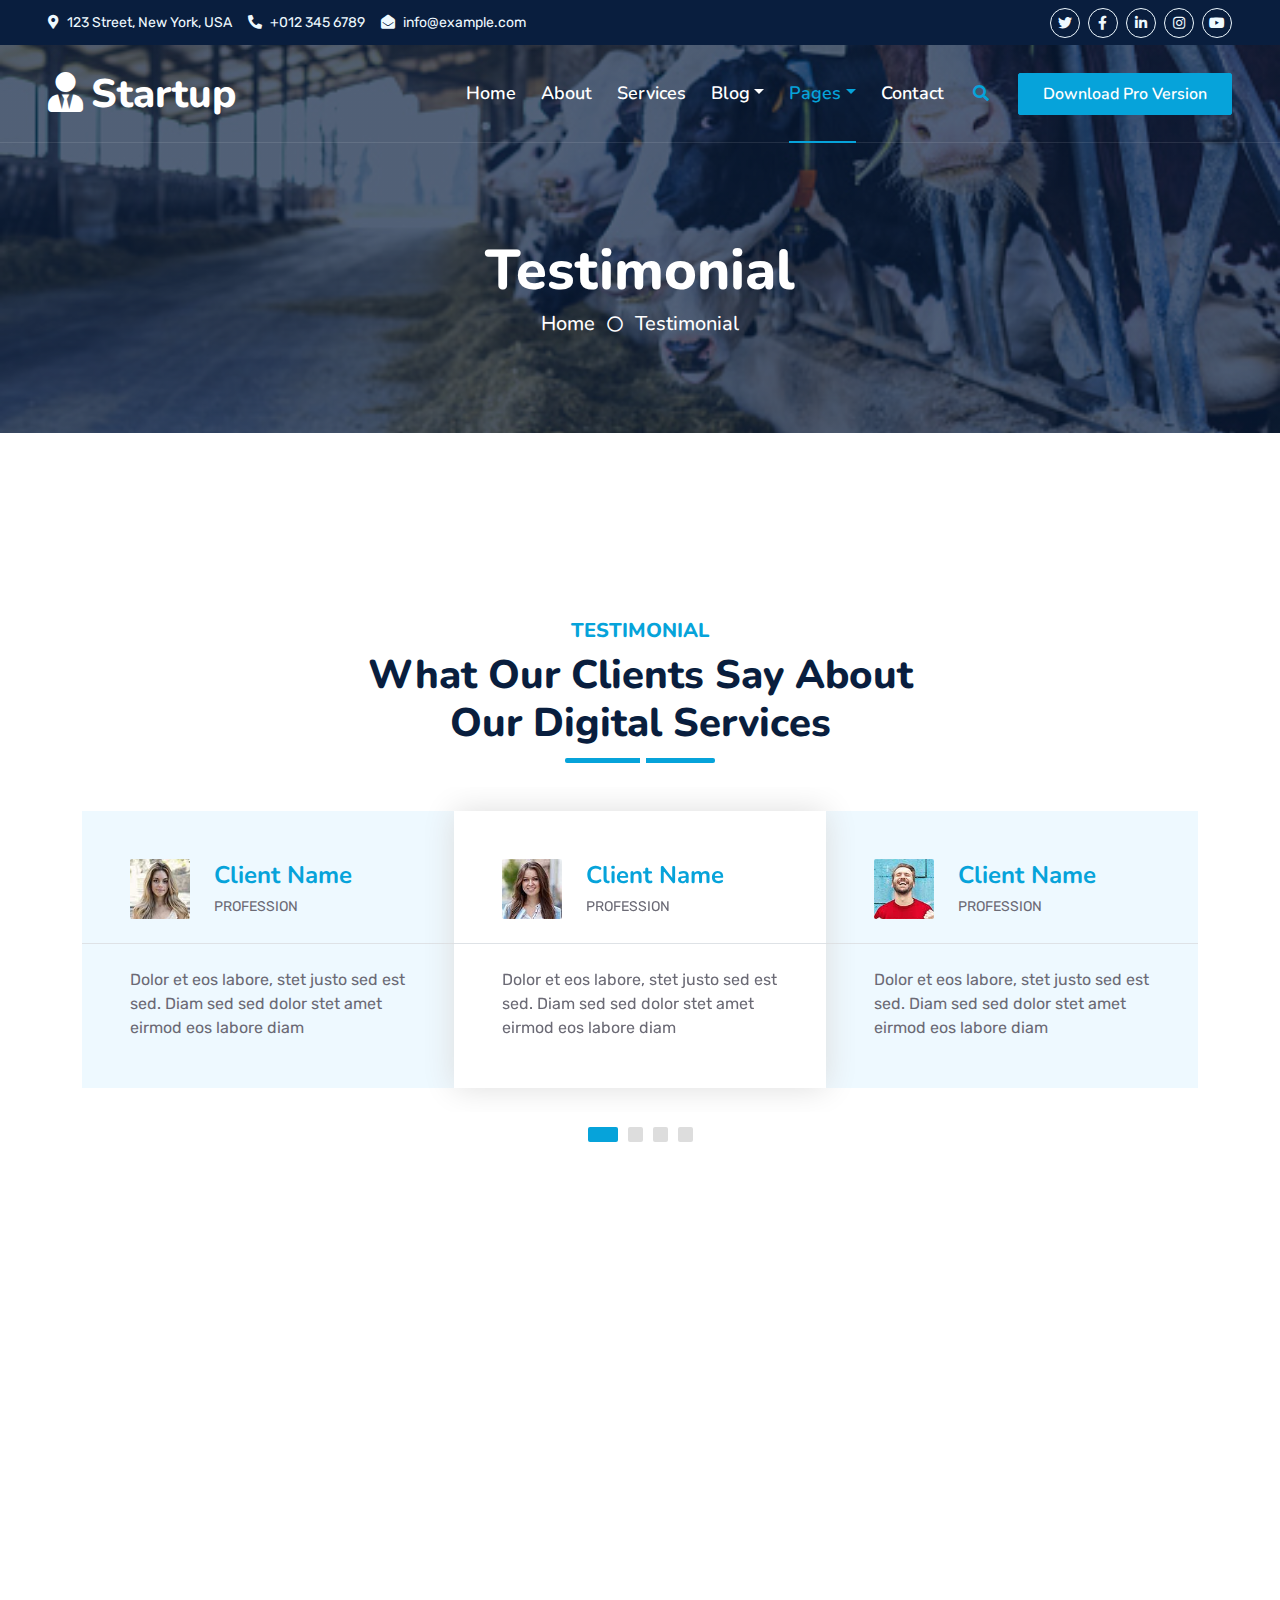
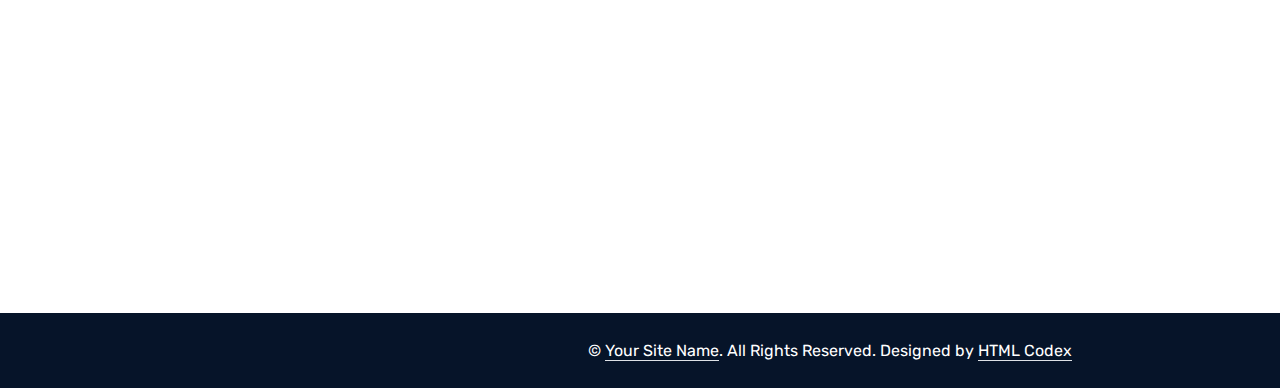
<file: USER/testimonial.html>
<!DOCTYPE html>
<html lang="en">

<head>
    <meta charset="utf-8">
    <title>Startup - Startup Website Template</title>
    <meta content="width=device-width, initial-scale=1.0" name="viewport">
    <meta content="Free HTML Templates" name="keywords">
    <meta content="Free HTML Templates" name="description">

    <!-- Favicon -->
    <link href="img/favicon.ico" rel="icon">

    <!-- Google Web Fonts -->
    <link rel="preconnect" href="https://fonts.googleapis.com">
    <link rel="preconnect" href="https://fonts.gstatic.com" crossorigin>
    <link href="https://fonts.googleapis.com/css2?family=Nunito:wght@400;600;700;800&family=Rubik:wght@400;500;600;700&display=swap" rel="stylesheet">

    <!-- Icon Font Stylesheet -->
    <link href="https://cdnjs.cloudflare.com/ajax/libs/font-awesome/5.10.0/css/all.min.css" rel="stylesheet">
    <link href="https://cdn.jsdelivr.net/npm/bootstrap-icons@1.4.1/font/bootstrap-icons.css" rel="stylesheet">

    <!-- Libraries Stylesheet -->
    <link href="lib/owlcarousel/assets/owl.carousel.min.css" rel="stylesheet">
    <link href="lib/animate/animate.min.css" rel="stylesheet">

    <!-- Customized Bootstrap Stylesheet -->
    <link href="css/bootstrap.min.css" rel="stylesheet">

    <!-- Template Stylesheet -->
    <link href="css/style.css" rel="stylesheet">
</head>

<body>
    <!-- Spinner Start -->
    <div id="spinner" class="show bg-white position-fixed translate-middle w-100 vh-100 top-50 start-50 d-flex align-items-center justify-content-center">
        <div class="spinner"></div>
    </div>
    <!-- Spinner End -->


    <!-- Topbar Start -->
    <div class="container-fluid bg-dark px-5 d-none d-lg-block">
        <div class="row gx-0">
            <div class="col-lg-8 text-center text-lg-start mb-2 mb-lg-0">
                <div class="d-inline-flex align-items-center" style="height: 45px;">
                    <small class="me-3 text-light"><i class="fa fa-map-marker-alt me-2"></i>123 Street, New York, USA</small>
                    <small class="me-3 text-light"><i class="fa fa-phone-alt me-2"></i>+012 345 6789</small>
                    <small class="text-light"><i class="fa fa-envelope-open me-2"></i>info@example.com</small>
                </div>
            </div>
            <div class="col-lg-4 text-center text-lg-end">
                <div class="d-inline-flex align-items-center" style="height: 45px;">
                    <a class="btn btn-sm btn-outline-light btn-sm-square rounded-circle me-2" href=""><i class="fab fa-twitter fw-normal"></i></a>
                    <a class="btn btn-sm btn-outline-light btn-sm-square rounded-circle me-2" href=""><i class="fab fa-facebook-f fw-normal"></i></a>
                    <a class="btn btn-sm btn-outline-light btn-sm-square rounded-circle me-2" href=""><i class="fab fa-linkedin-in fw-normal"></i></a>
                    <a class="btn btn-sm btn-outline-light btn-sm-square rounded-circle me-2" href=""><i class="fab fa-instagram fw-normal"></i></a>
                    <a class="btn btn-sm btn-outline-light btn-sm-square rounded-circle" href=""><i class="fab fa-youtube fw-normal"></i></a>
                </div>
            </div>
        </div>
    </div>
    <!-- Topbar End -->


    <!-- Navbar Start -->
    <div class="container-fluid position-relative p-0">
        <nav class="navbar navbar-expand-lg navbar-dark px-5 py-3 py-lg-0">
            <a href="index.html" class="navbar-brand p-0">
                <h1 class="m-0"><i class="fa fa-user-tie me-2"></i>Startup</h1>
            </a>
            <button class="navbar-toggler" type="button" data-bs-toggle="collapse" data-bs-target="#navbarCollapse">
                <span class="fa fa-bars"></span>
            </button>
            <div class="collapse navbar-collapse" id="navbarCollapse">
                <div class="navbar-nav ms-auto py-0">
                    <a href="index.html" class="nav-item nav-link">Home</a>
                    <a href="about.html" class="nav-item nav-link">About</a>
                    <a href="service.html" class="nav-item nav-link">Services</a>
                    <div class="nav-item dropdown">
                        <a href="#" class="nav-link dropdown-toggle" data-bs-toggle="dropdown">Blog</a>
                        <div class="dropdown-menu m-0">
                            <a href="blog.html" class="dropdown-item">Blog Grid</a>
                            <a href="detail.html" class="dropdown-item">Blog Detail</a>
                        </div>
                    </div>
                    <div class="nav-item dropdown">
                        <a href="#" class="nav-link dropdown-toggle active" data-bs-toggle="dropdown">Pages</a>
                        <div class="dropdown-menu m-0">
                            <a href="price.html" class="dropdown-item">Pricing Plan</a>
                            <a href="feature.html" class="dropdown-item">Our features</a>
                            <a href="team.html" class="dropdown-item">Team Members</a>
                            <a href="testimonial.html" class="dropdown-item active">Testimonial</a>
                            <a href="quote.html" class="dropdown-item">Free Quote</a>
                        </div>
                    </div>
                    <a href="contact.html" class="nav-item nav-link">Contact</a>
                </div>
                <butaton type="button" class="btn text-primary ms-3" data-bs-toggle="modal" data-bs-target="#searchModal"><i class="fa fa-search"></i></butaton>
                <a href="https://htmlcodex.com/startup-company-website-template" class="btn btn-primary py-2 px-4 ms-3">Download Pro Version</a>
            </div>
        </nav>

        <div class="container-fluid bg-primary py-5 bg-header" style="margin-bottom: 90px;">
            <div class="row py-5">
                <div class="col-12 pt-lg-5 mt-lg-5 text-center">
                    <h1 class="display-4 text-white animated zoomIn">Testimonial</h1>
                    <a href="" class="h5 text-white">Home</a>
                    <i class="far fa-circle text-white px-2"></i>
                    <a href="" class="h5 text-white">Testimonial</a>
                </div>
            </div>
        </div>
    </div>
    <!-- Navbar End -->


    <!-- Full Screen Search Start -->
    <div class="modal fade" id="searchModal" tabindex="-1">
        <div class="modal-dialog modal-fullscreen">
            <div class="modal-content" style="background: rgba(9, 30, 62, .7);">
                <div class="modal-header border-0">
                    <button type="button" class="btn bg-white btn-close" data-bs-dismiss="modal" aria-label="Close"></button>
                </div>
                <div class="modal-body d-flex align-items-center justify-content-center">
                    <div class="input-group" style="max-width: 600px;">
                        <input type="text" class="form-control bg-transparent border-primary p-3" placeholder="Type search keyword">
                        <button class="btn btn-primary px-4"><i class="bi bi-search"></i></button>
                    </div>
                </div>
            </div>
        </div>
    </div>
    <!-- Full Screen Search End -->


    <!-- Testimonial Start -->
    <div class="container-fluid py-5 wow fadeInUp" data-wow-delay="0.1s">
        <div class="container py-5">
            <div class="section-title text-center position-relative pb-3 mb-4 mx-auto" style="max-width: 600px;">
                <h5 class="fw-bold text-primary text-uppercase">Testimonial</h5>
                <h1 class="mb-0">What Our Clients Say About Our Digital Services</h1>
            </div>
            <div class="owl-carousel testimonial-carousel wow fadeInUp" data-wow-delay="0.6s">
                <div class="testimonial-item bg-light my-4">
                    <div class="d-flex align-items-center border-bottom pt-5 pb-4 px-5">
                        <img class="img-fluid rounded" src="img/testimonial-1.jpg" style="width: 60px; height: 60px;" >
                        <div class="ps-4">
                            <h4 class="text-primary mb-1">Client Name</h4>
                            <small class="text-uppercase">Profession</small>
                        </div>
                    </div>
                    <div class="pt-4 pb-5 px-5">
                        Dolor et eos labore, stet justo sed est sed. Diam sed sed dolor stet amet eirmod eos labore diam
                    </div>
                </div>
                <div class="testimonial-item bg-light my-4">
                    <div class="d-flex align-items-center border-bottom pt-5 pb-4 px-5">
                        <img class="img-fluid rounded" src="img/testimonial-2.jpg" style="width: 60px; height: 60px;" >
                        <div class="ps-4">
                            <h4 class="text-primary mb-1">Client Name</h4>
                            <small class="text-uppercase">Profession</small>
                        </div>
                    </div>
                    <div class="pt-4 pb-5 px-5">
                        Dolor et eos labore, stet justo sed est sed. Diam sed sed dolor stet amet eirmod eos labore diam
                    </div>
                </div>
                <div class="testimonial-item bg-light my-4">
                    <div class="d-flex align-items-center border-bottom pt-5 pb-4 px-5">
                        <img class="img-fluid rounded" src="img/testimonial-3.jpg" style="width: 60px; height: 60px;" >
                        <div class="ps-4">
                            <h4 class="text-primary mb-1">Client Name</h4>
                            <small class="text-uppercase">Profession</small>
                        </div>
                    </div>
                    <div class="pt-4 pb-5 px-5">
                        Dolor et eos labore, stet justo sed est sed. Diam sed sed dolor stet amet eirmod eos labore diam
                    </div>
                </div>
                <div class="testimonial-item bg-light my-4">
                    <div class="d-flex align-items-center border-bottom pt-5 pb-4 px-5">
                        <img class="img-fluid rounded" src="img/testimonial-4.jpg" style="width: 60px; height: 60px;" >
                        <div class="ps-4">
                            <h4 class="text-primary mb-1">Client Name</h4>
                            <small class="text-uppercase">Profession</small>
                        </div>
                    </div>
                    <div class="pt-4 pb-5 px-5">
                        Dolor et eos labore, stet justo sed est sed. Diam sed sed dolor stet amet eirmod eos labore diam
                    </div>
                </div>
            </div>
        </div>
    </div>
    <!-- Testimonial End -->


    <!-- Vendor Start -->
    <div class="container-fluid py-5 wow fadeInUp" data-wow-delay="0.1s">
        <div class="container py-5 mb-5">
            <div class="bg-white">
                <div class="owl-carousel vendor-carousel">
                    <img src="img/vendor-1.jpg" alt="">
                    <img src="img/vendor-2.jpg" alt="">
                    <img src="img/vendor-3.jpg" alt="">
                    <img src="img/vendor-4.jpg" alt="">
                    <img src="img/vendor-5.jpg" alt="">
                    <img src="img/vendor-6.jpg" alt="">
                    <img src="img/vendor-7.jpg" alt="">
                    <img src="img/vendor-8.jpg" alt="">
                    <img src="img/vendor-9.jpg" alt="">
                </div>
            </div>
        </div>
    </div>
    <!-- Vendor End -->
    

    <!-- Footer Start -->
    <div class="container-fluid bg-dark text-light mt-5 wow fadeInUp" data-wow-delay="0.1s">
        <div class="container">
            <div class="row gx-5">
                <div class="col-lg-4 col-md-6 footer-about">
                    <div class="d-flex flex-column align-items-center justify-content-center text-center h-100 bg-primary p-4">
                        <a href="index.html" class="navbar-brand">
                            <h1 class="m-0 text-white"><i class="fa fa-user-tie me-2"></i>Startup</h1>
                        </a>
                        <p class="mt-3 mb-4">Lorem diam sit erat dolor elitr et, diam lorem justo amet clita stet eos sit. Elitr dolor duo lorem, elitr clita ipsum sea. Diam amet erat lorem stet eos. Diam amet et kasd eos duo.</p>
                        <form action="">
                            <div class="input-group">
                                <input type="text" class="form-control border-white p-3" placeholder="Your Email">
                                <button class="btn btn-dark">Sign Up</button>
                            </div>
                        </form>
                    </div>
                </div>
                <div class="col-lg-8 col-md-6">
                    <div class="row gx-5">
                        <div class="col-lg-4 col-md-12 pt-5 mb-5">
                            <div class="section-title section-title-sm position-relative pb-3 mb-4">
                                <h3 class="text-light mb-0">Get In Touch</h3>
                            </div>
                            <div class="d-flex mb-2">
                                <i class="bi bi-geo-alt text-primary me-2"></i>
                                <p class="mb-0">123 Street, New York, USA</p>
                            </div>
                            <div class="d-flex mb-2">
                                <i class="bi bi-envelope-open text-primary me-2"></i>
                                <p class="mb-0">info@example.com</p>
                            </div>
                            <div class="d-flex mb-2">
                                <i class="bi bi-telephone text-primary me-2"></i>
                                <p class="mb-0">+012 345 67890</p>
                            </div>
                            <div class="d-flex mt-4">
                                <a class="btn btn-primary btn-square me-2" href="#"><i class="fab fa-twitter fw-normal"></i></a>
                                <a class="btn btn-primary btn-square me-2" href="#"><i class="fab fa-facebook-f fw-normal"></i></a>
                                <a class="btn btn-primary btn-square me-2" href="#"><i class="fab fa-linkedin-in fw-normal"></i></a>
                                <a class="btn btn-primary btn-square" href="#"><i class="fab fa-instagram fw-normal"></i></a>
                            </div>
                        </div>
                        <div class="col-lg-4 col-md-12 pt-0 pt-lg-5 mb-5">
                            <div class="section-title section-title-sm position-relative pb-3 mb-4">
                                <h3 class="text-light mb-0">Quick Links</h3>
                            </div>
                            <div class="link-animated d-flex flex-column justify-content-start">
                                <a class="text-light mb-2" href="#"><i class="bi bi-arrow-right text-primary me-2"></i>Home</a>
                                <a class="text-light mb-2" href="#"><i class="bi bi-arrow-right text-primary me-2"></i>About Us</a>
                                <a class="text-light mb-2" href="#"><i class="bi bi-arrow-right text-primary me-2"></i>Our Services</a>
                                <a class="text-light mb-2" href="#"><i class="bi bi-arrow-right text-primary me-2"></i>Meet The Team</a>
                                <a class="text-light mb-2" href="#"><i class="bi bi-arrow-right text-primary me-2"></i>Latest Blog</a>
                                <a class="text-light" href="#"><i class="bi bi-arrow-right text-primary me-2"></i>Contact Us</a>
                            </div>
                        </div>
                        <div class="col-lg-4 col-md-12 pt-0 pt-lg-5 mb-5">
                            <div class="section-title section-title-sm position-relative pb-3 mb-4">
                                <h3 class="text-light mb-0">Popular Links</h3>
                            </div>
                            <div class="link-animated d-flex flex-column justify-content-start">
                                <a class="text-light mb-2" href="#"><i class="bi bi-arrow-right text-primary me-2"></i>Home</a>
                                <a class="text-light mb-2" href="#"><i class="bi bi-arrow-right text-primary me-2"></i>About Us</a>
                                <a class="text-light mb-2" href="#"><i class="bi bi-arrow-right text-primary me-2"></i>Our Services</a>
                                <a class="text-light mb-2" href="#"><i class="bi bi-arrow-right text-primary me-2"></i>Meet The Team</a>
                                <a class="text-light mb-2" href="#"><i class="bi bi-arrow-right text-primary me-2"></i>Latest Blog</a>
                                <a class="text-light" href="#"><i class="bi bi-arrow-right text-primary me-2"></i>Contact Us</a>
                            </div>
                        </div>
                    </div>
                </div>
            </div>
        </div>
    </div>
    <div class="container-fluid text-white" style="background: #061429;">
        <div class="container text-center">
            <div class="row justify-content-end">
                <div class="col-lg-8 col-md-6">
                    <div class="d-flex align-items-center justify-content-center" style="height: 75px;">
                        <p class="mb-0">&copy; <a class="text-white border-bottom" href="#">Your Site Name</a>. All Rights Reserved. 
						
						<!--/*** This template is free as long as you keep the footer author’s credit link/attribution link/backlink. If you'd like to use the template without the footer author’s credit link/attribution link/backlink, you can purchase the Credit Removal License from "https://htmlcodex.com/credit-removal". Thank you for your support. ***/-->
						Designed by <a class="text-white border-bottom" href="https://htmlcodex.com">HTML Codex</a></p>
                    </div>
                </div>
            </div>
        </div>
    </div>
    <!-- Footer End -->


    <!-- Back to Top -->
    <a href="#" class="btn btn-lg btn-primary btn-lg-square rounded back-to-top"><i class="bi bi-arrow-up"></i></a>


    <!-- JavaScript Libraries -->
    <script src="https://code.jquery.com/jquery-3.4.1.min.js"></script>
    <script src="https://cdn.jsdelivr.net/npm/bootstrap@5.0.0/dist/js/bootstrap.bundle.min.js"></script>
    <script src="lib/wow/wow.min.js"></script>
    <script src="lib/easing/easing.min.js"></script>
    <script src="lib/waypoints/waypoints.min.js"></script>
    <script src="lib/counterup/counterup.min.js"></script>
    <script src="lib/owlcarousel/owl.carousel.min.js"></script>

    <!-- Template Javascript -->
    <script src="js/main.js"></script>
</body>

</html>
</file>
<file: LOGIN/css/style.css>
/*
Author: W3layouts
Author URL: http://w3layouts.com
 */
 html {
    scroll-behavior: smooth;
}

body,
html {
    margin: 0;
    padding: 0;
    font-family: 'Noto Sans JP', sans-serif;
}

* {
    box-sizing: border-box;
}

.d-grid {
    display: grid;
}

.d-flex {
    display: flex;
    display: -webkit-flex;
}

.text-center {
    text-align: center;
}

.text-left {
    text-align: left;
}

.text-right {
    text-align: right;
}

button,
input,
select {
    -webkit-appearance: none;
    outline: none;
    font-family: 'Noto Sans JP', sans-serif;
}

button,
.btn,
select {
    cursor: pointer;
}

a {
    text-decoration: none;
}

img {
    max-width: 100%;
}

ul {
    margin: 0;
    padding: 0
}

h1,
h2,
h3,
h4,
h5,
h6,
p {
    margin: 0;
    padding: 0
}

p {
    color: #666;
    font-size: 16px;
    line-height: 25px;
    opacity: .6;
    text-align: center;
}

.p-relative {
    position: relative;
}

.p-absolute {
    position: absolute;
}

.p-fixed {
    position: fixed;
}

.p-sticky {
    position: sticky;
}

.btn,
button,
.actionbg,
input {
    border-radius: 36px;
    -webkit-border-radius: 36px;
    -moz-border-radius: 36px;
    -o-border-radius: 36px;
    -ms-border-radius: 36px;
}

.btn:hover,
button:hover {
    transition: 0.5s ease;
    -webkit-transition: 0.5s ease;
    -o-transition: 0.5s ease;
    -ms-transition: 0.5s ease;
    -moz-transition: 0.5s ease;
}

/*-- wrapper start --*/
.wrapper {
    width: 100%;
    padding-right: 15px;
    padding-left: 15px;
    margin-right: auto;
    margin-left: auto;
}

@media (min-width: 576px) {
    .wrapper {
        max-width: 540px;
    }
}

@media (min-width: 768px) {
    .wrapper {
        max-width: 720px;
    }
}

@media (min-width: 992px) {
    .wrapper {
        max-width: 960px;
    }
}

@media (min-width: 1200px) {
    .wrapper {
        max-width: 1140px;
    }
}

.wrapper-full {
    width: 100%;
    padding-right: 15px;
    padding-left: 15px;
    margin-right: auto;
    margin-left: auto;
}

/*-- //wrapper start --*/

/*-- form styling --*/
.w3l-hotair-form {
    position: relative;
    min-height: 100vh;
    z-index: 0;
    background: #0568c100;
    padding: 40px 40px;
    justify-content: center;
    display: grid;
    grid-template-rows: 1fr auto 1fr;
    align-items: center;
}
.container {
    max-width: 890px;
    margin: 0 auto;
}

.w3l_form {
    flex-basis: 50%;
    -webkit-flex-basis: 50%;
    background: #f4f9fd00;
    background-size: cover;
    -webkit-background-size: cover;
    -moz-background-size: cover;
    -o-background-size: cover;
    -ms-background-size: cover;
    padding: 40px;
    border-top-right-radius: 8px;
    border-bottom-right-radius: 8px;
    align-items: center;
    display: grid;
}

.content-wthree {
    flex-basis:50%;
    -webkit-flex-basis:50%;
    box-sizing: border-box;
    padding: 3em 3em;
    background: #fff0;
    box-shadow: 2px 9px 49px -17px rgba(0, 0, 0, 0.1);
    border-top-left-radius: 8px;
    border-bottom-left-radius: 8px;
}

.w3l-workinghny-form .logo {
    text-align: center;
}

.w3l-hotair-form .main-hotair {
    position: relative;
    display: -webkit-box;
    display: -moz-box;
    display: -ms-flexbox;
    display: -webkit-flex;
    display: flex;
    margin: 40px 0;
}

.w3l-hotair-form form {
    margin-top: 30px;
    margin-bottom: 30px;
}

.social-icons {
    text-align: center;
    margin-top: 16px;
}
p.account, p.account a {
    text-align: center;
    padding-top: 20px;
    padding-bottom: 0px;
    font-size: 16px;
    color: #333;
}

p.account a{
    color:#0568C1;
}
p.account a:hover {
    text-decoration: underline;
}
.w3l-hotair-form h1 {
    text-align: center;
    font-size: 40px;
    font-weight: 700;
    color: #fff;
}

.w3l-hotair-form h2 {
    font-size: 30px;
    line-height: 40px;
    margin-bottom: 5px;
    font-weight: 900;
    color: #272346;
    text-align: center;
}

.w3l-hotair-form input{
    outline: none;
    margin-bottom: 15px;
    font-size: 16px;
    color: #999;
    text-align: left;
    padding: 14px 20px;
    width: 100%;
    display: inline-block;
    box-sizing: border-box;
    border: none;
    outline: none;
    background: #f7fafc;
    border: 1px solid #e5e5e5;
    transition: .3s ease;
    -webkit-transition: .3s ease;
    -moz-transition: .3s ease;
    -ms-transition: .3s ease;
    -o-transition: .3s ease;
}
.w3l-hotair-form input:focus {
    background:transparent;
    border: 1px solid #0568C1;
}
.w3l-hotair-form button {
    font-size: 18px;
    color: #fff;
    width: 100%;
    background: #0568C1;
    border: none;
    padding: 14px 15px;
    font-weight: 700;
    transition: .3s ease;
    -webkit-transition: .3s ease;
    -moz-transition: .3s ease;
    -ms-transition: .3s ease;
    -o-transition: .3s ease;
}

.w3l-hotair-form button:hover {
    background: #fdc500;
}

.w3l-hotair-form .social-icons ul li {
    list-style: none;
    display: inline-block;
}

.w3l-hotair-form .social-icons ul li a {
    padding: 8px;
}

.w3l-hotair-form .social-icons ul li a:hover {
    opacity: 0.8;
    transition: 0.5s ease;
    -webkit-transition: 0.5s ease;
    -o-transition: 0.5s ease;
    -ms-transition: 0.5s ease;
    -moz-transition: 0.5s ease;
}

.w3l-hotair-form .social-icons ul span.fa {
    color: #696687;
    font-size: 18px;
    opacity: .8;
}

.w3l-hotair-form .social-icons ul li a.facebook span {
    font-size: 18px;
    width: 36px;
    height: 36px;
    border-radius: 50%;
    margin-right: 6px;
    border: 2px solid #696687;line-height:32px;
}

.w3l-hotair-form .social-icons ul li a.twitter span {
    color: #1da1f2;
    font-size: 18px;
    width: 36px;
    height: 36px;
    border-radius: 50%;
    margin-right: 6px;
    border: 2px solid #1da1f2;
    line-height:32px;
}

.w3l-hotair-form .social-icons ul li a.pinterest span {
    color:#e60023;
    font-size: 18px;
    width: 36px;
    height: 36px;
    border-radius: 50%;
    margin-right: 6px;
    border: 2px solid #e60023;
    line-height:32px;
}


.copyright p {
    text-align: center;
    font-size: 17px;
    line-height: 26px;
    color: #fff;
    opacity: 1;
}

p.copy-footer-29 a {
    color: #fff;
}

p.copy-footer-29 a:hover {
    color:#fdc500;
    transition: 0.5s ease;
    -webkit-transition: 0.5s ease;
    -o-transition: 0.5s ease;
    -ms-transition: 0.5s ease;
    -moz-transition: 0.5s ease;
}


/* -- placeholder --*/


/*-- responsive design --*/

@media (max-width:736px) {
    .w3l-hotair-form .main-hotair {
        flex-direction: column;
    }
    .w3l-hotair-form form {
        margin-top: 30px;
        margin-bottom: 10px;
    }
    .w3l_form {
        order: 2;
        border-radius: 0;
        border-bottom-left-radius: 8px;
        border-bottom-right-radius: 8px;
        border-top-right-radius: 0;
    }
    .content-wthree {
        order: 1;
        border-radius: 0;
        border-top-left-radius: 8px;
        border-top-right-radius: 8px;
    }
}

@media (max-width:568px) {
    .w3l-hotair-form h1 {
        font-size: 36px;
    }

    .w3l-hotair-form .main-hotair {
        margin: 30px 0;
    }

    .content-wthree {
        padding: 2.5em;
    }
}

@media (max-width:480px) {
    .w3l-hotair-form {
        padding: 40px 30px;
    }
    .w3l-hotair-form h1 {
        font-size: 26px;
    }
}

@media (max-width:384px) {
    .w3l-hotair-form {
        padding: 30px 15px;
    }

    .content-wthree {
        padding: 2em;
    }
    .w3l-hotair-form h2 {
        font-size: 22px;
        line-height: 32px;
    }

    .copyright p {
        font-size: 16px;
    }

}

/*-- //responsive design --*/
/*-- //form styling --*/
</file>
<file: USER/css/style.css>
/********** Template CSS **********/
:root {
    --primary: #06A3DA;
    --secondary: #34AD54;
    --light: #EEF9FF;
    --dark: #091E3E;
}


/*** Spinner ***/
.spinner {
    width: 40px;
    height: 40px;
    background: var(--primary);
    margin: 100px auto;
    -webkit-animation: sk-rotateplane 1.2s infinite ease-in-out;
    animation: sk-rotateplane 1.2s infinite ease-in-out;
}

@-webkit-keyframes sk-rotateplane {
    0% {
        -webkit-transform: perspective(120px)
    }
    50% {
        -webkit-transform: perspective(120px) rotateY(180deg)
    }
    100% {
        -webkit-transform: perspective(120px) rotateY(180deg) rotateX(180deg)
    }
}

@keyframes sk-rotateplane {
    0% {
        transform: perspective(120px) rotateX(0deg) rotateY(0deg);
        -webkit-transform: perspective(120px) rotateX(0deg) rotateY(0deg)
    }
    50% {
        transform: perspective(120px) rotateX(-180.1deg) rotateY(0deg);
        -webkit-transform: perspective(120px) rotateX(-180.1deg) rotateY(0deg)
    }
    100% {
        transform: perspective(120px) rotateX(-180deg) rotateY(-179.9deg);
        -webkit-transform: perspective(120px) rotateX(-180deg) rotateY(-179.9deg);
    }
}

#spinner {
    opacity: 0;
    visibility: hidden;
    transition: opacity .5s ease-out, visibility 0s linear .5s;
    z-index: 99999;
}

#spinner.show {
    transition: opacity .5s ease-out, visibility 0s linear 0s;
    visibility: visible;
    opacity: 1;
}


/*** Heading ***/
h1,
h2,
.fw-bold {
    font-weight: 800 !important;
}

h3,
h4,
.fw-semi-bold {
    font-weight: 700 !important;
}

h5,
h6,
.fw-medium {
    font-weight: 600 !important;
}


/*** Button ***/
.btn {
    font-family: 'Nunito', sans-serif;
    font-weight: 600;
    transition: .5s;
}

.btn-primary,
.btn-secondary {
    color: #FFFFFF;
    box-shadow: inset 0 0 0 50px transparent;
}

.btn-primary:hover {
    box-shadow: inset 0 0 0 0 var(--primary);
}

.btn-secondary:hover {
    box-shadow: inset 0 0 0 0 var(--secondary);
}

.btn-square {
    width: 36px;
    height: 36px;
}

.btn-sm-square {
    width: 30px;
    height: 30px;
}

.btn-lg-square {
    width: 48px;
    height: 48px;
}

.btn-square,
.btn-sm-square,
.btn-lg-square {
    padding-left: 0;
    padding-right: 0;
    text-align: center;
}


/*** Navbar ***/
.navbar-dark .navbar-nav .nav-link {
    font-family: 'Nunito', sans-serif;
    position: relative;
    margin-left: 25px;
    padding: 35px 0;
    color: #FFFFFF;
    font-size: 18px;
    font-weight: 600;
    outline: none;
    transition: .5s;
}

.sticky-top.navbar-dark .navbar-nav .nav-link {
    padding: 20px 0;
    color: var(--dark);
}

.navbar-dark .navbar-nav .nav-link:hover,
.navbar-dark .navbar-nav .nav-link.active {
    color: var(--primary);
}

.navbar-dark .navbar-brand h1 {
    color: #FFFFFF;
}

.navbar-dark .navbar-toggler {
    color: var(--primary) !important;
    border-color: var(--primary) !important;
}

@media (max-width: 991.98px) {
    .sticky-top.navbar-dark {
        position: relative;
        background: #FFFFFF;
    }

    .navbar-dark .navbar-nav .nav-link,
    .navbar-dark .navbar-nav .nav-link.show,
    .sticky-top.navbar-dark .navbar-nav .nav-link {
        padding: 10px 0;
        color: var(--dark);
    }

    .navbar-dark .navbar-brand h1 {
        color: var(--primary);
    }
}

@media (min-width: 992px) {
    .navbar-dark {
        position: absolute;
        width: 100%;
        top: 0;
        left: 0;
        border-bottom: 1px solid rgba(256, 256, 256, .1);
        z-index: 999;
    }
    
    .sticky-top.navbar-dark {
        position: fixed;
        background: #FFFFFF;
    }

    .navbar-dark .navbar-nav .nav-link::before {
        position: absolute;
        content: "";
        width: 0;
        height: 2px;
        bottom: -1px;
        left: 50%;
        background: var(--primary);
        transition: .5s;
    }

    .navbar-dark .navbar-nav .nav-link:hover::before,
    .navbar-dark .navbar-nav .nav-link.active::before {
        width: 100%;
        left: 0;
    }

    .navbar-dark .navbar-nav .nav-link.nav-contact::before {
        display: none;
    }

    .sticky-top.navbar-dark .navbar-brand h1 {
        color: var(--primary);
    }
}


/*** Carousel ***/
.carousel-caption {
    top: 0;
    left: 0;
    right: 0;
    bottom: 0;
    background: rgba(9, 30, 62, .7);
    z-index: 1;
}

@media (max-width: 576px) {
    .carousel-caption h5 {
        font-size: 14px;
        font-weight: 500 !important;
    }

    .carousel-caption h1 {
        font-size: 30px;
        font-weight: 600 !important;
    }
}

.carousel-control-prev,
.carousel-control-next {
    width: 10%;
}

.carousel-control-prev-icon,
.carousel-control-next-icon {
    width: 3rem;
    height: 3rem;
}


/*** Section Title ***/
.section-title::before {
    position: absolute;
    content: "";
    width: 150px;
    height: 5px;
    left: 0;
    bottom: 0;
    background: var(--primary);
    border-radius: 2px;
}

.section-title.text-center::before {
    left: 50%;
    margin-left: -75px;
}

.section-title.section-title-sm::before {
    width: 90px;
    height: 3px;
}

.section-title::after {
    position: absolute;
    content: "";
    width: 6px;
    height: 5px;
    bottom: 0px;
    background: #FFFFFF;
    -webkit-animation: section-title-run 5s infinite linear;
    animation: section-title-run 5s infinite linear;
}

.section-title.section-title-sm::after {
    width: 4px;
    height: 3px;
}

.section-title.text-center::after {
    -webkit-animation: section-title-run-center 5s infinite linear;
    animation: section-title-run-center 5s infinite linear;
}

.section-title.section-title-sm::after {
    -webkit-animation: section-title-run-sm 5s infinite linear;
    animation: section-title-run-sm 5s infinite linear;
}

@-webkit-keyframes section-title-run {
    0% {left: 0; } 50% { left : 145px; } 100% { left: 0; }
}

@-webkit-keyframes section-title-run-center {
    0% { left: 50%; margin-left: -75px; } 50% { left : 50%; margin-left: 45px; } 100% { left: 50%; margin-left: -75px; }
}

@-webkit-keyframes section-title-run-sm {
    0% {left: 0; } 50% { left : 85px; } 100% { left: 0; }
}


/*** Service ***/
.service-item {
    position: relative;
    height: 300px;
    padding: 0 30px;
    transition: .5s;
}

.service-item .service-icon {
    margin-bottom: 30px;
    width: 60px;
    height: 60px;
    display: flex;
    align-items: center;
    justify-content: center;
    background: var(--primary);
    border-radius: 2px;
    transform: rotate(-45deg);
}

.service-item .service-icon i {
    transform: rotate(45deg);
}

.service-item a.btn {
    position: absolute;
    width: 60px;
    bottom: -48px;
    left: 50%;
    margin-left: -30px;
    opacity: 0;
}

.service-item:hover a.btn {
    bottom: -24px;
    opacity: 1;
}


/*** Testimonial ***/
.testimonial-carousel .owl-dots {
    margin-top: 15px;
    display: flex;
    align-items: flex-end;
    justify-content: center;
}

.testimonial-carousel .owl-dot {
    position: relative;
    display: inline-block;
    margin: 0 5px;
    width: 15px;
    height: 15px;
    background: #DDDDDD;
    border-radius: 2px;
    transition: .5s;
}

.testimonial-carousel .owl-dot.active {
    width: 30px;
    background: var(--primary);
}

.testimonial-carousel .owl-item.center {
    position: relative;
    z-index: 1;
}

.testimonial-carousel .owl-item .testimonial-item {
    transition: .5s;
}

.testimonial-carousel .owl-item.center .testimonial-item {
    background: #FFFFFF !important;
    box-shadow: 0 0 30px #DDDDDD;
}


/*** Team ***/
.team-item {
    transition: .5s;
}

.team-social {
    position: absolute;
    width: 100%;
    height: 100%;
    top: 0;
    left: 0;
    display: flex;
    align-items: center;
    justify-content: center;
    transition: .5s;
}

.team-social a.btn {
    position: relative;
    margin: 0 3px;
    margin-top: 100px;
    opacity: 0;
}

.team-item:hover {
    box-shadow: 0 0 30px #DDDDDD;
}

.team-item:hover .team-social {
    background: rgba(9, 30, 62, .7);
}

.team-item:hover .team-social a.btn:first-child {
    opacity: 1;
    margin-top: 0;
    transition: .3s 0s;
}

.team-item:hover .team-social a.btn:nth-child(2) {
    opacity: 1;
    margin-top: 0;
    transition: .3s .05s;
}

.team-item:hover .team-social a.btn:nth-child(3) {
    opacity: 1;
    margin-top: 0;
    transition: .3s .1s;
}

.team-item:hover .team-social a.btn:nth-child(4) {
    opacity: 1;
    margin-top: 0;
    transition: .3s .15s;
}

.team-item .team-img img,
.blog-item .blog-img img  {
    transition: .5s;
}

.team-item:hover .team-img img,
.blog-item:hover .blog-img img {
    transform: scale(1.15);
}


/*** Miscellaneous ***/
@media (min-width: 991.98px) {
    .facts {
        position: relative;
        margin-top: -75px;
        z-index: 1;
    }
}

.back-to-top {
    position: fixed;
    display: none;
    right: 45px;
    bottom: 45px;
    z-index: 99;
}

.bg-header {
    background: linear-gradient(rgba(9, 30, 62, .7), rgba(9, 30, 62, .7)), url(../img/farm.jpg) center center no-repeat;
    background-size: cover;
}

.link-animated a {
    transition: .5s;
}

.link-animated a:hover {
    padding-left: 10px;
}

@media (min-width: 767.98px) {
    .footer-about {
        margin-bottom: -75px;
    }
}
</file>
<file: payment/web/css/style.css>
/*--
Author: W3layouts
Author URL: http://w3layouts.com
License: Creative Commons Attribution 3.0 Unported
License URL: http://creativecommons.org/licenses/by/3.0/
--*/

/* reset */
html,body,div,span,applet,object,iframe,h1,h2,h3,h4,h5,h6,p,blockquote,pre,a,abbr,acronym,address,big,cite,code,del,dfn,em,img,ins,kbd,q,s,samp,small,strike,strong,sub,sup,tt,var,b,u,i,dl,dt,dd,ol,nav ul,nav li,fieldset,form,label,legend,table,caption,tbody,tfoot,thead,tr,th,td,article,aside,canvas,details,embed,figure,figcaption,footer,header,hgroup,menu,nav,output,ruby,section,summary,time,mark,audio,video{margin:0;padding:0;border:0;font-size:100%;font:inherit;vertical-align:baseline;}
article, aside, details, figcaption, figure,footer, header, hgroup, menu, nav, section {display: block;}
ol,ul{list-style:none;margin:0px;padding:0px;}
blockquote,q{quotes:none;}
blockquote:before,blockquote:after,q:before,q:after{content:'';content:none;}
table{border-collapse:collapse;border-spacing:0;}
/* start editing from here */
a{text-decoration:none;}
.txt-rt{text-align:right;}/* text align right */
.txt-lt{text-align:left;}/* text align left */
.txt-center{text-align:center;}/* text align center */
.float-rt{float:right;}/* float right */
.float-lt{float:left;}/* float left */
.clear{clear:both;}/* clear float */
.pos-relative{position:relative;}/* Position Relative */
.pos-absolute{position:absolute;}/* Position Absolute */
.vertical-base{	vertical-align:baseline;}/* vertical align baseline */
.vertical-top{	vertical-align:top;}/* vertical align top */
nav.vertical ul li{	display:block;}/* vertical menu */
nav.horizontal ul li{	display: inline-block;}/* horizontal menu */
img{max-width:100%;}
/*end reset*/

body{
padding:0;
margin:0;
font-family: 'Open Sans', sans-serif;
background: url(../images/1.png) repeat;
}

h1,h2,h3,h4,h5,h6{
	margin:0;			   
}	
p{
	margin:0;
}
ul{
	margin:0;
	padding:0;
}
label{
	margin:0;
}
/*-- main --*/
.main {
    padding: 50px 0;
}
.main h1{
	font-size:35px;
	text-align:center;
	text-transform:uppercase;
	color:#B3E03F;
    margin-bottom: 25px;
	font-family: 'Fugaz One', cursive;
}
.content{
	width:40%;
	margin:0 auto;
}
p.footer {
    color: #3AD5A0;
    text-align: center;
    font-size: 14px;
    margin-top: 35px;
    font-weight: 600;
}
p.footer a{
	color:#3AD5A0;
}
p.footer a:hover{
	color: #B3E03F;	
}
/******** SAP ************/
.sap_tabs{
	clear:both;
	padding: 0em 0 0em;
}
.pay-tabs{
    margin: 0 0 2em 0;
    padding: 1em 1em 1.5em 1em;
    background: #fff;
    border: 1px solid #e7ebee;	
}
.pay-tabs h2{
    font-size: 26px;
    text-align: center;
    margin-bottom: 25px;
    color: #3AD5A0;
    font-weight: 500;
    font-family: 'Alegreya Sans', sans-serif;
}
.resp-tabs-list {
    list-style: none;
    margin: 0 0 0em 0;
    padding: 0;
}
.resp-tab-item{
    font-size: 14px;
    text-decoration: none;
    color: #a9acb1;
	font-weight:600;
    cursor: pointer;
	text-align: center;
	list-style: none;
	outline: none;
	-webkit-transition: all 0.3s ease-out;
	-moz-transition: all 0.3s ease-out;
	-ms-transition: all 0.3s ease-out;
	-o-transition: all 0.3s ease-out;
	transition: all 0.3s ease-out;
	text-transform:capitalize;
	display: inline-block;
    margin: 0 4%;
    float: left;
    width: 17%;
}
.resp-tab-active{
    color: #B3E03F;
}
.resp-tabs-container {
	padding: 0px;
	clear: left;
    padding: 2em 2.5em;
    background: #fff;
    border: 1px solid #e7ebee;	
}
h2.resp-accordion {
	cursor: pointer;
	padding: 5px;
	display: none;
}
.resp-tab-content {
	display: none;
}
.resp-content-active, .resp-accordion-active {
   display: block;
}
li.resp-tab-item span .pic1{
    background: url(../images/pic2.png) no-repeat 38px 15px #fafafa !important;

}
li.resp-tab-item span .pic2{
    background: url(../images/pic3.png) no-repeat 38px 15px #fafafa !important;

}
li.resp-tab-item span .pic3{
    background: url(../images/pic1.png) no-repeat 14px 15px #fafafa !important;

}
li.resp-tab-item span .pic4{
    background: url(../images/pic4.png) no-repeat 38px 15px #fafafa !important;
}
li.resp-tab-item span .pic1,li.resp-tab-item span .pic2,li.resp-tab-item span .pic3,li.resp-tab-item span .pic4{
    width: 100%;
    height: 32px;
    display: block;
    border: 1px solid #e7ebee;
    padding: 15px 0px;
    margin-bottom: 15px;
	cursor:pointer;	
}
li.resp-tab-item.resp-tab-active span label {
    border: 1px solid #B3E03F;
}
.payment-info h3{
    font-size: 26px;
    text-align: center;
    margin-bottom: 15px;
    color: #3AD5A0;
    font-weight: 500;
    font-family: 'Alegreya Sans', sans-serif;
}
.tab-for input[type="text"] {
    width:96%;
    padding: 8px;
    font-size: 13px;
    font-weight: 600;
    border: 1px solid #e7ebee;
    outline: none;
    color: #ccc;
    border-radius: 5px;
    margin-bottom: 20px;
    transition:0.5s all;
	-webkit-transition:0.5s all;
	-moz-transition:0.5s all;
	-o-transition:0.5s all;
	-ms-transition:0.5s all;
}
.tab-for h5 ,.tab-form-left h5,.tab-form-right h5{
    color: #435964;
    font-size: 13px;
    text-transform: uppercase;
    margin: 0 0 8px 0;
    font-weight: 600;
}
.tab-for input[type="text"]:hover{
	border: 1px solid #B3E03F;
    transition:0.5s all;
	-webkit-transition:0.5s all;
	-moz-transition:0.5s all;
	-o-transition:0.5s all;
	-ms-transition:0.5s all;
}
input.pay-logo{
    width: 89.5% !important;
    padding: 8px 45px 8px 8px !important;
    background: url(../images/visa.png) no-repeat 507px 5px;
}
.tab-form-left {
    float: left;
    width: 48%;
}
.user-form ul li {
    list-style-type: none;
    display: inline-block;
    width: 23%;
    margin-right: 9%;
}
.text_box {
    display: inline;
    width: 60px;
    padding: 3px 5px;
    outline: none;
    margin-left: 1%;
    font-size: 20px;
    color: #444;
    width: 100%;
    color: #606060;
    font-size: 15px;
    padding: 8px 0 8px 10px;
    border: none;
    outline: none;
    background: #fff;
    transition: 0.5s all;
    -webkit-transition: 0.5s all;
    -moz-transition: 0.5s all;
    -o-transition: 0.5s all;
    -ms-transition: 0.5s all;
}
input.text_box {
    background: #fcfcfc;
    border: 1px solid #ebeced;
}
.tab-form-right {
    float: right;
    width: 48%;
}
.tab-form-right input[type="text"] {
    width:92%;
    padding: 8px;
    font-size: 13px;
    font-weight: 600;
    border: 1px solid #e7ebee;
    outline: none;
    color: #ccc;
    border-radius: 5px;
    margin-bottom: 30px;
    transition:0.5s all;
	-webkit-transition:0.5s all;
	-moz-transition:0.5s all;
	-o-transition:0.5s all;
	-ms-transition:0.5s all;
}
.tab-form-right input[type="text"]:hover{
	border: 1px solid #B3E03F;
    transition:0.5s all;
	-webkit-transition:0.5s all;
	-moz-transition:0.5s all;
	-o-transition:0.5s all;
	-ms-transition:0.5s all;
}
.payment-info form input[type="submit"] {
    background: #B3E03F;
    color: #FFFFFF;
    text-align: center;
    padding: 10px 0;
    border: none;
    font-size: 16px;
    outline: none;
    width: 22%;
    cursor: pointer;
    font-weight: 600;
	margin-bottom:30px;
    transition: 0.5s all;
    -webkit-transition: 0.5s all;
    -moz-transition: 0.5s all;
    -o-transition: 0.5s all;
    -ms-transition: 0.5s all;
}
.payment-info form input[type="submit"]:hover{
    background: #3AD5A0;
    transition: 0.5s all;
    -webkit-transition: 0.5s all;
    -moz-transition: 0.5s all;
    -o-transition: 0.5s all;
    -ms-transition: 0.5s all;
}

.single-bottom ul li{
	list-style:none;
	padding:0px;
}
.single-bottom ul li input[type="checkbox"] {
  display: none;
}
.single-bottom ul li input[type="checkbox"]+label {
    position: relative;
    padding-left: 31px;
    border: none;
    outline: none;
    font-size: 13px;
    color: #2d3e50;
	font-weight:600;
	line-height:1.8em;
}
.single-bottom ul li input[type="checkbox"]+label span:first-child {
	width: 14px;
    height: 14px;
    display: inline-block;
    border: 2px solid #B3E03F;
    position: absolute;
    left: 0;
    top: 1px;
}
.single-bottom ul li input[type="checkbox"]:checked+label span:first-child:before {
  content: "";
  background:url(../images/11.png)no-repeat;
  position: absolute;
    left: -1px;
    top: 0px;
  font-size: 10px;
  width:16px;
  height:16px;
  }
.radio {
	position: relative;
	display:inline-block;
	margin-left:15px;
}
.radio:first-child {
	margin-left: 0;
	margin: 0;
}
.radio {
	padding-left:22px;
	line-height: 28px;
	color: #404040;
	cursor: pointer;
}
.radio  input[type="radio"]{
	position: absolute;
	left: -9999px;
}
.radio-btns label {
  font-size: 14px;
  color: #000;
  padding: 0px 0 0 10px;
  font-weight:600;
  }
.radio i {
	position: absolute;
	top:5px;
	left: 0;
	display: block;
    width: 12px;
    height: 12px;
	outline: none;
  border:3px solid #B5E045;
  background: #fff;
	cursor:pointer;
}
.radio i {
	border-radius: 50%;
}
.radio input + i:after {
	position: absolute;
	opacity: 0;
	transition: opacity 0.1s;
	-o-transition: opacity 0.1s;
	-ms-transition: opacity 0.1s;
	-moz-transition: opacity 0.1s;
	-webkit-transition: opacity 0.1s;
}
 .radio input + i:after {
	content: '';
	top: 6px;
	left: 7px;
	width: 5px;
	height: 5px;
	border-radius: 50%;
	-webkit-border-radius: 50%;
	-moz-border-radius: 50%;
	-o-border-radius: 50%;
}
.radio input:checked + i:after{
	opacity: 1;
}

label.checkbox {
	width: 28%;
	floaT: left;
}
/*** normal state ***/
.radio i {
	transition: border-color 0.3s;
	-o-transition: border-color 0.3s;
	-ms-transition: border-color 0.3s;
	-moz-transition: border-color 0.3s;
	-webkit-transition: border-color 0.3s;
}
/*** checked state ***/
.radio input + i:after {
  content: '';
  background: url("../images/tick-mark1.png") no-repeat center;
  top: 1px;
  left: 1px;
  width: 9px;
  height: 9px;
  text-align: center;
}
.radio input:checked + i {
  border:3px solid #B5E045;
  background: #fff;
}
.swit{
	float:left;
	width:50%;
}
.check_box {
    margin-bottom: 5px;
}
.payment-info a{
	padding:8px 10px;
	font-size:14px;
	color:#fff;
	font-weight:600;
	text-transform:uppercase;
	background:#B5E045;
}
.payment-info a:hover{
    background: #3AD5A0;	
}

.radio-btns{
    margin-bottom: 30px;
}
.login-tab{
    margin-top: 15px;
}
.user-login h2 {
  margin: 0 0 18px 0;
  color: #424448;
  font-size: 24px;
  text-align: center;
  font-weight: bold;
}
.graph-header h3{
  margin: 0 0 18px 0;
  color: #424448;
  font-size: 24px;
  text-align: center;
  font-weight: bold;
}
.graph-grid{
  background: #fff;
  padding: 42px 20px;
  margin:15px 0;
}
.con-btm-l{
float:left;
width:46%;
}
.con-btm-r{
  float: left;
  width: 51.5%;
  margin-left: 2.5%;
}
.con-btm-right {
  padding-right: 0;
}
.user-login form input[type="text"], .user-login form input[type="password"] {
  margin: 0 0 24px 0;
  background: #fcfcfc;
    width: 94%;
  padding: 12px 15px;
  font-size: 14px;
  font-weight: bold;
  border: 1px solid #ebeced;
  outline: none;
  color: #D7D7D7;
}
.user-login form{
    margin-top: 22px;
}
.user-left i {
  font-style: normal;
  vertical-align: text-bottom;
  font-size: 14px;
  font-weight: bold;
  margin-left: 5px;
}
.user-left {
  width: 61%;
  float: left;
}
.user-right  {
  width: 21%;
  float: right;
}
.user-right input[type="submit"] {
   background: #ed5564;
   font-weight: bold;
   font-size: 16px;
   color: #ffffff;
   padding: 10px 25px;
   border: none;
    width: 100% !important;
	transition:0.5s all;
	-webkit-transition:0.5s all;
	-moz-transition:0.5s all;
	-o-transition:0.5s all;
	-ms-transition:0.5s all;
}
.user-right input[type="submit"]:hover {
background:#28b08a;
transition:0.5s all;
	-webkit-transition:0.5s all;
	-moz-transition:0.5s all;
	-o-transition:0.5s all;
	-ms-transition:0.5s all;
}
.payment-info h4 {
    font-size: 14px;
    text-align: center;
    color: #000;
}
/*-- responsive media queries --*/
@media (max-width: 1440px){
	li.resp-tab-item span .pic3 {
		background: url(../images/pic1.png) no-repeat 8px 15px #fafafa !important;
	}
	li.resp-tab-item span .pic1 {
		background: url(../images/pic2.png) no-repeat 29px 15px #fafafa !important;
	}
	li.resp-tab-item span .pic4 {
		background: url(../images/pic4.png) no-repeat 31px 15px #fafafa !important;
	}
	li.resp-tab-item span .pic2 {
		background: url(../images/pic3.png) no-repeat 29px 15px #fafafa !important;
	}	
}
@media (max-width: 1366px){
	.content {
		width: 41.5%;
		margin: 0 auto;
	}	
	input.pay-logo {
		width: 88.5% !important;
	}
}
@media (max-width: 1280px){
	.resp-tab-item {
		margin: 0 3%;
		width: 19%;
	}
	input.pay-logo {
		width: 87% !important;
	}	
	.single-bottom ul li input[type="checkbox"]+label {
		padding-left: 24px;
	}
}
@media (max-width: 1080px){
	.content {
		width: 48.5%;
		margin: 0 auto;
	}
	.tab-form-right input[type="text"] {
		width: 91%;
	}
	.user-form ul li {
		width: 26%;
	}	
}
@media (max-width: 1024px){
	.content {
		width: 49.5%;
		margin: 0 auto;
	}	
	.swit {
		float: left;
		width: 44%;
		margin-right: 6%;
	}
}
@media (max-width: 991px){
	.pay-tabs h2 ,.payment-info h3{
		font-size: 22px;
	}
	.resp-tab-item {
		margin: 0 2%;
		width: 21%;
	}	
	.user-form ul li {
		width: 29%;
	}
	.swit {
		margin-right: 12%;
	}
	.swit:nth-child(2) {
		margin: 0;
	}
}
@media (max-width: 800px){
	.content {
		width: 60%;
		margin: 0 auto;
	}
	input.pay-logo {
		width: 85% !important;
	}
	.tab-for input[type="text"] {
		width: 95%;
	}
	.tab-form-right input[type="text"] {
		width: 90%;
	}
	.radio-btns label {
		font-size: 13px;
		color: #000;
		padding: 0px 0 0 2px;
		font-weight: 600;
	}
	.radio i {
		top: 6px;
	}	
	.user-login form input[type="text"], .user-login form input[type="password"] {
		width: 92%;
	}
	.resp-tab-item {
		font-size: 13px;
	}
	.payment-info form input[type="submit"] {
		font-size: 14px;
	}
	.payment-info h4 {
		font-size: 13px;
	}
	.main h1 {
		font-size: 30px;
	}
}
@media (max-width: 768px){
	.content {
    width: 61%;
	}
}
@media (max-width: 736px){
	.content {
		width: 64%;
	}	
}
@media (max-width: 667px){
	.content {
		width: 71.5%;
	}	
}
@media (max-width: 640px){
	.content {
		width: 74.5%;
	}
	.tab-form-right input[type="text"] {
		width: 89%;
	}
	p.footer {
		font-size: 13px;
	}
}
@media (max-width: 600px){
	.content {
		width: 79.5%;
	}	
}
@media (max-width: 568px){
	.content {
		width: 83.5%;
	}	
}
@media (max-width: 480px){
	.content {
		width: 92%;
	}
	li.resp-tab-item span .pic3 {
		background: url(../images/pic1.png) no-repeat 5px 15px #fafafa !important;
	}
	li.resp-tab-item span .pic1 {
		background: url(../images/pic2.png) no-repeat 26px 15px #fafafa !important;
	}
	li.resp-tab-item span .pic4 {
		background: url(../images/pic4.png) no-repeat 27px 15px #fafafa !important;
	}
	li.resp-tab-item span .pic2 {
		background: url(../images/pic3.png) no-repeat 25px 15px #fafafa !important;
	}
	.user-form ul li {
		width: 34%;
	}
	.tab-form-right {
		float: right;
		width: 45%;
	}
	p.footer {
		font-size: 13px;
		line-height: 1.8em;
		width: 92%;
		margin: 30px auto 0 auto;
	}
	.resp-tabs-container {
		padding: 1em 1em;
	}
	.tab-form-right input[type="text"] {
		width: 88%;
	}
	.main h1 {
		font-size: 25px;
	}	
}
@media (max-width: 414px){
	.resp-tab-item {
		margin: 0 6%;
		width: 38%;
	}
	li.resp-tab-item span .pic1 {
		background: url(../images/pic2.png) no-repeat 46px 15px #fafafa !important;
	}
	li.resp-tab-item span .pic3 {
		background: url(../images/pic1.png) no-repeat 27px 15px #fafafa !important;
	}
	li.resp-tab-item span .pic4 {
		background: url(../images/pic4.png) no-repeat 50px 15px #fafafa !important;
	}
	li.resp-tab-item span .pic2 {
		background: url(../images/pic3.png) no-repeat 46px 15px #fafafa !important;
	}	
	li.resp-tab-item:nth-child(3) ,li.resp-tab-item:nth-child(4){
		margin-top: 25px;
	}
	.tab-for input[type="text"] {
		width: 94%;
	}
	input.pay-logo {
		width: 83% !important;
	}
	.tab-form-right input[type="text"] {
		width: 86%;
	}
	.swit {
		float: left;
		width: 48%;
		margin-right: 4%;
	}
	.swit:nth-child(2) {
		margin: 0;
	}
	.user-login form input[type="text"], .user-login form input[type="password"] {
		width: 90%;
	}
}
@media (max-width: 384px){
	input.pay-logo {
		width: 81% !important;
	}
	.user-form ul li {
		width: 37%;
	}	
	li.resp-tab-item span .pic1 {
		background: url(../images/pic2.png) no-repeat 42px 15px #fafafa !important;
	}
	li.resp-tab-item span .pic3 {
		background: url(../images/pic1.png) no-repeat 20px 15px #fafafa !important;
	}
	li.resp-tab-item span .pic4 {
		background: url(../images/pic4.png) no-repeat 44px 15px #fafafa !important;
	}
	li.resp-tab-item span .pic2 {
		background: url(../images/pic3.png) no-repeat 42px 15px #fafafa !important;
	}
	.swit {
		float: left;
		width: 100%;
		margin-right: 0;
	}
	.user-login form input[type="text"], .user-login form input[type="password"] {
		width: 89%;
	}
}
@media (max-width: 375px){
	
}
@media (max-width: 320px){
	.main h1 {
		font-size: 20px;
	}
	.main {
		padding: 45px 0;
	}
	.pay-tabs h2, .payment-info h3 {
		font-size: 19px;
	}
	li.resp-tab-item span .pic1, li.resp-tab-item span .pic2, li.resp-tab-item span .pic3, li.resp-tab-item span .pic4 {
		padding: 12px 0px;
	}
	li.resp-tab-item span .pic1 {
		background: url(../images/pic2.png) no-repeat 32px 13px #fafafa !important;
	}
	li.resp-tab-item span .pic3 {
		background: url(../images/pic1.png) no-repeat 10px 11px #fafafa !important;
	}
	li.resp-tab-item span .pic4 {
		background: url(../images/pic4.png) no-repeat 34px 12px #fafafa !important;
	}
	li.resp-tab-item span .pic2 {
		background: url(../images/pic3.png) no-repeat 30px 12px #fafafa !important;
	}
	.pay-tabs {
		margin: 0 0 1.5em 0;
	}
	.tab-for input[type="text"] {
		width: 92%;
	}
	input.pay-logo {
		width: 76.5% !important;
	}
	.payment-info form input[type="submit"] {
		width: 32%;
	 margin-bottom: 19px;
	}	
	.tab-form-left {
		float: left;
		width: 100%;
	}
	.user-form ul li {
		width: 42.5%;
		margin-right: 6.5%;
	}
	.tab-form-right {
		float: right;
		width: 100%;
		margin-top: 20px;
	}
	.tab-form-right input[type="text"] {
		width: 92%;
	}
	.user-right {
		width: 30%;
	}
	.payment-info form input[type="submit"] {
		padding: 7px 0;
	}
	p.footer {
		margin: 20px auto 0 auto;
	}
}
</file>
